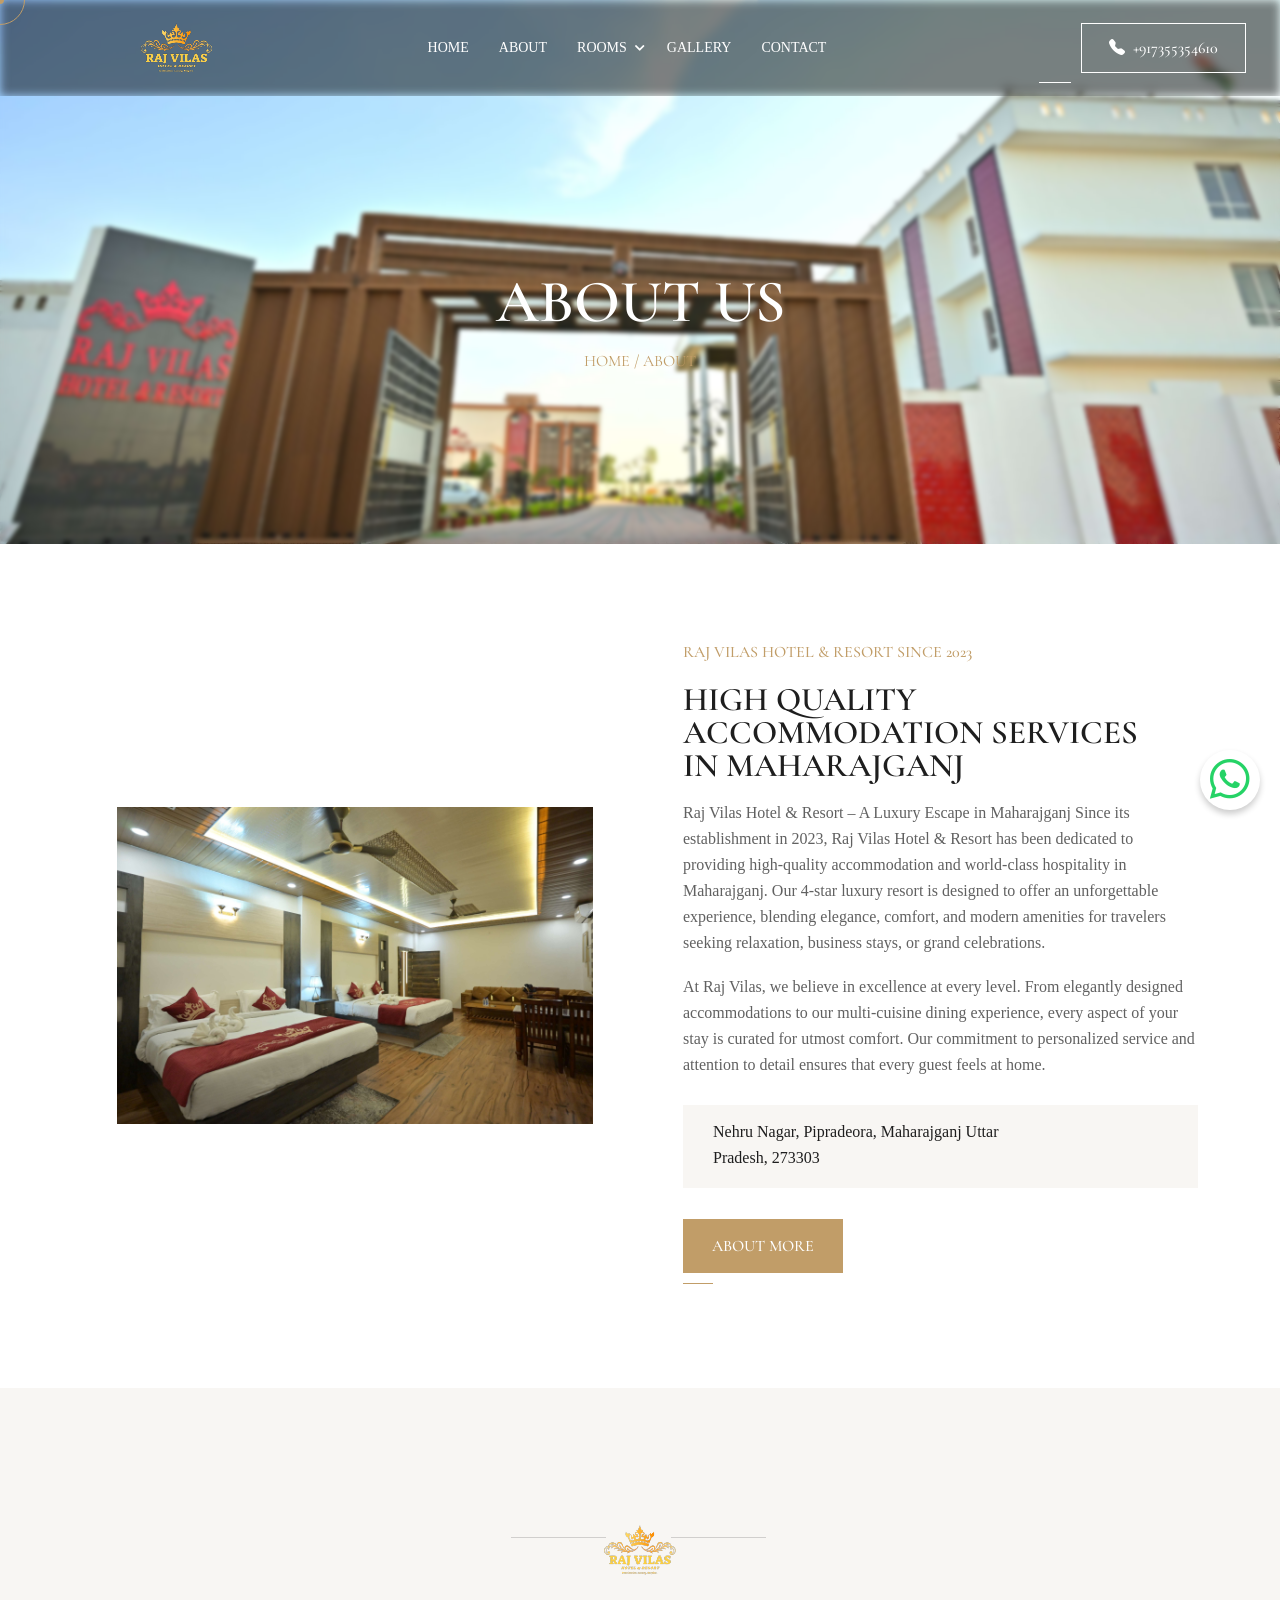
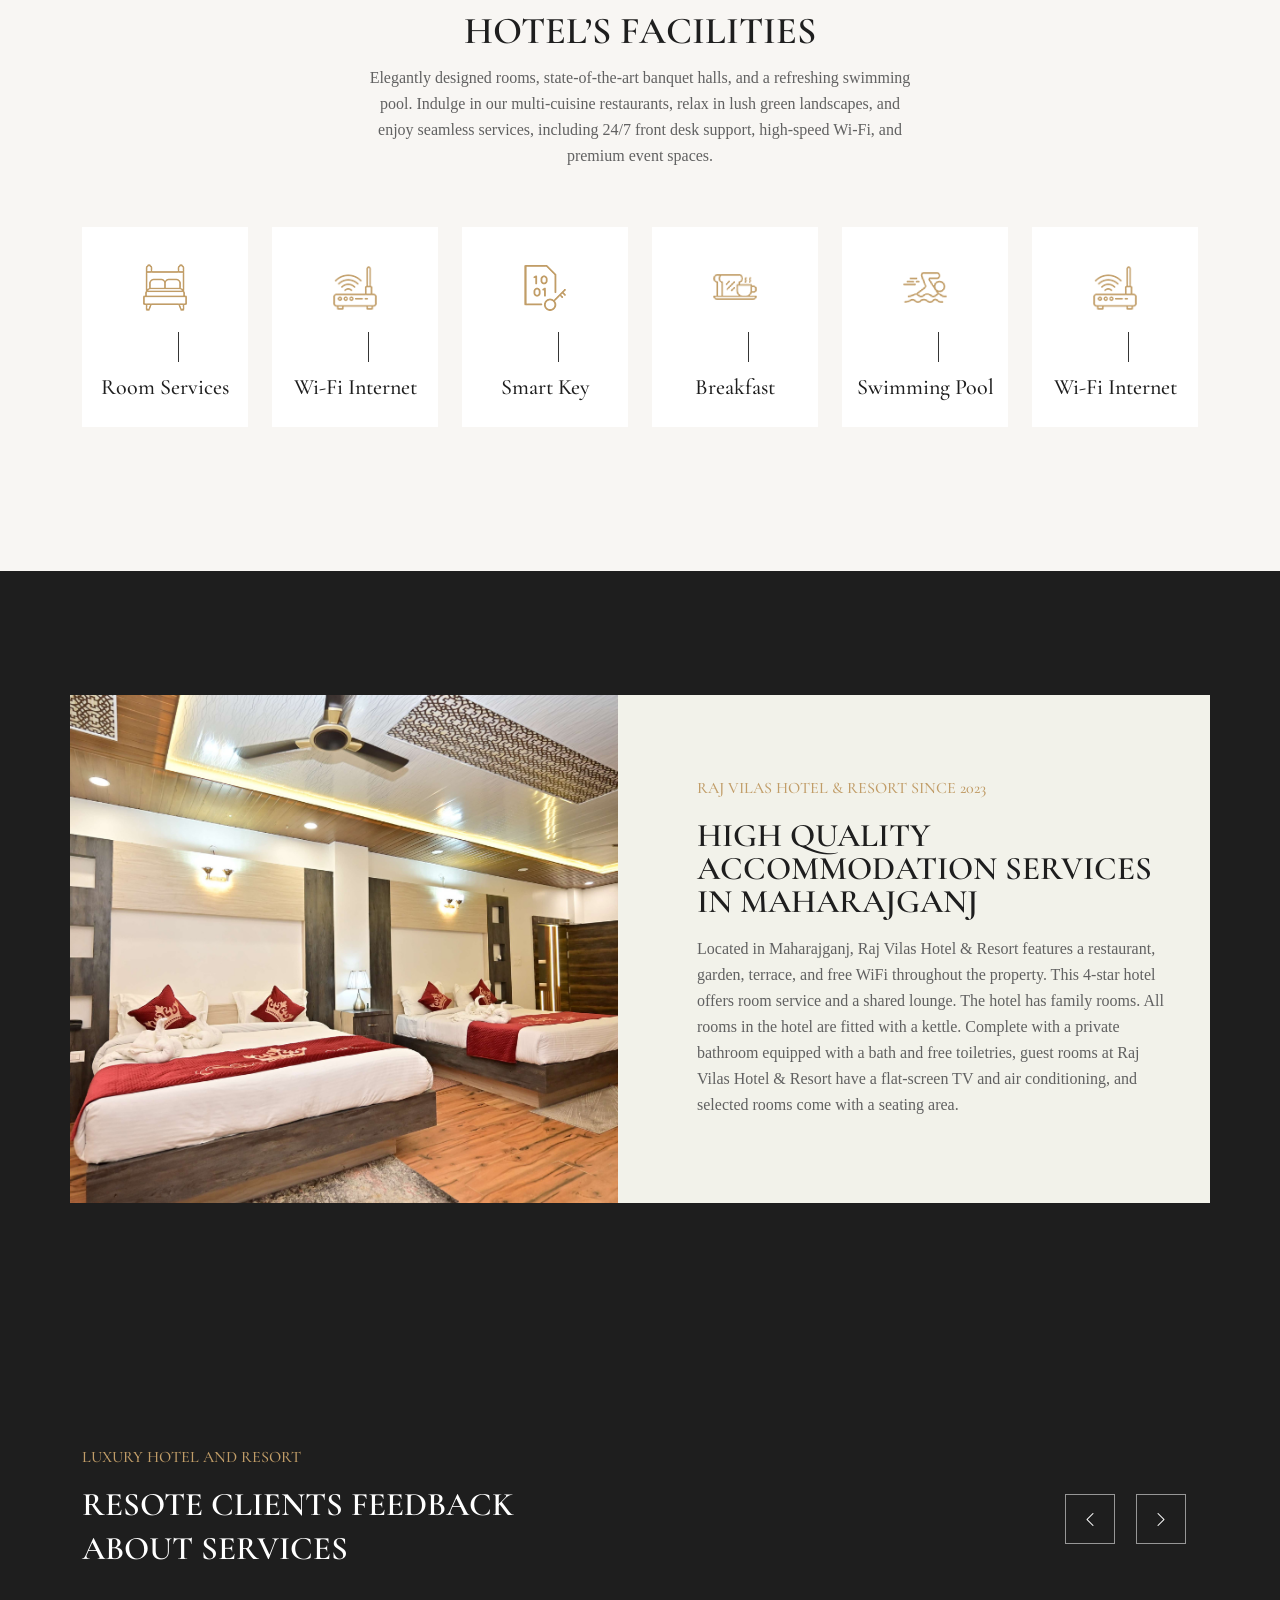
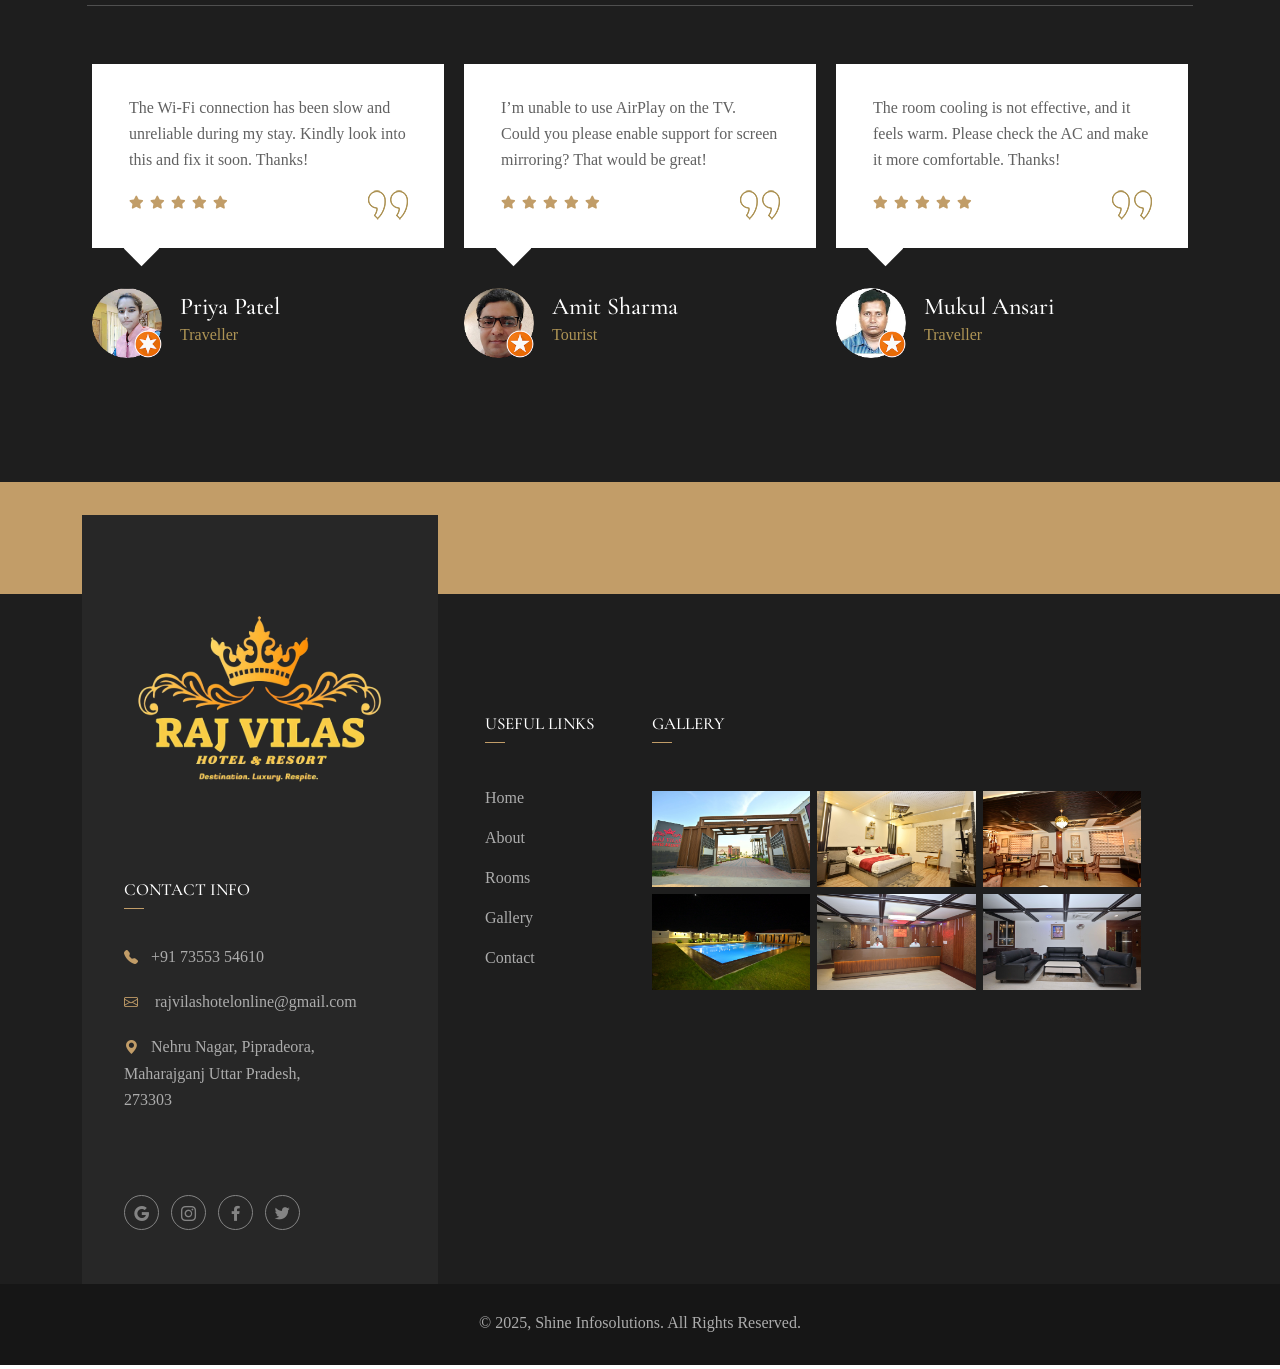
<file: about.html>
<!DOCTYPE HTML>
<html lang="en-US">


<!-- Mirrored from html.ditsolution.net/royella/about.html by HTTrack Website Copier/3.x [XR&CO'2014], Sat, 06 Jul 2024 15:19:22 GMT -->
<head>
	<meta charset="UTF-8">
	<meta http-equiv="x-ua-compatible" content="ie=edge">
	<title>Royella - Luxury Hotel HTML5 Template </title>
	<meta name="description" content="">
	<meta name="viewport" content="width=device-width, initial-scale=1">
	<!-- Favicon -->
	<link rel="icon" type="image/png" sizes="56x56" href="assets/images/fav-icon/icon.png">

	<!-- bootstrap CSS -->
	<link rel="stylesheet" href="assets/css/bootstrap.min.css" type="text/css" media="all">
	<!-- carousel CSS -->
	<link rel="stylesheet" href="assets/css/owl.carousel.min.css" type="text/css" media="all">
	<!-- animate CSS -->
	<link rel="stylesheet" href="assets/css/animate.css" type="text/css" media="all">
	<!-- animated-text CSS -->
	<link rel="stylesheet" href="assets/css/animated-text.css" type="text/css" media="all">
	<!-- font-awesome CSS -->
	<link rel="stylesheet" href="assets/css/all.min.css" type="text/css" media="all">
	<!-- font-flaticon CSS -->
	<link rel="stylesheet" href="assets/css/flaticon.css" type="text/css" media="all">
	<!-- theme-default CSS -->
	<link rel="stylesheet" href="assets/css/theme-default.css" type="text/css" media="all">
	<!-- meanmenu CSS -->
	<link rel="stylesheet" href="assets/css/meanmenu.min.css" type="text/css" media="all">
	<!-- transitions CSS -->
	<link rel="stylesheet" href="assets/css/owl.transitions.css" type="text/css" media="all">
	<!-- venobox CSS -->
	<link rel="stylesheet" href="venobox/venobox.css" type="text/css" media="all">
	<!-- bootstrap icons -->
	<link rel="stylesheet" href="assets/css/bootstrap-icons.css" type="text/css" media="all">
	<!-- Main Style CSS -->
	<link rel="stylesheet" href="assets/css/style.css" type="text/css" media="all">
	<!-- responsive CSS -->
	<link rel="stylesheet" href="assets/css/responsive.css" type="text/css" media="all">	
	<!-- ScrollCue CSS -->
	<link rel="stylesheet" href="assets/css/scrollCue.css" type="text/css" media="all">
	<!-- modernizr js -->
	<script src="assets/js/vendor/modernizr-3.5.0.min.js"></script>
</head>

<body>
	<!-- loder -->
	<!-- <div class="loader-wrapper">
		<div class="loader"></div>
		<div class="loder-section left-section"></div>
		<div class="loder-section right-section"></div>
	</div> -->


	<!--Whatsapp-->

	<div class="WhatsApp-button">
		<a href="https://wa.me/9173553 54610" target="_blank">
			
			 	<i class="bi bi-whatsapp"></i>
		  </a>
	</div>





<!--==================================================-->
<!-- Start Royella Header Area -->
<!--==================================================-->
<div class="header-area" id="sticky-header">
		<div class="container-fulid">
			<div class="row align-items-center">
				<div class="col-lg-3">
					<div class="header-logo">
						<a href="index.html"><img src="assets/images/home-1/new-logo-1.svg" alt="" width="100%" height="80rem"></a>
					</div>
				</div>
				<div class="col-lg-6">
					<div class="header-menu">
						<ul>
							<li class="menu-item-has-children"><a href="index.html">Home</a>
								
							</li>
							<li><a href="about.html">About</a></li>
							<li class="menu-item-has-children"><a href="#">Rooms<i class="fas fa-chevron-down"></i></a>
								<ul class="sub-menu">
									<li><a href="standard-room.html">Deluxe Suite</a></li>
									<li><a href="executive-room.html">Executive suite</a></li>
									<li><a href="signature-room.html">Signature Suite</a></li>
									<li><a href="presidential-room.html">Presidential Suite</a></li>
								</ul>
							</li>
							
							<!-- <li class="menu-item-has-children"><a href="#">Services</a>
							</li> -->
							<li><a href="gallery.html">Gallery</a></li>
							<li><a href="contact.html">Contact</a></li>
						</ul>
					</div>
				</div>
				<div class="col-lg-3 ">
					<div class="header-button text-right  ">
						<a href="#"><i class="bi bi-telephone-fill "></i>&nbsp;&nbsp;+917355354610</a>
					</div>
				</div>
			</div>
		</div>
	</div>
	



	
	<div class="mobile-menu-area sticky d-sm-block d-md-block d-lg-none ">
		<div class="mobile-menu">
			<nav class="header-menu">
				<ul class="nav_scroll">
					<li class="menu-item-has-children"><a href="index.html">Home</a></li>
					<li><a href="about.html">About</a></li>
					<li class="menu-item-has-children"><a href="#">Rooms</a>
						<ul class="sub-menu">
							<li><a href="standard-room.html">Deluxe Suite</a></li>
									<li><a href="executive-room.html">Executive Suite</a></li>
									<li><a href="signature-room.html">Signature Suite</a></li>
									<li><a href="presidential-room.html">Presidential Suite</a></li>
						</ul>
					</li>
					<!-- <li class="menu-item-has-children"><a href="#">Services</a></li> -->
					<li class="menu-item-has-children"><a href="gallery.html">Gallery</a></li>
					<li><a href="contact.html">Contact</a></li>
				</ul>
			</nav>
		</div>
	</div>
<!--==================================================-->
<!-- End Main Menu Area -->
<!--==================================================-->




<!--==================================================-->
<!-- Start Royella Breadcumb Area -->
<div class="breadcumb-area d-flex align-items-center">
	  <div class="overlay-blur"></div>
	<div class="container">
		<div class="row align-items-center">
			<div class="col-md-12">
				<div class="breacumb-content">
					<div class="breadcum-title">
						<h4>About Us</h4>
					</div>
					<ul>
						<li><a href="index.html">Home</a></li>
						<li><a href="">/</a></li>
						<li><a href="">About</a></li>
					</ul>
				</div>
			</div>
		</div>
	</div>
</div>
<!--==================================================-->
<!-- End Royella Breadcumb Area -->
<!--==================================================-->



<!--==================================================-->
<!-- Start Royella About Area -->
<!--==================================================-->
<div class="about-area inner">
	<div class="container">
		<div class="row align-items-center">
			<div class="col-lg-6">
         		<div class="about-thumb">
		           <img src="/assets/images/RajvillasCompressed/DSC_0121.JPG" class="img-fluid" alt="">
            	</div>
			</div>
			<div class="col-lg-6  upper">
				<div class="section-title two">
					<h4>Raj Vilas Hotel & Resort Since 2023</h4>
					<h1>High Quality Accommodation Services
						<br> in Maharajganj</h1>
					<!-- <h1>Californta, Usa</h1> -->
					<p class="section-desc-2">Raj Vilas Hotel & Resort – A Luxury Escape in Maharajganj

						Since its establishment in 2023, Raj Vilas Hotel & Resort has been dedicated to providing high-quality accommodation and world-class hospitality in Maharajganj. Our 4-star luxury resort is designed to offer an unforgettable experience, blending elegance, comfort, and modern amenities for travelers seeking relaxation, business stays, or grand celebrations.
					</p>
					<p class="about-inner-desc">At Raj Vilas, we believe in excellence at every level. From elegantly designed accommodations to our multi-cuisine dining experience, every aspect of your stay is curated for utmost comfort. Our commitment to personalized service and attention to detail ensures that every guest feels at home.</p>
				</div>		
				<div class="about-address">
					<p>Nehru Nagar, Pipradeora, Maharajganj Uttar Pradesh,  273303</p>
				</div>
				<div class="luxury-button">
					<a href="#">About More</a>
				</div>	
			</div>
		</div>
	</div>
</div>
<!--==================================================-->
<!-- End Royella About Area -->
<!--==================================================-->



<!--==================================================-->
<!-- Start Royella Feature Area -->
<!--==================================================-->
<div class="feature-area inner">
	<div class="container">
		<div class="row">
			<div class="col-md-12 text-center">
				<div class="section-title center inner" data-cue="zoomIn">
					<div class="section-thumb">
						<img src="assets/images/home-1/new-logo-1.svg" alt="" width="100%" height="80rem">
					</div>
					<h1>Hotel’S Facilities</h1>
					<p class="section-desc-1"> Elegantly designed rooms, state-of-the-art banquet halls, and a refreshing swimming pool. Indulge in our multi-cuisine restaurants, relax in lush green landscapes, and enjoy seamless services, including 24/7 front desk support, high-speed Wi-Fi, and premium event spaces. </p>
				</div>
			</div>
		</div>
		<div class="row">
			<div class="col-lg-2 col-md-4 col-sm-6">
				<div class="single-feature-box" data-cue="zoomIn">
					<div class="feature-icon">
						<img src="assets/images/home-1/feature-1.png" alt="">
					</div>
					<div class="feature-content">
						<h4>Room Services</h4>
					</div>
				</div>
			</div>			
			<div class="col-lg-2 col-md-4 col-sm-6">
				<div class="single-feature-box" data-cue="zoomIn">
					<div class="feature-icon">
						<img src="assets/images/home-1/feature-2.png" alt="">
					</div>
					<div class="feature-content">
						<h4>Wi-Fi Internet</h4>
					</div>
				</div>
			</div>			
			<div class="col-lg-2 col-md-4 col-sm-6">
				<div class="single-feature-box" data-cue="zoomIn">
					<div class="feature-icon">
						<img src="assets/images/home-1/feature-3.png" alt="">
					</div>
					<div class="feature-content">
						<h4>Smart Key</h4>
					</div>
				</div>
			</div>			
			<div class="col-lg-2 col-md-4 col-sm-6">
				<div class="single-feature-box" data-cue="zoomIn">
					<div class="feature-icon">
						<img src="assets/images/home-1/feature-4.png" alt="">
					</div>
					<div class="feature-content">
						<h4>Breakfast</h4>
					</div>
				</div>
			</div>			
			<div class="col-lg-2 col-md-4 col-sm-6">
				<div class="single-feature-box" data-cue="zoomIn">
					<div class="feature-icon">
						<img src="assets/images/home-1/feature-5.png" alt="">
					</div>
					<div class="feature-content">
						<h4>Swimming Pool</h4>
					</div>
				</div>
			</div>			
			<div class="col-lg-2 col-md-4 col-sm-6">
				<div class="single-feature-box" data-cue="zoomIn">
					<div class="feature-icon">
						<img src="assets/images/home-1/feature-2.png" alt="">
					</div>
					<div class="feature-content">
						<h4>Wi-Fi Internet</h4>
					</div>
				</div>
			</div>
		</div>
	</div>
</div>
<!--==================================================-->
<!-- End Royella Feature Area -->
<!--==================================================-->




<!--==================================================-->
<!-- Start Royella Call Do Action Area -->
<!--==================================================-->
<div class="call-do-action-area inner">
	<div class="container">
		<div class="row align-items-center call-do-action-bg">
			<div class="col-lg-6 col-md-12">
				<div class="call-do-action-video" data-cue="zoomIn">
					<!-- <a class="video-vemo-icon venobox vbox-item" data-vbtype="youtube" data-autoplay="true" href="https://www.youtube.com/watch?v=e6R6VsgD8yQ&amp;t=179s"><i class="bi bi-play"></i></a> -->
				</div>
			</div>
			<div class="col-lg-6 col-md-12 matha-ta-ghurlo" data-cue="zoomIn">
				<div class="section-title two">
					<h4>Raj Vilas Hotel & Resort Since 2023</h4>
					<h1>High Quality Accommodation Services
						 <br> in Maharajganj</h1>
					<!-- <h1>Californta, Usa</h1> -->
					<p class="section-desc-2">Located in Maharajganj, Raj Vilas Hotel & Resort features a restaurant, garden, terrace, and free WiFi throughout the property. This 4-star hotel offers room service and a shared lounge. The hotel has family rooms. All rooms in the hotel are fitted with a kettle. Complete with a private bathroom equipped with a bath and free toiletries, guest rooms at Raj Vilas Hotel & Resort have a flat-screen TV and air conditioning, and selected rooms come with a seating area.</p>
				</div>
				<!-- <div class="call-do-action-text">
					<a href="#">“ Model. Appropriately create interactive infrastructures after main
                     Holisticly facilitate stand-alone inframe of the world ”</a>
				</div>
				<div class="call-do-action-author">
					<div class="call-do-action-author-thumb">
						<img src="assets/images/home-1/call-do-action-img.png" alt="">
					</div>
					<div class="call-do-action-content">
						<h4>John D. Alexon</h4>
						<p>Manger</p>
					</div>
				</div> -->
			</div>
		</div>
	</div>
</div>
<!--==================================================-->
<!-- End Royella Call Do Action Area -->
<!--==================================================-->



<!--==================================================-->
<!-- Start Royella Team Area -->
<!--==================================================-->
<!-- <div class="team-area">
	<div class="container">
		<div class="row">
			<div class="col-md-12 text-center">
				<div class="section-title center inner" data-cue="zoomIn">
					<div class="section-thumb">
						<img src="assets/images/home-1/new-logo-1.svg" alt="" width="100%" height="80rem">

					</div>
					<h1>Meet The Exper Members</h1>
					<p class="section-desc-1">Meet our expert members – a team of dedicated professionals committed to delivering exceptional service and unforgettable experiences.</p>
				</div>
			</div>
		</div>
		<div class="row">
			<div class="col-lg-4 col-md-6">
				<div class="single-team-box" data-cue="zoomIn">
					<div class="team-thumb">
						<img src="assets/images/team/manager-01.jpg" alt="">
					</div>
					<div class="team-content">
						<h4>Sandeep Khanna</h4>
						<p>General Manager</p>
					</div>
					<div class="team-contact-info">
						<div class="team-social-info">
							<ul>
							<li><a href="#"><i class="fab bi bi-google"></i></a></li>
							<li><a href="#"><i class="fab bi bi-instagram"></i></a></li>
							<li><a href="#"><i class="fab fa-facebook-f"></i></a></li>
							<li><a href="#"><i class="fab fa-twitter"></i></a></li>
							</ul>
						</div>
						<span>SandeepKhanna@gmail.com</span>
					</div>
				</div>
			</div>			
			<div class="col-lg-4 col-md-6">
				<div class="single-team-box" data-cue="zoomIn">
					<div class="team-thumb">
						<img src="assets/images/team/Manager-03.jpg" alt="">
					</div>
					<div class="team-content">
						<h4>Anjali Rao</h4>
						<p>General Manager</p>
					</div>
					<div class="team-contact-info">
						<div class="team-social-info">
							<ul>
							<li><a href="#"><i class="fab bi bi-google"></i></a></li>
							<li><a href="#"><i class="fab bi bi-instagram"></i></a></li>
							<li><a href="#"><i class="fab fa-facebook-f"></i></a></li>
							<li><a href="#"><i class="fab fa-twitter"></i></a></li>
							</ul>
						</div>
						<span>AnjaliRao@gmail.com</span>
					</div>
				</div>
			</div>			
			<div class="col-lg-4 col-md-6">
				<div class="single-team-box" data-cue="zoomIn">
					<div class="team-thumb">
						<img src="assets/images/team/manager-02.jpg" alt="">
					</div>
					<div class="team-content">
						<h4>Vikram Mehta</h4>
						<p>General Manager</p>
					</div>
					<div class="team-contact-info">
						<div class="team-social-info">
							<ul>
							<li><a href="#"><i class="fab bi bi-google"></i></a></li>
							<li><a href="#"><i class="fab bi bi-instagram"></i></a></li>
							<li><a href="#"><i class="fab fa-facebook-f"></i></a></li>
							<li><a href="#"><i class="fab fa-twitter"></i></a></li>
							</ul>
						</div>
						<span>vikrammehta@gmail.com</span>
					</div>
				</div>
			</div>
		</div>
	</div>
</div> -->
<!--==================================================-->
<!-- End Royella Team Area -->
<!--==================================================-->



<!--==================================================-->
<!-- Start Royella inner Testimonail Area -->
<!--==================================================-->
<div class="testimonial-area inner">
	<div class="container">
		<div class="row align-items-center">
			<div class="col-lg-6 col-md-12">
				<div class="section-title two" data-cue="zoomIn">
					<h4>Luxury Hotel And Resort</h4>
					<h1>resote clients feedback</h1>
					<h1>about services</h1>
				</div>
			</div>
		</div>
		<div class="row border-add" data-cue="zoomIn">
			<div class="testi-list-inner owl-carousel">
			    <div class="col-md-12">
			    	<div class="single-testimonial-box">
		    		  <div class="testimonial-content">
		    			<p> The Wi-Fi connection has been slow and unreliable during my stay. Kindly look into this and fix it soon. Thanks!
                        </p>
                        <div class="testi-reating">
		    				<ul>
		    					<li><i class="fas fa-star"></i></li>
		    					<li><i class="fas fa-star"></i></li>
		    					<li><i class="fas fa-star"></i></li>
		    					<li><i class="fas fa-star"></i></li>
		    					<li><i class="fas fa-star"></i></li>
		    				</ul>
		    			</div>
		    			<div class="testi-quote">
		    				<img src="assets/images/inner/testi-quote.png" alt="">
		    			</div>
		    		  </div>
		    		  <div class="testi-author">
		    			<div class="testi-thumb">
		    				<img src="assets/images/inner/Priya.jpg" alt="">
		    			</div>
		    			<div class="testi-title">
		    				<h4>Priya Patel</h4>
		    				<p>Traveller</p>
		    			</div>
		    		  </div>
			        </div>
			    </div>			    
			    <div class="col-md-12">
			    	<div class="single-testimonial-box">
		    		    <div class="testimonial-content">
		    			<p>I’m unable to use AirPlay on the TV. Could you please enable support for screen mirroring? That would be great!
                        </p>
                        <div class="testi-reating">
		    				<ul>
		    					<li><i class="fas fa-star"></i></li>
		    					<li><i class="fas fa-star"></i></li>
		    					<li><i class="fas fa-star"></i></li>
		    					<li><i class="fas fa-star"></i></li>
		    					<li><i class="fas fa-star"></i></li>
		    				</ul>
		    			</div>
		    			<div class="testi-quote">
		    				<img src="assets/images/inner/testi-quote.png" alt="">
		    			</div>
		    		    </div>
		    		    <div class="testi-author">
		    			  <div class="testi-thumb">
		    				<img src="assets/images/inner/amit.jpg" alt="">
		    			  </div>
		    			  <div class="testi-title">
		    				<h4>Amit Sharma</h4>
		    				<p>Tourist</p>
		    			  </div>
		    		    </div>
			        </div>
			    </div>			    
			    <div class="col-md-12">
			    	<div class="single-testimonial-box">
		    		    <div class="testimonial-content">
		    			<p>The room cooling is not effective, and it feels warm. Please check the AC and make it more comfortable. Thanks!
                        </p>
                        <div class="testi-reating">
		    				<ul>
		    					<li><i class="fas fa-star"></i></li>
		    					<li><i class="fas fa-star"></i></li>
		    					<li><i class="fas fa-star"></i></li>
		    					<li><i class="fas fa-star"></i></li>
		    					<li><i class="fas fa-star"></i></li>
		    				</ul>
		    			</div>
		    			<div class="testi-quote">
		    				<img src="assets/images/inner/testi-quote.png" alt="">
		    			</div>
		    		    </div>
		    		    <div class="testi-author">
		    			   <div class="testi-thumb">
		    				<img src="assets/images/inner/Mukul.jpg" alt="">
		    			   </div>
		    			   <div class="testi-title">
		    				<h4>Mukul Ansari</h4>
		    				<p>Traveller</p>
		    			   </div>
		    	     	</div>
			        </div>
			    </div>
			</div>
		</div>
	</div>
</div>
<!--==================================================-->
<!-- Start Royella inner Testimonail Area -->
<!--==================================================-->



<!--==================================================-->
<!-- Start Royella Blog Area -->
<!--==================================================-->
<!-- <div class="blog-area">
	<div class="container">
		<div class="row">
			<div class="col-md-12 text-center">
				<div class="section-title center inner" data-cue="zoomIn">
					<div class="section-thumb">
						<img src="assets/images/home-1/new-logo-1.svg" alt="" width="100%" height="80rem">

					</div>
					<h1>Latest post from blog</h1>
					<p class="section-desc-1">Explore Raj Villas' latest updates, travel tips, special offers, and guest experiences for a memorable stay.</p>
				</div>
			</div>
		</div>
		<div class="row">
			<div class="col-lg-4 col-md-6">
				<div class="single-blog-box" data-cue="zoomIn">
					<div class="single-blog-thumb">
						<img src="assets/images/home-1/blog-01.jpg" alt="">
					</div>
                    <div class="blog-content">
                       <div class="meta-blog">
						  <span>August 10, 2023</span>
						  <span>Interior</span>
					    </div>
                    	<a href="blog-details-2.html">Experience Luxury and Comfort at Raj Villas – A Perfect Getaway Awaits You!</a>
                    </div>
                    <div class="blog-button">
                    	<a href="blog.html">Read More<span><i class="bi bi-arrow-right"></i></span></a>
                    </div>
				</div>
			</div>			
			<div class="col-lg-4 col-md-6">
				<div class="single-blog-box" data-cue="zoomIn">
					<div class="single-blog-thumb">
						<img src="assets/images/home-1/blog-02.jpg" alt="">
					</div>
                    <div class="blog-content">
                       <div class="meta-blog">
						  <span>August 10, 2023</span>
						  <span>Interior</span>
					    </div>
                    	<a href="blog-details.html"> Where Timeless Elegance and Exceptional Hospitality Create Unforgettable Experiences!</a>
                    </div>
                    <div class="blog-button">
                    	<a href="blog.html">Read More<span><i class="bi bi-arrow-right"></i></span></a>
                    </div>
				</div>
			</div>			
			<div class="col-lg-4 col-md-6">
				<div class="single-blog-box" data-cue="zoomIn">
					<div class="single-blog-thumb">
						<img src="assets/images/home-1/blog-03.jpg" alt="">
					</div>
                    <div class="blog-content">
                       <div class="meta-blog">
						  <span>August 10, 2023</span>
						  <span>Interior</span>
					    </div>
                    	<a href="blog-details.html">Discover Raj Villas – A Perfect Blend of Luxury, Comfort, and Warm Hospitality!</a>
                    </div>
                    <div class="blog-button">
                    	<a href="blog.html">Read More<span><i class="bi bi-arrow-right"></i></span></a>
                    </div>
				</div>
			</div>
		</div>
	</div>
</div> -->
<!--==================================================-->
<!-- End Royella Blog Area -->
<!--==================================================-->



<!--==================================================-->
<!-- Start Royella Brand Area -->
<!--==================================================-->
<div class="brand-area" data-cue="zoomIn">
	<div class="container">
		<div class="row">
			<div class="col-lg-4"></div>
			<div class="col-lg-8">
				<div class="row">
					<div class="brand-list owl-carousel">
					    <div class="col-lg-12">
						    <div class="single-brand-box">
							    <div class="brand-thumb">
							    	<!-- <img src="assets/images/home-1/brand-1.png" alt=""> -->
							    </div>
						    </div>
					    </div>					   
					    <div class="col-lg-12">
						    <div class="single-brand-box">
							    <div class="brand-thumb">
							    	<!-- <img src="assets/images/home-1/brand-2.png" alt=""> -->
							    </div>
						    </div>
					    </div>					    
					    <div class="col-lg-12">
						    <div class="single-brand-box">
							    <div class="brand-thumb">
							    	<!-- <img src="assets/images/home-1/brand-3.png" alt=""> -->
							    </div>
						    </div>
					    </div>
					</div>
				</div>
			</div>
		</div>
	</div>
</div>
<!--==================================================-->
<!-- End Royella Brand Area -->
<!--==================================================-->



<!--==================================================-->
<!-- Start Royella Footer Area -->
<!--==================================================-->
<div class="footer-area" data-cue="zoomIn">
	<div class="container">
		<div class="row">
			<div class="col-lg-4 col-md-6 col-sm-6">
				<div class="footer-widget-contact">
					<div class="footer-widget-logo">
						<a href="index.html"><img src="assets/images/home-1/new-logo-1.svg" width="100%" height="140rem" alt="" class="img-fluid"></a>
					</div>
					<div class="footer-widget-content">
						<div class="footer-widget-title">
							<h4>Contact Info</h4>
						</div>
						<div class="footer-widget-contact-info">
							<ul>
								<li><i class="bi bi-telephone-fill"></i>+91 73553 54610</li>
								<li><i class="bi bi-envelope"></i> rajvilashotelonline@gmail.com</li>
								<li><i class="bi bi-geo-alt-fill"></i>Nehru Nagar, Pipradeora, Maharajganj Uttar Pradesh, <br> 273303</li>
							</ul>
						</div>
					</div>
					<div class="footer-widget-social-icon">
						<ul>
							
							<li><a href="#"><i class="fab bi bi-google"></i></a></li>
							<li><a href="#"><i class="fab bi bi-instagram"></i></a></li>
							<li><a href="#"><i class="fab fa-facebook-f"></i></a></li>
							<li><a href="#"><i class="fab fa-twitter"></i></a></li>
						</ul>
					</div>
				</div>
			</div>
			<div class="col-lg-2 col-md-6 col-sm-6">
				<div class="footer-widget-content upper">
					<div class="footer-widget-title">
						<h4>Useful Links</h4>
					</div>
					<div class="footer-widget-menu">
						<ul>
							<li><a href="index.html">Home</a></li>
							<li><a href="about.html">About</a></li>
							<li><a href="#">Rooms</a></li>
							<!-- <li><a href="#">Services</a></li> -->
							<li><a href="gallery.html">Gallery</a></li>
							<li><a href="contact.html">Contact</a></li>
						</ul>
					</div>
				</div>
			</div>
			<div class="col-lg-6 col-md-6 col-sm-6">
				<div class="footer-widget-content">
					<div class="footer-widget-title">
						<h4>Gallery</h4>
					</div>
					<div class="footer-widget-gallery">
						<a class="place venobox vbox-item" data-gall="lace-imgs"
							href="assets/images/RajvillasCompressed/DSC_00344.JPG"><img src="assets/images/RajvillasCompressed/DSC_00344.JPG"
								alt="" > </a>
						<a class="place venobox vbox-item" data-gall="lace-imgs"
							href="assets/images/RajvillasCompressed/DSC_0133.JPG"><img src="assets/images/RajvillasCompressed/DSC_0133.JPG"
								alt="" > </a>
						<a class="place venobox vbox-item" data-gall="lace-imgs"
							href="assets/images/RajvillasCompressed/DSC_0036.JPG"><img src="assets/images/RajvillasCompressed/DSC_0036.JPG"
								alt=""></a>
						<a class="place venobox vbox-item" data-gall="lace-imgs"
							href="assets/images/RajvillasCompressed/DSC_0210.JPG"><img src="assets/images/RajvillasCompressed/DSC_0210.JPG"
								alt=""></a>
						<a class="place venobox vbox-item" data-gall="lace-imgs"
							href="assets/images/RajvillasCompressed/DSC_0186.JPG"><img src="assets/images/RajvillasCompressed/DSC_0186.JPG"
								alt=""></a>
						<a class="place venobox vbox-item" data-gall="lace-imgs"
							href="assets/images/RajvillasCompressed/DSC_0174.jpg"><img src="assets/images/RajvillasCompressed/DSC_0174.JPG"
								alt=""></a>
					</div>
				</div>
			</div>
			<!-- <div class="col-lg-3 col-md-6 col-sm-6">
				<div class="footer-widget-content">
					<div class="footer-widget-title">
						<h4>Newsletter</h4>
					</div>
					<p>Subscribe our Newsletter</p>
					<form action="#">
						<div class="single-newsletter-box">
							<input type="text" name="Email" placeholder="Enter E-Mail" required>
							<button type="submit">Subscribe Now</button>
						</div>
					</form>
				</div>
			</div> -->
		</div>
	</div>
</div>
<!--==================================================-->
<!-- End Royella Footer Area -->
<!--==================================================-->



<!--==================================================-->
<!-- Start Royella Footer Bottom Area -->
<!--==================================================-->
<div class="footer-bottom-area">
	<div class="container">
		<div class="row">
			<div class="col-md-12 text-center">
				<div class="footer-bottom-content">
					<h4>© 2025, Shine Infosolutions. All Rights Reserved.</h4>
				</div>
			</div>
		</div>
	</div>
</div>
<!--==================================================-->
<!-- End Royella Footer Bottom Area -->
<!--==================================================-->




<!--==================================================-->
	<!-- Start Curser Section Here -->
	<!--==================================================-->
	<div class="curser"></div>
	<div class="curser2"></div>
	<!--==================================================-->
	<!-- Ends Curser Section Here -->
	<!--==================================================-->



<!--==================================================-->
<!-- Start scrollup section Section -->
<!--==================================================-->
   <div class="prgoress_indicator active-progress">
        <svg class="progress-circle svg-content" width="100%" height="100%" viewBox="-1 -1 102 102">
          <path d="M50,1 a49,49 0 0,1 0,98 a49,49 0 0,1 0,-98" style="transition: stroke-dashoffset 10ms linear 0s; stroke-dasharray: 307.919, 307.919; stroke-dashoffset: 270.456;"></path>
        </svg>
    </div>
<!--==================================================-->
<!-- Start scrollup section Section -->
<!--==================================================-->


	<!-- jquery js -->
	<script src="assets/js/vendor/jquery-3.6.2.min.js"></script>
	<script src="assets/js/popper.min.js"></script>
	<!-- bootstrap js -->
	<script src="assets/js/bootstrap.min.js"></script>
	<!-- carousel js -->
	<script src="assets/js/owl.carousel.min.js"></script>
	<!-- counterup js -->
	<script src="assets/js/jquery.counterup.min.js"></script>
	<!-- waypoints js -->
	<script src="assets/js/waypoints.min.js"></script>
	<!-- wow js -->
	<script src="assets/js/wow.js"></script>
	<!-- imagesloaded js -->
	<script src="assets/js/imagesloaded.pkgd.min.js"></script>
	<!-- venobox js -->
	<script src="venobox/venobox.js"></script>

	<!--  animated-text js -->
	<script src="assets/js/animated-text.js"></script>
	<!-- venobox min js -->
	<script src="venobox/venobox.min.js"></script>
	<!-- isotope js -->
	<script src="assets/js/isotope.pkgd.min.js"></script>
	<!-- jquery meanmenu js -->
	<script src="assets/js/jquery.meanmenu.js"></script>

	<!-- jquery scrollup js -->
	<script src="assets/js/jquery.scrollUp.js"></script>
	<!-- theme js -->
	<script src="assets/js/theme.js"></script>
    <!-- coustom js -->
	<script src="assets/js/coustom.js"></script>
	<!-- barfiller -->
	<script src="assets/js/jquery.barfiller.js"></script>
	<!-- barfiller -->
	<script src="assets/js/scrollCue.min.js"></script>
</body>


<!-- Mirrored from html.ditsolution.net/royella/about.html by HTTrack Website Copier/3.x [XR&CO'2014], Sat, 06 Jul 2024 15:19:27 GMT -->
</html>
</file>
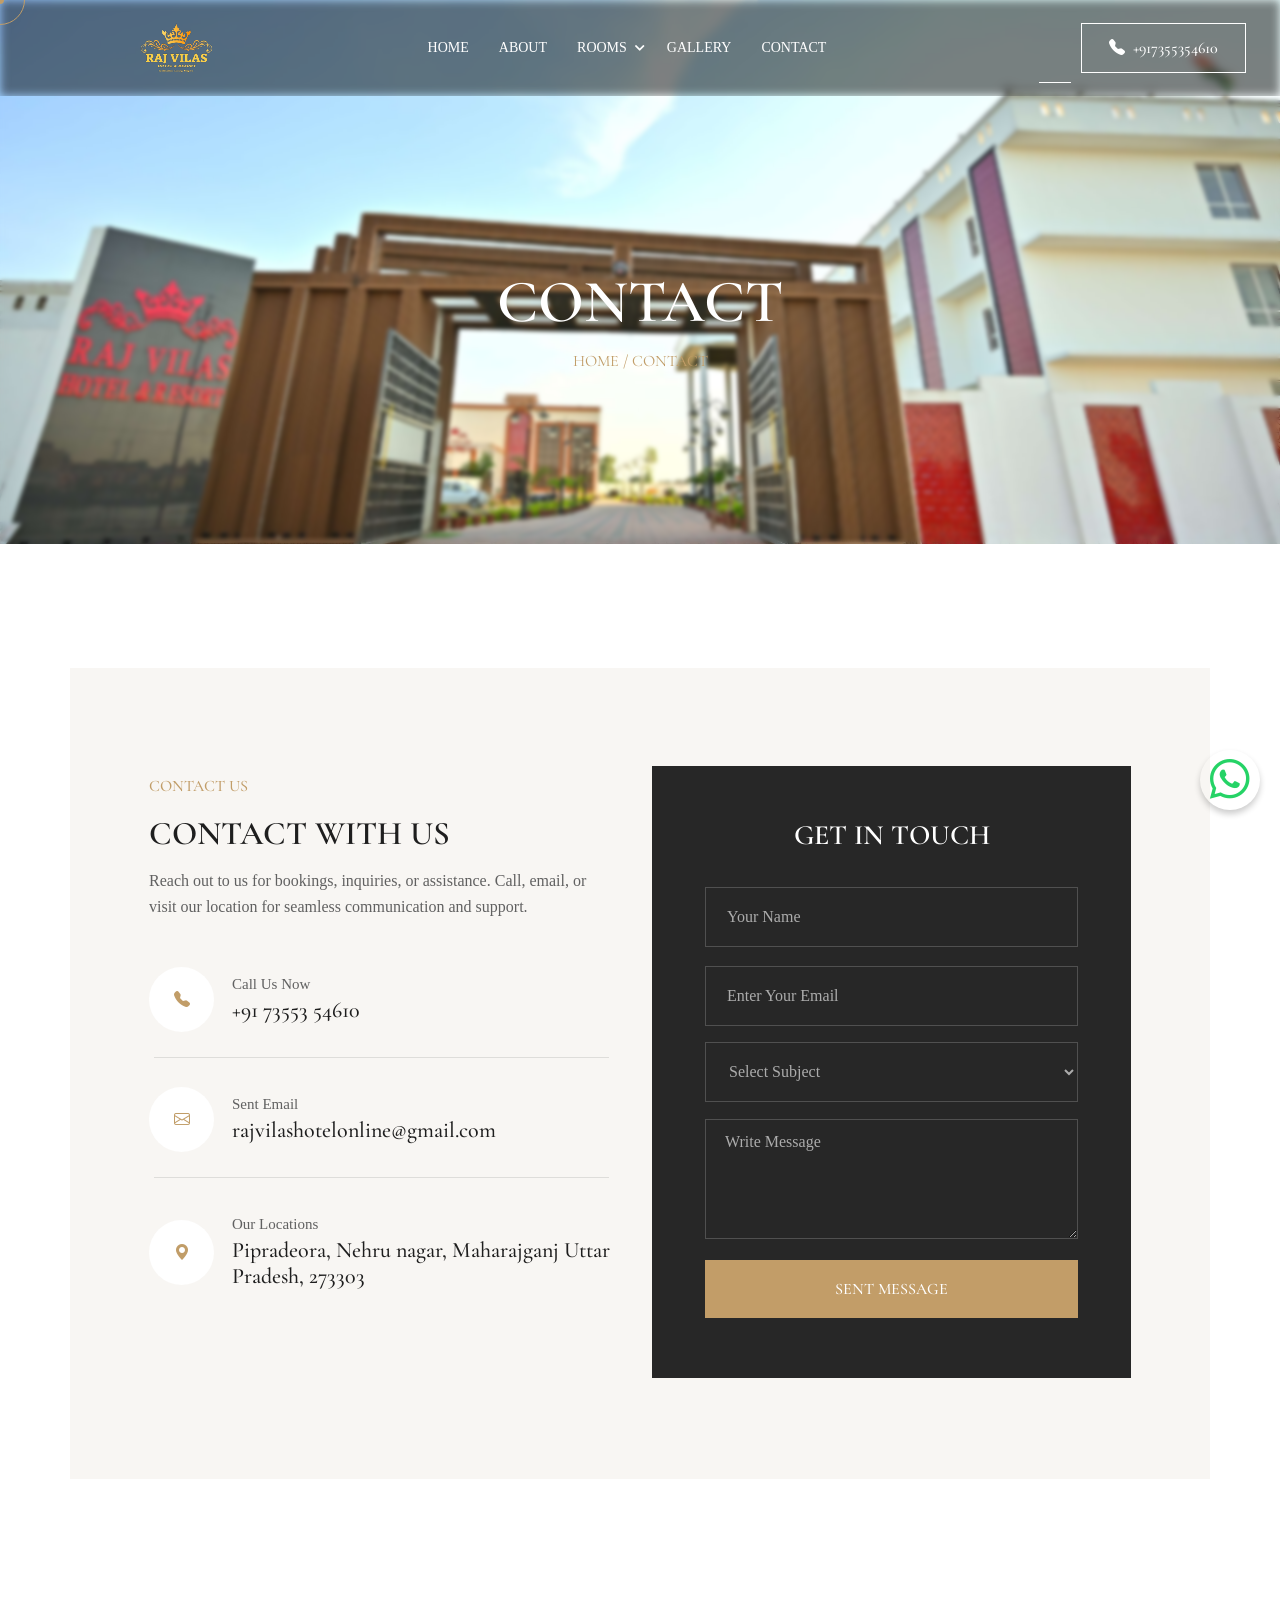
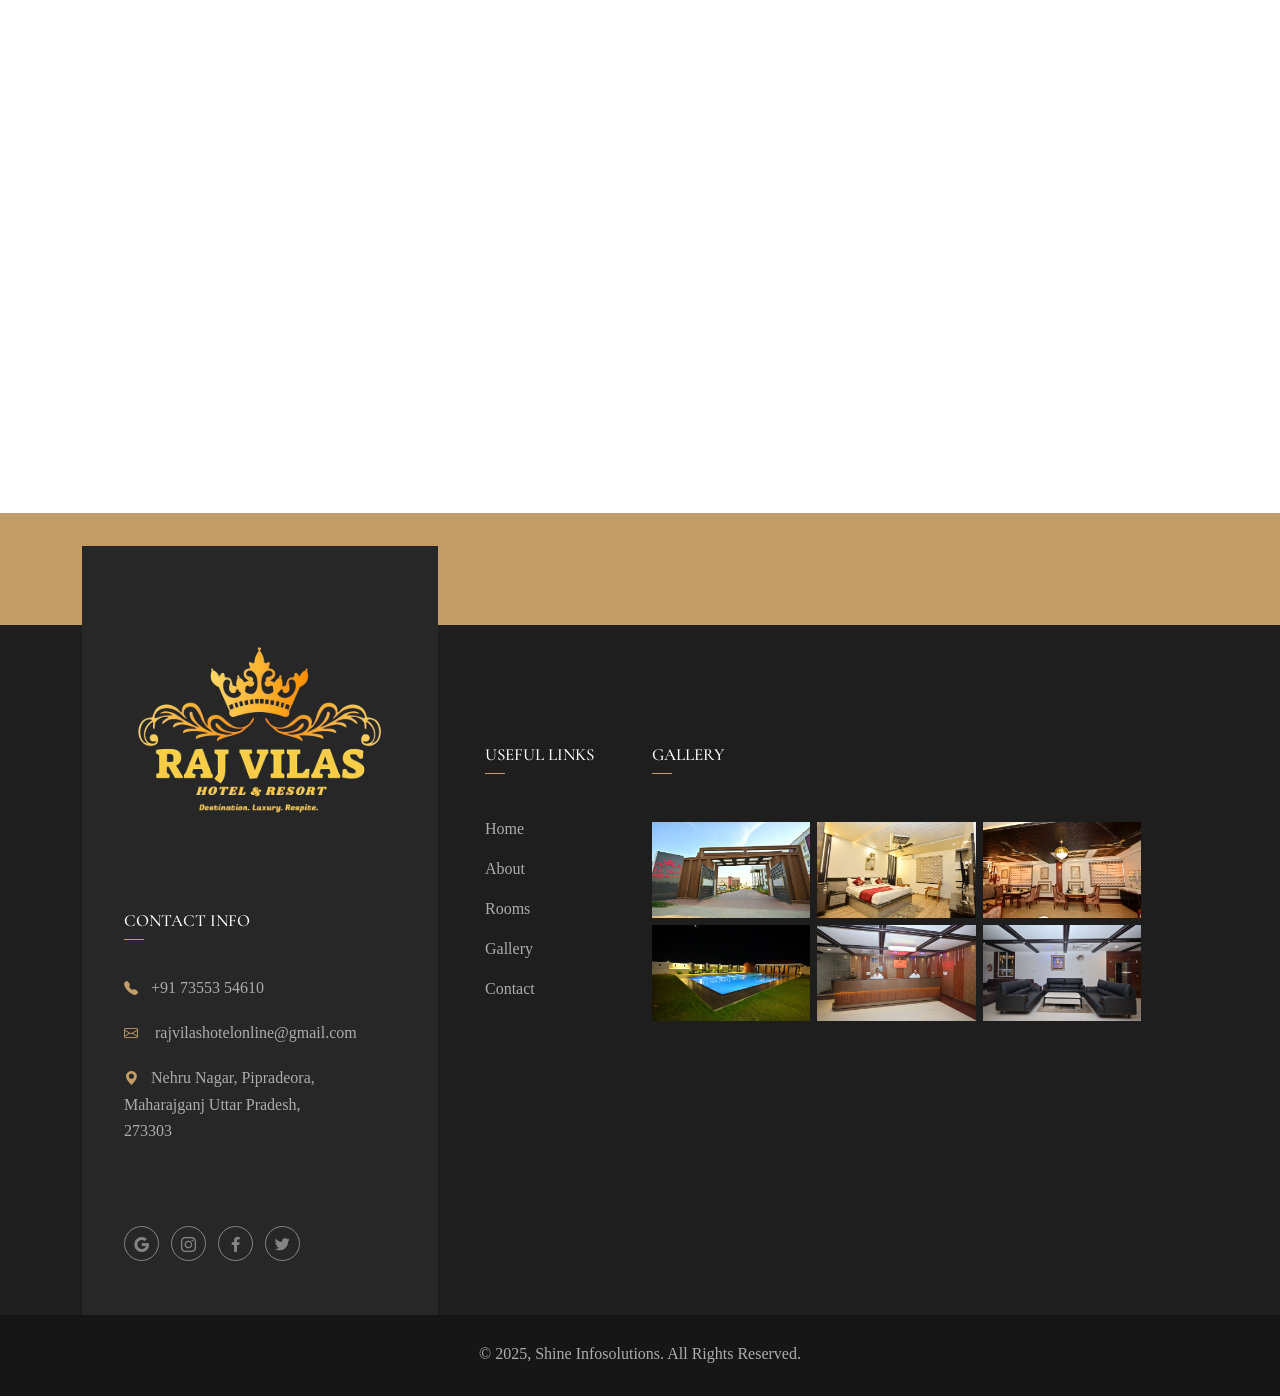
<file: contact.html>
<!DOCTYPE HTML>
<html lang="en-US">


<!-- Mirrored from html.ditsolution.net/royella/contact.html by HTTrack Website Copier/3.x [XR&CO'2014], Sat, 06 Jul 2024 15:19:50 GMT -->
<head>
	<meta charset="UTF-8">
	<meta http-equiv="x-ua-compatible" content="ie=edge">
	<title>Royella - Luxury Hotel HTML5 Template </title>
	<meta name="description" content="">
	<meta name="viewport" content="width=device-width, initial-scale=1">
	<!-- Favicon -->
	<link rel="icon" type="image/png" sizes="56x56" href="assets/images/fav-icon/icon.png">

	<!-- bootstrap CSS -->
	<link rel="stylesheet" href="assets/css/bootstrap.min.css" type="text/css" media="all">
	<!-- carousel CSS -->
	<link rel="stylesheet" href="assets/css/owl.carousel.min.css" type="text/css" media="all">
	<!-- animate CSS -->
	<link rel="stylesheet" href="assets/css/animate.css" type="text/css" media="all">
	<!-- animated-text CSS -->
	<link rel="stylesheet" href="assets/css/animated-text.css" type="text/css" media="all">
	<!-- font-awesome CSS -->
	<link rel="stylesheet" href="assets/css/all.min.css" type="text/css" media="all">
	<!-- font-flaticon CSS -->
	<link rel="stylesheet" href="assets/css/flaticon.css" type="text/css" media="all">
	<!-- theme-default CSS -->
	<link rel="stylesheet" href="assets/css/theme-default.css" type="text/css" media="all">
	<!-- meanmenu CSS -->
	<link rel="stylesheet" href="assets/css/meanmenu.min.css" type="text/css" media="all">
	<!-- transitions CSS -->
	<link rel="stylesheet" href="assets/css/owl.transitions.css" type="text/css" media="all">
	<!-- venobox CSS -->
	<link rel="stylesheet" href="venobox/venobox.css" type="text/css" media="all">
	<!-- bootstrap icons -->
	<link rel="stylesheet" href="assets/css/bootstrap-icons.css" type="text/css" media="all">
	<!-- Main Style CSS -->
	<link rel="stylesheet" href="assets/css/style.css" type="text/css" media="all">
	<!-- responsive CSS -->
	<link rel="stylesheet" href="assets/css/responsive.css" type="text/css" media="all">	
	<!-- ScrollCue CSS -->
	<link rel="stylesheet" href="assets/css/scrollCue.css" type="text/css" media="all">
	<!-- modernizr js -->
	<script src="assets/js/vendor/modernizr-3.5.0.min.js"></script>
</head>

<body>
	<!-- loder -->
	<!-- <div class="loader-wrapper">
		<div class="loader"></div>
		<div class="loder-section left-section"></div>
		<div class="loder-section right-section"></div>
	</div> -->

	<!--Whatsapp-->

	<div class="WhatsApp-button">
		<a href="https://wa.me/9173553 54610" target="_blank">
			
			 	<i class="bi bi-whatsapp"></i>
		  </a>
	</div>





<!--==================================================-->
<!-- Start Royella Header Area -->
<!--==================================================-->
<div class="header-area" id="sticky-header">
		<div class="container-fulid">
			<div class="row align-items-center">
				<div class="col-lg-3">
					<div class="header-logo">
						<a href="index.html"><img src="assets/images/home-1/new-logo-1.svg" alt="" width="100%" height="80rem"></a>
					</div>
				</div>
				<div class="col-lg-6">
					<div class="header-menu">
						<ul>
							<li class="menu-item-has-children"><a href="index.html">Home</a>
								
							</li>
							<li><a href="about.html">About</a></li>
							<li class="menu-item-has-children"><a href="#">Rooms<i class="fas fa-chevron-down"></i></a>
								<ul class="sub-menu">
									<li><a href="standard-room.html">Deluxe Suite</a></li>
									<li><a href="executive-room.html">Executive suite</a></li>
									<li><a href="signature-room.html">Signature Suite</a></li>
									<li><a href="presidential-room.html">Presidential Suite</a></li>
								</ul>
							</li>
							
							<!-- <li class="menu-item-has-children"><a href="#">Services</a>
							</li> -->
							<li><a href="gallery.html">Gallery</a></li>
							<li><a href="contact.html">Contact</a></li>
						</ul>
					</div>
				</div>
				<div class="col-lg-3 ">
					<div class="header-button text-right  ">
						<a href="#"><i class="bi bi-telephone-fill "></i>&nbsp;&nbsp;+917355354610</a>
					</div>
				</div>
			</div>
		</div>
	</div>
	



	
	<div class="mobile-menu-area sticky d-sm-block d-md-block d-lg-none ">
		<div class="mobile-menu">
			<nav class="header-menu">
				<ul class="nav_scroll">
					<li class="menu-item-has-children"><a href="index.html">Home</a></li>
					<li><a href="about.html">About</a></li>
					<li class="menu-item-has-children"><a href="#">Rooms</a>
						<ul class="sub-menu">
							<li><a href="standard-room.html">Deluxe Suite</a></li>
									<li><a href="executive-room.html">Executive Suite</a></li>
									<li><a href="signature-room.html">Signature Suite</a></li>
									<li><a href="presidential-room.html">Presidential Suite</a></li>
						</ul>
					</li>
					<!-- <li class="menu-item-has-children"><a href="#">Services</a></li> -->
					<li class="menu-item-has-children"><a href="gallery.html">Gallery</a></li>
					<li><a href="contact.html">Contact</a></li>
				</ul>
			</nav>
		</div>
	</div>
<!--==================================================-->
<!-- End Main Menu Area -->
<!--==================================================-->




<!--==================================================-->
<!-- Start Royella Breadcumb Area -->
<!--==================================================-->
<div class="breadcumb-area d-flex align-items-center">
	  <div class="overlay-blur"></div> 
	<div class="container">
		<div class="row align-items-center">
			<div class="col-md-12">
				<div class="breacumb-content">
					<div class="breadcum-title">
						<h4>Contact</h4>
					</div>
					<ul>
						<li><a href="index.html">Home</a></li>
						<li><a href="">/</a></li>
						<li><a href="">Contact</a></li>
					</ul>
				</div>
			</div>
		</div>
	</div>
</div>
<!--==================================================-->
<!-- End Royella Breadcumb Area -->
<!--==================================================-->


<!--==================================================-->
<!-- Start Royella Contact Style Two inner Area -->
<!--==================================================-->
<div class="contact-area style-two inner">
	<div class="container">
		<div class="row add-backgroun">
			<div class="col-lg-6">
				<div class="section-title two">
					<h4>Contact us</h4>
					<h1>Contact With Us</h1>
					<p class="section-desc-2">Reach out to us for bookings, inquiries, or assistance. Call, email, or visit our location for seamless communication and support.
					</p>
				</div>
				<div class="single-contact-box">
					<div class="contact-icon">
						<i class="bi bi-telephone-fill"></i>
					</div>
					<div class="contact-title">
						<h4>Call Us Now</h4>
						<p>+91 73553 54610</p>
					</div>
				</div>				
				<div class="single-contact-box">
					<div class="contact-icon">
						<i class="bi bi-envelope"></i>
					</div>
					<div class="contact-title">
						<h4>Sent Email</h4>
						<p> rajvilashotelonline@gmail.com</p>
					</div>
				</div>					
				<div class="single-contact-box">
					<div class="contact-icon">
						<i class="bi bi-geo-alt-fill"></i>
					</div>
					<div class="contact-title">
						<h4>Our Locations</h4>
						<p>Pipradeora, Nehru nagar, Maharajganj Uttar Pradesh, 273303</p>
					</div>
				</div>	
			</div>
			<div class="col-lg-6">
				
				 <form method="POST" id="form">
					 <input type="hidden" name="access_key" value="69a1e47b-7ebf-4627-ab1e-6a964a5cfdc4">
					<div class="single-contact-form">
						<div class="contact-content">
							<h4>Get In Touch</h4>
						</div>
						<div class="single-input-box">
							<input type="text" name="name" placeholder="Your Name" required="">
						</div>
						<div class="single-input-box">
							<input type="text" name="email" placeholder="Enter Your Email" required="">
						</div>
						<div class="single-input-box">
					        <select name="Subject" id="Subject">
					        	<option value="saab">select Subject</option>
					        	<option value="opel">Luxury Hotel</option>
					        	<option value="audi">Room</option>
					        	<option value="audi">Hottel</option>
					        </select>
						</div>
						<div class="single-input-box">
							<textarea name="message" id="Message" placeholder="Write Message"></textarea>
						</div>
						<div class="single-input-box">
							<button type="submit">Sent Message</button>
						</div>
						<div id="result"></div>
					</div>
					<div id="status"></div>
				</form>
				
			</div>
		</div>
	</div>
</div>
<!--==================================================-->
<!-- Start Royella Contact Style two Inner Area -->
<!--==================================================-->




<!--==================================================-->
<!-- Start Royella Google Map Area -->
<!--==================================================-->
<div class="google-map">
	<div class="row">
		<div class="col-md-12">
			<div class="google-map-content">
				<iframe src="https://www.google.com/maps/embed?pb=!1m18!1m12!1m3!1d3550.671807368835!2d83.54210727544726!3d27.135145276515292!2m3!1f0!2f0!3f0!3m2!1i1024!2i768!4f13.1!3m3!1m2!1s0x3996a92e59ab5717%3A0x4523d709447f524!2sRaj%20Vilas%20Hotel%20%26%20Resort!5e0!3m2!1sen!2sin!4v1742061436744!5m2!1sen!2sin" width="600" height="450" style="border:0;" allowfullscreen="" loading="lazy" referrerpolicy="no-referrer-when-downgrade"></iframe>
			</div>
		</div>
	</div>
</div>
<!--==================================================-->
<!-- End Royella Google Map Area -->
<!--==================================================-->







<!--==================================================-->
<!-- Start Royella Brand Area -->
<!--==================================================-->
<div class="brand-area">
	<div class="container">
		<div class="row">
			<div class="col-lg-4"></div>
			<div class="col-lg-8">
				<div class="row">
					<div class="brand-list owl-carousel">
					    <div class="col-lg-12">
						    <div class="single-brand-box">
							    <div class="brand-thumb">
							    	<!-- <img src="assets/images/home-1/brand-1.png" alt=""> -->
							    </div>
						    </div>
					    </div>					   
					    <div class="col-lg-12">
						    <div class="single-brand-box">
							    <div class="brand-thumb">
							    	<!-- <img src="assets/images/home-1/brand-2.png" alt=""> -->
							    </div>
						    </div>
					    </div>					    
					    <div class="col-lg-12">
						    <div class="single-brand-box">
							    <div class="brand-thumb">
							    	<!-- <img src="assets/images/home-1/brand-3.png" alt=""> -->
							    </div>
						    </div>
					    </div>
					</div>
				</div>
			</div>
		</div>
	</div>
</div>
<!--==================================================-->
<!-- End Royella Brand Area -->
<!--==================================================-->




<!--==================================================-->
<!-- Start Royella Footer Area -->
<!--==================================================-->
<div class="footer-area" data-cue="zoomIn">
	<div class="container">
		<div class="row">
			<div class="col-lg-4 col-md-6 col-sm-6">
				<div class="footer-widget-contact">
					<div class="footer-widget-logo">
						<a href="index.html"><img src="assets/images/home-1/new-logo-1.svg" width="100%" height="140rem" alt="" class="img-fluid"></a>
					</div>
					<div class="footer-widget-content">
						<div class="footer-widget-title">
							<h4>Contact Info</h4>
						</div>
						<div class="footer-widget-contact-info">
							<ul>
								<li><i class="bi bi-telephone-fill"></i>+91 73553 54610</li>
								<li><i class="bi bi-envelope"></i> rajvilashotelonline@gmail.com</li>
								<li><i class="bi bi-geo-alt-fill"></i>Nehru Nagar, Pipradeora, Maharajganj Uttar Pradesh, <br> 273303</li>
							</ul>
						</div>
					</div>
					<div class="footer-widget-social-icon">
						<ul>
							
							<li><a href="#"><i class="fab bi bi-google"></i></a></li>
							<li><a href="#"><i class="fab bi bi-instagram"></i></a></li>
							<li><a href="#"><i class="fab fa-facebook-f"></i></a></li>
							<li><a href="#"><i class="fab fa-twitter"></i></a></li>
						</ul>
					</div>
				</div>
			</div>
			<div class="col-lg-2 col-md-6 col-sm-6">
				<div class="footer-widget-content upper">
					<div class="footer-widget-title">
						<h4>Useful Links</h4>
					</div>
					<div class="footer-widget-menu">
						<ul>
							<li><a href="index.html">Home</a></li>
							<li><a href="about.html">About</a></li>
							<li><a href="#">Rooms</a></li>
							<!-- <li><a href="#">Services</a></li> -->
							<li><a href="gallery.html">Gallery</a></li>
							<li><a href="contact.html">Contact</a></li>
						</ul>
					</div>
				</div>
			</div>
			<div class="col-lg-6 col-md-6 col-sm-6">
				<div class="footer-widget-content">
					<div class="footer-widget-title">
						<h4>Gallery</h4>
					</div>
					<div class="footer-widget-gallery">
						<a class="place venobox vbox-item" data-gall="lace-imgs"
							href="assets/images/RajvillasCompressed/DSC_00344.JPG"><img src="assets/images/RajvillasCompressed/DSC_00344.JPG"
								alt="" > </a>
						<a class="place venobox vbox-item" data-gall="lace-imgs"
							href="assets/images/RajvillasCompressed/DSC_0133.JPG"><img src="assets/images/RajvillasCompressed/DSC_0133.JPG"
								alt="" > </a>
						<a class="place venobox vbox-item" data-gall="lace-imgs"
							href="assets/images/RajvillasCompressed/DSC_0036.JPG"><img src="assets/images/RajvillasCompressed/DSC_0036.JPG"
								alt=""></a>
						<a class="place venobox vbox-item" data-gall="lace-imgs"
							href="assets/images/RajvillasCompressed/DSC_0210.JPG"><img src="assets/images/RajvillasCompressed/DSC_0210.JPG"
								alt=""></a>
						<a class="place venobox vbox-item" data-gall="lace-imgs"
							href="assets/images/RajvillasCompressed/DSC_0186.JPG"><img src="assets/images/RajvillasCompressed/DSC_0186.JPG"
								alt=""></a>
						<a class="place venobox vbox-item" data-gall="lace-imgs"
							href="assets/images/RajvillasCompressed/DSC_0174.jpg"><img src="assets/images/RajvillasCompressed/DSC_0174.JPG"
								alt=""></a>
					</div>
				</div>
			</div>
			<!-- <div class="col-lg-3 col-md-6 col-sm-6">
				<div class="footer-widget-content">
					<div class="footer-widget-title">
						<h4>Newsletter</h4>
					</div>
					<p>Subscribe our Newsletter</p>
					<form action="#">
						<div class="single-newsletter-box">
							<input type="text" name="Email" placeholder="Enter E-Mail" required>
							<button type="submit">Subscribe Now</button>
						</div>
					</form>
				</div>
			</div> -->
		</div>
	</div>
</div>
<!--==================================================-->
<!-- End Royella Footer Area -->
<!--==================================================-->



<!--==================================================-->
<!-- Start Royella Footer Bottom Area -->
<!--==================================================-->
<div class="footer-bottom-area">
	<div class="container">
		<div class="row">
			<div class="col-md-12 text-center">
				<div class="footer-bottom-content">
					<h4>© 2025, Shine Infosolutions. All Rights Reserved.</h4>
				</div>
			</div>
		</div>
	</div>
</div>
<!--==================================================-->
<!-- End Royella Footer Bottom Area -->
<!--==================================================-->




<!--==================================================-->
	<!-- Start Curser Section Here -->
	<!--==================================================-->
	<div class="curser"></div>
	<div class="curser2"></div>
	<!--==================================================-->
	<!-- Ends Curser Section Here -->
	<!--==================================================-->



<!--==================================================-->
<!-- Start scrollup section Section -->
<!--==================================================-->
   <div class="prgoress_indicator active-progress">
        <svg class="progress-circle svg-content" width="100%" height="100%" viewBox="-1 -1 102 102">
          <path d="M50,1 a49,49 0 0,1 0,98 a49,49 0 0,1 0,-98" style="transition: stroke-dashoffset 10ms linear 0s; stroke-dasharray: 307.919, 307.919; stroke-dashoffset: 270.456;"></path>
        </svg>
    </div>
<!--==================================================-->
<!-- Start scrollup section Section -->
<!--==================================================-->


	<!-- jquery js -->
	<script src="assets/js/vendor/jquery-3.6.2.min.js"></script>
	<script src="assets/js/popper.min.js"></script>
	<!-- bootstrap js -->
	<script src="assets/js/bootstrap.min.js"></script>
	<!-- carousel js -->
	<script src="assets/js/owl.carousel.min.js"></script>
	<!-- counterup js -->
	<script src="assets/js/jquery.counterup.min.js"></script>
	<!-- waypoints js -->
	<script src="assets/js/waypoints.min.js"></script>
	<!-- wow js -->
	<script src="assets/js/wow.js"></script>
	<!-- imagesloaded js -->
	<script src="assets/js/imagesloaded.pkgd.min.js"></script>
	<!-- venobox js -->
	<script src="venobox/venobox.js"></script>

	<!--  animated-text js -->
	<script src="assets/js/animated-text.js"></script>
	<!-- venobox min js -->
	<script src="venobox/venobox.min.js"></script>
	<!-- isotope js -->
	<script src="assets/js/isotope.pkgd.min.js"></script>
	<!-- jquery meanmenu js -->
	<script src="assets/js/jquery.meanmenu.js"></script>

	<!-- jquery scrollup js -->
	<script src="assets/js/jquery.scrollUp.js"></script>
	<!-- theme js -->
	<script src="assets/js/theme.js"></script>
    <!-- coustom js -->
	<script src="assets/js/coustom.js"></script>
	<!-- barfiller -->
	<script src="assets/js/jquery.barfiller.js"></script>
	<!-- barfiller -->
	<script src="assets/js/scrollCue.min.js"></script>
	<script>
const form = document.getElementById('form');
const result = document.getElementById('result');

form.addEventListener('submit', function(e) {
  e.preventDefault();
  const formData = new FormData(form);
  const object = Object.fromEntries(formData);
  const json = JSON.stringify(object);
  result.innerHTML = "Please wait..."

    fetch('https://api.web3forms.com/submit', {
            method: 'POST',
            headers: {
                'Content-Type': 'application/json',
                'Accept': 'application/json'
            },
            body: json
        })
        .then(async (response) => {
            let json = await response.json();
            if (response.status == 200) {
                result.innerHTML = "Form submitted successfully";
            } else {
                console.log(response);
                result.innerHTML = json.message;
            }
        })
        .catch(error => {
            console.log(error);
            result.innerHTML = "Something went wrong!";
        })
        .then(function() {
            form.reset();
            setTimeout(() => {
                result.style.display = "none";
            }, 3000);
        });
});
</script>
</body>


<!-- Mirrored from html.ditsolution.net/royella/contact.html by HTTrack Website Copier/3.x [XR&CO'2014], Sat, 06 Jul 2024 15:19:50 GMT -->
</html>
</file>
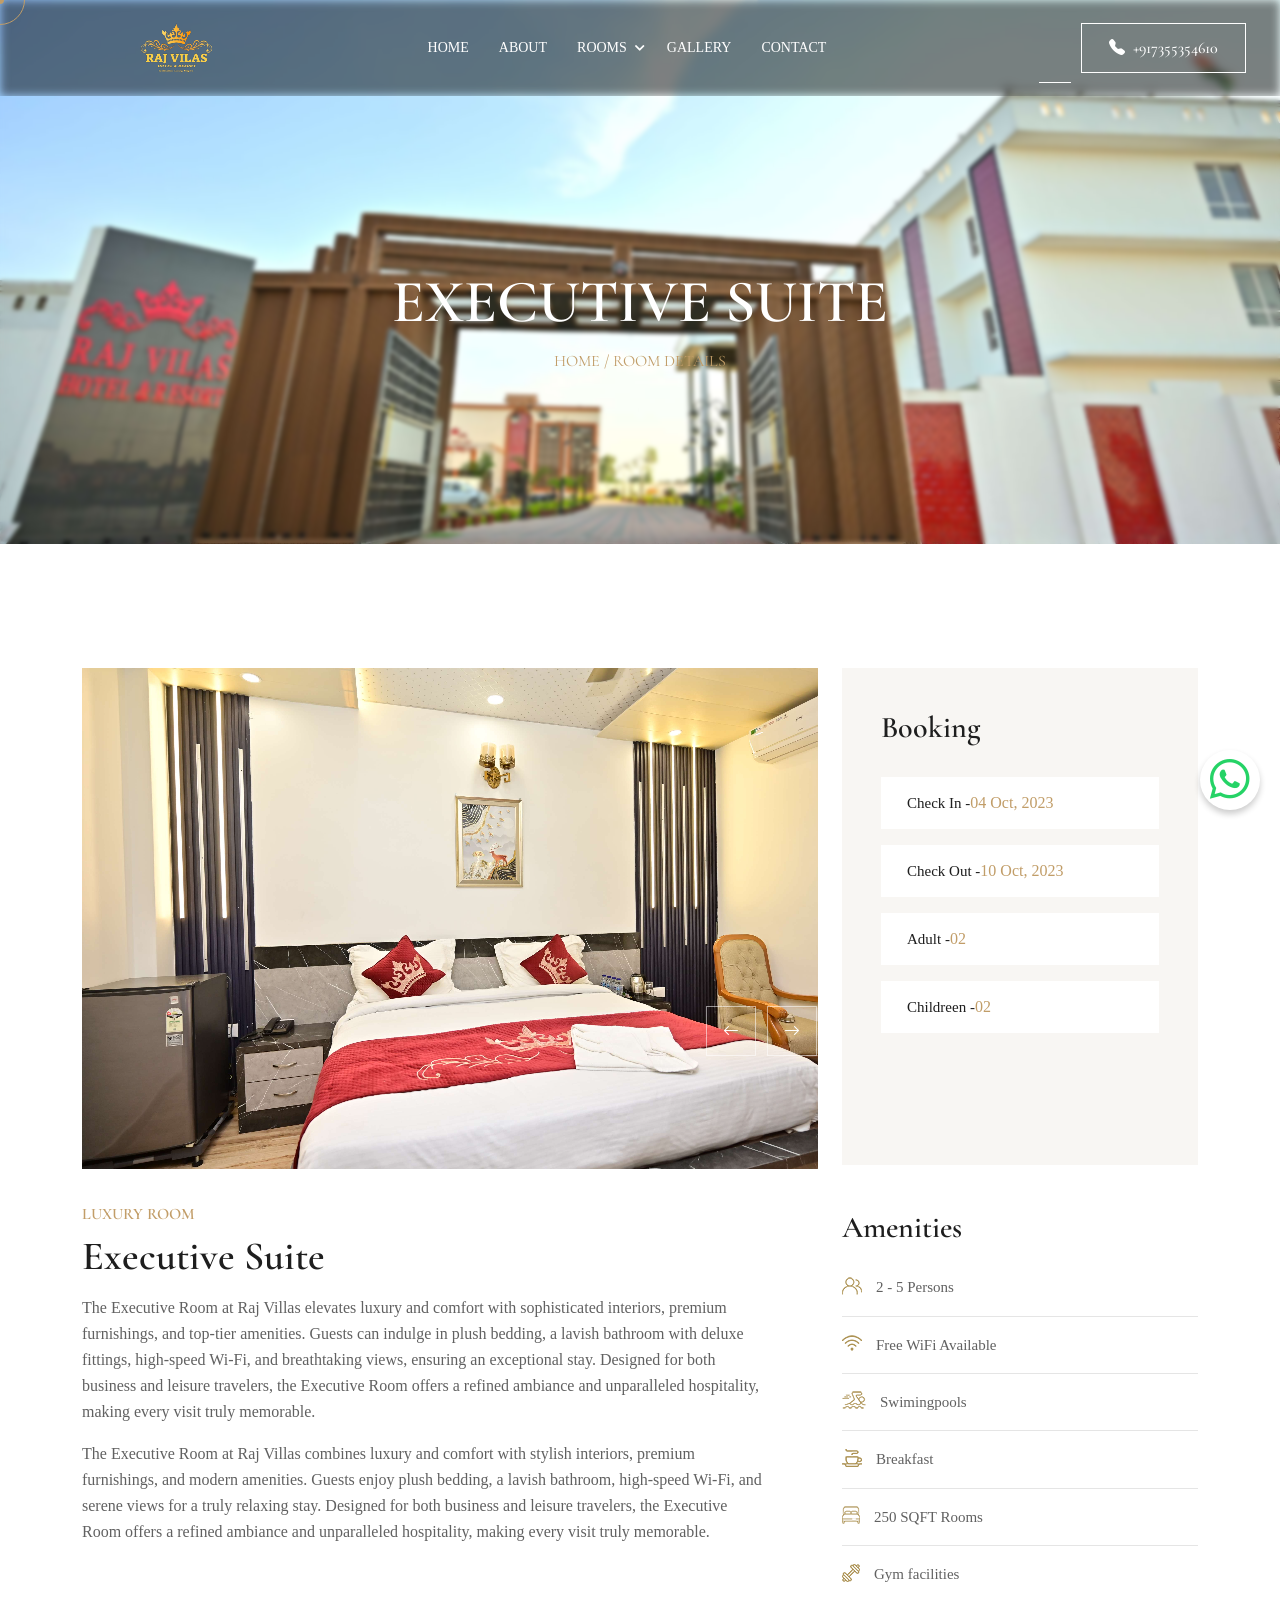
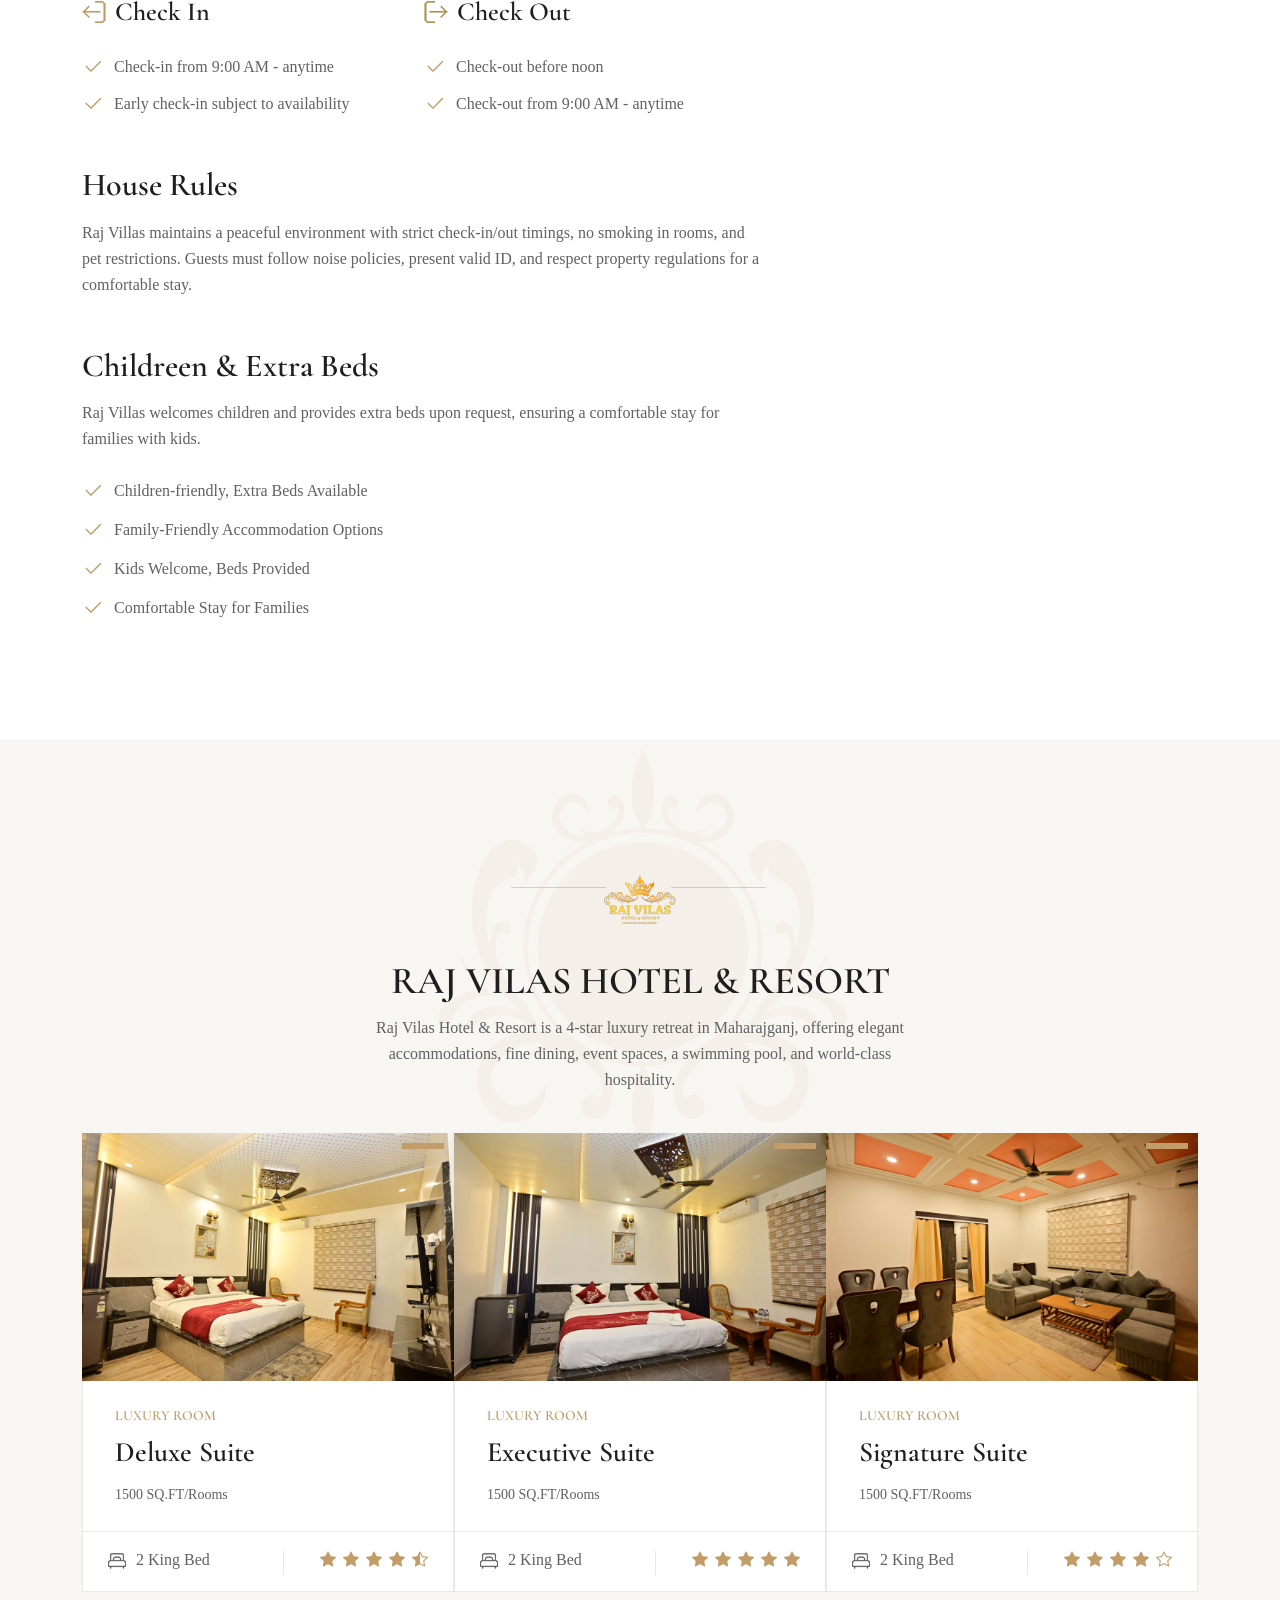
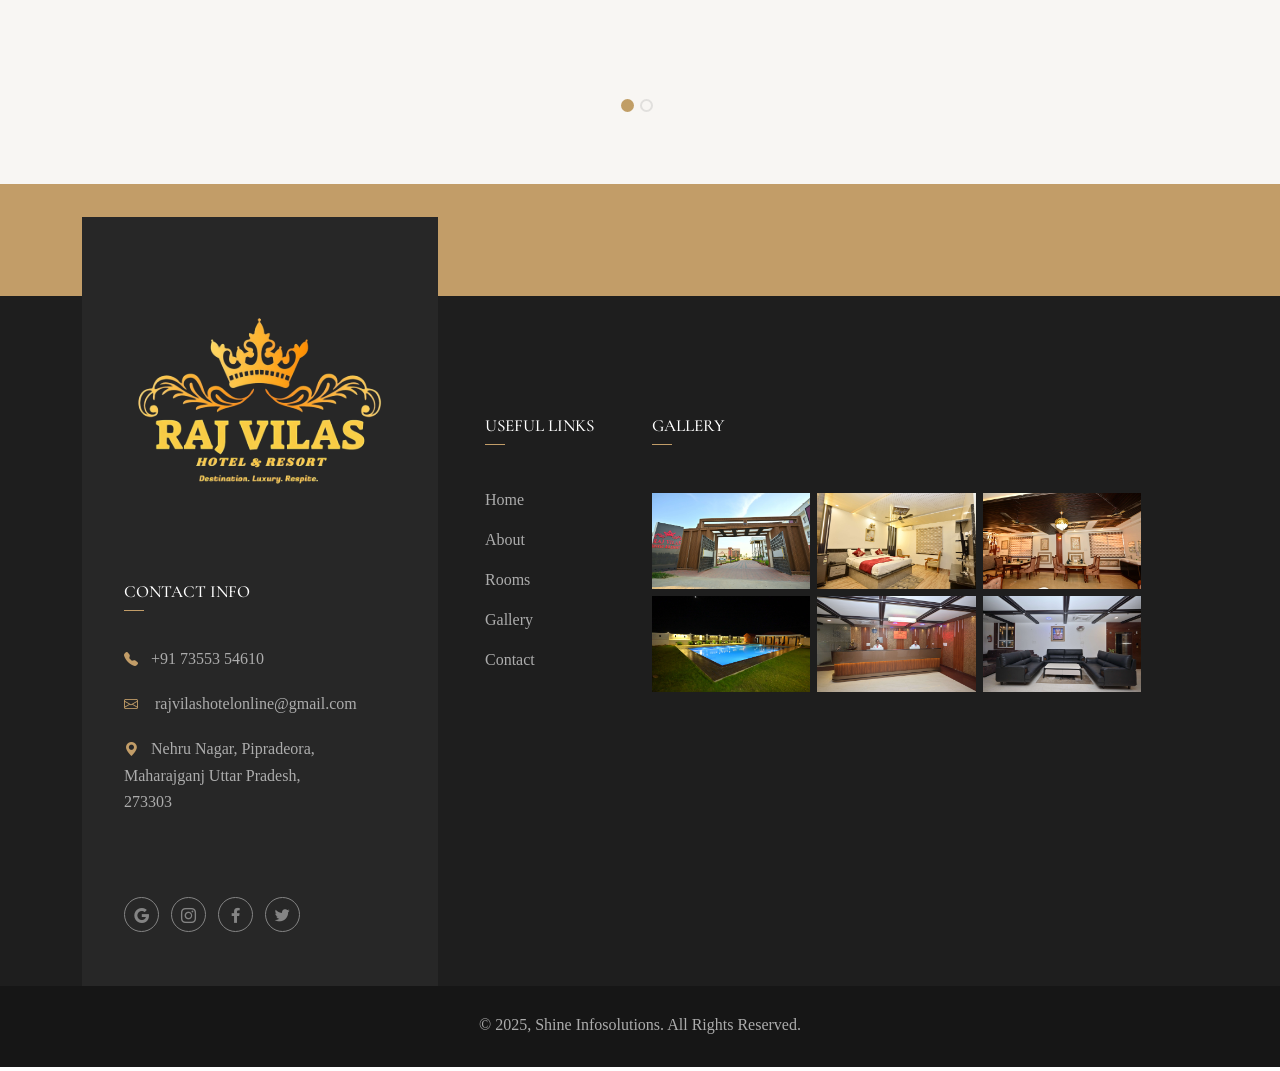
<file: executive-room.html>
<!DOCTYPE HTML>
<html lang="en-US">


<!-- Mirrored from html.ditsolution.net/royella/room-details.html by HTTrack Website Copier/3.x [XR&CO'2014], Sat, 06 Jul 2024 15:19:31 GMT -->
<head>
	<meta charset="UTF-8">
	<meta http-equiv="x-ua-compatible" content="ie=edge">
	<title>Royella - Luxury Hotel HTML5 Template </title>
	<meta name="description" content="">
	<meta name="viewport" content="width=device-width, initial-scale=1">
	<!-- Favicon -->
	<link rel="icon" type="image/png" sizes="56x56" href="assets/images/fav-icon/icon.png">

	<!-- bootstrap CSS -->
	<link rel="stylesheet" href="assets/css/bootstrap.min.css" type="text/css" media="all">
	<!-- carousel CSS -->
	<link rel="stylesheet" href="assets/css/owl.carousel.min.css" type="text/css" media="all">
	<!-- animate CSS -->
	<link rel="stylesheet" href="assets/css/animate.css" type="text/css" media="all">
	<!-- animated-text CSS -->
	<link rel="stylesheet" href="assets/css/animated-text.css" type="text/css" media="all">
	<!-- font-awesome CSS -->
	<link rel="stylesheet" href="assets/css/all.min.css" type="text/css" media="all">
	<!-- font-flaticon CSS -->
	<link rel="stylesheet" href="assets/css/flaticon.css" type="text/css" media="all">
	<!-- theme-default CSS -->
	<link rel="stylesheet" href="assets/css/theme-default.css" type="text/css" media="all">
	<!-- meanmenu CSS -->
	<link rel="stylesheet" href="assets/css/meanmenu.min.css" type="text/css" media="all">
	<!-- transitions CSS -->
	<link rel="stylesheet" href="assets/css/owl.transitions.css" type="text/css" media="all">
	<!-- venobox CSS -->
	<link rel="stylesheet" href="venobox/venobox.css" type="text/css" media="all">
	<!-- bootstrap icons -->
	<link rel="stylesheet" href="assets/css/bootstrap-icons.css" type="text/css" media="all">
	<!-- Main Style CSS -->
	<link rel="stylesheet" href="assets/css/style.css" type="text/css" media="all">
	<!-- responsive CSS -->
	<link rel="stylesheet" href="assets/css/responsive.css" type="text/css" media="all">	
	<!-- ScrollCue CSS -->
	<link rel="stylesheet" href="assets/css/scrollCue.css" type="text/css" media="all">
	<!-- modernizr js -->
	<script src="assets/js/vendor/modernizr-3.5.0.min.js"></script>
</head>

<body>
	<!-- loder -->
	<!-- <div class="loader-wrapper">
		<div class="loader"></div>
		<div class="loder-section left-section"></div>
		<div class="loder-section right-section"></div>
	</div> -->

	<!--Whatsapp-->

	<div class="WhatsApp-button">
		<a href="https://wa.me/9173553 54610" target="_blank">
			
			 	<i class="bi bi-whatsapp"></i>
		  </a>
	</div>





<!--==================================================-->
<!-- Start Royella Header Area -->
<!--==================================================-->
<div class="header-area" id="sticky-header">
		<div class="container-fulid">
			<div class="row align-items-center">
				<div class="col-lg-3">
					<div class="header-logo">
						<a href="index.html"><img src="assets/images/home-1/new-logo-1.svg" alt="" width="100%" height="80rem"></a>
					</div>
				</div>
				<div class="col-lg-6">
					<div class="header-menu">
						<ul>
							<li class="menu-item-has-children"><a href="index.html">Home</a>
								
							</li>
							<li><a href="about.html">About</a></li>
							<li class="menu-item-has-children"><a href="#">Rooms<i class="fas fa-chevron-down"></i></a>
								<ul class="sub-menu">
									<li><a href="standard-room.html">Deluxe Suite</a></li>
									<li><a href="executive-room.html">Executive suite</a></li>
									<li><a href="signature-room.html">Signature Suite</a></li>
									<li><a href="presidential-room.html">Presidential Suite</a></li>
								</ul>
							</li>
							
							<!-- <li class="menu-item-has-children"><a href="#">Services</a>
							</li> -->
							<li><a href="gallery.html">Gallery</a></li>
							<li><a href="contact.html">Contact</a></li>
						</ul>
					</div>
				</div>
				<div class="col-lg-3 ">
					<div class="header-button text-right  ">
						<a href="#"><i class="bi bi-telephone-fill "></i>&nbsp;&nbsp;+917355354610</a>
					</div>
				</div>
			</div>
		</div>
	</div>
	



	
	<div class="mobile-menu-area sticky d-sm-block d-md-block d-lg-none ">
		<div class="mobile-menu">
			<nav class="header-menu">
				<ul class="nav_scroll">
					<li class="menu-item-has-children"><a href="index.html">Home</a></li>
					<li><a href="about.html">About</a></li>
					<li class="menu-item-has-children"><a href="#">Rooms</a>
						<ul class="sub-menu">
							<li><a href="standard-room.html">Deluxe Suite</a></li>
									<li><a href="executive-room.html">Executive Suite</a></li>
									<li><a href="signature-room.html">Signature Suite</a></li>
									<li><a href="presidential-room.html">Presidential Suite</a></li>
						</ul>
					</li>
					<!-- <li class="menu-item-has-children"><a href="#">Services</a></li> -->
					<li class="menu-item-has-children"><a href="gallery.html">Gallery</a></li>
					<li><a href="contact.html">Contact</a></li>
				</ul>
			</nav>
		</div>
	</div>
<!--==================================================-->
<!-- End Main Menu Area -->
<!--==================================================-->




<!--==================================================-->
<!-- Start Royella Breadcumb Area -->
<div class="breadcumb-area d-flex align-items-center">
	<div class="overlay-blur"></div> 
	<div class="container">
		<div class="row align-items-center">
			<div class="col-md-12">
				<div class="breacumb-content">
					<div class="breadcum-title">
						<h4>Executive Suite</h4>
					</div>
					<ul>
						<li><a href="index.html">Home</a></li>
						<li><a href="">/</a></li>
						<li><a href="">Room Details</a></li>
					</ul>
				</div>
			</div>
		</div>
	</div>
</div>
<!--==================================================-->
<!-- End Royella Breadcumb Area -->
<!--==================================================-->




<!--==================================================-->
<!-- Start Royella Room Details Area -->
<!--==================================================-->
<div class="room-details">
	<div class="container">
		<div class="row">
			<div class="col-lg-8">
				<div class="row">
					<div class="room-details-list owl-carousel">
					    <div class="col-lg-12">
					    	<div class="room-detils-thumb">
					    		<img src="assets/images/RajvillasCompressed//Rajvillasrooms/Executive1.jpg" alt="">
					    	</div>
					    </div>							   
					    <div class="col-lg-12">
					    	<div class="room-detils-thumb">
					    	<img src="assets/images/RajvillasCompressed//Rajvillasrooms/Executive2.jpg" alt="">
					    	</div>
					    </div>		
						 <div class="col-lg-12">
					    	<div class="room-detils-thumb">
					    	<img src="assets/images/RajvillasCompressed//Rajvillasrooms/Executive3.jpg" alt="">
					    	</div>
					    </div>							    
					</div>
				</div>
				<div class="row">
					<div class="col-lg-12">
						<div class="room-details-content">
							<h4>Luxury Room</h4>
							<h1>Executive Suite
							</h1>
							<p class="room-detils-desc" data-cue="zoomIn">The Executive Room at Raj Villas elevates luxury and comfort with sophisticated interiors, premium furnishings, and top-tier amenities. Guests can indulge in plush bedding, a lavish bathroom with deluxe fittings, high-speed Wi-Fi, and breathtaking views, ensuring an exceptional stay. Designed for both business and leisure travelers, the Executive Room offers a refined ambiance and unparalleled hospitality, making every visit truly memorable.
                            </p>

                           <p class="room-detils-desc" data-cue="zoomIn">The Executive Room at Raj Villas combines luxury and comfort with stylish interiors, premium furnishings, and modern amenities. Guests enjoy plush bedding, a lavish bathroom, high-speed Wi-Fi, and serene views for a truly relaxing stay. Designed for both business and leisure travelers, the Executive Room offers a refined ambiance and unparalleled hospitality, making every visit truly memorable.
                            </p>

                            <div class="room-details-check-box" data-cue="zoomIn">
                            	<div class="room-details-check-content">
                            		<span><img src="assets/images/inner/room-details-1.png" alt="">Check In</span>
                            		<p class="check-item"><i class="bi bi-check2"></i>Check-in from 9:00 AM - anytime</p>
                            		<p class="check-item"><i class="bi bi-check2"></i>Early check-in subject to availability</p>
                            	</div>
                            </div>   

                            <div class="room-details-check-box upper" data-cue="zoomIn">
                            	<div class="room-details-check-content">
                            		<span><img src="assets/images/inner/room-details-2.png" alt="">Check Out</span>
                            		<p class="check-item"><i class="bi bi-check2"></i>Check-out before noon</p>
                            		<p class="check-item"><i class="bi bi-check2"></i>Check-out from 9:00 AM - anytime</p>
                            	</div>
                            </div>

                            <h1 class="room-detils-title-2" data-cue="zoomIn">House Rules</h1>
                            <p class="room-detils-desc upper" data-cue="zoomIn">Raj Villas maintains a peaceful environment with strict check-in/out timings, no smoking in rooms, and pet restrictions. Guests must follow noise policies, present valid ID, and respect property regulations for a comfortable stay.</p>  

                            <h1 class="room-detils-title-2" data-cue="zoomIn">Childreen & Extra Beds</h1>
                            <p class="room-detils-desc" data-cue="zoomIn">Raj Villas welcomes children and provides extra beds upon request, ensuring a comfortable stay for families with kids.</p>

                            <div class="room-detls-list-item" data-cue="zoomIn">
                             	<ul>
                             		<li><i class="bi bi-check2"></i>Children-friendly, Extra Beds Available</li>
                             		<li><i class="bi bi-check2"></i>Family-Friendly Accommodation Options</li>
                             		<li><i class="bi bi-check2"></i>Kids Welcome, Beds Provided</li>
                             		<li><i class="bi bi-check2"></i>Comfortable Stay for Families</li>
                             	</ul>
                            </div>
						</div>
					</div>
				</div>
			</div>
			<div class="col-lg-4">
				<div class="row">
					<div class="col-lg-12">
						<div class="booking-list">
							<div class="booking-list-content">
								<h4>Booking</h4>
							</div>
							<div class="booking-item">
								<ul>
									<li><strong>Check In -</strong>04 Oct, 2023</li>
									<li><strong>Check Out -</strong>10 Oct, 2023</li>
									<li><strong>Adult -</strong>02</li>
									<li><strong>Childreen -</strong>02</li>
								</ul>
							</div>
						</div>
						<div class="room-details-amenities">
							<div class="room-details-amenities-content">
								<h4>Amenities</h4>
							</div>
							<div class="room-amenities-item">
								<ul>
									<li><img src="assets/images/inner/room-amenities-1.png" alt="">2 - 5 Persons</li>
									<li><img src="assets/images/inner/room-amenities-2.png" alt="">Free WiFi Available</li>
									<li><img src="assets/images/inner/room-amenities-3.png" alt="">Swimingpools</li>
									<li><img src="assets/images/inner/room-amenities-4.png" alt="">Breakfast</li>
									<li><img src="assets/images/inner/room-amenities-5.png" alt="">250 SQFT Rooms</li>
									<li><img src="assets/images/inner/room-amenities-6.png" alt="">Gym facilities</li>
								</ul>
							</div>
						</div>
					</div>
				</div>
			</div>
		</div>
	</div>
</div>
<!--==================================================-->
<!-- End Royella Room Details Area -->
<!--==================================================-->



<!--==================================================-->
<!-- Start Royella Room Area -->
<!--==================================================-->
<div class="room-area inner two">
	<div class="container">
		<div class="row">
			<div class="col-md-12 text-center">
				<div class="section-title center" data-cue="zoomIn">
					<div class="section-thumb">
						<img src="assets/images/home-1/new-logo-1.svg" alt="" width="100%" height="80rem">
					</div>
					<h1>Raj Vilas Hotel & Resort</h1>
					<p class="section-desc-1">Raj Vilas Hotel & Resort is a 4-star luxury retreat in Maharajganj, offering elegant accommodations, fine dining, event spaces, a swimming pool, and world-class hospitality.</p>
				</div>
			</div>
		</div>
		<div class="row" data-cue="zoomIn">
			<div class="room_list owl-carousel">
			    <div class="col-lg-12">
					<div class="room-single-box">
						<div class="room-thumb">
							<img src="assets/images/RajvillasCompressed/DSC_0133.JPG" alt="">
							<div class="room-details-button">
								<a href="standard-room.html">View Details<i class="bi bi-arrow-right"></i></a>
							</div>
						</div>
						<div class="room-pricing">
							<!-- <span class="dolar">$560</span> -->
							<!-- <span>Night</span> -->
						</div>
	                    <div class="room-content">
	                    	<h4>Luxury Room</h4>
	                    	<a href="standard-room.html">Deluxe Suite</a>
	                    	<p>1500 SQ.FT/Rooms</p>
	                    </div>
	                    <div class="room-bottom">
	                    	<div class="room-bottom-icon">
	                    		<span><img src="assets/images/home-1/room-bottom-icon.png" alt="">2 King Bed</span>
	                    	</div>
	                    	<div class="coustomar-rating">
	                    		<ul>
	                    			<li><i class="bi bi-star-fill"></i></li>
	                    			<li><i class="bi bi-star-fill"></i></li>
	                    			<li><i class="bi bi-star-fill"></i></li>
	                    			<li><i class="bi bi-star-fill"></i></li>
	                    			<li><i class="bi bi-star-half"></i></li>
	                    		</ul>
	                    	</div>
	                    </div>
					</div>
				</div>			
				<div class="col-lg-12">
					<div class="room-single-box">
						<div class="room-thumb">
							<img src="assets/images/RajvillasCompressed/DSC_0140.JPG" alt="">
							<div class="room-details-button">
								<a href="executive-room.html">View Details<i class="bi bi-arrow-right"></i></a>
							</div>
						</div>
						<div class="room-pricing">
							<!-- <span class="dolar">$560</span> -->
							<!-- <span>Night</span> -->
						</div>
	                    <div class="room-content">
	                    	<h4>Luxury Room</h4>
	                    	<a href="executive-room.html">Executive Suite</a>
	                    	<p>1500 SQ.FT/Rooms</p>
	                    </div>
	                    <div class="room-bottom">
	                    	<div class="room-bottom-icon">
	                    		<span><img src="assets/images/home-1/room-bottom-icon.png" alt="">2 King Bed</span>
	                    	</div>
	                    	<div class="coustomar-rating">
	                    		<ul>
	                    			<li><i class="bi bi-star-fill"></i></li>
	                    			<li><i class="bi bi-star-fill"></i></li>
	                    			<li><i class="bi bi-star-fill"></i></li>
	                    			<li><i class="bi bi-star-fill"></i></li>
	                    			<li><i class="bi bi-star-fill"></i></li>
	                    		</ul>
	                    	</div>
	                    </div>
					</div>
				</div>			
				<div class="col-lg-12">
					<div class="room-single-box">
						<div class="room-thumb">
							<img src="assets/images/RajvillasCompressed/DSC_0072.JPG" alt="">
							<div class="room-details-button">
								<a href="signature-room.html">View Details<i class="bi bi-arrow-right"></i></a>
							</div>
						</div>
						<div class="room-pricing">
							<!-- <span class="dolar">$560</span> -->
							<!-- <span>Night</span> -->
						</div>
	                    <div class="room-content">
	                    	<h4>Luxury Room</h4>
	                    	<a href="signature-room.html">Signature Suite</a>
	                    	<p>1500 SQ.FT/Rooms</p>
	                    </div>
	                    <div class="room-bottom">
	                    	<div class="room-bottom-icon">
	                    		<span><img src="assets/images/home-1/room-bottom-icon.png" alt="">2 King Bed</span>
	                    	</div>
	                    	<div class="coustomar-rating">
	                    		<ul>
	                    			<li><i class="bi bi-star-fill"></i></li>
	                    			<li><i class="bi bi-star-fill"></i></li>
	                    			<li><i class="bi bi-star-fill"></i></li>
	                    			<li><i class="bi bi-star-fill"></i></li>
	                    			<li><i class="bi bi-star"></i></li>
	                    		</ul>
	                    	</div>
	                    </div>
					</div>
				</div>	
			  <div class="col-lg-12">
					<div class="room-single-box">
						<div class="room-thumb">
							<img src="assets/images//RajvillasCompressed/DSC_0124.JPG" alt="">
							<div class="room-details-button">
								<a href="presidential-room.html">View Details<i class="bi bi-arrow-right"></i></a>
							</div>
						</div>
						<div class="room-pricing">
							<!-- <span class="dolar">$560</span> -->
							<!-- <span>Night</span> -->
						</div>
	                    <div class="room-content">
	                    	<h4>Luxury Room</h4>
	                    	<a href="presidential-room.html">Presidential Suite</a>
	                    	<p>1500 SQ.FT/Rooms</p>
	                    </div>
	                    <div class="room-bottom">
	                    	<div class="room-bottom-icon">
	                    		<span><img src="assets/images/home-1/room-bottom-icon.png" alt="">2 King Bed</span>
	                    	</div>
	                    	<div class="coustomar-rating">
	                    		<ul>
	                    			<li><i class="bi bi-star-fill"></i></li>
	                    			<li><i class="bi bi-star-fill"></i></li>
	                    			<li><i class="bi bi-star-fill"></i></li>
	                    			<li><i class="bi bi-star-fill"></i></li>
	                    			<li><i class="bi bi-star-half"></i></li>
	                    		</ul>
	                    	</div>
	                    </div>
					</div>
				</div>							    					
			</div>
		</div>
	</div>
</div>
<!--==================================================-->
<!-- End Royella Room Area -->
<!--==================================================-->



<!--==================================================-->
<!-- Start Royella Brand Area -->
<!--==================================================-->
<div class="brand-area" data-cue="zoomIn">
	<div class="container">
		<div class="row">
			<div class="col-lg-4"></div>
			<div class="col-lg-8">
				<div class="row">
					<div class="brand-list owl-carousel">
					    <div class="col-lg-12">
						    <div class="single-brand-box">
							    <div class="brand-thumb">
							    	<!-- <img src="assets/images/home-1/brand-1.png" alt=""> -->
							    </div>
						    </div>
					    </div>					   
					    <div class="col-lg-12">
						    <div class="single-brand-box">
							    <div class="brand-thumb">
							    	<!-- <img src="assets/images/home-1/brand-2.png" alt=""> -->
							    </div>
						    </div>
					    </div>					    
					    <div class="col-lg-12">
						    <div class="single-brand-box">
							    <div class="brand-thumb">
							    	<!-- <img src="assets/images/home-1/brand-3.png" alt=""> -->
							    </div>
						    </div>
					    </div>
					</div>
				</div>
			</div>
		</div>
	</div>
</div>
<!--==================================================-->
<!-- End Royella Brand Area -->
<!--==================================================-->




<!--==================================================-->
<!-- Start Royella Footer Area -->
<!--==================================================-->
<div class="footer-area" data-cue="zoomIn">
	<div class="container">
		<div class="row">
			<div class="col-lg-4 col-md-6 col-sm-6">
				<div class="footer-widget-contact">
					<div class="footer-widget-logo">
						<a href="index.html"><img src="assets/images/home-1/new-logo-1.svg" width="100%" height="140rem" alt="" class="img-fluid"></a>
					</div>
					<div class="footer-widget-content">
						<div class="footer-widget-title">
							<h4>Contact Info</h4>
						</div>
						<div class="footer-widget-contact-info">
							<ul>
								<li><i class="bi bi-telephone-fill"></i>+91 73553 54610</li>
								<li><i class="bi bi-envelope"></i> rajvilashotelonline@gmail.com</li>
								<li><i class="bi bi-geo-alt-fill"></i>Nehru Nagar, Pipradeora, Maharajganj Uttar Pradesh, <br> 273303</li>
							</ul>
						</div>
					</div>
					<div class="footer-widget-social-icon">
						<ul>
							
							<li><a href="#"><i class="fab bi bi-google"></i></a></li>
							<li><a href="#"><i class="fab bi bi-instagram"></i></a></li>
							<li><a href="#"><i class="fab fa-facebook-f"></i></a></li>
							<li><a href="#"><i class="fab fa-twitter"></i></a></li>
						</ul>
					</div>
				</div>
			</div>
			<div class="col-lg-2 col-md-6 col-sm-6">
				<div class="footer-widget-content upper">
					<div class="footer-widget-title">
						<h4>Useful Links</h4>
					</div>
					<div class="footer-widget-menu">
						<ul>
							<li><a href="index.html">Home</a></li>
							<li><a href="about.html">About</a></li>
							<li><a href="#">Rooms</a></li>
							<!-- <li><a href="#">Services</a></li> -->
							<li><a href="gallery.html">Gallery</a></li>
							<li><a href="contact.html">Contact</a></li>
						</ul>
					</div>
				</div>
			</div>
			<div class="col-lg-6 col-md-6 col-sm-6">
				<div class="footer-widget-content">
					<div class="footer-widget-title">
						<h4>Gallery</h4>
					</div>
					<div class="footer-widget-gallery">
						<a class="place venobox vbox-item" data-gall="lace-imgs"
							href="assets/images/RajvillasCompressed/DSC_00344.JPG"><img src="assets/images/RajvillasCompressed/DSC_00344.JPG"
								alt="" > </a>
						<a class="place venobox vbox-item" data-gall="lace-imgs"
							href="assets/images/RajvillasCompressed/DSC_0133.JPG"><img src="assets/images/RajvillasCompressed/DSC_0133.JPG"
								alt="" > </a>
						<a class="place venobox vbox-item" data-gall="lace-imgs"
							href="assets/images/RajvillasCompressed/DSC_0036.JPG"><img src="assets/images/RajvillasCompressed/DSC_0036.JPG"
								alt=""></a>
						<a class="place venobox vbox-item" data-gall="lace-imgs"
							href="assets/images/RajvillasCompressed/DSC_0210.JPG"><img src="assets/images/RajvillasCompressed/DSC_0210.JPG"
								alt=""></a>
						<a class="place venobox vbox-item" data-gall="lace-imgs"
							href="assets/images/RajvillasCompressed/DSC_0186.JPG"><img src="assets/images/RajvillasCompressed/DSC_0186.JPG"
								alt=""></a>
						<a class="place venobox vbox-item" data-gall="lace-imgs"
							href="assets/images/RajvillasCompressed/DSC_0174.jpg"><img src="assets/images/RajvillasCompressed/DSC_0174.JPG"
								alt=""></a>
					</div>
				</div>
			</div>
			<!-- <div class="col-lg-3 col-md-6 col-sm-6">
				<div class="footer-widget-content">
					<div class="footer-widget-title">
						<h4>Newsletter</h4>
					</div>
					<p>Subscribe our Newsletter</p>
					<form action="#">
						<div class="single-newsletter-box">
							<input type="text" name="Email" placeholder="Enter E-Mail" required>
							<button type="submit">Subscribe Now</button>
						</div>
					</form>
				</div>
			</div> -->
		</div>
	</div>
</div>
<!--==================================================-->
<!-- End Royella Footer Area -->
<!--==================================================-->



<!--==================================================-->
<!-- Start Royella Footer Bottom Area -->
<!--==================================================-->
<div class="footer-bottom-area">
	<div class="container">
		<div class="row">
			<div class="col-md-12 text-center">
				<div class="footer-bottom-content">
					<h4>© 2025, Shine Infosolutions. All Rights Reserved.</h4>
				</div>
			</div>
		</div>
	</div>
</div>
<!--==================================================-->
<!-- End Royella Footer Bottom Area -->
<!--==================================================-->


<!--==================================================-->
	<!-- Start Curser Section Here -->
	<!--==================================================-->
	<div class="curser"></div>
	<div class="curser2"></div>
	<!--==================================================-->
	<!-- Ends Curser Section Here -->
	<!--==================================================-->


<!--==================================================-->
<!-- Start scrollup section Section -->
<!--==================================================-->
   <div class="prgoress_indicator active-progress">
        <svg class="progress-circle svg-content" width="100%" height="100%" viewBox="-1 -1 102 102">
          <path d="M50,1 a49,49 0 0,1 0,98 a49,49 0 0,1 0,-98" style="transition: stroke-dashoffset 10ms linear 0s; stroke-dasharray: 307.919, 307.919; stroke-dashoffset: 270.456;"></path>
        </svg>
    </div>
<!--==================================================-->
<!-- Start scrollup section Section -->
<!--==================================================-->


	<!-- jquery js -->
	<script src="assets/js/vendor/jquery-3.6.2.min.js"></script>
	<script src="assets/js/popper.min.js"></script>
	<!-- bootstrap js -->
	<script src="assets/js/bootstrap.min.js"></script>
	<!-- carousel js -->
	<script src="assets/js/owl.carousel.min.js"></script>
	<!-- counterup js -->
	<script src="assets/js/jquery.counterup.min.js"></script>
	<!-- waypoints js -->
	<script src="assets/js/waypoints.min.js"></script>
	<!-- wow js -->
	<script src="assets/js/wow.js"></script>
	<!-- imagesloaded js -->
	<script src="assets/js/imagesloaded.pkgd.min.js"></script>
	<!-- venobox js -->
	<script src="venobox/venobox.js"></script>

	<!--  animated-text js -->
	<script src="assets/js/animated-text.js"></script>
	<!-- venobox min js -->
	<script src="venobox/venobox.min.js"></script>
	<!-- isotope js -->
	<script src="assets/js/isotope.pkgd.min.js"></script>
	<!-- jquery meanmenu js -->
	<script src="assets/js/jquery.meanmenu.js"></script>

	<!-- jquery scrollup js -->
	<script src="assets/js/jquery.scrollUp.js"></script>
	<!-- theme js -->
	<script src="assets/js/theme.js"></script>
    <!-- coustom js -->
	<script src="assets/js/coustom.js"></script>
	<!-- barfiller -->
	<script src="assets/js/jquery.barfiller.js"></script>
	<!-- barfiller -->
	<script src="assets/js/scrollCue.min.js"></script>
</body>


<!-- Mirrored from html.ditsolution.net/royella/room-details.html by HTTrack Website Copier/3.x [XR&CO'2014], Sat, 06 Jul 2024 15:19:37 GMT -->
</html>
</file>
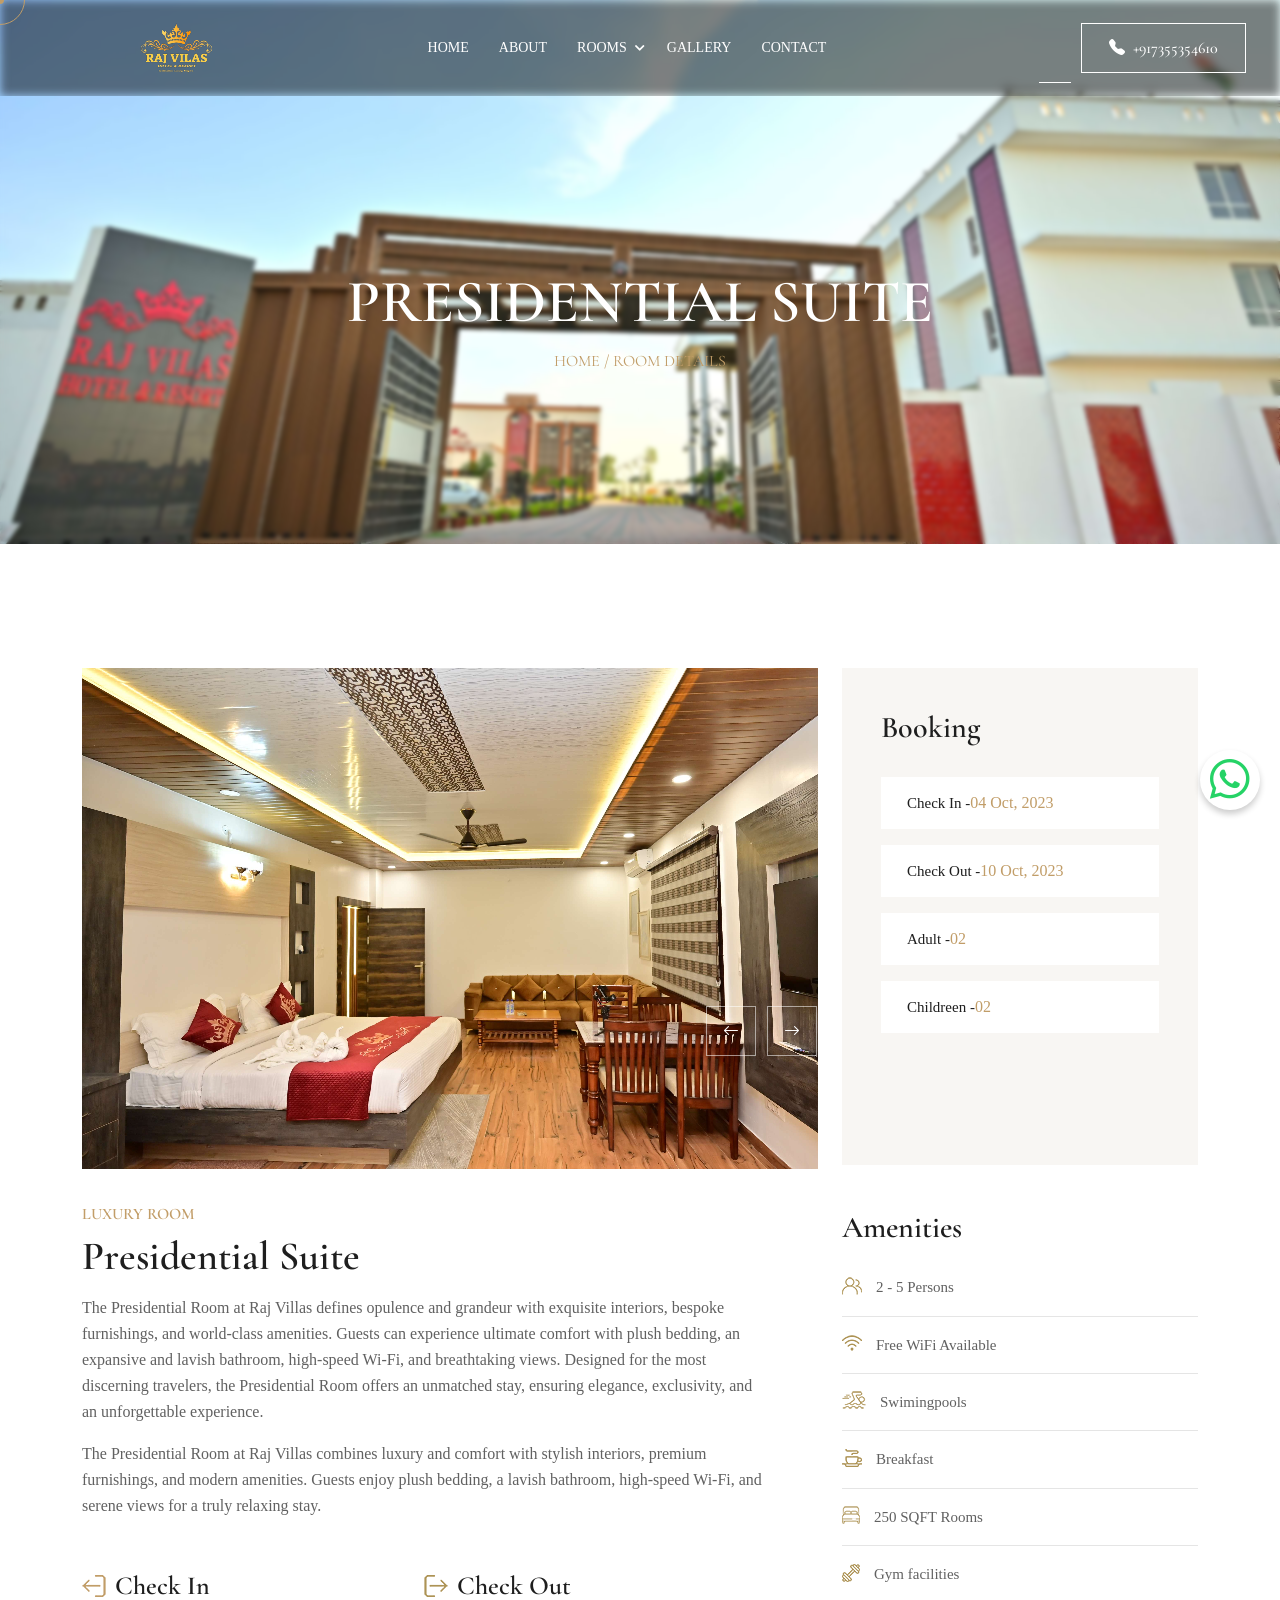
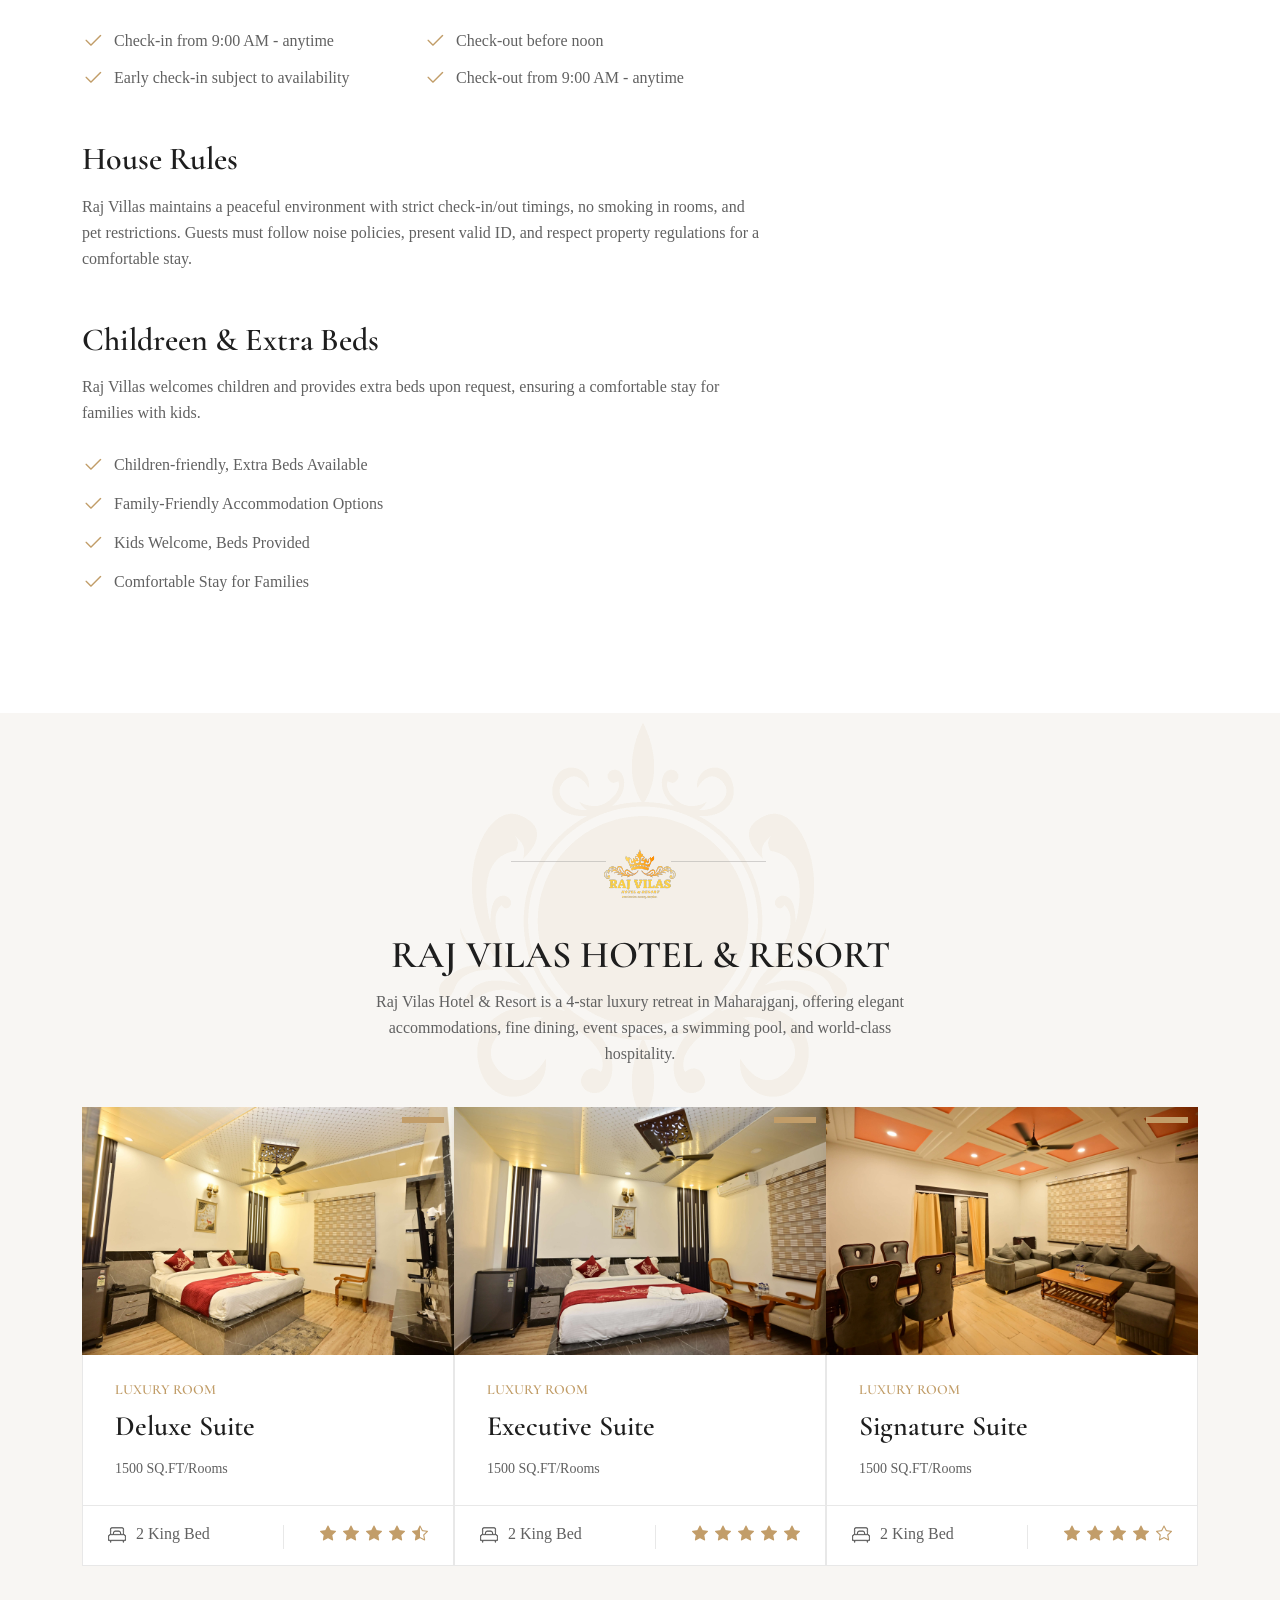
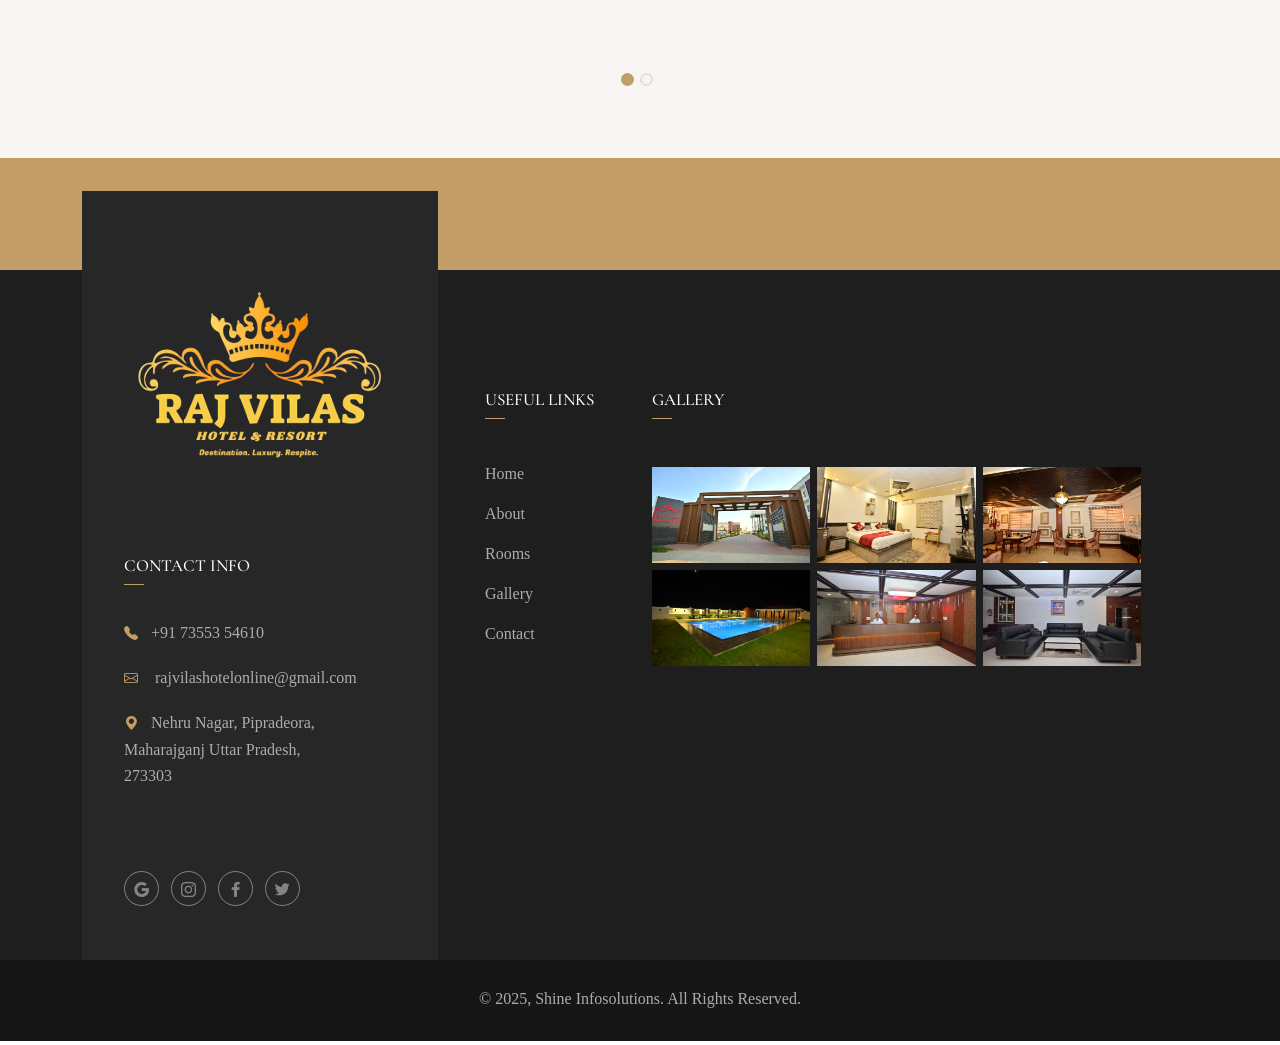
<file: presidential-room.html>
<!DOCTYPE HTML>
<html lang="en-US">


<!-- Mirrored from html.ditsolution.net/royella/room-details.html by HTTrack Website Copier/3.x [XR&CO'2014], Sat, 06 Jul 2024 15:19:31 GMT -->
<head>
	<meta charset="UTF-8">
	<meta http-equiv="x-ua-compatible" content="ie=edge">
	<title>Royella - Luxury Hotel HTML5 Template </title>
	<meta name="description" content="">
	<meta name="viewport" content="width=device-width, initial-scale=1">
	<!-- Favicon -->
	<link rel="icon" type="image/png" sizes="56x56" href="assets/images/fav-icon/icon.png">

	<!-- bootstrap CSS -->
	<link rel="stylesheet" href="assets/css/bootstrap.min.css" type="text/css" media="all">
	<!-- carousel CSS -->
	<link rel="stylesheet" href="assets/css/owl.carousel.min.css" type="text/css" media="all">
	<!-- animate CSS -->
	<link rel="stylesheet" href="assets/css/animate.css" type="text/css" media="all">
	<!-- animated-text CSS -->
	<link rel="stylesheet" href="assets/css/animated-text.css" type="text/css" media="all">
	<!-- font-awesome CSS -->
	<link rel="stylesheet" href="assets/css/all.min.css" type="text/css" media="all">
	<!-- font-flaticon CSS -->
	<link rel="stylesheet" href="assets/css/flaticon.css" type="text/css" media="all">
	<!-- theme-default CSS -->
	<link rel="stylesheet" href="assets/css/theme-default.css" type="text/css" media="all">
	<!-- meanmenu CSS -->
	<link rel="stylesheet" href="assets/css/meanmenu.min.css" type="text/css" media="all">
	<!-- transitions CSS -->
	<link rel="stylesheet" href="assets/css/owl.transitions.css" type="text/css" media="all">
	<!-- venobox CSS -->
	<link rel="stylesheet" href="venobox/venobox.css" type="text/css" media="all">
	<!-- bootstrap icons -->
	<link rel="stylesheet" href="assets/css/bootstrap-icons.css" type="text/css" media="all">
	<!-- Main Style CSS -->
	<link rel="stylesheet" href="assets/css/style.css" type="text/css" media="all">
	<!-- responsive CSS -->
	<link rel="stylesheet" href="assets/css/responsive.css" type="text/css" media="all">	
	<!-- ScrollCue CSS -->
	<link rel="stylesheet" href="assets/css/scrollCue.css" type="text/css" media="all">
	<!-- modernizr js -->
	<script src="assets/js/vendor/modernizr-3.5.0.min.js"></script>
</head>

<body>
	<!-- loder -->
	<!-- <div class="loader-wrapper">
		<div class="loader"></div>
		<div class="loder-section left-section"></div>
		<div class="loder-section right-section"></div>
	</div> -->

	<!--Whatsapp-->

	<div class="WhatsApp-button">
		<a href="https://wa.me/9173553 54610" target="_blank">
			
			 	<i class="bi bi-whatsapp"></i>
		  </a>
	</div>





<!--==================================================-->
<!-- Start Royella Header Area -->
<!--==================================================-->
<div class="header-area" id="sticky-header">
		<div class="container-fulid">
			<div class="row align-items-center">
				<div class="col-lg-3">
					<div class="header-logo">
						<a href="index.html"><img src="assets/images/home-1/new-logo-1.svg" alt="" width="100%" height="80rem"></a>
					</div>
				</div>
				<div class="col-lg-6">
					<div class="header-menu">
						<ul>
							<li class="menu-item-has-children"><a href="index.html">Home</a>
								
							</li>
							<li><a href="about.html">About</a></li>
							<li class="menu-item-has-children"><a href="#">Rooms<i class="fas fa-chevron-down"></i></a>
								<ul class="sub-menu">
									<li><a href="standard-room.html">Deluxe Suite</a></li>
									<li><a href="executive-room.html">Executive suite</a></li>
									<li><a href="signature-room.html">Signature Suite</a></li>
									<li><a href="presidential-room.html">Presidential Suite</a></li>
								</ul>
							</li>
							
							<!-- <li class="menu-item-has-children"><a href="#">Services</a>
							</li> -->
							<li><a href="gallery.html">Gallery</a></li>
							<li><a href="contact.html">Contact</a></li>
						</ul>
					</div>
				</div>
				<div class="col-lg-3 ">
					<div class="header-button text-right  ">
						<a href="#"><i class="bi bi-telephone-fill "></i>&nbsp;&nbsp;+917355354610</a>
					</div>
				</div>
			</div>
		</div>
	</div>
	



	
	<div class="mobile-menu-area sticky d-sm-block d-md-block d-lg-none ">
		<div class="mobile-menu">
			<nav class="header-menu">
				<ul class="nav_scroll">
					<li class="menu-item-has-children"><a href="index.html">Home</a></li>
					<li><a href="about.html">About</a></li>
					<li class="menu-item-has-children"><a href="#">Rooms</a>
						<ul class="sub-menu">
							<li><a href="standard-room.html">Deluxe Suite</a></li>
									<li><a href="executive-room.html">Executive Suite</a></li>
									<li><a href="signature-room.html">Signature Suite</a></li>
									<li><a href="presidential-room.html">Presidential Suite</a></li>
						</ul>
					</li>
					<!-- <li class="menu-item-has-children"><a href="#">Services</a></li> -->
					<li class="menu-item-has-children"><a href="gallery.html">Gallery</a></li>
					<li><a href="contact.html">Contact</a></li>
				</ul>
			</nav>
		</div>
	</div>
<!--==================================================-->
<!-- End Main Menu Area -->
<!--==================================================-->




<!--==================================================-->
<!-- Start Royella Breadcumb Area -->
<div class="breadcumb-area d-flex align-items-center">
	<div class="overlay-blur"></div> 
	<div class="container">
		<div class="row align-items-center">
			<div class="col-md-12">
				<div class="breacumb-content">
					<div class="breadcum-title">
						<h4>Presidential Suite</h4>
					</div>
					<ul>
						<li><a href="index.html">Home</a></li>
						<li><a href="">/</a></li>
						<li><a href="">Room Details</a> </li>
					</ul>
				</div>
			</div>
		</div>
	</div>
</div>
<!--==================================================-->
<!-- End Royella Breadcumb Area -->
<!--==================================================-->




<!--==================================================-->
<!-- Start Royella Room Details Area -->
<!--==================================================-->
<div class="room-details">
	<div class="container">
		<div class="row">
			<div class="col-lg-8">
				<div class="row">
					<div class="room-details-list owl-carousel">
					    <div class="col-lg-12">
					    	<div class="room-detils-thumb">
					    		<img src="assets/images/RajvillasCompressed/Rajvillasrooms/Presedentail1.jpg" alt="">
					    	</div>
					    </div>							   
					    <div class="col-lg-12">
					    	<div class="room-detils-thumb">
					    	<img src="assets/images/RajvillasCompressed/Rajvillasrooms/Presedentail2.jpg" alt="">
					    	</div>
					    </div>	
						<div class="col-lg-12">
					    	<div class="room-detils-thumb">
					    	<img src="assets/images/RajvillasCompressed/Rajvillasrooms/Presedentail3.jpg" alt="">
					    	</div>
					    </div>							    
					</div>
				</div>
				<div class="row">
					<div class="col-lg-12">
						<div class="room-details-content">
							<h4>Luxury Room</h4>
							<h1>Presidential Suite</h1>
							<p class="room-detils-desc" data-cue="zoomIn">The Presidential Room at Raj Villas defines opulence and grandeur with exquisite interiors, bespoke furnishings, and world-class amenities. Guests can experience ultimate comfort with plush bedding, an expansive and lavish bathroom, high-speed Wi-Fi, and breathtaking views. Designed for the most discerning travelers, the Presidential Room offers an unmatched stay, ensuring elegance, exclusivity, and an unforgettable experience.
                            </p>

                           <p class="room-detils-desc" data-cue="zoomIn">The Presidential Room at Raj Villas combines luxury and comfort with stylish interiors, premium furnishings, and modern amenities. Guests enjoy plush bedding, a lavish bathroom, high-speed Wi-Fi, and serene views for a truly relaxing stay.
                            </p>

                            <div class="room-details-check-box" data-cue="zoomIn">
                            	<div class="room-details-check-content">
                            		<span><img src="assets/images/inner/room-details-1.png" alt="">Check In</span>
                            		<p class="check-item"><i class="bi bi-check2"></i>Check-in from 9:00 AM - anytime</p>
                            		<p class="check-item"><i class="bi bi-check2"></i>Early check-in subject to availability</p>
                            	</div>
                            </div>   

                            <div class="room-details-check-box upper" data-cue="zoomIn">
                            	<div class="room-details-check-content">
                            		<span><img src="assets/images/inner/room-details-2.png" alt="">Check Out</span>
                            		<p class="check-item"><i class="bi bi-check2"></i>Check-out before noon</p>
                            		<p class="check-item"><i class="bi bi-check2"></i>Check-out from 9:00 AM - anytime</p>
                            	</div>
                            </div>

                            <h1 class="room-detils-title-2" data-cue="zoomIn">House Rules</h1>
                            <p class="room-detils-desc upper" data-cue="zoomIn">Raj Villas maintains a peaceful environment with strict check-in/out timings, no smoking in rooms, and pet restrictions. Guests must follow noise policies, present valid ID, and respect property regulations for a comfortable stay.</p>  

                            <h1 class="room-detils-title-2" data-cue="zoomIn">Childreen & Extra Beds</h1>
                            <p class="room-detils-desc" data-cue="zoomIn">Raj Villas welcomes children and provides extra beds upon request, ensuring a comfortable stay for families with kids.</p>

                            <div class="room-detls-list-item" data-cue="zoomIn">
                             	<ul>
                             		<li><i class="bi bi-check2"></i>Children-friendly, Extra Beds Available</li>
                             		<li><i class="bi bi-check2"></i>Family-Friendly Accommodation Options</li>
                             		<li><i class="bi bi-check2"></i>Kids Welcome, Beds Provided</li>
                             		<li><i class="bi bi-check2"></i>Comfortable Stay for Families</li>
                             	</ul>
                            </div>
						</div>
					</div>
				</div>
			</div>
			<div class="col-lg-4">
				<div class="row">
					<div class="col-lg-12">
						<div class="booking-list">
							<div class="booking-list-content">
								<h4>Booking</h4>
							</div>
							<div class="booking-item">
								<ul>
									<li><strong>Check In -</strong>04 Oct, 2023</li>
									<li><strong>Check Out -</strong>10 Oct, 2023</li>
									<li><strong>Adult -</strong>02</li>
									<li><strong>Childreen -</strong>02</li>
								</ul>
							</div>
						</div>
						<div class="room-details-amenities">
							<div class="room-details-amenities-content">
								<h4>Amenities</h4>
							</div>
							<div class="room-amenities-item">
								<ul>
									<li><img src="assets/images/inner/room-amenities-1.png" alt="">2 - 5 Persons</li>
									<li><img src="assets/images/inner/room-amenities-2.png" alt="">Free WiFi Available</li>
									<li><img src="assets/images/inner/room-amenities-3.png" alt="">Swimingpools</li>
									<li><img src="assets/images/inner/room-amenities-4.png" alt="">Breakfast</li>
									<li><img src="assets/images/inner/room-amenities-5.png" alt="">250 SQFT Rooms</li>
									<li><img src="assets/images/inner/room-amenities-6.png" alt="">Gym facilities</li>
								</ul>
							</div>
						</div>
					</div>
				</div>
			</div>
		</div>
	</div>
</div>
<!--==================================================-->
<!-- End Royella Room Details Area -->
<!--==================================================-->



<!--==================================================-->
<!-- Start Royella Room Area -->
<!--==================================================-->
<div class="room-area inner two">
	<div class="container">
		<div class="row">
			<div class="col-md-12 text-center">
				<div class="section-title center" data-cue="zoomIn">
					<div class="section-thumb">
						<img src="assets/images/home-1/new-logo-1.svg" alt="" width="100%" height="80rem">
					</div>
					<h1>Raj Vilas Hotel & Resort</h1>
					<p class="section-desc-1">Raj Vilas Hotel & Resort is a 4-star luxury retreat in Maharajganj, offering elegant accommodations, fine dining, event spaces, a swimming pool, and world-class hospitality.</p>
				</div>
			</div>
		</div>
		<div class="row" data-cue="zoomIn">
			<div class="room_list owl-carousel">
			    <div class="col-lg-12">
					<div class="room-single-box">
						<div class="room-thumb">
							<img src="assets/images/RajvillasCompressed/DSC_0133.JPG" alt="">
							<div class="room-details-button">
								<a href="standard-room.html">View Details<i class="bi bi-arrow-right"></i></a>
							</div>
						</div>
						<div class="room-pricing">
							<!-- <span class="dolar">$560</span> -->
							<!-- <span>Night</span> -->
						</div>
	                    <div class="room-content">
	                    	<h4>Luxury Room</h4>
	                    	<a href="standard-room.html">Deluxe Suite</a>
	                    	<p>1500 SQ.FT/Rooms</p>
	                    </div>
	                    <div class="room-bottom">
	                    	<div class="room-bottom-icon">
	                    		<span><img src="assets/images/home-1/room-bottom-icon.png" alt="">2 King Bed</span>
	                    	</div>
	                    	<div class="coustomar-rating">
	                    		<ul>
	                    			<li><i class="bi bi-star-fill"></i></li>
	                    			<li><i class="bi bi-star-fill"></i></li>
	                    			<li><i class="bi bi-star-fill"></i></li>
	                    			<li><i class="bi bi-star-fill"></i></li>
	                    			<li><i class="bi bi-star-half"></i></li>
	                    		</ul>
	                    	</div>
	                    </div>
					</div>
				</div>			
				<div class="col-lg-12">
					<div class="room-single-box">
						<div class="room-thumb">
							<img src="assets/images/RajvillasCompressed/DSC_0140.JPG" alt="">
							<div class="room-details-button">
								<a href="executive-room.html">View Details<i class="bi bi-arrow-right"></i></a>
							</div>
						</div>
						<div class="room-pricing">
							<!-- <span class="dolar">$560</span> -->
							<!-- <span>Night</span> -->
						</div>
	                    <div class="room-content">
	                    	<h4>Luxury Room</h4>
	                    	<a href="executive-room.html">Executive Suite</a>
	                    	<p>1500 SQ.FT/Rooms</p>
	                    </div>
	                    <div class="room-bottom">
	                    	<div class="room-bottom-icon">
	                    		<span><img src="assets/images/home-1/room-bottom-icon.png" alt="">2 King Bed</span>
	                    	</div>
	                    	<div class="coustomar-rating">
	                    		<ul>
	                    			<li><i class="bi bi-star-fill"></i></li>
	                    			<li><i class="bi bi-star-fill"></i></li>
	                    			<li><i class="bi bi-star-fill"></i></li>
	                    			<li><i class="bi bi-star-fill"></i></li>
	                    			<li><i class="bi bi-star-fill"></i></li>
	                    		</ul>
	                    	</div>
	                    </div>
					</div>
				</div>			
				<div class="col-lg-12">
					<div class="room-single-box">
						<div class="room-thumb">
							<img src="assets/images/RajvillasCompressed/DSC_0072.JPG" alt="">
							<div class="room-details-button">
								<a href="signature-room.html">View Details<i class="bi bi-arrow-right"></i></a>
							</div>
						</div>
						<div class="room-pricing">
							<!-- <span class="dolar">$560</span> -->
							<!-- <span>Night</span> -->
						</div>
	                    <div class="room-content">
	                    	<h4>Luxury Room</h4>
	                    	<a href="signature-room.html">Signature Suite</a>
	                    	<p>1500 SQ.FT/Rooms</p>
	                    </div>
	                    <div class="room-bottom">
	                    	<div class="room-bottom-icon">
	                    		<span><img src="assets/images/home-1/room-bottom-icon.png" alt="">2 King Bed</span>
	                    	</div>
	                    	<div class="coustomar-rating">
	                    		<ul>
	                    			<li><i class="bi bi-star-fill"></i></li>
	                    			<li><i class="bi bi-star-fill"></i></li>
	                    			<li><i class="bi bi-star-fill"></i></li>
	                    			<li><i class="bi bi-star-fill"></i></li>
	                    			<li><i class="bi bi-star"></i></li>
	                    		</ul>
	                    	</div>
	                    </div>
					</div>
				</div>	
			  <div class="col-lg-12">
					<div class="room-single-box">
						<div class="room-thumb">
							<img src="assets/images//RajvillasCompressed/DSC_0124.JPG" alt="">
							<div class="room-details-button">
								<a href="presidential-room.html">View Details<i class="bi bi-arrow-right"></i></a>
							</div>
						</div>
						<div class="room-pricing">
							<!-- <span class="dolar">$560</span> -->
							<!-- <span>Night</span> -->
						</div>
	                    <div class="room-content">
	                    	<h4>Luxury Room</h4>
	                    	<a href="presidential-room.html">Presidential Suite</a>
	                    	<p>1500 SQ.FT/Rooms</p>
	                    </div>
	                    <div class="room-bottom">
	                    	<div class="room-bottom-icon">
	                    		<span><img src="assets/images/home-1/room-bottom-icon.png" alt="">2 King Bed</span>
	                    	</div>
	                    	<div class="coustomar-rating">
	                    		<ul>
	                    			<li><i class="bi bi-star-fill"></i></li>
	                    			<li><i class="bi bi-star-fill"></i></li>
	                    			<li><i class="bi bi-star-fill"></i></li>
	                    			<li><i class="bi bi-star-fill"></i></li>
	                    			<li><i class="bi bi-star-half"></i></li>
	                    		</ul>
	                    	</div>
	                    </div>
					</div>
				</div>							    					
			</div>
		</div>
	</div>
</div>
<!--==================================================-->
<!-- End Royella Room Area -->
<!--==================================================-->



<!--==================================================-->
<!-- Start Royella Brand Area -->
<!--==================================================-->
<div class="brand-area" data-cue="zoomIn">
	<div class="container">
		<div class="row">
			<div class="col-lg-4"></div>
			<div class="col-lg-8">
				<div class="row">
					<div class="brand-list owl-carousel">
					    <div class="col-lg-12">
						    <div class="single-brand-box">
							    <div class="brand-thumb">
							    	<!-- <img src="assets/images/home-1/brand-1.png" alt=""> -->
							    </div>
						    </div>
					    </div>					   
					    <div class="col-lg-12">
						    <div class="single-brand-box">
							    <div class="brand-thumb">
							    	<!-- <img src="assets/images/home-1/brand-2.png" alt=""> -->
							    </div>
						    </div>
					    </div>					    
					    <div class="col-lg-12">
						    <div class="single-brand-box">
							    <div class="brand-thumb">
							    	<!-- <img src="assets/images/home-1/brand-3.png" alt=""> -->
							    </div>
						    </div>
					    </div>
					</div>
				</div>
			</div>
		</div>
	</div>
</div>
<!--==================================================-->
<!-- End Royella Brand Area -->
<!--==================================================-->




<!--==================================================-->
<!-- Start Royella Footer Area -->
<!--==================================================-->
<div class="footer-area" data-cue="zoomIn">
	<div class="container">
		<div class="row">
			<div class="col-lg-4 col-md-6 col-sm-6">
				<div class="footer-widget-contact">
					<div class="footer-widget-logo">
						<a href="index.html"><img src="assets/images/home-1/new-logo-1.svg" width="100%" height="140rem" alt="" class="img-fluid"></a>
					</div>
					<div class="footer-widget-content">
						<div class="footer-widget-title">
							<h4>Contact Info</h4>
						</div>
						<div class="footer-widget-contact-info">
							<ul>
								<li><i class="bi bi-telephone-fill"></i>+91 73553 54610</li>
								<li><i class="bi bi-envelope"></i> rajvilashotelonline@gmail.com</li>
								<li><i class="bi bi-geo-alt-fill"></i>Nehru Nagar, Pipradeora, Maharajganj Uttar Pradesh, <br> 273303</li>
							</ul>
						</div>
					</div>
					<div class="footer-widget-social-icon">
						<ul>
							
							<li><a href="#"><i class="fab bi bi-google"></i></a></li>
							<li><a href="#"><i class="fab bi bi-instagram"></i></a></li>
							<li><a href="#"><i class="fab fa-facebook-f"></i></a></li>
							<li><a href="#"><i class="fab fa-twitter"></i></a></li>
						</ul>
					</div>
				</div>
			</div>
			<div class="col-lg-2 col-md-6 col-sm-6">
				<div class="footer-widget-content upper">
					<div class="footer-widget-title">
						<h4>Useful Links</h4>
					</div>
					<div class="footer-widget-menu">
						<ul>
							<li><a href="index.html">Home</a></li>
							<li><a href="about.html">About</a></li>
							<li><a href="#">Rooms</a></li>
							<!-- <li><a href="#">Services</a></li> -->
							<li><a href="gallery.html">Gallery</a></li>
							<li><a href="contact.html">Contact</a></li>
						</ul>
					</div>
				</div>
			</div>
			<div class="col-lg-6 col-md-6 col-sm-6">
				<div class="footer-widget-content">
					<div class="footer-widget-title">
						<h4>Gallery</h4>
					</div>
					<div class="footer-widget-gallery">
						<a class="place venobox vbox-item" data-gall="lace-imgs"
							href="assets/images/RajvillasCompressed/DSC_00344.JPG"><img src="assets/images/RajvillasCompressed/DSC_00344.JPG"
								alt="" > </a>
						<a class="place venobox vbox-item" data-gall="lace-imgs"
							href="assets/images/RajvillasCompressed/DSC_0133.JPG"><img src="assets/images/RajvillasCompressed/DSC_0133.JPG"
								alt="" > </a>
						<a class="place venobox vbox-item" data-gall="lace-imgs"
							href="assets/images/RajvillasCompressed/DSC_0036.JPG"><img src="assets/images/RajvillasCompressed/DSC_0036.JPG"
								alt=""></a>
						<a class="place venobox vbox-item" data-gall="lace-imgs"
							href="assets/images/RajvillasCompressed/DSC_0210.JPG"><img src="assets/images/RajvillasCompressed/DSC_0210.JPG"
								alt=""></a>
						<a class="place venobox vbox-item" data-gall="lace-imgs"
							href="assets/images/RajvillasCompressed/DSC_0186.JPG"><img src="assets/images/RajvillasCompressed/DSC_0186.JPG"
								alt=""></a>
						<a class="place venobox vbox-item" data-gall="lace-imgs"
							href="assets/images/RajvillasCompressed/DSC_0174.jpg"><img src="assets/images/RajvillasCompressed/DSC_0174.JPG"
								alt=""></a>
					</div>
				</div>
			</div>
			<!-- <div class="col-lg-3 col-md-6 col-sm-6">
				<div class="footer-widget-content">
					<div class="footer-widget-title">
						<h4>Newsletter</h4>
					</div>
					<p>Subscribe our Newsletter</p>
					<form action="#">
						<div class="single-newsletter-box">
							<input type="text" name="Email" placeholder="Enter E-Mail" required>
							<button type="submit">Subscribe Now</button>
						</div>
					</form>
				</div>
			</div> -->
		</div>
	</div>
</div>
<!--==================================================-->
<!-- End Royella Footer Area -->
<!--==================================================-->



<!--==================================================-->
<!-- Start Royella Footer Bottom Area -->
<!--==================================================-->
<div class="footer-bottom-area">
	<div class="container">
		<div class="row">
			<div class="col-md-12 text-center">
				<div class="footer-bottom-content">
					<h4>© 2025, Shine Infosolutions. All Rights Reserved.</h4>
				</div>
			</div>
		</div>
	</div>
</div>
<!--==================================================-->
<!-- End Royella Footer Bottom Area -->
<!--==================================================-->


<!--==================================================-->
	<!-- Start Curser Section Here -->
	<!--==================================================-->
	<div class="curser"></div>
	<div class="curser2"></div>
	<!--==================================================-->
	<!-- Ends Curser Section Here -->
	<!--==================================================-->


<!--==================================================-->
<!-- Start scrollup section Section -->
<!--==================================================-->
   <div class="prgoress_indicator active-progress">
        <svg class="progress-circle svg-content" width="100%" height="100%" viewBox="-1 -1 102 102">
          <path d="M50,1 a49,49 0 0,1 0,98 a49,49 0 0,1 0,-98" style="transition: stroke-dashoffset 10ms linear 0s; stroke-dasharray: 307.919, 307.919; stroke-dashoffset: 270.456;"></path>
        </svg>
    </div>
<!--==================================================-->
<!-- Start scrollup section Section -->
<!--==================================================-->


	<!-- jquery js -->
	<script src="assets/js/vendor/jquery-3.6.2.min.js"></script>
	<script src="assets/js/popper.min.js"></script>
	<!-- bootstrap js -->
	<script src="assets/js/bootstrap.min.js"></script>
	<!-- carousel js -->
	<script src="assets/js/owl.carousel.min.js"></script>
	<!-- counterup js -->
	<script src="assets/js/jquery.counterup.min.js"></script>
	<!-- waypoints js -->
	<script src="assets/js/waypoints.min.js"></script>
	<!-- wow js -->
	<script src="assets/js/wow.js"></script>
	<!-- imagesloaded js -->
	<script src="assets/js/imagesloaded.pkgd.min.js"></script>
	<!-- venobox js -->
	<script src="venobox/venobox.js"></script>

	<!--  animated-text js -->
	<script src="assets/js/animated-text.js"></script>
	<!-- venobox min js -->
	<script src="venobox/venobox.min.js"></script>
	<!-- isotope js -->
	<script src="assets/js/isotope.pkgd.min.js"></script>
	<!-- jquery meanmenu js -->
	<script src="assets/js/jquery.meanmenu.js"></script>

	<!-- jquery scrollup js -->
	<script src="assets/js/jquery.scrollUp.js"></script>
	<!-- theme js -->
	<script src="assets/js/theme.js"></script>
    <!-- coustom js -->
	<script src="assets/js/coustom.js"></script>
	<!-- barfiller -->
	<script src="assets/js/jquery.barfiller.js"></script>
	<!-- barfiller -->
	<script src="assets/js/scrollCue.min.js"></script>
</body>


<!-- Mirrored from html.ditsolution.net/royella/room-details.html by HTTrack Website Copier/3.x [XR&CO'2014], Sat, 06 Jul 2024 15:19:37 GMT -->
</html>
</file>
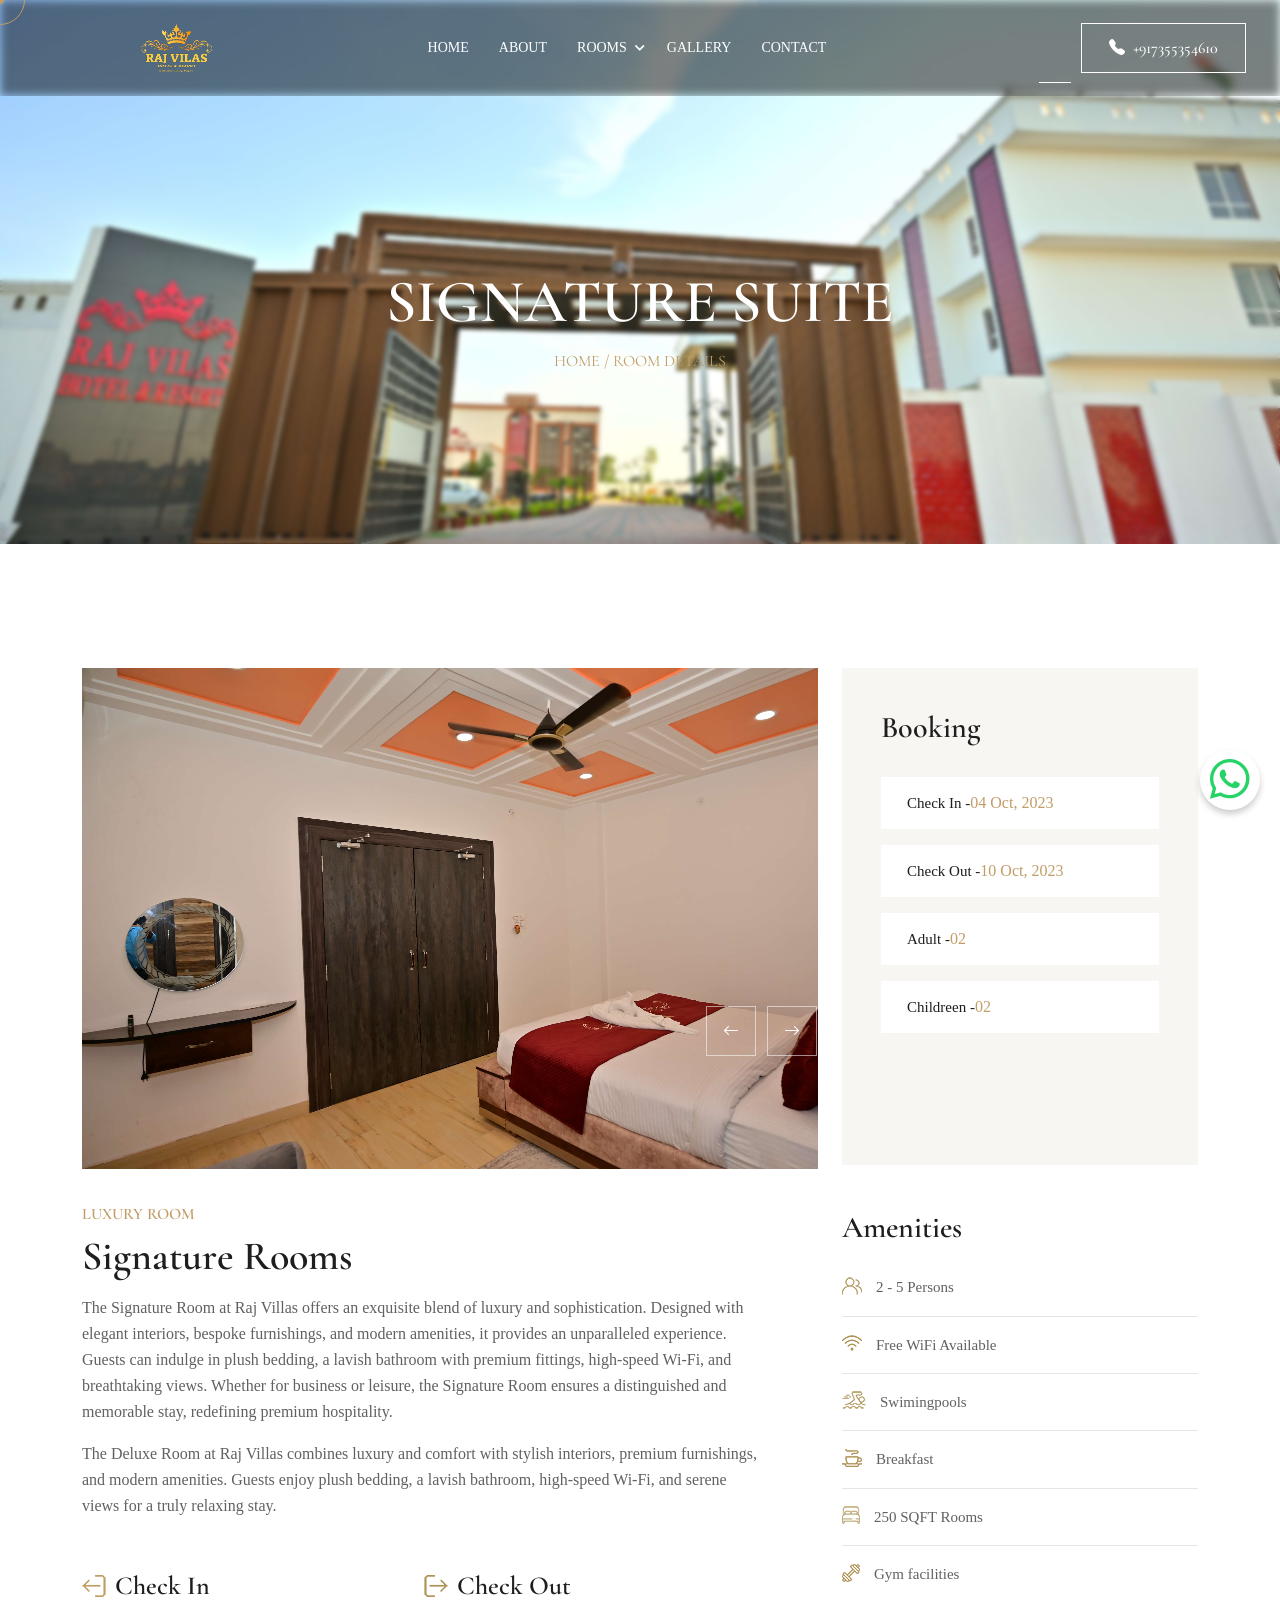
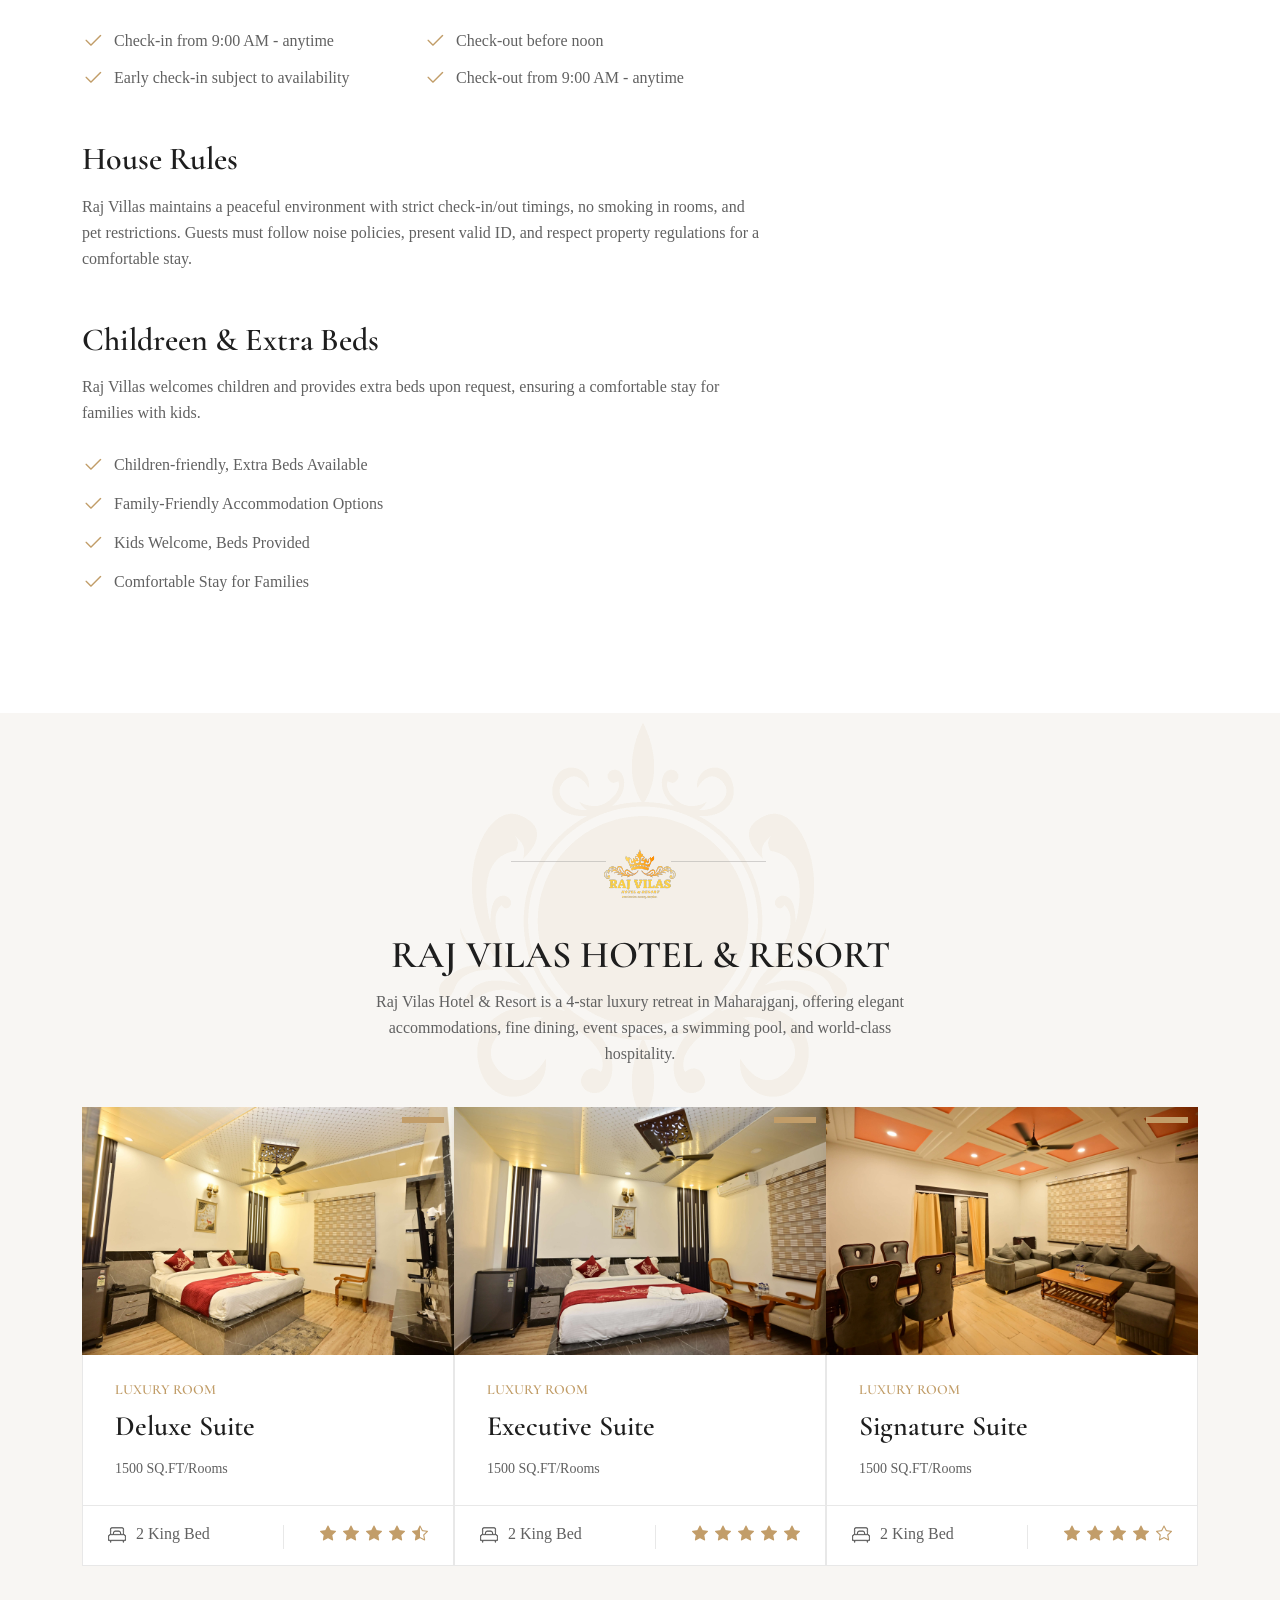
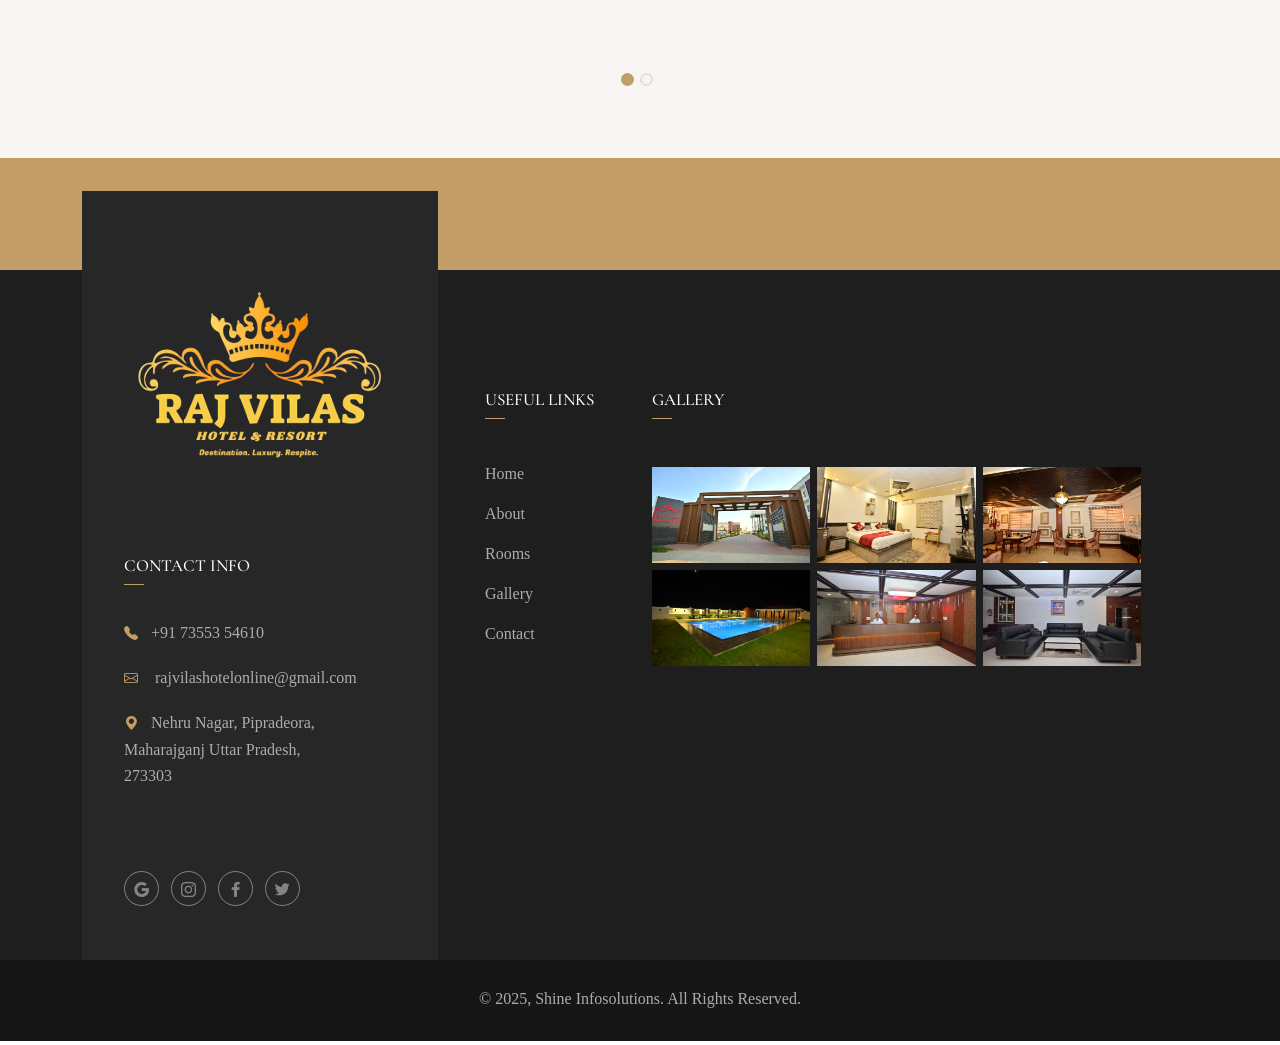
<file: signature-room.html>
<!DOCTYPE HTML>
<html lang="en-US">


<!-- Mirrored from html.ditsolution.net/royella/room-details.html by HTTrack Website Copier/3.x [XR&CO'2014], Sat, 06 Jul 2024 15:19:31 GMT -->
<head>
	<meta charset="UTF-8">
	<meta http-equiv="x-ua-compatible" content="ie=edge">
	<title>Royella - Luxury Hotel HTML5 Template </title>
	<meta name="description" content="">
	<meta name="viewport" content="width=device-width, initial-scale=1">
	<!-- Favicon -->
	<link rel="icon" type="image/png" sizes="56x56" href="assets/images/fav-icon/icon.png">

	<!-- bootstrap CSS -->
	<link rel="stylesheet" href="assets/css/bootstrap.min.css" type="text/css" media="all">
	<!-- carousel CSS -->
	<link rel="stylesheet" href="assets/css/owl.carousel.min.css" type="text/css" media="all">
	<!-- animate CSS -->
	<link rel="stylesheet" href="assets/css/animate.css" type="text/css" media="all">
	<!-- animated-text CSS -->
	<link rel="stylesheet" href="assets/css/animated-text.css" type="text/css" media="all">
	<!-- font-awesome CSS -->
	<link rel="stylesheet" href="assets/css/all.min.css" type="text/css" media="all">
	<!-- font-flaticon CSS -->
	<link rel="stylesheet" href="assets/css/flaticon.css" type="text/css" media="all">
	<!-- theme-default CSS -->
	<link rel="stylesheet" href="assets/css/theme-default.css" type="text/css" media="all">
	<!-- meanmenu CSS -->
	<link rel="stylesheet" href="assets/css/meanmenu.min.css" type="text/css" media="all">
	<!-- transitions CSS -->
	<link rel="stylesheet" href="assets/css/owl.transitions.css" type="text/css" media="all">
	<!-- venobox CSS -->
	<link rel="stylesheet" href="venobox/venobox.css" type="text/css" media="all">
	<!-- bootstrap icons -->
	<link rel="stylesheet" href="assets/css/bootstrap-icons.css" type="text/css" media="all">
	<!-- Main Style CSS -->
	<link rel="stylesheet" href="assets/css/style.css" type="text/css" media="all">
	<!-- responsive CSS -->
	<link rel="stylesheet" href="assets/css/responsive.css" type="text/css" media="all">	
	<!-- ScrollCue CSS -->
	<link rel="stylesheet" href="assets/css/scrollCue.css" type="text/css" media="all">
	<!-- modernizr js -->
	<script src="assets/js/vendor/modernizr-3.5.0.min.js"></script>
</head>

<body>
	<!-- loder -->
	<!-- <div class="loader-wrapper">
		<div class="loader"></div>
		<div class="loder-section left-section"></div>
		<div class="loder-section right-section"></div>
	</div> -->

	<!--Whatsapp-->

	<div class="WhatsApp-button">
		<a href="https://wa.me/9173553 54610" target="_blank">
			
			 	<i class="bi bi-whatsapp"></i>
		  </a>
	</div>




<!--==================================================-->
<!-- Start Royella Header Area -->
<!--==================================================-->
<div class="header-area" id="sticky-header">
		<div class="container-fulid">
			<div class="row align-items-center">
				<div class="col-lg-3">
					<div class="header-logo">
						<a href="index.html"><img src="assets/images/home-1/new-logo-1.svg" alt="" width="100%" height="80rem"></a>
					</div>
				</div>
				<div class="col-lg-6">
					<div class="header-menu">
						<ul>
							<li class="menu-item-has-children"><a href="index.html">Home</a>
								
							</li>
							<li><a href="about.html">About</a></li>
							<li class="menu-item-has-children"><a href="#">Rooms<i class="fas fa-chevron-down"></i></a>
								<ul class="sub-menu">
									<li><a href="standard-room.html">Deluxe Suite</a></li>
									<li><a href="executive-room.html">Executive suite</a></li>
									<li><a href="signature-room.html">Signature Suite</a></li>
									<li><a href="presidential-room.html">Presidential Suite</a></li>
								</ul>
							</li>
							
							<!-- <li class="menu-item-has-children"><a href="#">Services</a>
							</li> -->
							<li><a href="gallery.html">Gallery</a></li>
							<li><a href="contact.html">Contact</a></li>
						</ul>
					</div>
				</div>
				<div class="col-lg-3 ">
					<div class="header-button text-right  ">
						<a href="#"><i class="bi bi-telephone-fill "></i>&nbsp;&nbsp;+917355354610</a>
					</div>
				</div>
			</div>
		</div>
	</div>
	



	
	<div class="mobile-menu-area sticky d-sm-block d-md-block d-lg-none ">
		<div class="mobile-menu">
			<nav class="header-menu">
				<ul class="nav_scroll">
					<li class="menu-item-has-children"><a href="index.html">Home</a></li>
					<li><a href="about.html">About</a></li>
					<li class="menu-item-has-children"><a href="#">Rooms</a>
						<ul class="sub-menu">
							<li><a href="standard-room.html">Deluxe Suite</a></li>
									<li><a href="executive-room.html">Executive Suite</a></li>
									<li><a href="signature-room.html">Signature Suite</a></li>
									<li><a href="presidential-room.html">Presidential Suite</a></li>
						</ul>
					</li>
					<!-- <li class="menu-item-has-children"><a href="#">Services</a></li> -->
					<li class="menu-item-has-children"><a href="gallery.html">Gallery</a></li>
					<li><a href="contact.html">Contact</a></li>
				</ul>
			</nav>
		</div>
	</div>
<!--==================================================-->
<!-- End Main Menu Area -->
<!--==================================================-->




<!--==================================================-->
<!-- Start Royella Breadcumb Area -->
<div class="breadcumb-area d-flex align-items-center">
	<div class="overlay-blur"></div> 
	<div class="container">
		<div class="row align-items-center">
			<div class="col-md-12">
				<div class="breacumb-content">
					<div class="breadcum-title">
						<h4>Signature Suite</h4>
					</div>
					<ul>
						<li><a href="index.html">Home</a></li>
						<li><a href="">/</a></li>
						<li><a href="">Room Details</a></li>
					</ul>
				</div>
			</div>
		</div>
	</div>
</div>
<!--==================================================-->
<!-- End Royella Breadcumb Area -->
<!--==================================================-->




<!--==================================================-->
<!-- Start Royella Room Details Area -->
<!--==================================================-->
<div class="room-details">
	<div class="container">
		<div class="row">
			<div class="col-lg-8">
				<div class="row">
					<div class="room-details-list owl-carousel">
					    <div class="col-lg-12">
					    	<div class="room-detils-thumb">
					    		<img src="assets/images/RajvillasCompressed/Rajvillasrooms/Signature1.jpg" alt="">
					    	</div>
					    </div>							   
					    <div class="col-lg-12">
					    	<div class="room-detils-thumb">
					    			<img src="assets/images/RajvillasCompressed/Rajvillasrooms/Signature2.jpg" alt="">
					    	</div>
					    </div>	
						 <div class="col-lg-12">
					    	<div class="room-detils-thumb">
					    		<img src="assets/images/RajvillasCompressed/Rajvillasrooms/Signature3.jpg" alt="">
					    	</div>
					    </div>							    
					</div>
				</div>
				<div class="row">
					<div class="col-lg-12">
						<div class="room-details-content">
							<h4>Luxury Room</h4>
							<h1>Signature Rooms</h1>
							<p class="room-detils-desc" data-cue="zoomIn">The Signature Room at Raj Villas offers an exquisite blend of luxury and sophistication. Designed with elegant interiors, bespoke furnishings, and modern amenities, it provides an unparalleled experience. Guests can indulge in plush bedding, a lavish bathroom with premium fittings, high-speed Wi-Fi, and breathtaking views. Whether for business or leisure, the Signature Room ensures a distinguished and memorable stay, redefining premium hospitality.
                            </p>

                           <p class="room-detils-desc" data-cue="zoomIn">The Deluxe Room at Raj Villas combines luxury and comfort with stylish interiors, premium furnishings, and modern amenities. Guests enjoy plush bedding, a lavish bathroom, high-speed Wi-Fi, and serene views for a truly relaxing stay.
                            </p>

                            <div class="room-details-check-box" data-cue="zoomIn">
                            	<div class="room-details-check-content">
                            		<span><img src="assets/images/inner/room-details-1.png" alt="">Check In</span>
                            		<p class="check-item"><i class="bi bi-check2"></i>Check-in from 9:00 AM - anytime</p>
                            		<p class="check-item"><i class="bi bi-check2"></i>Early check-in subject to availability</p>
                            	</div>
                            </div>   

                            <div class="room-details-check-box upper" data-cue="zoomIn">
                            	<div class="room-details-check-content">
                            		<span><img src="assets/images/inner/room-details-2.png" alt="">Check Out</span>
                            		<p class="check-item"><i class="bi bi-check2"></i>Check-out before noon</p>
                            		<p class="check-item"><i class="bi bi-check2"></i>Check-out from 9:00 AM - anytime</p>
                            	</div>
                            </div>

                            <h1 class="room-detils-title-2" data-cue="zoomIn">House Rules</h1>
                            <p class="room-detils-desc upper" data-cue="zoomIn">Raj Villas maintains a peaceful environment with strict check-in/out timings, no smoking in rooms, and pet restrictions. Guests must follow noise policies, present valid ID, and respect property regulations for a comfortable stay.</p>  

                            <h1 class="room-detils-title-2" data-cue="zoomIn">Childreen & Extra Beds</h1>
                            <p class="room-detils-desc" data-cue="zoomIn">Raj Villas welcomes children and provides extra beds upon request, ensuring a comfortable stay for families with kids.</p>

                            <div class="room-detls-list-item" data-cue="zoomIn">
                             	<ul>
                             		<li><i class="bi bi-check2"></i>Children-friendly, Extra Beds Available</li>
                             		<li><i class="bi bi-check2"></i>Family-Friendly Accommodation Options</li>
                             		<li><i class="bi bi-check2"></i>Kids Welcome, Beds Provided</li>
                             		<li><i class="bi bi-check2"></i>Comfortable Stay for Families</li>
                             	</ul>
                            </div>
						</div>
					</div>
				</div>
			</div>
			<div class="col-lg-4">
				<div class="row">
					<div class="col-lg-12">
						<div class="booking-list">
							<div class="booking-list-content">
								<h4>Booking</h4>
							</div>
							<div class="booking-item">
								<ul>
									<li><strong>Check In -</strong>04 Oct, 2023</li>
									<li><strong>Check Out -</strong>10 Oct, 2023</li>
									<li><strong>Adult -</strong>02</li>
									<li><strong>Childreen -</strong>02</li>
								</ul>
							</div>
						</div>
						<div class="room-details-amenities">
							<div class="room-details-amenities-content">
								<h4>Amenities</h4>
							</div>
							<div class="room-amenities-item">
								<ul>
									<li><img src="assets/images/inner/room-amenities-1.png" alt="">2 - 5 Persons</li>
									<li><img src="assets/images/inner/room-amenities-2.png" alt="">Free WiFi Available</li>
									<li><img src="assets/images/inner/room-amenities-3.png" alt="">Swimingpools</li>
									<li><img src="assets/images/inner/room-amenities-4.png" alt="">Breakfast</li>
									<li><img src="assets/images/inner/room-amenities-5.png" alt="">250 SQFT Rooms</li>
									<li><img src="assets/images/inner/room-amenities-6.png" alt="">Gym facilities</li>
								</ul>
							</div>
						</div>
					</div>
				</div>
			</div>
		</div>
	</div>
</div>
<!--==================================================-->
<!-- End Royella Room Details Area -->
<!--==================================================-->



<!--==================================================-->
<!-- Start Royella Room Area -->
<!--==================================================-->
<div class="room-area inner two">
	<div class="container">
		<div class="row">
			<div class="col-md-12 text-center">
				<div class="section-title center" data-cue="zoomIn">
					<div class="section-thumb">
						<img src="assets/images/home-1/new-logo-1.svg" alt="" width="100%" height="80rem">
					</div>
					<h1>Raj Vilas Hotel & Resort</h1>
					<p class="section-desc-1">Raj Vilas Hotel & Resort is a 4-star luxury retreat in Maharajganj, offering elegant accommodations, fine dining, event spaces, a swimming pool, and world-class hospitality.</p>
				</div>
			</div>
		</div>
		<div class="row" data-cue="zoomIn">
			<div class="room_list owl-carousel">
			    <div class="col-lg-12">
					<div class="room-single-box">
						<div class="room-thumb">
							<img src="assets/images/RajvillasCompressed/DSC_0133.JPG" alt="">
							<div class="room-details-button">
								<a href="standard-room.html">View Details<i class="bi bi-arrow-right"></i></a>
							</div>
						</div>
						<div class="room-pricing">
							<!-- <span class="dolar">$560</span> -->
							<!-- <span>Night</span> -->
						</div>
	                    <div class="room-content">
	                    	<h4>Luxury Room</h4>
	                    	<a href="standard-room.html">Deluxe Suite</a>
	                    	<p>1500 SQ.FT/Rooms</p>
	                    </div>
	                    <div class="room-bottom">
	                    	<div class="room-bottom-icon">
	                    		<span><img src="assets/images/home-1/room-bottom-icon.png" alt="">2 King Bed</span>
	                    	</div>
	                    	<div class="coustomar-rating">
	                    		<ul>
	                    			<li><i class="bi bi-star-fill"></i></li>
	                    			<li><i class="bi bi-star-fill"></i></li>
	                    			<li><i class="bi bi-star-fill"></i></li>
	                    			<li><i class="bi bi-star-fill"></i></li>
	                    			<li><i class="bi bi-star-half"></i></li>
	                    		</ul>
	                    	</div>
	                    </div>
					</div>
				</div>			
				<div class="col-lg-12">
					<div class="room-single-box">
						<div class="room-thumb">
							<img src="assets/images/RajvillasCompressed/DSC_0140.JPG" alt="">
							<div class="room-details-button">
								<a href="executive-room.html">View Details<i class="bi bi-arrow-right"></i></a>
							</div>
						</div>
						<div class="room-pricing">
							<!-- <span class="dolar">$560</span> -->
							<!-- <span>Night</span> -->
						</div>
	                    <div class="room-content">
	                    	<h4>Luxury Room</h4>
	                    	<a href="executive-room.html">Executive Suite</a>
	                    	<p>1500 SQ.FT/Rooms</p>
	                    </div>
	                    <div class="room-bottom">
	                    	<div class="room-bottom-icon">
	                    		<span><img src="assets/images/home-1/room-bottom-icon.png" alt="">2 King Bed</span>
	                    	</div>
	                    	<div class="coustomar-rating">
	                    		<ul>
	                    			<li><i class="bi bi-star-fill"></i></li>
	                    			<li><i class="bi bi-star-fill"></i></li>
	                    			<li><i class="bi bi-star-fill"></i></li>
	                    			<li><i class="bi bi-star-fill"></i></li>
	                    			<li><i class="bi bi-star-fill"></i></li>
	                    		</ul>
	                    	</div>
	                    </div>
					</div>
				</div>			
				<div class="col-lg-12">
					<div class="room-single-box">
						<div class="room-thumb">
							<img src="assets/images/RajvillasCompressed/DSC_0072.JPG" alt="">
							<div class="room-details-button">
								<a href="signature-room.html">View Details<i class="bi bi-arrow-right"></i></a>
							</div>
						</div>
						<div class="room-pricing">
							<!-- <span class="dolar">$560</span> -->
							<!-- <span>Night</span> -->
						</div>
	                    <div class="room-content">
	                    	<h4>Luxury Room</h4>
	                    	<a href="signature-room.html">Signature Suite</a>
	                    	<p>1500 SQ.FT/Rooms</p>
	                    </div>
	                    <div class="room-bottom">
	                    	<div class="room-bottom-icon">
	                    		<span><img src="assets/images/home-1/room-bottom-icon.png" alt="">2 King Bed</span>
	                    	</div>
	                    	<div class="coustomar-rating">
	                    		<ul>
	                    			<li><i class="bi bi-star-fill"></i></li>
	                    			<li><i class="bi bi-star-fill"></i></li>
	                    			<li><i class="bi bi-star-fill"></i></li>
	                    			<li><i class="bi bi-star-fill"></i></li>
	                    			<li><i class="bi bi-star"></i></li>
	                    		</ul>
	                    	</div>
	                    </div>
					</div>
				</div>	
			  <div class="col-lg-12">
					<div class="room-single-box">
						<div class="room-thumb">
							<img src="assets/images//RajvillasCompressed/DSC_0124.JPG" alt="">
							<div class="room-details-button">
								<a href="presidential-room.html">View Details<i class="bi bi-arrow-right"></i></a>
							</div>
						</div>
						<div class="room-pricing">
							<!-- <span class="dolar">$560</span> -->
							<!-- <span>Night</span> -->
						</div>
	                    <div class="room-content">
	                    	<h4>Luxury Room</h4>
	                    	<a href="presidential-room.html">Presidential Suite</a>
	                    	<p>1500 SQ.FT/Rooms</p>
	                    </div>
	                    <div class="room-bottom">
	                    	<div class="room-bottom-icon">
	                    		<span><img src="assets/images/home-1/room-bottom-icon.png" alt="">2 King Bed</span>
	                    	</div>
	                    	<div class="coustomar-rating">
	                    		<ul>
	                    			<li><i class="bi bi-star-fill"></i></li>
	                    			<li><i class="bi bi-star-fill"></i></li>
	                    			<li><i class="bi bi-star-fill"></i></li>
	                    			<li><i class="bi bi-star-fill"></i></li>
	                    			<li><i class="bi bi-star-half"></i></li>
	                    		</ul>
	                    	</div>
	                    </div>
					</div>
				</div>							    					
			</div>
		</div>
	</div>
</div>
<!--==================================================-->
<!-- End Royella Room Area -->
<!--==================================================-->



<!--==================================================-->
<!-- Start Royella Brand Area -->
<!--==================================================-->
<div class="brand-area" data-cue="zoomIn">
	<div class="container">
		<div class="row">
			<div class="col-lg-4"></div>
			<div class="col-lg-8">
				<div class="row">
					<div class="brand-list owl-carousel">
					    <div class="col-lg-12">
						    <div class="single-brand-box">
							    <div class="brand-thumb">
							    	<!-- <img src="assets/images/home-1/brand-1.png" alt=""> -->
							    </div>
						    </div>
					    </div>					   
					    <div class="col-lg-12">
						    <div class="single-brand-box">
							    <div class="brand-thumb">
							    	<!-- <img src="assets/images/home-1/brand-2.png" alt=""> -->
							    </div>
						    </div>
					    </div>					    
					    <div class="col-lg-12">
						    <div class="single-brand-box">
							    <div class="brand-thumb">
							    	<!-- <img src="assets/images/home-1/brand-3.png" alt=""> -->
							    </div>
						    </div>
					    </div>
					</div>
				</div>
			</div>
		</div>
	</div>
</div>
<!--==================================================-->
<!-- End Royella Brand Area -->
<!--==================================================-->




<!--==================================================-->
<!-- Start Royella Footer Area -->
<!--==================================================-->
<div class="footer-area" data-cue="zoomIn">
	<div class="container">
		<div class="row">
			<div class="col-lg-4 col-md-6 col-sm-6">
				<div class="footer-widget-contact">
					<div class="footer-widget-logo">
						<a href="index.html"><img src="assets/images/home-1/new-logo-1.svg" width="100%" height="140rem" alt="" class="img-fluid"></a>
					</div>
					<div class="footer-widget-content">
						<div class="footer-widget-title">
							<h4>Contact Info</h4>
						</div>
						<div class="footer-widget-contact-info">
							<ul>
								<li><i class="bi bi-telephone-fill"></i>+91 73553 54610</li>
								<li><i class="bi bi-envelope"></i> rajvilashotelonline@gmail.com</li>
								<li><i class="bi bi-geo-alt-fill"></i>Nehru Nagar, Pipradeora, Maharajganj Uttar Pradesh, <br> 273303</li>
							</ul>
						</div>
					</div>
					<div class="footer-widget-social-icon">
						<ul>
							
							<li><a href="#"><i class="fab bi bi-google"></i></a></li>
							<li><a href="#"><i class="fab bi bi-instagram"></i></a></li>
							<li><a href="#"><i class="fab fa-facebook-f"></i></a></li>
							<li><a href="#"><i class="fab fa-twitter"></i></a></li>
						</ul>
					</div>
				</div>
			</div>
			<div class="col-lg-2 col-md-6 col-sm-6">
				<div class="footer-widget-content upper">
					<div class="footer-widget-title">
						<h4>Useful Links</h4>
					</div>
					<div class="footer-widget-menu">
						<ul>
							<li><a href="index.html">Home</a></li>
							<li><a href="about.html">About</a></li>
							<li><a href="#">Rooms</a></li>
							<!-- <li><a href="#">Services</a></li> -->
							<li><a href="gallery.html">Gallery</a></li>
							<li><a href="contact.html">Contact</a></li>
						</ul>
					</div>
				</div>
			</div>
			<div class="col-lg-6 col-md-6 col-sm-6">
				<div class="footer-widget-content">
					<div class="footer-widget-title">
						<h4>Gallery</h4>
					</div>
					<div class="footer-widget-gallery">
						<a class="place venobox vbox-item" data-gall="lace-imgs"
							href="assets/images/RajvillasCompressed/DSC_00344.JPG"><img src="assets/images/RajvillasCompressed/DSC_00344.JPG"
								alt="" > </a>
						<a class="place venobox vbox-item" data-gall="lace-imgs"
							href="assets/images/RajvillasCompressed/DSC_0133.JPG"><img src="assets/images/RajvillasCompressed/DSC_0133.JPG"
								alt="" > </a>
						<a class="place venobox vbox-item" data-gall="lace-imgs"
							href="assets/images/RajvillasCompressed/DSC_0036.JPG"><img src="assets/images/RajvillasCompressed/DSC_0036.JPG"
								alt=""></a>
						<a class="place venobox vbox-item" data-gall="lace-imgs"
							href="assets/images/RajvillasCompressed/DSC_0210.JPG"><img src="assets/images/RajvillasCompressed/DSC_0210.JPG"
								alt=""></a>
						<a class="place venobox vbox-item" data-gall="lace-imgs"
							href="assets/images/RajvillasCompressed/DSC_0186.JPG"><img src="assets/images/RajvillasCompressed/DSC_0186.JPG"
								alt=""></a>
						<a class="place venobox vbox-item" data-gall="lace-imgs"
							href="assets/images/RajvillasCompressed/DSC_0174.jpg"><img src="assets/images/RajvillasCompressed/DSC_0174.JPG"
								alt=""></a>
					</div>
				</div>
			</div>
			<!-- <div class="col-lg-3 col-md-6 col-sm-6">
				<div class="footer-widget-content">
					<div class="footer-widget-title">
						<h4>Newsletter</h4>
					</div>
					<p>Subscribe our Newsletter</p>
					<form action="#">
						<div class="single-newsletter-box">
							<input type="text" name="Email" placeholder="Enter E-Mail" required>
							<button type="submit">Subscribe Now</button>
						</div>
					</form>
				</div>
			</div> -->
		</div>
	</div>
</div>
<!--==================================================-->
<!-- End Royella Footer Area -->
<!--==================================================-->



<!--==================================================-->
<!-- Start Royella Footer Bottom Area -->
<!--==================================================-->
<div class="footer-bottom-area">
	<div class="container">
		<div class="row">
			<div class="col-md-12 text-center">
				<div class="footer-bottom-content">
					<h4>© 2025, Shine Infosolutions. All Rights Reserved.</h4>
				</div>
			</div>
		</div>
	</div>
</div>
<!--==================================================-->
<!-- End Royella Footer Bottom Area -->
<!--==================================================-->


<!--==================================================-->
	<!-- Start Curser Section Here -->
	<!--==================================================-->
	<div class="curser"></div>
	<div class="curser2"></div>
	<!--==================================================-->
	<!-- Ends Curser Section Here -->
	<!--==================================================-->


<!--==================================================-->
<!-- Start scrollup section Section -->
<!--==================================================-->
   <div class="prgoress_indicator active-progress">
        <svg class="progress-circle svg-content" width="100%" height="100%" viewBox="-1 -1 102 102">
          <path d="M50,1 a49,49 0 0,1 0,98 a49,49 0 0,1 0,-98" style="transition: stroke-dashoffset 10ms linear 0s; stroke-dasharray: 307.919, 307.919; stroke-dashoffset: 270.456;"></path>
        </svg>
    </div>
<!--==================================================-->
<!-- Start scrollup section Section -->
<!--==================================================-->


	<!-- jquery js -->
	<script src="assets/js/vendor/jquery-3.6.2.min.js"></script>
	<script src="assets/js/popper.min.js"></script>
	<!-- bootstrap js -->
	<script src="assets/js/bootstrap.min.js"></script>
	<!-- carousel js -->
	<script src="assets/js/owl.carousel.min.js"></script>
	<!-- counterup js -->
	<script src="assets/js/jquery.counterup.min.js"></script>
	<!-- waypoints js -->
	<script src="assets/js/waypoints.min.js"></script>
	<!-- wow js -->
	<script src="assets/js/wow.js"></script>
	<!-- imagesloaded js -->
	<script src="assets/js/imagesloaded.pkgd.min.js"></script>
	<!-- venobox js -->
	<script src="venobox/venobox.js"></script>

	<!--  animated-text js -->
	<script src="assets/js/animated-text.js"></script>
	<!-- venobox min js -->
	<script src="venobox/venobox.min.js"></script>
	<!-- isotope js -->
	<script src="assets/js/isotope.pkgd.min.js"></script>
	<!-- jquery meanmenu js -->
	<script src="assets/js/jquery.meanmenu.js"></script>

	<!-- jquery scrollup js -->
	<script src="assets/js/jquery.scrollUp.js"></script>
	<!-- theme js -->
	<script src="assets/js/theme.js"></script>
    <!-- coustom js -->
	<script src="assets/js/coustom.js"></script>
	<!-- barfiller -->
	<script src="assets/js/jquery.barfiller.js"></script>
	<!-- barfiller -->
	<script src="assets/js/scrollCue.min.js"></script>
</body>


<!-- Mirrored from html.ditsolution.net/royella/room-details.html by HTTrack Website Copier/3.x [XR&CO'2014], Sat, 06 Jul 2024 15:19:37 GMT -->
</html>
</file>
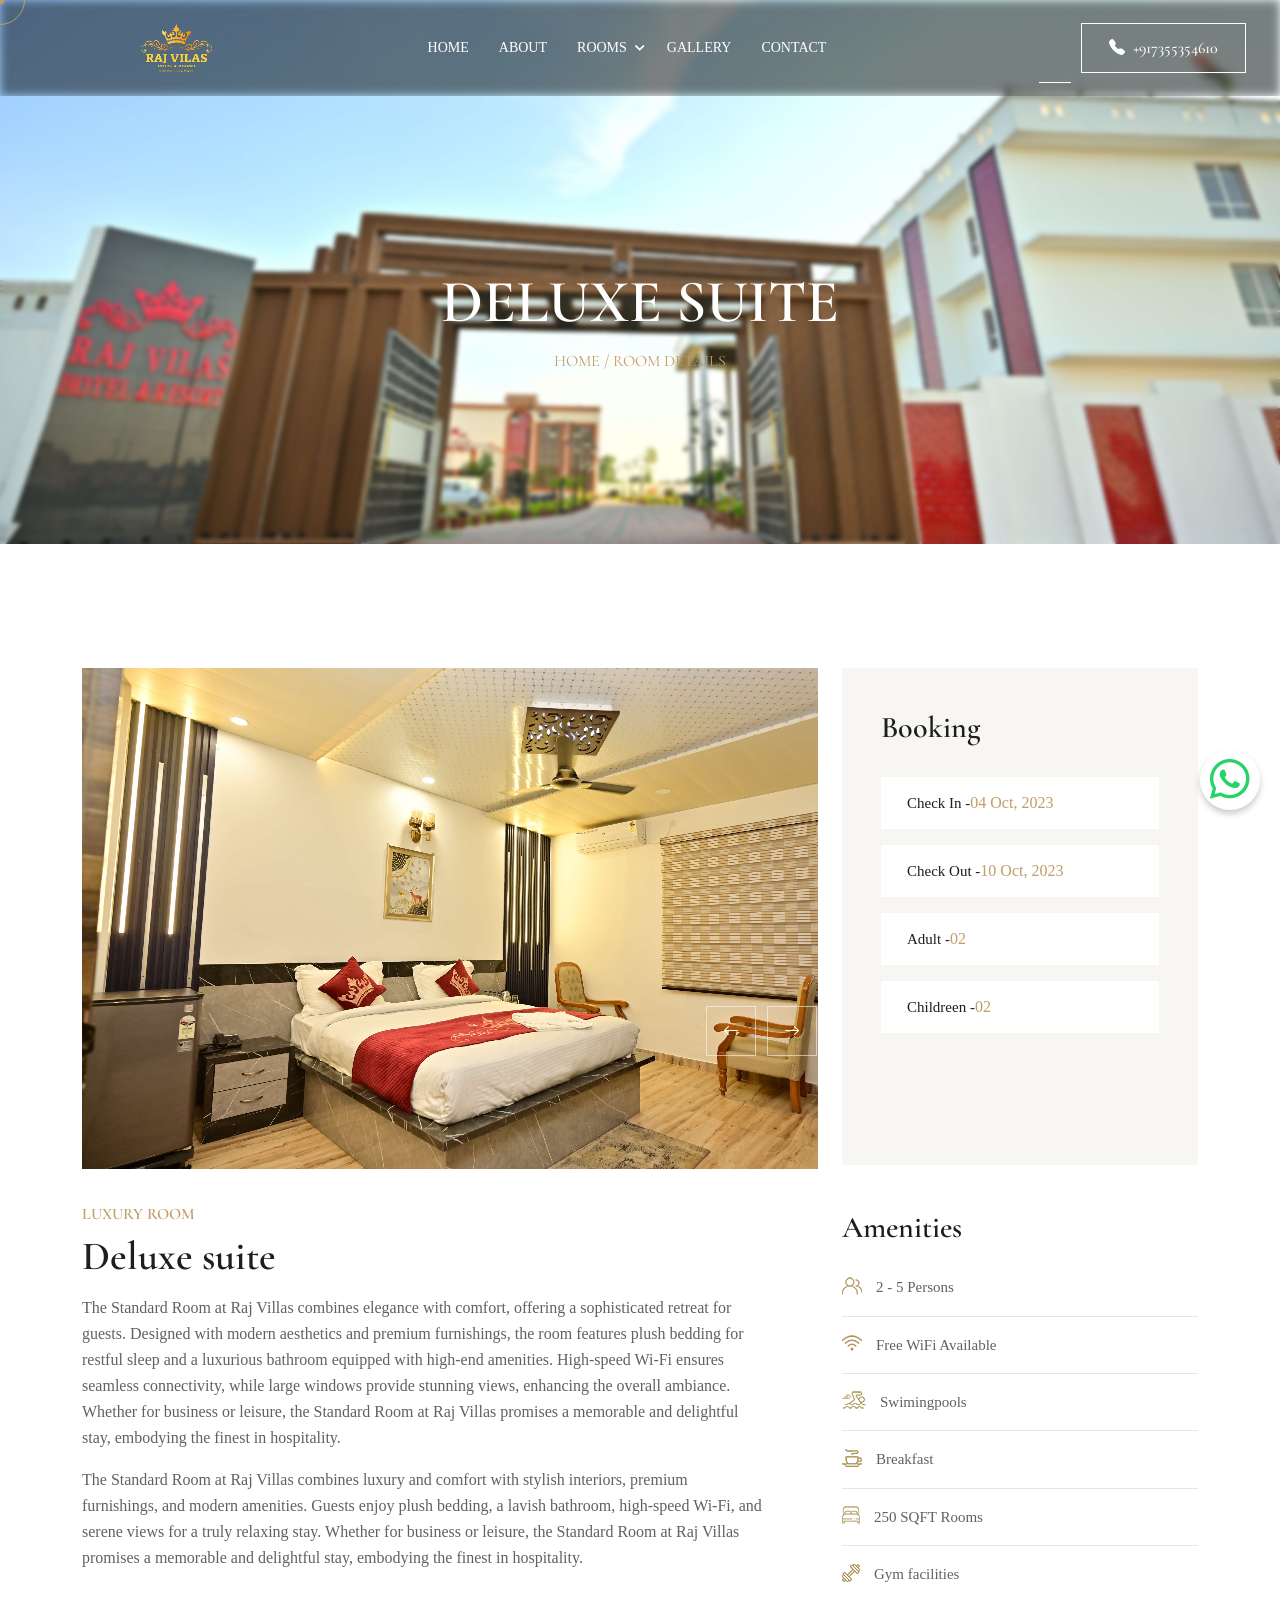
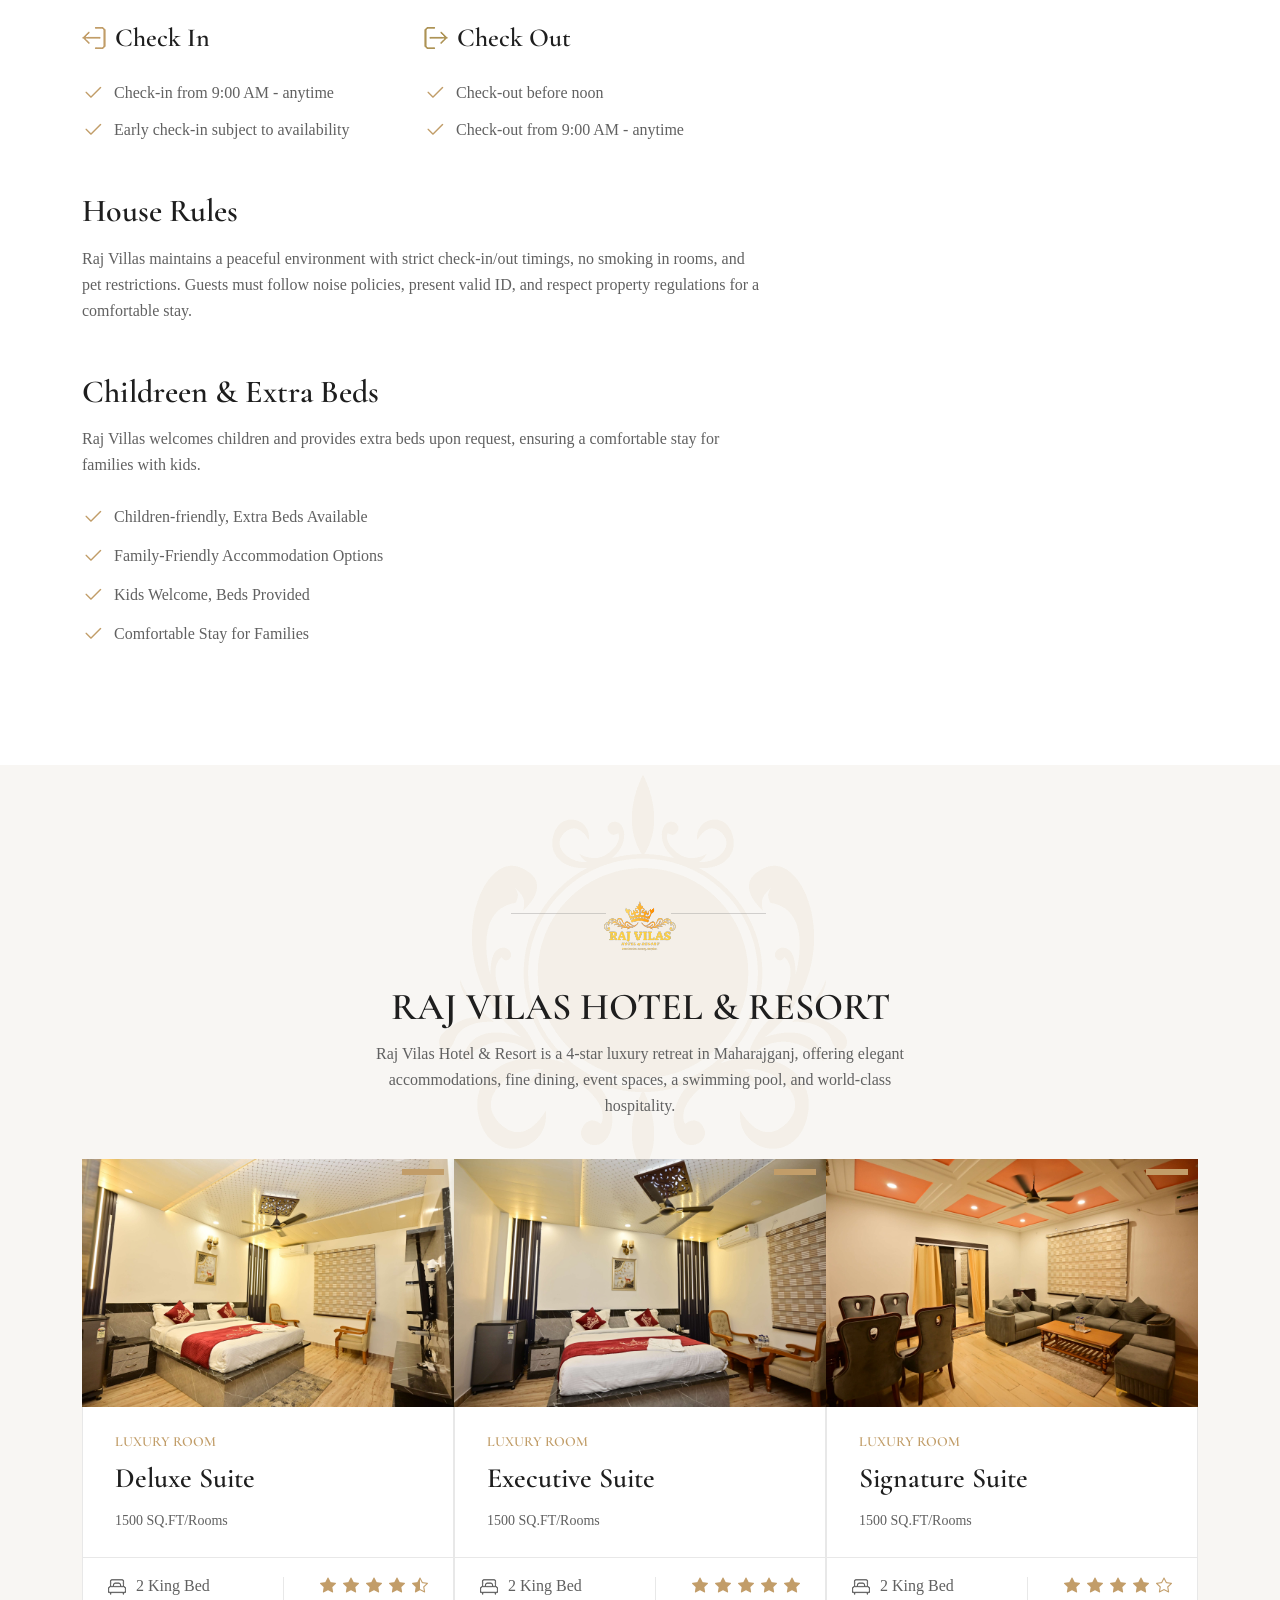
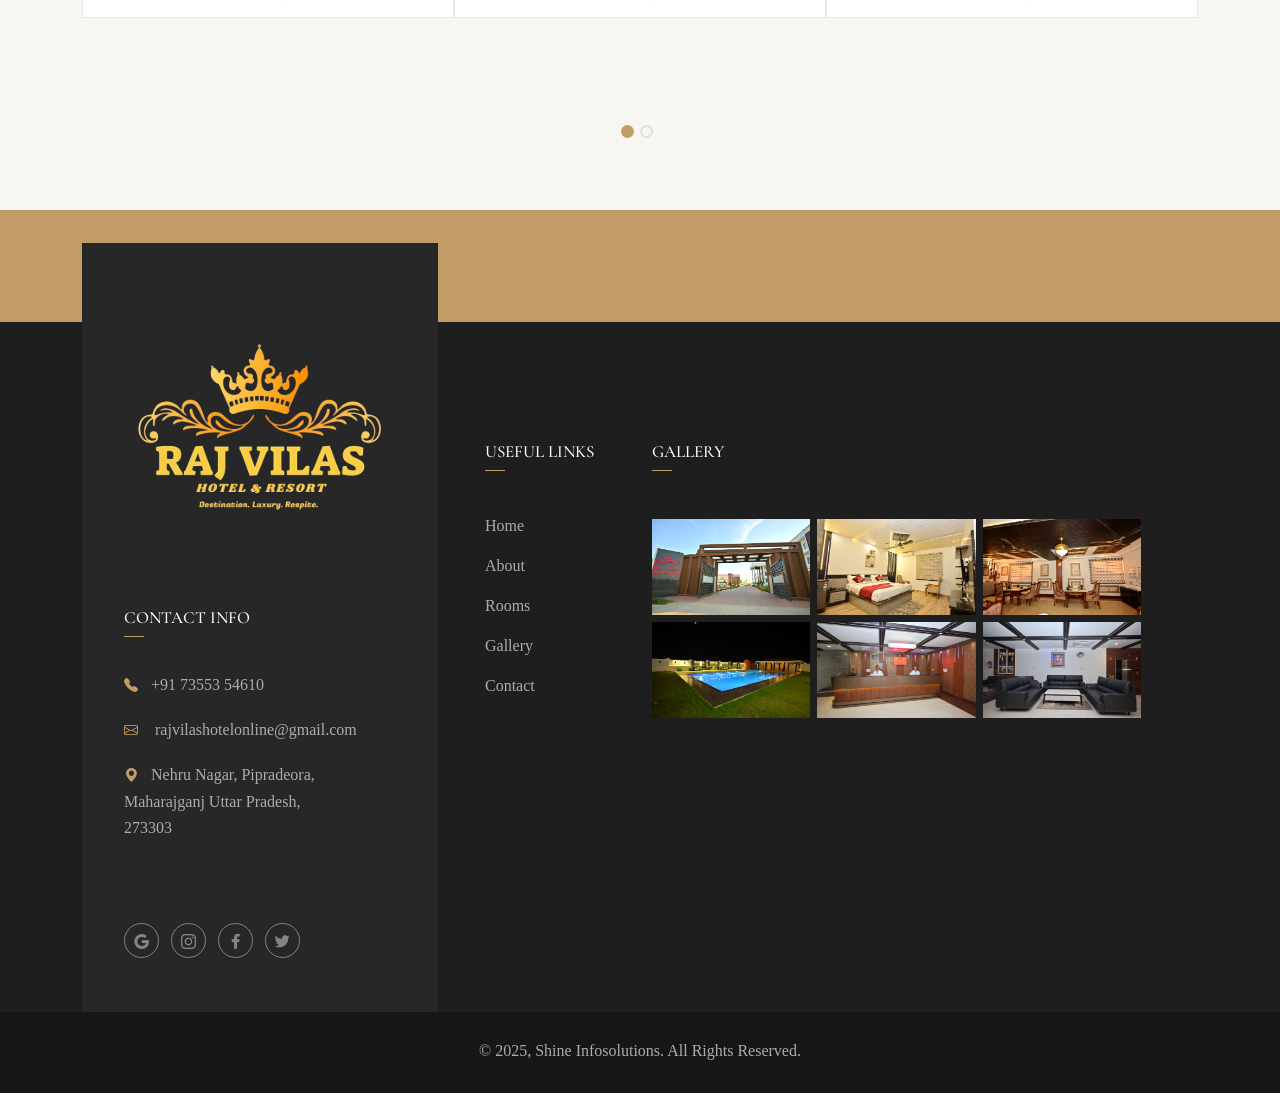
<file: standard-room.html>
<!DOCTYPE HTML>
<html lang="en-US">


<!-- Mirrored from html.ditsolution.net/royella/room-details.html by HTTrack Website Copier/3.x [XR&CO'2014], Sat, 06 Jul 2024 15:19:31 GMT -->
<head>
	<meta charset="UTF-8">
	<meta http-equiv="x-ua-compatible" content="ie=edge">
	<title>Royella - Luxury Hotel HTML5 Template </title>
	<meta name="description" content="">
	<meta name="viewport" content="width=device-width, initial-scale=1">
	<!-- Favicon -->
	<link rel="icon" type="image/png" sizes="56x56" href="assets/images/fav-icon/icon.png">

	<!-- bootstrap CSS -->
	<link rel="stylesheet" href="assets/css/bootstrap.min.css" type="text/css" media="all">
	<!-- carousel CSS -->
	<link rel="stylesheet" href="assets/css/owl.carousel.min.css" type="text/css" media="all">
	<!-- animate CSS -->
	<link rel="stylesheet" href="assets/css/animate.css" type="text/css" media="all">
	<!-- animated-text CSS -->
	<link rel="stylesheet" href="assets/css/animated-text.css" type="text/css" media="all">
	<!-- font-awesome CSS -->
	<link rel="stylesheet" href="assets/css/all.min.css" type="text/css" media="all">
	<!-- font-flaticon CSS -->
	<link rel="stylesheet" href="assets/css/flaticon.css" type="text/css" media="all">
	<!-- theme-default CSS -->
	<link rel="stylesheet" href="assets/css/theme-default.css" type="text/css" media="all">
	<!-- meanmenu CSS -->
	<link rel="stylesheet" href="assets/css/meanmenu.min.css" type="text/css" media="all">
	<!-- transitions CSS -->
	<link rel="stylesheet" href="assets/css/owl.transitions.css" type="text/css" media="all">
	<!-- venobox CSS -->
	<link rel="stylesheet" href="venobox/venobox.css" type="text/css" media="all">
	<!-- bootstrap icons -->
	<link rel="stylesheet" href="assets/css/bootstrap-icons.css" type="text/css" media="all">
	<!-- Main Style CSS -->
	<link rel="stylesheet" href="assets/css/style.css" type="text/css" media="all">
	<!-- responsive CSS -->
	<link rel="stylesheet" href="assets/css/responsive.css" type="text/css" media="all">	
	<!-- ScrollCue CSS -->
	<link rel="stylesheet" href="assets/css/scrollCue.css" type="text/css" media="all">
	<!-- modernizr js -->
	<script src="assets/js/vendor/modernizr-3.5.0.min.js"></script>
</head>

<body>
	<!-- loder -->
	<!-- <div class="loader-wrapper">
		<div class="loader"></div>
		<div class="loder-section left-section"></div>
		<div class="loder-section right-section"></div>
	</div> -->

	<!--Whatsapp-->

	<div class="WhatsApp-button">
		<a href="https://wa.me/9173553 54610" target="_blank">
			
			 	<i class="bi bi-whatsapp"></i>
		  </a>
	</div>





<!--==================================================-->
<!-- Start Royella Header Area -->
<!--==================================================-->
<div class="header-area" id="sticky-header">
		<div class="container-fulid">
			<div class="row align-items-center">
				<div class="col-lg-3">
					<div class="header-logo">
						<a href="index.html"><img src="assets/images/home-1/new-logo-1.svg" alt="" width="100%" height="80rem"></a>
					</div>
				</div>
				<div class="col-lg-6">
					<div class="header-menu">
						<ul>
							<li class="menu-item-has-children"><a href="index.html">Home</a>
								
							</li>
							<li><a href="about.html">About</a></li>
							<li class="menu-item-has-children"><a href="#">Rooms<i class="fas fa-chevron-down"></i></a>
								<ul class="sub-menu">
									<li><a href="standard-room.html">Deluxe Suite</a></li>
									<li><a href="executive-room.html">Executive suite</a></li>
									<li><a href="signature-room.html">Signature Suite</a></li>
									<li><a href="presidential-room.html">Presidential Suite</a></li>
								</ul>
							</li>
							
							<!-- <li class="menu-item-has-children"><a href="#">Services</a>
							</li> -->
							<li><a href="gallery.html">Gallery</a></li>
							<li><a href="contact.html">Contact</a></li>
						</ul>
					</div>
				</div>
				<div class="col-lg-3 ">
					<div class="header-button text-right  ">
						<a href="#"><i class="bi bi-telephone-fill "></i>&nbsp;&nbsp;+917355354610</a>
					</div>
				</div>
			</div>
		</div>
	</div>
	



	
	<div class="mobile-menu-area sticky d-sm-block d-md-block d-lg-none ">
		<div class="mobile-menu">
			<nav class="header-menu">
				<ul class="nav_scroll">
					<li class="menu-item-has-children"><a href="index.html">Home</a></li>
					<li><a href="about.html">About</a></li>
					<li class="menu-item-has-children"><a href="#">Rooms</a>
						<ul class="sub-menu">
							<li><a href="standard-room.html">Deluxe Suite</a></li>
									<li><a href="executive-room.html">Executive Suite</a></li>
									<li><a href="signature-room.html">Signature Suite</a></li>
									<li><a href="presidential-room.html">Presidential Suite</a></li>
						</ul>
					</li>
					<!-- <li class="menu-item-has-children"><a href="#">Services</a></li> -->
					<li class="menu-item-has-children"><a href="gallery.html">Gallery</a></li>
					<li><a href="contact.html">Contact</a></li>
				</ul>
			</nav>
		</div>
	</div>
<!--==================================================-->
<!-- End Main Menu Area -->
<!--==================================================-->




<!--==================================================-->
<!-- Start Royella Breadcumb Area -->
<div class="breadcumb-area d-flex align-items-center">
	<div class="overlay-blur"></div> 
	<div class="container">
		<div class="row align-items-center">
			<div class="col-md-12">
				<div class="breacumb-content">
					<div class="breadcum-title">
						<h4>Deluxe Suite </h4>
					</div>
					<ul>
						<li><a href="index.html">Home</a></li>
						<li><a href="">/</a></li>
						<li><a href="">Room Details</a></li>
					</ul>
				</div>
			</div>
		</div>
	</div>
</div>
<!--==================================================-->
<!-- End Royella Breadcumb Area -->
<!--==================================================-->




<!--==================================================-->
<!-- Start Royella Room Details Area -->
<!--==================================================-->
<div class="room-details">
	<div class="container">
		<div class="row">
			<div class="col-lg-8">
				<div class="row">
					<div class="room-details-list owl-carousel">
					    <div class="col-lg-12">
					    	<div class="room-detils-thumb">
					    		<img src="assets/images/RajvillasCompressed/Rajvillasrooms/Deluxe1.jpg" alt="">
					    	</div>
					    </div>							   
					    <div class="col-lg-12">
					    	<div class="room-detils-thumb">
					    		<img src="assets/images/RajvillasCompressed/Rajvillasrooms/Deluxe2.jpg" alt="">
					    	</div>
					    </div>		
						 <div class="col-lg-12">
					    	<div class="room-detils-thumb">
					    		<img src="assets/images/RajvillasCompressed/Rajvillasrooms/Deluxe3.jpg" alt="">
					    	</div>
					    </div>						    
					</div>
				</div>
				<div class="row">
					<div class="col-lg-12">
						<div class="room-details-content">
							<h4>Luxury Room</h4>
							<h1>Deluxe suite</h1>
							<p class="room-detils-desc" data-cue="zoomIn">The Standard Room at Raj Villas combines elegance with comfort, offering a sophisticated retreat for guests. Designed with modern aesthetics and premium furnishings, the room features plush bedding for restful sleep and a luxurious bathroom equipped with high-end amenities. High-speed Wi-Fi ensures seamless connectivity, while large windows provide stunning views, enhancing the overall ambiance. Whether for business or leisure, the Standard Room at Raj Villas promises a memorable and delightful stay, embodying the finest in hospitality.
                            </p>

                           <p class="room-detils-desc" data-cue="zoomIn">The Standard Room at Raj Villas combines luxury and comfort with stylish interiors, premium furnishings, and modern amenities. Guests enjoy plush bedding, a lavish bathroom, high-speed Wi-Fi, and serene views for a truly relaxing stay. Whether for business or leisure, the Standard Room at Raj Villas promises a memorable and delightful stay, embodying the finest in hospitality.
                            </p>

                            <div class="room-details-check-box" data-cue="zoomIn">
                            	<div class="room-details-check-content">
                            		<span><img src="assets/images/inner/room-details-1.png" alt="">Check In</span>
                            		<p class="check-item"><i class="bi bi-check2"></i>Check-in from 9:00 AM - anytime</p>
                            		<p class="check-item"><i class="bi bi-check2"></i>Early check-in subject to availability</p>
                            	</div>
                            </div>   

                            <div class="room-details-check-box upper" data-cue="zoomIn">
                            	<div class="room-details-check-content">
                            		<span><img src="assets/images/inner/room-details-2.png" alt="">Check Out</span>
                            		<p class="check-item"><i class="bi bi-check2"></i>Check-out before noon</p>
                            		<p class="check-item"><i class="bi bi-check2"></i>Check-out from 9:00 AM - anytime</p>
                            	</div>
                            </div>

                            <h1 class="room-detils-title-2" data-cue="zoomIn">House Rules</h1>
                            <p class="room-detils-desc upper" data-cue="zoomIn">Raj Villas maintains a peaceful environment with strict check-in/out timings, no smoking in rooms, and pet restrictions. Guests must follow noise policies, present valid ID, and respect property regulations for a comfortable stay.</p>  

                            <h1 class="room-detils-title-2" data-cue="zoomIn">Childreen & Extra Beds</h1>
                            <p class="room-detils-desc" data-cue="zoomIn">Raj Villas welcomes children and provides extra beds upon request, ensuring a comfortable stay for families with kids.</p>

                            <div class="room-detls-list-item" data-cue="zoomIn">
                             	<ul>
                             		<li><i class="bi bi-check2"></i>Children-friendly, Extra Beds Available</li>
                             		<li><i class="bi bi-check2"></i>Family-Friendly Accommodation Options</li>
                             		<li><i class="bi bi-check2"></i>Kids Welcome, Beds Provided</li>
                             		<li><i class="bi bi-check2"></i>Comfortable Stay for Families</li>
                             	</ul>
                            </div>
						</div>
					</div>
				</div>
			</div>
			<div class="col-lg-4">
				<div class="row">
					<div class="col-lg-12">
						<div class="booking-list">
							<div class="booking-list-content">
								<h4>Booking</h4>
							</div>
							<div class="booking-item">
								<ul>
									<li><strong>Check In -</strong>04 Oct, 2023</li>
									<li><strong>Check Out -</strong>10 Oct, 2023</li>
									<li><strong>Adult -</strong>02</li>
									<li><strong>Childreen -</strong>02</li>
								</ul>
							</div>
						</div>
						<div class="room-details-amenities">
							<div class="room-details-amenities-content">
								<h4>Amenities</h4>
							</div>
							<div class="room-amenities-item">
								<ul>
									<li><img src="assets/images/inner/room-amenities-1.png" alt="">2 - 5 Persons</li>
									<li><img src="assets/images/inner/room-amenities-2.png" alt="">Free WiFi Available</li>
									<li><img src="assets/images/inner/room-amenities-3.png" alt="">Swimingpools</li>
									<li><img src="assets/images/inner/room-amenities-4.png" alt="">Breakfast</li>
									<li><img src="assets/images/inner/room-amenities-5.png" alt="">250 SQFT Rooms</li>
									<li><img src="assets/images/inner/room-amenities-6.png" alt="">Gym facilities</li>
								</ul>
							</div>
						</div>
					</div>
				</div>
			</div>
		</div>
	</div>
</div>
<!--==================================================-->
<!-- End Royella Room Details Area -->
<!--==================================================-->



<!--==================================================-->
<!-- Start Royella Room Area -->
<!--==================================================-->
<div class="room-area inner two">
	<div class="container">
		<div class="row">
			<div class="col-md-12 text-center">
				<div class="section-title center" data-cue="zoomIn">
					<div class="section-thumb">
						<img src="assets/images/home-1/new-logo-1.svg" alt="" width="100%" height="80rem">
					</div>
					<h1>Raj Vilas Hotel & Resort</h1>
					<p class="section-desc-1">Raj Vilas Hotel & Resort is a 4-star luxury retreat in Maharajganj, offering elegant accommodations, fine dining, event spaces, a swimming pool, and world-class hospitality.</p>
				</div>
			</div>
		</div>
		<div class="row" data-cue="zoomIn">
			<div class="room_list owl-carousel">
			    <div class="col-lg-12">
					<div class="room-single-box">
						<div class="room-thumb">
							<img src="assets/images/RajvillasCompressed/DSC_0133.JPG" alt="">
							<div class="room-details-button">
								<a href="standard-room.html">View Details<i class="bi bi-arrow-right"></i></a>
							</div>
						</div>
						<div class="room-pricing">
							<!-- <span class="dolar">$560</span> -->
							<!-- <span>Night</span> -->
						</div>
	                    <div class="room-content">
	                    	<h4>Luxury Room</h4>
	                    	<a href="standard-room.html">Deluxe Suite</a>
	                    	<p>1500 SQ.FT/Rooms</p>
	                    </div>
	                    <div class="room-bottom">
	                    	<div class="room-bottom-icon">
	                    		<span><img src="assets/images/home-1/room-bottom-icon.png" alt="">2 King Bed</span>
	                    	</div>
	                    	<div class="coustomar-rating">
	                    		<ul>
	                    			<li><i class="bi bi-star-fill"></i></li>
	                    			<li><i class="bi bi-star-fill"></i></li>
	                    			<li><i class="bi bi-star-fill"></i></li>
	                    			<li><i class="bi bi-star-fill"></i></li>
	                    			<li><i class="bi bi-star-half"></i></li>
	                    		</ul>
	                    	</div>
	                    </div>
					</div>
				</div>			
				<div class="col-lg-12">
					<div class="room-single-box">
						<div class="room-thumb">
							<img src="assets/images/RajvillasCompressed/DSC_0140.JPG" alt="">
							<div class="room-details-button">
								<a href="executive-room.html">View Details<i class="bi bi-arrow-right"></i></a>
							</div>
						</div>
						<div class="room-pricing">
							<!-- <span class="dolar">$560</span> -->
							<!-- <span>Night</span> -->
						</div>
	                    <div class="room-content">
	                    	<h4>Luxury Room</h4>
	                    	<a href="executive-room.html">Executive Suite</a>
	                    	<p>1500 SQ.FT/Rooms</p>
	                    </div>
	                    <div class="room-bottom">
	                    	<div class="room-bottom-icon">
	                    		<span><img src="assets/images/home-1/room-bottom-icon.png" alt="">2 King Bed</span>
	                    	</div>
	                    	<div class="coustomar-rating">
	                    		<ul>
	                    			<li><i class="bi bi-star-fill"></i></li>
	                    			<li><i class="bi bi-star-fill"></i></li>
	                    			<li><i class="bi bi-star-fill"></i></li>
	                    			<li><i class="bi bi-star-fill"></i></li>
	                    			<li><i class="bi bi-star-fill"></i></li>
	                    		</ul>
	                    	</div>
	                    </div>
					</div>
				</div>			
				<div class="col-lg-12">
					<div class="room-single-box">
						<div class="room-thumb">
							<img src="assets/images/RajvillasCompressed/DSC_0072.JPG" alt="">
							<div class="room-details-button">
								<a href="signature-room.html">View Details<i class="bi bi-arrow-right"></i></a>
							</div>
						</div>
						<div class="room-pricing">
							<!-- <span class="dolar">$560</span> -->
							<!-- <span>Night</span> -->
						</div>
	                    <div class="room-content">
	                    	<h4>Luxury Room</h4>
	                    	<a href="signature-room.html">Signature Suite</a>
	                    	<p>1500 SQ.FT/Rooms</p>
	                    </div>
	                    <div class="room-bottom">
	                    	<div class="room-bottom-icon">
	                    		<span><img src="assets/images/home-1/room-bottom-icon.png" alt="">2 King Bed</span>
	                    	</div>
	                    	<div class="coustomar-rating">
	                    		<ul>
	                    			<li><i class="bi bi-star-fill"></i></li>
	                    			<li><i class="bi bi-star-fill"></i></li>
	                    			<li><i class="bi bi-star-fill"></i></li>
	                    			<li><i class="bi bi-star-fill"></i></li>
	                    			<li><i class="bi bi-star"></i></li>
	                    		</ul>
	                    	</div>
	                    </div>
					</div>
				</div>	
			  <div class="col-lg-12">
					<div class="room-single-box">
						<div class="room-thumb">
							<img src="assets/images//RajvillasCompressed/DSC_0124.JPG" alt="">
							<div class="room-details-button">
								<a href="presidential-room.html">View Details<i class="bi bi-arrow-right"></i></a>
							</div>
						</div>
						<div class="room-pricing">
							<!-- <span class="dolar">$560</span> -->
							<!-- <span>Night</span> -->
						</div>
	                    <div class="room-content">
	                    	<h4>Luxury Room</h4>
	                    	<a href="presidential-room.html">Presidential Suite</a>
	                    	<p>1500 SQ.FT/Rooms</p>
	                    </div>
	                    <div class="room-bottom">
	                    	<div class="room-bottom-icon">
	                    		<span><img src="assets/images/home-1/room-bottom-icon.png" alt="">2 King Bed</span>
	                    	</div>
	                    	<div class="coustomar-rating">
	                    		<ul>
	                    			<li><i class="bi bi-star-fill"></i></li>
	                    			<li><i class="bi bi-star-fill"></i></li>
	                    			<li><i class="bi bi-star-fill"></i></li>
	                    			<li><i class="bi bi-star-fill"></i></li>
	                    			<li><i class="bi bi-star-half"></i></li>
	                    		</ul>
	                    	</div>
	                    </div>
					</div>
				</div>							    					
			</div>
		</div>
	</div>
</div>
<!--==================================================-->
<!-- End Royella Room Area -->
<!--==================================================-->



<!--==================================================-->
<!-- Start Royella Brand Area -->
<!--==================================================-->
<div class="brand-area" data-cue="zoomIn">
	<div class="container">
		<div class="row">
			<div class="col-lg-4"></div>
			<div class="col-lg-8">
				<div class="row">
					<div class="brand-list owl-carousel">
					    <div class="col-lg-12">
						    <div class="single-brand-box">
							    <div class="brand-thumb">
							    	<!-- <img src="assets/images/home-1/brand-1.png" alt=""> -->
							    </div>
						    </div>
					    </div>					   
					    <div class="col-lg-12">
						    <div class="single-brand-box">
							    <div class="brand-thumb">
							    	<!-- <img src="assets/images/home-1/brand-2.png" alt=""> -->
							    </div>
						    </div>
					    </div>					    
					    <div class="col-lg-12">
						    <div class="single-brand-box">
							    <div class="brand-thumb">
							    	<!-- <img src="assets/images/home-1/brand-3.png" alt=""> -->
							    </div>
						    </div>
					    </div>
					</div>
				</div>
			</div>
		</div>
	</div>
</div>
<!--==================================================-->
<!-- End Royella Brand Area -->
<!--==================================================-->




<!--==================================================-->
<!-- Start Royella Footer Area -->
<!--==================================================-->
<div class="footer-area" data-cue="zoomIn">
	<div class="container">
		<div class="row">
			<div class="col-lg-4 col-md-6 col-sm-6">
				<div class="footer-widget-contact">
					<div class="footer-widget-logo">
						<a href="index.html"><img src="assets/images/home-1/new-logo-1.svg" width="100%" height="140rem" alt="" class="img-fluid"></a>
					</div>
					<div class="footer-widget-content">
						<div class="footer-widget-title">
							<h4>Contact Info</h4>
						</div>
						<div class="footer-widget-contact-info">
							<ul>
								<li><i class="bi bi-telephone-fill"></i>+91 73553 54610</li>
								<li><i class="bi bi-envelope"></i> rajvilashotelonline@gmail.com</li>
								<li><i class="bi bi-geo-alt-fill"></i>Nehru Nagar, Pipradeora, Maharajganj Uttar Pradesh, <br> 273303</li>
							</ul>
						</div>
					</div>
					<div class="footer-widget-social-icon">
						<ul>
							
							<li><a href="#"><i class="fab bi bi-google"></i></a></li>
							<li><a href="#"><i class="fab bi bi-instagram"></i></a></li>
							<li><a href="#"><i class="fab fa-facebook-f"></i></a></li>
							<li><a href="#"><i class="fab fa-twitter"></i></a></li>
						</ul>
					</div>
				</div>
			</div>
			<div class="col-lg-2 col-md-6 col-sm-6">
				<div class="footer-widget-content upper">
					<div class="footer-widget-title">
						<h4>Useful Links</h4>
					</div>
					<div class="footer-widget-menu">
						<ul>
							<li><a href="index.html">Home</a></li>
							<li><a href="about.html">About</a></li>
							<li><a href="#">Rooms</a></li>
							<!-- <li><a href="#">Services</a></li> -->
							<li><a href="gallery.html">Gallery</a></li>
							<li><a href="contact.html">Contact</a></li>
						</ul>
					</div>
				</div>
			</div>
			<div class="col-lg-6 col-md-6 col-sm-6">
				<div class="footer-widget-content">
					<div class="footer-widget-title">
						<h4>Gallery</h4>
					</div>
					<div class="footer-widget-gallery">
						<a class="place venobox vbox-item" data-gall="lace-imgs"
							href="assets/images/RajvillasCompressed/DSC_00344.JPG"><img src="assets/images/RajvillasCompressed/DSC_00344.JPG"
								alt="" > </a>
						<a class="place venobox vbox-item" data-gall="lace-imgs"
							href="assets/images/RajvillasCompressed/DSC_0133.JPG"><img src="assets/images/RajvillasCompressed/DSC_0133.JPG"
								alt="" > </a>
						<a class="place venobox vbox-item" data-gall="lace-imgs"
							href="assets/images/RajvillasCompressed/DSC_0036.JPG"><img src="assets/images/RajvillasCompressed/DSC_0036.JPG"
								alt=""></a>
						<a class="place venobox vbox-item" data-gall="lace-imgs"
							href="assets/images/RajvillasCompressed/DSC_0210.JPG"><img src="assets/images/RajvillasCompressed/DSC_0210.JPG"
								alt=""></a>
						<a class="place venobox vbox-item" data-gall="lace-imgs"
							href="assets/images/RajvillasCompressed/DSC_0186.JPG"><img src="assets/images/RajvillasCompressed/DSC_0186.JPG"
								alt=""></a>
						<a class="place venobox vbox-item" data-gall="lace-imgs"
							href="assets/images/RajvillasCompressed/DSC_0174.jpg"><img src="assets/images/RajvillasCompressed/DSC_0174.JPG"
								alt=""></a>
					</div>
				</div>
			</div>
			<!-- <div class="col-lg-3 col-md-6 col-sm-6">
				<div class="footer-widget-content">
					<div class="footer-widget-title">
						<h4>Newsletter</h4>
					</div>
					<p>Subscribe our Newsletter</p>
					<form action="#">
						<div class="single-newsletter-box">
							<input type="text" name="Email" placeholder="Enter E-Mail" required>
							<button type="submit">Subscribe Now</button>
						</div>
					</form>
				</div>
			</div> -->
		</div>
	</div>
</div>
<!--==================================================-->
<!-- End Royella Footer Area -->
<!--==================================================-->



<!--==================================================-->
<!-- Start Royella Footer Bottom Area -->
<!--==================================================-->
<div class="footer-bottom-area">
	<div class="container">
		<div class="row">
			<div class="col-md-12 text-center">
				<div class="footer-bottom-content">
					<h4>© 2025, Shine Infosolutions. All Rights Reserved.</h4>
				</div>
			</div>
		</div>
	</div>
</div>
<!--==================================================-->
<!-- End Royella Footer Bottom Area -->
<!--==================================================-->


<!--==================================================-->
	<!-- Start Curser Section Here -->
	<!--==================================================-->
	<div class="curser"></div>
	<div class="curser2"></div>
	<!--==================================================-->
	<!-- Ends Curser Section Here -->
	<!--==================================================-->


<!--==================================================-->
<!-- Start scrollup section Section -->
<!--==================================================-->
   <div class="prgoress_indicator active-progress">
        <svg class="progress-circle svg-content" width="100%" height="100%" viewBox="-1 -1 102 102">
          <path d="M50,1 a49,49 0 0,1 0,98 a49,49 0 0,1 0,-98" style="transition: stroke-dashoffset 10ms linear 0s; stroke-dasharray: 307.919, 307.919; stroke-dashoffset: 270.456;"></path>
        </svg>
    </div>
<!--==================================================-->
<!-- Start scrollup section Section -->
<!--==================================================-->


	<!-- jquery js -->
	<script src="assets/js/vendor/jquery-3.6.2.min.js"></script>
	<script src="assets/js/popper.min.js"></script>
	<!-- bootstrap js -->
	<script src="assets/js/bootstrap.min.js"></script>
	<!-- carousel js -->
	<script src="assets/js/owl.carousel.min.js"></script>
	<!-- counterup js -->
	<script src="assets/js/jquery.counterup.min.js"></script>
	<!-- waypoints js -->
	<script src="assets/js/waypoints.min.js"></script>
	<!-- wow js -->
	<script src="assets/js/wow.js"></script>
	<!-- imagesloaded js -->
	<script src="assets/js/imagesloaded.pkgd.min.js"></script>
	<!-- venobox js -->
	<script src="venobox/venobox.js"></script>

	<!--  animated-text js -->
	<script src="assets/js/animated-text.js"></script>
	<!-- venobox min js -->
	<script src="venobox/venobox.min.js"></script>
	<!-- isotope js -->
	<script src="assets/js/isotope.pkgd.min.js"></script>
	<!-- jquery meanmenu js -->
	<script src="assets/js/jquery.meanmenu.js"></script>

	<!-- jquery scrollup js -->
	<script src="assets/js/jquery.scrollUp.js"></script>
	<!-- theme js -->
	<script src="assets/js/theme.js"></script>
    <!-- coustom js -->
	<script src="assets/js/coustom.js"></script>
	<!-- barfiller -->
	<script src="assets/js/jquery.barfiller.js"></script>
	<!-- barfiller -->
	<script src="assets/js/scrollCue.min.js"></script>
</body>


<!-- Mirrored from html.ditsolution.net/royella/room-details.html by HTTrack Website Copier/3.x [XR&CO'2014], Sat, 06 Jul 2024 15:19:37 GMT -->
</html>
</file>
<file: assets/css/flaticon.css>
/*
  	Flaticon icon font: Flaticon
  	Creation date: 01/08/2019 09:08
  	*/

@font-face {
  font-family: "Flaticon";
  src: url("../fonts/Flaticon.eot");
  src: url("../fonts/Flaticond41dd41d.html?#iefix") format("embedded-opentype"),
       url("../fonts/Flaticon.woff2") format("woff2"),
       url("../fonts/Flaticon.woff") format("woff"),
       url("../fonts/Flaticon.ttf") format("truetype"),
       url("../fonts/Flaticon.svg#Flaticon") format("svg");
  font-weight: normal;
  font-style: normal;
}

@media screen and (-webkit-min-device-pixel-ratio:0) {
  @font-face {
    font-family: "Flaticon";
    src: url("../fonts/Flaticon.svg#Flaticon") format("svg");
  }
}

[class^="flaticon-"]:before, [class*=" flaticon-"]:before,
[class^="flaticon-"]:after, [class*=" flaticon-"]:after {   
  font-family: Flaticon;
  font-size: inherit;
  font-style: normal;
}

.flaticon-report:before { content: "\f100"; }
.flaticon-clock:before { content: "\f101"; }
.flaticon-call:before { content: "\f102"; }
.flaticon-tourism:before { content: "\f103"; }
.flaticon-process:before { content: "\f104"; }
.flaticon-data:before { content: "\f105"; }
.flaticon-global:before { content: "\f106"; }
.flaticon-system:before { content: "\f107"; }
.flaticon-padlock:before { content: "\f108"; }
.flaticon-process-1:before { content: "\f109"; }
.flaticon-data-1:before { content: "\f10a"; }
.flaticon-work:before { content: "\f10b"; }
.flaticon-data-analytics:before { content: "\f10c"; }
.flaticon-chart:before { content: "\f10d"; }
.flaticon-algorithm:before { content: "\f10e"; }
.flaticon-data-2:before { content: "\f10f"; }
.flaticon-clock-1:before { content: "\f110"; }
.flaticon-microchip:before { content: "\f111"; }
.flaticon-server:before { content: "\f112"; }
.flaticon-24h:before { content: "\f113"; }
.flaticon-global-1:before { content: "\f114"; }
.flaticon-business-and-finance:before { content: "\f115"; }
.flaticon-space:before { content: "\f116"; }
.flaticon-information:before { content: "\f117"; }
.flaticon-privacy:before { content: "\f118"; }
.flaticon-alert:before { content: "\f119"; }
.flaticon-online-library:before { content: "\f11a"; }
.flaticon-info:before { content: "\f11b"; }
.flaticon-interaction:before { content: "\f11c"; }
.flaticon-mobile-app:before { content: "\f11d"; }
.flaticon-code:before { content: "\f11e"; }
.flaticon-developer:before { content: "\f11f"; }
.flaticon-intelligent:before { content: "\f120"; }
.flaticon-content:before { content: "\f121"; }
.flaticon-laptop:before { content: "\f122"; }
.flaticon-web:before { content: "\f123"; }
.flaticon-content-writing:before { content: "\f124"; }
.flaticon-computer:before { content: "\f125"; }
.flaticon-computer-1:before { content: "\f126"; }
.flaticon-graphic-design:before { content: "\f127"; }
.flaticon-analysis:before { content: "\f128"; }
.flaticon-bar-chart:before { content: "\f129"; }
.flaticon-analytics:before { content: "\f12a"; }
.flaticon-ui:before { content: "\f12b"; }
.flaticon-resume:before { content: "\f12c"; }
.flaticon-taxi:before { content: "\f12d"; }
.flaticon-online-shop:before { content: "\f12e"; }
.flaticon-smartphone:before { content: "\f12f"; }

.flaticon-next-1:before { content: "\f100"; }
.flaticon-back:before { content: "\f101"; }
.flaticon-next:before { content: "\f102"; }
.flaticon-back-1:before { content: "\f103"; }
.flaticon-respect:before { content: "\f104"; }
.flaticon-briefcase:before { content: "\f105"; }
.flaticon-graduation-hat:before { content: "\f106"; }
.flaticon-left-quote:before { content: "\f107"; }
.flaticon-aeroplane:before { content: "\f108"; }
.flaticon-jet:before { content: "\f109"; }
.flaticon-phone-call-1:before { content: "\f10a"; }
.flaticon-phone-call:before { content: "\f10b"; }
.flaticon-customer-service:before { content: "\f10c"; }
.flaticon-speech-bubble:before { content: "\f10d"; }
.flaticon-shopping-basket:before { content: "\f10e"; }
.flaticon-mail:before { content: "\f10f"; }
.flaticon-graph:before { content: "\f110"; }
.flaticon-compass:before { content: "\f111"; }
.flaticon-home:before { content: "\f112"; }
.flaticon-lifebuoy:before { content: "\f113"; }
.flaticon-time:before { content: "\f114"; }


.flaticon-artificial-intelligence:before { content: "\f100"; }
.flaticon-robotic-arm:before { content: "\f101"; }
.flaticon-ai:before { content: "\f102"; }
.flaticon-play-button:before { content: "\f103"; }
.flaticon-artificial-intelligence-1:before { content: "\f104"; }
.flaticon-automaton:before { content: "\f105"; }
.flaticon-brain:before { content: "\f106"; }
.flaticon-ai-1:before { content: "\f107"; }
.flaticon-artificial-intelligence-2:before { content: "\f108"; }
.flaticon-artificial-intelligence-3:before { content: "\f109"; }
.flaticon-mail:before { content: "\f10a"; }
.flaticon-machine-learning:before { content: "\f10b"; }
.flaticon-machine-learning-1:before { content: "\f10c"; }
.flaticon-code:before { content: "\f10d"; }
.flaticon-gps:before { content: "\f10e"; }
.flaticon-place:before { content: "\f10f"; }
.flaticon-phone:before { content: "\f110"; }
.flaticon-mail-1:before { content: "\f111"; }
.flaticon-artificial-intelligence-4:before { content: "\f112"; }
.flaticon-abc:before { content: "\f113"; }
.flaticon-contract:before { content: "\f114"; }
.flaticon-quote:before { content: "\f115"; }
.flaticon-business-and-finance:before { content: "\f116"; }
.flaticon-binary-code:before { content: "\f117"; }
.flaticon-database:before { content: "\f118"; }
.flaticon-font:before { content: "\f119"; }
.flaticon-speech-bubble:before { content: "\f11a"; }
.flaticon-face:before { content: "\f11b"; }
.flaticon-facial:before { content: "\f11c"; }
.flaticon-data:before { content: "\f11d"; }
.flaticon-facial-recognition:before { content: "\f11e"; }
.flaticon-right-arrow:before { content: "\f11f"; }
.flaticon-seo-and-web:before { content: "\f120"; }
.flaticon-encrypt:before { content: "\f121"; }
.flaticon-encrypt-1:before { content: "\f122"; }
.flaticon-data-encryption:before { content: "\f123"; }
.flaticon-tick:before { content: "\f124"; }
.flaticon-success:before { content: "\f125"; }
.flaticon-send:before { content: "\f126"; }
.flaticon-left-arrow:before { content: "\f127"; }
.flaticon-up-arrow:before { content: "\f128"; }
.flaticon-download-arrow:before { content: "\f129"; }
.flaticon-basket:before { content: "\f12a"; }
.flaticon-stylish-bag:before { content: "\f12b"; }
.flaticon-shopping-bag:before { content: "\f12c"; }
.flaticon-bag:before { content: "\f12d"; }
.flaticon-chat:before { content: "\f12e"; }
.flaticon-robotics:before { content: "\f12f"; }
.flaticon-qr:before { content: "\f130"; }
.flaticon-production:before { content: "\f131"; }
.flaticon-inclusion:before { content: "\f132"; }
.flaticon-feature:before { content: "\f133"; }
.flaticon-art-and-design:before { content: "\f134"; }
.flaticon-search:before { content: "\f135"; }
.flaticon-seo-and-web-1:before { content: "\f136"; }
.flaticon-phone-1:before { content: "\f137"; }
.flaticon-email:before { content: "\f138"; }
.flaticon-error:before { content: "\f139"; }
.flaticon-close:before { content: "\f13a"; }
.flaticon-gps-1:before { content: "\f13b"; }
.flaticon-cross-out:before { content: "\f13c"; }
.flaticon-woman-bag:before { content: "\f13d"; }
</file>
<file: assets/css/theme-default.css>
/*

font-family: 'Cormorant Garamond', serif;
font-family: 'Lora', serif;
*/
@import url('https://fonts.googleapis.com/css2?family=Cormorant+Garamond:ital,wght@0,300;0,400;0,500;0,600;0,700;1,300;1,400;1,500;1,600;1,700&amp;family=Lora:ital,wght@0,400;0,500;0,600;0,700;1,400;1,500;1,600;1,700&amp;display=swap');
html,
body {
    overflow-x: hidden;
}

html {
    scroll-behavior: smooth;
}

body {
    font-size: 16px;
    line-height: 26px;
    color: #616161;
    font-weight: 400;
    text-align: left;
   font-family: 'Lora', serif;
}

p {
    font-size: 16px;
    line-height: 26px;
    color: #616161;
    font-weight: 400;
    font-family: 'Lora', serif;
}

h1,
h2,
h3,
h4,
h5,
h6 {
    color: #1e1e1e;
    font-family: 'Cormorant Garamond', serif;
    font-style: normal;
    margin-bottom: 0;
    margin-top: 11px;
    line-height: 1.2;
    font-weight: 600;
    -webkit-transition: .5s;
    transition: .5s;
    font-size: 36px;
}

a {
    -webkit-transition: all 0.3s ease-out 0s;
    transition: all 0.3s ease-out 0s;
}

a {
    color: #012549;
    text-decoration: none;
}

a:focus,
.btn:focus {
    text-decoration: none;
    outline: none;
}

a:focus,
a:hover {
    text-decoration: none;
    text-decoration: none;
}

.uppercase {
    text-transform: uppercase;
}

.capitalize {
    text-transform: capitalize;
}

h1 a,
h2 a,
h3 a,
h4 a,
h5 a,
h6 a {
    color: inherit;
    -webkit-transition: .5s;
    transition: .5s;
}

h1 {
    font-size: 50px;
}

h2 {
    font-size: 35px;

}

h3 {
    font-size: 30px;
}

h4 {
    font-size: 24px;
}

h5 {
    font-size: 20px;
}

h6 {
    font-size: 18px;
}

.white h1,
.white h2,
.white h3,
.white h4,
.white h5,
.white h6 {
    color: #fff;
}

.white p {
    color: #fff;
}

.white i {
    color: #fff;
}

ul {
    margin: 0px;
    padding: 0px;
}



ul {
    margin: 0;

    padding: 0;
}



input:focus,
button:focus {
    border-color: #C19E68;
    outline-color: #C19E68;
    border: 1px solid #C19E68;
}

textarea:focus {
    border-color: #F16722;
    outline-color: #F16722;
}

hr {
    margin: 60px 0;
    padding: 0px;
    border-bottom: 1px solid #eceff8;
    border-top: 0px;
}

hr.style-2 {
    border-bottom: 1px dashed #f10;
}

hr.mp-0 {
    margin: 0;
    border-bottom: 1px solid #eceff8;
}

hr.mtb-40 {
    margin: 40px 0;
    border-bottom: 1px solid #eceff8;
    border-top: 0px;
}

label {
    color: #fff;
    cursor: pointer;
    font-size: 14px;
    font-weight: 400;
}

a,
i,
cite,
em,
var,
address,
dfn,
ol,
li,
ul {
    font-style: normal;
    font-weight: 400;
    list-style: none;
}

/* Default Background */
.bg_color {
    background: #43baff;
}

.bg_color2 {
    background: #211e3b !important;
}

.white_bg {
    background: #fff;
}

.bg_fixed {
    background-attachment: fixed;
}

.bg_before {
    position: relative;
}

.bg_before:before {
    position: absolute;
    content: "";
    left: 0;
    top: 0;
    height: 100%;
    width: 100%;
    background: rgba(12, 90, 219, 0.3);
}

.nagative_mb {
    position: relative;
    margin-bottom: -180px;
    z-index: 1;
}


*::-moz-selection {
    background: #4fc1f0;
    color: #454545;
    text-shadow: none;
}

::-moz-selection {
    background: #4fc1f0;
    color: #454545;
    text-shadow: none;
}

::selection {
    background: #4fc1f0;
    color: #454545;
    text-shadow: none;
}

::placeholder {
    color: #454545;
    font-size: 16px;
}

::-webkit-input-placeholder {
    /* Chrome/Opera/Safari */

    color: #454545;
}

::-moz-placeholder {
    /* Firefox 19+ */
    color: #454545;
}

:-ms-input-placeholder {
    /* IE 10+ */

    color: #454545;
}

:-moz-placeholder {
    /* Firefox 18- */

    color: #454545;
}

/* Contact Area */
.counter_area ::-moz-selection {
    color: #001d23;
    text-shadow: none;
}

.contact_area ::-moz-selection {
    color: #001d23;
    text-shadow: none;
}

.contact_area ::selection {
    color: #001d23;
    text-shadow: none;
}

.contact_area ::placeholder {
    color: #001d23;
    font-size: 16px;
}

.contact_area ::-webkit-input-placeholder {
    /* Chrome/Opera/Safari */
    color: #001d23;
}

.contact_area ::-moz-placeholder {
    /* Firefox 19+ */
    color: #001d23;
}

.contact_area :-ms-input-placeholder {
    /* IE 10+ */
    color: #001d23;
}

.contact_area :-moz-placeholder {
    /* Firefox 18- */
    color: #001d23;
}

.blog_reply ::-moz-selection {
    color: #151948;
}

.blog_reply ::-moz-selection {
    color: #151948;
}

.blog_reply ::selection {
    color: #151948;
}

.blog_reply::placeholder {
    color: #151948;
}

.blog_reply ::-webkit-input-placeholder {
    /* Chrome/Opera/Safari */
    color: #151948;
}

.blog_reply ::-moz-placeholder {
    /* Firefox 19+ */
    color: #151948;
}

.blog_reply :-ms-input-placeholder {
    /* IE 10+ */
    color: #151948;
}

.blog_reply :-moz-placeholder {
    /* Firefox 18- */
    color: #151948;
}

/* Padding Top Css */
.pt-350 {
    padding-top: 350px;
}

.pt-300 {
    padding-top: 300px;
}

.pt-280 {
    padding-top: 280px;
}

.pt-250 {
    padding-top: 250px;
}

.pt-200 {
    padding-top: 200px;
}

.pt-190 {
    padding-top: 190px;
}

.pt-180 {
    padding-top: 180px;
}

.pt-170 {
    padding-top: 170px;
}

.pt-160 {
    padding-top: 160px;
}

.pt-150 {
    padding-top: 150px;
}

.pt-140 {
    padding-top: 140px;
}

.pt-130 {
    padding-top: 130px;
}

.pt-120 {
    padding-top: 120px;
}

.pt-115 {
    padding-top: 115px;
}

.pt-110 {
    padding-top: 110px;
}

.pt-100 {
    padding-top: 100px;
}

.pt-95 {
    padding-top: 95px;
}

.pt-90 {
    padding-top: 90px;
}

.pt-85 {
    padding-top: 85px;
}

.pt-80 {
    padding-top: 80px;
}

.pt-75 {
    padding-top: 75px;
}

.pt-70 {
    padding-top: 70px;
}

.pt-65 {
    padding-top: 65px;
}

.pt-60 {
    padding-top: 60px;
}

.pt-55 {
    padding-top: 55px;
}

.pt-50 {
    padding-top: 50px;
}

.pt-45 {
    padding-top: 45px;
}

.pt-40 {
    padding-top: 40px;
}

.pt-35 {
    padding-top: 35px;
}

.pt-30 {
    padding-top: 30px;
}

.pt-25 {
    padding-top: 25px;
}

.pt-20 {
    padding-top: 20px;
}

.pt-15 {
    padding-top: 15px;
}

.pt-10 {
    padding-top: 10px;
}

/* Padding Bottom Css */
.pb-350 {
    padding-bottom: 350px;
}

.pb-250 {
    padding-bottom: 250px;
}

.pb-200 {
    padding-bottom: 200px;
}

.pb-190 {
    padding-bottom: 190px;
}

.pb-180 {
    padding-bottom: 180px;
}

.pb-170 {
    padding-bottom: 170px;
}

.pb-160 {
    padding-bottom: 160px;
}

.pb-150 {
    padding-bottom: 150px;
}

.pb-140 {
    padding-bottom: 140px;
}

.pb-135 {
    padding-bottom: 135px;
}

.pb-130 {
    padding-bottom: 130px;
}

.pb-120 {
    padding-bottom: 120px;
}

.pb-110 {
    padding-bottom: 110px;
}

.pb-100 {
    padding-bottom: 100px;
}

.pb-95 {
    padding-bottom: 95px;
}

.pb-90 {
    padding-bottom: 90px;
}

.pb-85 {
    padding-bottom: 85px;
}

.pb-80 {
    padding-bottom: 80px;
}

.pb-75 {
    padding-bottom: 75px;
}

.pb-70 {
    padding-bottom: 70px;
}

.pb-65 {
    padding-bottom: 65px;
}

.pb-60 {
    padding-bottom: 60px;
}

.pb-55 {
    padding-bottom: 55px;
}

.pb-50 {
    padding-bottom: 50px;
}

.pb-45 {
    padding-bottom: 45px;
}

.pb-40 {
    padding-bottom: 40px;
}

.pb-35 {
    padding-bottom: 35px;
}

.pb-30 {
    padding-bottom: 30px;
}

.pb-25 {
    padding-bottom: 25px;
}

.pb-20 {
    padding-bottom: 20px;
}

.pb-15 {
    padding-bottom: 15px;
}

.pb-10 {
    padding-bottom: 10px;
}

/* Padding Left Css */
.pl-120 {
    padding-left: 120px;
}

.pl-110 {
    padding-left: 110px;
}

.pl-100 {
    padding-left: 100px;
}

.pl-90 {
    padding-left: 90px;
}

.pl-80 {
    padding-left: 80px;
}

.pl-70 {
    padding-left: 70px;
}

.pl-60 {
    padding-left: 60px;
}

.pl-50 {
    padding-left: 50px;
}

.pl-40 {
    padding-left: 40px;
}

.pl-35 {
    padding-left: 35px;
}

.pl-30 {
    padding-left: 30px;
}

.pl-25 {
    padding-left: 25px;
}

.pl-20 {
    padding-left: 20px;
}

.pl-15 {
    padding-left: 15px;
}

.pl-10 {
    padding-left: 10px;
}

/* Padding Right Css */
.pr-120 {
    padding-right: 120px;
}

.pr-110 {
    padding-right: 110px;
}

.pr-100 {
    padding-right: 100px;
}

.pr-90 {
    padding-right: 90px;
}

.pr-80 {
    padding-right: 80px;
}

.pr-70 {
    padding-right: 70px;
}

.pr-60 {
    padding-right: 60px;
}

.pr-50 {
    padding-right: 50px;
}

.pr-40 {
    padding-right: 40px;
}

.pr-35 {
    padding-right: 35px;
}

.pr-30 {
    padding-right: 30px;
}

.pr-25 {
    padding-right: 25px;
}

.pr-20 {
    padding-right: 20px;
}

.pr-15 {
    padding-right: 15px;
}

.pr-10 {
    padding-right: 10px;
}

/* Margin Top Css */
.mt-200 {
    margin-top: 200px;
}

.mt-190 {
    margin-top: 190px;
}

.mt-180 {
    margin-top: 180px;
}

.mt-170 {
    margin-top: 170px;
}

.mt-160 {
    margin-top: 160px;
}

.mt-150 {
    margin-top: 150px;
}

.mt-140 {
    margin-top: 140px;
}

.mt-130 {
    margin-top: 130px;
}

.mt-120 {
    margin-top: 120px;
}

.mt-110 {
    margin-top: 110px;
}

.mt-100 {
    margin-top: 100px;
}

.mt-95 {
    margin-top: 95px;
}

.mt-90 {
    margin-top: 90px;
}

.mt-80 {
    margin-top: 80px;
}

.mt-75 {
    margin-top: 75px;
}

.mt-70 {
    margin-top: 70px;
}

.mt-65 {
    margin-top: 65px;
}

.mt-60 {
    margin-top: 60px;
}

.mt-55 {
    margin-top: 55px;
}

.mt-50 {
    margin-top: 50px;
}

.mt-45 {
    margin-top: 45px;
}

.mt-40 {
    margin-top: 40px;
}

.mt-35 {
    margin-top: 35px;
}

.mt-30 {
    margin-top: 30px;
}

.mt-25 {
    margin-top: 25px;
}

.mt-20 {
    margin-top: 20px;
}

.mt-15 {
    margin-top: 15px;
}

.mt-10 {
    margin-top: 10px;
}

/* Margin Bottom Css */
.mb-200 {
    margin-bottom: 200px;
}

.mb-190 {
    margin-bottom: 190px;
}

.mb-180 {
    margin-bottom: 180px;
}

.mb-170 {
    margin-bottom: 170px;
}

.mb-160 {
    margin-bottom: 160px;
}

.mb-150 {
    margin-bottom: 150px;
}

.mb-140 {
    margin-bottom: 140px;
}

.mb-130 {
    margin-bottom: 130px;
}

.mb-120 {
    margin-bottom: 120px;
}

.mb-110 {
    margin-bottom: 110px;
}

.mb-100 {
    margin-bottom: 100px;
}

.mb-95 {
    margin-bottom: 95px;
}

.mb-90 {
    margin-bottom: 90px;
}

.mb-80 {
    margin-bottom: 80px;
}

.mb-75 {
    margin-bottom: 75px;
}

.mb-70 {
    margin-bottom: 70px;
}

.mb-65 {
    margin-bottom: 65px;
}

.mb-60 {
    margin-bottom: 60px;
}

.mb-55 {
    margin-bottom: 55px;
}

.mb-50 {
    margin-bottom: 50px;
}

.mb-45 {
    margin-bottom: 45px;
}

.mb-40 {
    margin-bottom: 40px;
}

.mb-35 {
    margin-bottom: 35px;
}

.mb-30 {
    margin-bottom: 30px;
}

.mb-25 {
    margin-bottom: 25px;
}

.mb-20 {
    margin-bottom: 20px;
}

.mb-15 {
    margin-bottom: 15px;
}

.mb-10 {
    margin-bottom: 10px;
}

/* Margin Left Css */
.ml-200 {
    margin-left: 200px;
}

.ml-190 {
    margin-left: 190px;
}

.ml-180 {
    margin-left: 180px;
}

.ml-170 {
    margin-left: 170px;
}

.ml-160 {
    margin-left: 160px;
}

.ml-150 {
    margin-left: 150px;
}

.ml-140 {
    margin-left: 140px;
}

.ml-130 {
    margin-left: 130px;
}

.ml-120 {
    margin-left: 120px;
}

.ml-110 {
    margin-left: 110px;
}

.ml-100 {
    margin-left: 100px;
}

.ml-95 {
    margin-left: 95px;
}

.ml-90 {
    margin-left: 90px;
}

.ml-80 {
    margin-left: 80px;
}

.ml-75 {
    margin-left: 75px;
}

.ml-70 {
    margin-left: 70px;
}

.ml-65 {
    margin-left: 65px;
}

.ml-60 {
    margin-left: 60px;
}

.ml-55 {
    margin-left: 55px;
}

.ml-50 {
    margin-left: 50px;
}

.ml-45 {
    margin-left: 45px;
}

.ml-40 {
    margin-left: 40px;
}

.ml-35 {
    margin-left: 35px;
}

.ml-30 {
    margin-left: 30px;
}

.ml-25 {
    margin-left: 25px;
}

.ml-20 {
    margin-left: 20px;
}

.ml-15 {
    margin-left: 15px;
}

.ml-10 {
    margin-left: 10px;
}

/* Margin Right Css */
.mr-200 {
    margin-right: 200px;
}

.mr-190 {
    margin-right: 190px;
}

.mr-180 {
    margin-right: 180px;
}

.mr-170 {
    margin-right: 170px;
}

.mr-160 {
    margin-right: 160px;
}

.mr-150 {
    margin-right: 150px;
}

.mr-140 {
    margin-right: 140px;
}

.mr-130 {
    margin-right: 130px;
}

.mr-120 {
    margin-right: 120px;
}

.mr-110 {
    margin-right: 110px;
}

.mr-100 {
    margin-right: 100px;
}

.mr-95 {
    margin-right: 95px;
}

.mr-90 {
    margin-right: 90px;
}

.mr-80 {
    margin-right: 80px;
}

.mr-75 {
    margin-right: 75px;
}

.mr-70 {
    margin-right: 70px;
}

.mr-65 {
    margin-right: 65px;
}

.mr-60 {
    margin-right: 60px;
}

.mr-55 {
    margin-right: 55px;
}

.mr-50 {
    margin-right: 50px;
}

.mr-45 {
    margin-right: 45px;
}

.mr-40 {
    margin-right: 40px;
}

.mr-35 {
    margin-right: 35px;
}

.mr-30 {
    margin-right: 30px;
}

.mr-25 {
    margin-right: 25px;
}

.mr-20 {
    margin-right: 20px;
}

.mr-15 {
    margin-right: 15px;
}

.mr-10 {
    margin-right: 10px;
}
</file>
<file: venobox/venobox.css>
/* ------ venobox.css --------*/
.vbox-overlay *, .vbox-overlay *:before, .vbox-overlay *:after{
    -webkit-backface-visibility: hidden;
    -webkit-box-sizing:border-box;
    -moz-box-sizing:border-box;
    box-sizing:border-box;
}
/* ------- overlay: change here background color and opacity ----- */
.vbox-overlay{
    background: #fdfdfd;
    background: rgba(0,0,0,0.85); 
    width: 100%;
    height: auto;
    position: fixed;
    top: 0;
    left: 0;
    bottom: 0;
    z-index: 9999;
    opacity: 0;
    overflow-x: hidden;
    overflow-y: auto;

}

/* ----- preloader - choose between CIRCLE, IOS, DOTS, QUADS ----- */

/* circle preloader */
.vbox-preloader{
    position:fixed; 
    width:32px; 
    height:32px;
    left:50%; 
    top:50%; 
    margin-left:-16px; 
    margin-top:-16px;
    background-image: url(preload-circle.png);
    text-indent: -100px;
    overflow: hidden;
    -webkit-animation: playload 1.4s steps(18) infinite;
       -moz-animation: playload 1.4s steps(18) infinite;
        -ms-animation: playload 1.4s steps(18) infinite;
         -o-animation: playload 1.4s steps(18) infinite;
            animation: playload 1.4s steps(18) infinite;
}
@-webkit-keyframes playload {
   from { background-position:    0px; }
     to { background-position: -576px; }
}
@-moz-keyframes playload {
   from { background-position:    0px; }
     to { background-position: -576px; }
}
@-ms-keyframes playload {
   from { background-position:    0px; }
     to { background-position: -576px; }
}
@-o-keyframes playload {
   from { background-position:    0px; }
     to { background-position: -576px; }
}
@keyframes playload {
   from { background-position:    0px; }
     to { background-position: -576px; }
}


/* IOS preloader */

/*.vbox-preloader{
    position:fixed; 
    width:32px; 
    height:32px;
    left:50%; 
    top:50%; 
    margin-left:-16px; 
    margin-top:-16px;
    background-image: url(preload-ios.png);
    text-indent: -100px;
    overflow: hidden;
    -webkit-animation: playload 1.4s steps(12) infinite;
       -moz-animation: playload 1.4s steps(12) infinite;
        -ms-animation: playload 1.4s steps(12) infinite;
         -o-animation: playload 1.4s steps(12) infinite;
            animation: playload 1.4s steps(12) infinite;
}

@-webkit-keyframes playload {
   from { background-position:    0px; }
     to { background-position: -384px; }
}
@-moz-keyframes playload {
   from { background-position:    0px; }
     to { background-position: -384px; }
}
@-ms-keyframes playload {
   from { background-position:    0px; }
     to { background-position: -384px; }
}
@-o-keyframes playload {
   from { background-position:    0px; }
     to { background-position: -384px; }
}
@keyframes playload {
   from { background-position:    0px; }
     to { background-position: -384px; }
}
*/


/* dots preloader */
/*
.vbox-preloader{
    position:fixed; 
    width:32px; 
    height:11px;
    left:50%; 
    top:50%; 
    margin-left:-16px; 
    margin-top:-16px;
    background-image: url(preload-dots.png);
    text-indent: -100px;
    overflow: hidden;
    -webkit-animation: playload 1.4s steps(24) infinite;
       -moz-animation: playload 1.4s steps(24) infinite;
        -ms-animation: playload 1.4s steps(24) infinite;
         -o-animation: playload 1.4s steps(24) infinite;
            animation: playload 1.4s steps(24) infinite;
}

@-webkit-keyframes playload {
   from { background-position:    0px; }
     to { background-position: -768px; }
}
@-moz-keyframes playload {
   from { background-position:    0px; }
     to { background-position: -768px; }
}
@-ms-keyframes playload {
   from { background-position:    0px; }
     to { background-position: -768px; }
}
@-o-keyframes playload {
   from { background-position:    0px; }
     to { background-position: -768px; }
}
@keyframes playload {
   from { background-position:    0px; }
     to { background-position: -768px; }
}
*/


/* quads preloader */
/*
.vbox-preloader{
    position:fixed; 
    width:32px; 
    height:10px;
    left:50%; 
    top:50%; 
    margin-left:-16px; 
    margin-top:-16px;
    background-image: url(preload-quads.png);
    text-indent: -100px;
    overflow: hidden;
    -webkit-animation: playload 1.4s steps(12) infinite;
       -moz-animation: playload 1.4s steps(12) infinite;
        -ms-animation: playload 1.4s steps(12) infinite;
         -o-animation: playload 1.4s steps(12) infinite;
            animation: playload 1.4s steps(12) infinite;
}
@-webkit-keyframes playload {
   from { background-position:    0px; }
     to { background-position: -384px; }
}
@-moz-keyframes playload {
   from { background-position:    0px; }
     to { background-position: -384px; }
}
@-ms-keyframes playload {
   from { background-position:    0px; }
     to { background-position: -384px; }
}
@-o-keyframes playload {
   from { background-position:    0px; }
     to { background-position: -384px; }
}
@keyframes playload {
   from { background-position:    0px; }
     to { background-position: -384px; }
}
*/
/* ----- navigation ----- */
.vbox-close{
    cursor: pointer;
    position: fixed;
    top: -1px;
    right: 0;
    width: 46px;
    height: 40px;
    padding: 10px 20px 10px 0;
    display: block;
    background: url(close.gif) no-repeat #161617;
    background-position:10px center;
    color: #fff;
    text-indent: -100px;
    overflow: hidden;
}
.vbox-next, .vbox-prev{
    box-sizing: content-box;
    cursor: pointer;
    position: fixed;
    top: 50%;
    color: #fff;
    width: 30px;
    height: 170px;
    margin-top: -85px;
    text-indent: -100px;
    border: solid transparent; /* Using border instead of padding to keep bg image in place */
    overflow: hidden;
}
.vbox-prev{
    left: 0;
    border-width: 0 30px 0 10px;
    background: url(prev.gif) center center no-repeat;
}
.vbox-next{
    right: 0;
    border-width: 0 10px 0 30px;
    background: url(next.gif) center center no-repeat;
}

.vbox-title{
    width: 100%;
    height: 40px;
    float: left;
    text-align: center;
    line-height: 28px;
    font-size: 12px;
    color: #fff;
    padding: 6px 40px;
    overflow: hidden;
    background: #161617;
    position: fixed;
    display: none;
    top: -1px;
    left: 0;

}
.vbox-num{
    cursor: pointer;
    position: fixed;
    top: -1px;
    left: 0;
    height: 40px;
    display: block;
    color: #fff;
    overflow: hidden;
    line-height: 28px;
    font-size: 12px;
    padding: 6px 10px;
    background: #161617;
    display: none;
}
/* ------- inline window ------ */
.vbox-inline{
    width: 420px;
    height: 315px;
    padding: 10px;
    background: #fff;
    text-align: left;
    margin: 0 auto;
    overflow: auto;
}

/* ------- Video & iFrames window ------ */
.venoframe{
    border: none;
    width: 960px;
    height: 720px;
}
@media (max-width: 992px) {
    .venoframe{
        width: 640px;
        height: 480px;
    }
}
@media (max-width: 767px) {
    .venoframe{
        width: 420px;
        height: 315px;
    }
}
@media (max-width: 460px) {
    .vbox-inline{
        width: 100%;
    }

    .venoframe{
        width: 100%;
        height: 260px;
    }
}

/* ------- PLease do NOT edit this! (or do it at your own risk) ------ */
.vbox-open{
    overflow: hidden;
}
.vbox-container{
    position: relative;
    background: #000;
    width: 100%;
    max-width: 1200px;
    margin: 0 auto;
    padding: 0 15px;
}
.vbox-content{
    text-align: center;
    float: left;
    width: 100%;
    position: relative;
    overflow: hidden;
}
.vbox-container img{
    max-width: 100%;
    height: auto;
}
</file>
<file: assets/css/style.css>
/*===============================================
Template Name: Royella - Luxury Hotel HTML5 Template 
Author:  https://themeforest.net/user/dreamit-solution
Description: Description
Version: 1.0.0
Text Domain: Consen
Tags: consulting, finance, corporate, business, consultant, multipurpose, technology, it-solution, software, agency, company, portfolio, bangking, insurance, digital-agency, digital-marketing.
================================================*/

/*TABLE OF CONTENTS*/
/*=====================
01. Royella  Top Menu Area Css
02. Royella  Header Menu Area Css
03. Polytia  Nav Menu Area Css 
04. Royella  Hero Area Css
05. Royella  Booking Area Css
06. Royella  Room Area Css
07. Royella  Room Details Area Css
08. Royella  About Area Css
09. Royella  Service Area Css
10. Royella  Service Details Area Css
11. Royella  Find Room Area Css
12. Royella  Facilities Area Css
13. Royella  Feature Area Css
14. Royella  Team Area Css
15. Royella  Offer Area Css
16. Royella  Call Do Action Area Css
17. Royella  Footer Area Css
18. Royella  Blog Area Css
19. Royella  Blog Details Area Css
20. Royella  Contact Area Css
21. Royella  Search Box  Css
22. Royella  Loder Css
22. Royella  Pricing Area Css

=======================*/







/*---=================================
   <!--Royella Header Area Css-->
==================================---*/

.WhatsApp-button{
    position: fixed;
    bottom: 90px;
    right: 20px;
    z-index: 9999;
    border-radius: 50%;
    width: 60px;
    height: 60px;
    display: flex;
    justify-content: center;
    align-items: center;
    box-shadow: 0px 4px 6px rgba(0, 0, 0, 0.2);
}

.WhatsApp-button i{
    /* position: absolute; */
    font-size: 40px;
    color:#25d366 ;
    padding-top: 10px;
}
/* .header-area {
    padding: 0 34px;
    position: relative;
    z-index: 2;
    margin-bottom: -100px;
    
} */

.header-area {
    padding: 0 34px;
    position: relative;
    z-index: 2;
    margin-bottom: -100px;
    backdrop-filter: blur(5px) brightness(50%);
    
}

.header-menu {
    text-align: center;
}

.header-menu ul li {
    display: inline-block;
    margin-right: 60px;
}

.header-menu ul li a {
    display: inline-block;
    font-size: 14px;
    line-height: 46px;
    color: #ffffff;
    font-weight: 400;
    font-family: "Lora";
    text-transform: uppercase;
    padding: 25px 0;
    transition: 0.5s;
}

.header-menu ul li a:hover{
    color:#c19d68;
}

.header-menu ul li i {
    font-size: 11px;
    color: #ffff;
    left: 8px;
    position: relative;
    top: 0px;
    transition: 0.5s;
}

.header-menu ul li a:hover i{
    color:#c19d68;
}

/*sub-menu*/
.header-menu ul li.menu-item-has-children {
    position: relative;
}

.header-menu ul li .sub-menu {
    position: absolute;
    width: 200px;
    display: block;
    text-align: left;
    background: #fff;
    opacity: 0;
    visibility: hidden;
    transition: 0.5s;
    top: 150%;
    z-index: 2;
    box-shadow: 0px 1px 3px rgba(0, 0, 0, 0.3);
    border-top: 5px solid #c19d68;
    border-radius: 3px 3px 0 0;
}

.header-menu ul li:hover .sub-menu{
    opacity: 1;
    top: 100%;
    visibility: visible;
}

.header-menu ul li .sub-menu li a {
    display: block;
    padding: 0px 19px;
    color: #1e1e1e;
    width: 200px;
    text-transform: capitalize;
    font-size: 16px;
    font-weight: 500;
    transition: 0.5s;
    position: relative;
    z-index: 1;
}

.header-menu ul li .sub-menu li a:hover{
    color: #fff;
}

.header-menu ul li .sub-menu li a:before{
    position: absolute;
    content: "";
    width: 100%;
    height: 0;
    left: 0;
    bottom: 0;
    background:#c19d68;
    z-index: -1;
    transition: 0.5s;
}

.header-menu ul li .sub-menu li a:hover:before{
    height:100%;
    top: 0;
}

/*sub-menu-two*/
li.sub-menu-style-two {
    position: relative;
}

li.sub-menu-style-two a i {
    color: #000;
    display: inline-block;
    position: relative;
    left: 90px;
    transition: 0.5s;
}

.sub-menu li a:hover i{
    color:#fff !important;
}

ul.sub-menu-two {
    left: 270px;
    position: absolute;
    top: 0px;
    background: #ffff;
    opacity: 0;
    transition: 0.5s;
    width: 200px;
    filter: drop-shadow(0px 5px 15px rgba(204,204,204,0.25));
    border-top: 5px solid #c19d68;
    visibility: hidden;
}

li.sub-menu-style-two:hover ul.sub-menu-two {
  left: 200px;
  opacity: 1;
  z-index: 9;
  visibility: visible;
}



.header-button {
    text-align: right;
    position: relative;
}

.header-button:before {
    position: absolute;
    content: "";
    width: 32px;
    height: 1px;
    left: 93px;
    bottom: -10px;
    background: #fff;
    right: 0;
    margin: auto;
    transition: 0.5s;
}

 .header-button:hover:before{
    background:#c19d68;
}

.header-button a {
    display: inline-block;
    font-size: 16px;
    text-transform: uppercase;
    color: #ffffff;
    font-weight: 500;
    font-family: "Cormorant Garamond";
    border: 1px solid #fff;
    padding: 11px 27px;
    position: relative;
    z-index: 1;
    transition: 0.5s;
}

.header-button a:hover{
    border: 1px solid #c19d68;  
    color:#fff;
}

.header-button a:before{
    position: absolute;
    content: "";
    width: 0;
    height: 100%;
    left: 50%;
    top: 0;
    background:#c19d68;
    z-index: -1;
    transition: 0.5s;
}

.header-button a:hover:before{
    width: 100%;
    left: 0;
}


.sticky {
    left: 0;
    margin: auto;
    position: fixed !important;
    top: 0;
    width: 100%;
    -webkit-box-shadow: 0 2px 5px -2px rgba(0, 0, 0, 0.1);
    box-shadow: 0 2px 5px -2px rgba(0, 0, 0, 0.1);
    background: #1e1e1e !important;
    transition: .5s !important;
    z-index: 922;
    -webkit-animation: 300ms running fadeInDown;
    animation: 500ms running fadeInUp;
    animation-name: slideInDown;
}






/*---=================================
   <!--Royella Hero Area Css-->
==================================---*/
/* .hero-area {
    background: url(../images/RajvillasCompressed/DSC_0033.JPG);
    background-repeat: no-repeat;
    background-size: cover;
    background-position: center center;
    height: 950px;
    text-align: center;
    position: relative;
    backdrop-filter:  brightness(80%);
      backdrop-filter: blur(40px);
  background-color: rgba(255, 255, 255, 0.3); 
} */

.hero-area {
  position: relative;
  overflow: hidden;
  background: url(../images/RajvillasCompressed/DSC_0033.JPG) no-repeat center center;
  background-size: cover;
  height: 950px;
  text-align: center;
}

.overlay-blur {
  position: absolute;
  top: 0;
  left: 0;
  width: 100%;
  height: 100%;
  backdrop-filter: blur(2px) ;
 
  z-index: 1;
}

.hero-area .container {
  position: relative;
  z-index: 2;
}

.hero-area.style-two {
    background: url(../images/home-1/RajvillasShoot/Hero3.JPG);
    background-size: cover;
    backdrop-filter:  brightness(50%);
    object-fit: cover;
}

.hotel-rating ul li {
    display: inline-block;
}

.hotel-rating ul li i {
    display: inline-block;
    color: #c19d68;
    margin-right: 10px;
}

.hero-content h4 {
    font-size: 16px;
    letter-spacing: 2px;
    color: #ffffff;
    text-transform: uppercase;
    margin: 25px 0 23px;
}

.hero-content h1 {
    font-size: 60px;
    line-height: 61px;
    color: #ffffff;
    text-transform: uppercase;
}

.hero-contact {
    position: absolute;
    left: -55px;
    top: 50%;
    transform: rotate(-90deg);
}


.hero-contact i {
    display: inline-block;
    color: #C19E68;
    margin-right: 12px;
}

.hero-contact a {
    display: inline-block;
    font-size: 16px;
    color: #ffffff;
    font-weight: 400;
    font-family: "Lora";
    border: 1px solid #fff;
    padding: 10px 30px;
}

.owl-prev {
    position: absolute;
    right: 95px;
    bottom: 48px;
}

.owl-prev i {
    color: #fff;
    display: inline-block;
    border: 1px solid #ffffff8a;
    width: 50px;
    height: 50px;
    line-height: 50px;
    text-align: center;
    position: relative;
    z-index: 1;
}

.owl-prev i:after {
  position: absolute;
  content:"";
  width: 100%;
  height:100%;
  left: 0;
  top: 0;
  background:#c19d68;
  transform: scale(0);
  z-index: -1;
  transition: 0.5s;
}

.owl-prev i:hover:after{
    transform: scale(1);
} 

.owl-next {
    position: absolute;
    right: 35px;
    bottom: 39px;
}

.owl-next i{
    color: #fff;
    display: inline-block;
    border: 1px solid #ffffff8a;
    width: 50px;
    height: 50px;
    line-height: 50px;
    text-align: center;
    position: relative;
    z-index: 1;
}

.owl-next i:after {
  position: absolute;
  content:"";
  width: 100%;
  height:100%;
  left: 0;
  top: 0;
  background:#c19d68;
  transform: scale(0);
  z-index: -1;
  transition: 0.5s;
}

.owl-next i:hover:after{
    transform: scale(1);
} 

.luxury-button {
    margin-top: 31px;
    position: relative;
}

.luxury-button:before {
    position: absolute;
    content: "";
    width: 30px;
    height: 1px;
    left: 0;
    right: 153px;
    bottom: -11px;
    background: #c19d68;
    margin: auto;
}

.luxury-button a {
    display: inline-block;
    background: #c19d68;
    padding: 13px 28px;
    font-size: 16px;
    text-transform: uppercase;
    color: #ffffff;
    font-weight: 500;
    font-family: "Cormorant Garamond";
    position: relative;
    z-index: 1;
    border: 1px solid #c19d68;
    transition: 0.5s;
}

.luxury-button a:hover{
    color: #c19d68;
}

.luxury-button a:before{
    position: absolute;
    content: "";
    width: 0;
    height: 100%;
    left: 50%;
    top:0;
    background:#fff;
    z-index: -1;
    transition: 0.5s;
}


.luxury-button a:hover:before{
    width: 100%;
    left:0;
}


/*
<!-- =================== -->
<!--Booking Area-->
<!-- ===================-->*/
.row.add-bg {
    background: #1E1E1E;
    position: relative;
    padding: 35px 15px 38px;
    border-top: 4px solid #c19d68;
    margin-top: -98px;
    z-index: 1;
}

.booking-input-box {
    position: relative;
    width: 22%;
    display: inline-block;
}

.booking-input-box:before {
    position: absolute;
    content: "";
    width: 1px;
    height: 90%;
    right: 10px;
    top: -2px;
    background: #66666673;
}


.booking-input-box.upper:before{
    background:none;
}

.booking-input-box h4 {
    font-size: 14px;
    line-height: 14px;
    color: #acacac;
    font-weight: 400;
    font-family: "Lora";
    margin-left: 3px;
}

.booking-input-box input {
    width: 78% !important;
    height: 50px;
    outline: 0 !important;
    background: transparent;
    border: transparent !important;
    color: #fff;
    padding: 0 6px 0 0 !important;
}

.booking-input-box input::placeholder{
    color:#fff;
}

input[type="date"]::-webkit-calendar-picker-indicator {
    filter: brightness(24.3) invert(15);
}

.booking-input-box select {
    width: 78%;
    height: 50px;
    outline: 0;
    background: transparent;
    border: transparent;
    color:#fff;
}

.booking-input-box option {
    color: #222;
    font-family: "Lora";
    font-size: 16px !important;
    display: inline-block;
}

.booking-button {
    position: absolute;
    right: -86%;
    top: 58px;
    display: inline-block;
}

.booking-button button {
    background: #C19E68;
    padding: 12px 31px;
    border: transparent;
    font-size: 15px;
    text-transform: uppercase;
    color: #ffffff;
    font-weight: 500;
    font-family: "Cormorant Garamond";
    position: relative;
    z-index: 1;
    transition: 0.5s;
}

.booking-button button:hover{
    color:#C19E68;
}

.booking-button button:before{
    position: absolute;
    content: "";
    width:0;
    height: 100%;
    left: 50%;
    top: 0;
    background:#fff;
    z-index: -1;
    transition: 0.5s;

}

.booking-button button:hover:before{
    width: 100%;
    left: 0;
}


/*
<!-- =================== -->
<!--Room Area-->
<!-- ===================-->*/
.room-title-area {
    background-color: #f8f6f3;
    padding: 195px 0 335px;
    margin-top: -71px;
}

/*room-area*/
.room-area {
    padding: 0 0 100px;
    z-index: 1;
    position: relative;
}

.room-area .row.margin-top {
    margin-top: -314px;
}

.room-single-box {
    position: relative;
    margin: 0 15px;
}

.room-thumb {
    position: relative;
    overflow: hidden;
}

.room-thumb img {
    width: 100%;
    transition: 0.5s;
}

.room-single-box:hover .room-thumb img{
    transform: scale(1.1);
}

.room-details-button {
    position: absolute;
    bottom: 0;
    left: -200px;
    transition: 0.5s;
}

.room-single-box:hover .room-details-button{
    left:0;
} 

.room-details-button a {
    display: inline-block;
    background: #1E1E1E;
    font-size: 15px;
    text-transform: uppercase;
    color: #ffffff;
    font-weight: 500;
    font-family: "Cormorant Garamond";
    padding: 9px 30px;
    position: relative;
    z-index: 1;
}

.room-details-button a:before{
    position: absolute;
    content: "";
    width:0;
    height:100%;
    left: 50%;
    top: 0;
    background:#C29D69;
    z-index: -1;
    transition: 0.5s;
}

.room-details-button a:hover:before{
  width: 100%;
  left:0;
}

.room-details-button i {
    display: inline-block;
    font-size: 14px;
    position: relative;
    left: 7px;
    top: 1px;
}

.room-pricing {
    background: #C29D69;
    display: inline-block;
    padding: 3px 21px;
    position: absolute;
    top: 10px;
    right: 10px;
}

.room-pricing span {
    display: inline-block;
    font-size: 14px;
    color: #ffffff;
    font-weight: 400;
    font-family: "Lora";
    text-transform: uppercase;
    padding-right: 18px;
    position: relative;
}

.room-pricing span:last-child{
    padding-right: 0;
}


.room-pricing span:before {
    position: absolute;
    content: "";
    width: 1px;
    height: 10px;
    top: 8px;
    left: -11px;
    background: #fff;
}

.room-pricing span.dolar:before{
   background:transparent;
}

.room-content {
    padding: 16px 32px 7px;
    border: 1px solid rgba(30,30,30,0.1);
    border-top: transparent;
    background:#fff;
}

.room-content h4 {
    font-size: 14px;
    color: #c19d68;
    font-weight: 600;
    text-transform: uppercase;
}

.room-content a {
    display: inline-block;
    font-size: 28px;
    color: #1e1e1e;
    font-weight: 600;
    font-family: "Cormorant Garamond";
    margin: 14px 0 17px;
    transition: 0.5s;
}

.room-content a:hover{
  color:#C29D69;
}

.room-content p {
    font-size: 14px;
    color: #616161;
    font-weight: 400;
    font-family: "Lora";
}

.room-bottom {
    border: 1px solid rgba(30,30,30,0.1);
    border-top: none;
    padding: 15px 25px 18px;
    display: flex;
    justify-content: space-between;
}

.room-bottom-icon span {
    display: inline-block;
    font-size: 16px;
    color: #616161;
    font-weight: 400;
    font-family: "Lora";
    position: relative;
}

.room-bottom-icon span:before {
    position: absolute;
    content: "";
    width: 1px;
    height: 24px;
    right: -74px;
    top: 4px;
    background: rgba(30,30,30,0.1);
}

.room-bottom-icon img {
    margin-right: 10px;
    display: inherit !important;
}

.coustomar-rating ul li {
    display: inline-block;
}

.coustomar-rating ul li i {
    display: inline-block;
    color: #C29D69;
    margin-left: 3px;
}

.room-area .owl-dots {
    position: relative;
    text-align: center;
    left: 0;
    bottom: -30px;
    margin: auto;
}

.room-area .owl-dot {
    display: inline-block;
    border: 2px solid rgba(30,30,30,0.1);
    width: 13px;
    height: 13px;
    border-radius: 50%;
    margin-top: 48px;
    margin-right: 6px;
}

.room-area .owl-dot.active {
    display: inline-block;
    background: #C19E66;
    width: 13px;
    height: 13px;
    border-radius: 50%;
    margin-top: 11px;
    margin-right: 6px;
    border: transparent;
}




/*All-section-title*/
.section-title {
    margin-bottom: 40px;
}

.section-title.center{
    position: relative;
    z-index: 1;
}

.section-title.center:before {
    position: absolute;
    content: "";
    width: 100%;
    height: 229%;
    bottom: 0;
    top: -111px;
    left: 34%;
    background: url(../images/home-1/section-shape2.png);
    background-repeat: no-repeat;
    z-index: -1;
}

.section-thumb {
    position: relative;
}

.section-thumb:before {
    position: absolute;
    content: "";
    width: 95px;
    height: 1px;
    left: -163px;
    right: 0;
    top: 27px;
    background: #61616142;
    margin: auto;
}

.section-thumb:after {
    position: absolute;
    content: "";
    width: 95px;
    height: 1px;
    left: 0;
    right: -156px;
    top: 27px;
    background: #61616142;
    margin: auto;
}

.section-title h1 {
    font-size: 38px;
    line-height: 60px;
    text-transform: uppercase;
    color: #1e1e1e;
}

p.section-desc-1 {
    width: 50%;
    margin: 4px auto 0;
}

.section-title.two h4 {
    font-size: 16px;
    color: #c19d68;
    font-weight: 500;
    text-transform: uppercase;
    margin-bottom: 21px;
}

.section-title.two h1 {
    font-size: 38px;
    line-height: 35px;
    text-transform: uppercase;
    color: #1e1e1e;
}

p.section-desc-2 {
    width: 96%;
    margin: 18px 0 0;
}



/*
<!-- =================== -->
<!--About Area-->
<!-- ===================-->*/
.about-area {
    padding: 10px 0 54px;
}

.about-thumb {
    position: relative;
    margin: 35px;
}

.about-area .col-lg-6.upper {
    padding-left: 43px;
    margin-bottom: 47px;
}

.about-area .section-title {
    margin-bottom: 4px;
}

.about-conuter-box {
    display: inline-block;
    margin-right: 95px;
}

.about-counter-content h4 {
    font-size: 70px;
    color: #c19d68;
    font-weight: 500;
    display: inline-block;
    margin: 0;
}

.about-counter-content span {
    font-size: 50px;
    color: #c19d68;
    font-weight: 500;
    display: inline-block;
}

.about-counter-content p {
    margin-top: 10px;
}

.animation-bar {
    background: #E8E8E8;
    width: 100%;
    height: 1px;
    margin-top: 14px;
    position: relative;
}

.animation-bar:before {
    position: absolute;
    content: "";
    width: 50px;
    height: 1px;
    top: 0;
    left: 0;
    background: #c19d68;
   transition: 0.5s;
    -webkit-animation-duration: 6s;
    animation-duration: 6s;
    -webkit-animation-timing-function: linear;
    animation-timing-function: linear;
    animation-duration: 6s;
    animation-timing-function: linear;
    animation-iteration-count: infinite;
    animation-name: MOVE-BG;
}

@-webkit-keyframes MOVE-BG {
  from {
        transform: translateX(0);
  }
  to {
     transform: translateX(590px);
  }
}

@keyframes MOVE-BG {
    from {
          transform: translateX(0);
    }
    to {
       transform: translateX(590px);
    }
  }

.about-area .luxury-button:before {
    margin: 0;
}

/*--about-owlcoursole*/
.about-area .owl-dots {
    position: relative;
    text-align: center;
    left: 0;
    bottom: 71px;
    margin: auto;
    background: #fff;
    width: 17%;
    height: 36px;
    padding: 8px 0 13px;
}

.about-area .owl-dot {
    display: inline-block;
    border: 2px solid rgba(30,30,30,0.1);
    width: 13px;
    height: 13px;
    border-radius: 50%;
    margin-right: 6px;
}

.about-area .owl-dot.active {
    display: inline-block;
    background: #C19E66;
    width: 13px;
    height: 13px;
    border-radius: 50%;
    margin-right: 6px;
    border: transparent;
}



/*
<!-- =================== -->
<!--Feature Area-->
<!-- ===================-->*/
.feature-area {
    background: #1E1E1E;
    padding: 122px 0 195px;
}

.feature-area .section-title.center {
    margin-bottom: 58px;
}

.feature-area .section-title h1 {
    color: #fff;
}

.feature-area p.section-desc-1 {
    color: #acacac;
}

.single-feature-box {
    border: 1px solid #353535;
    text-align: center;
    padding: 37px 0 27px;
    transition: 0.5s;
    position: relative;
    z-index: 1;
    margin-bottom: 20px;
}

.single-feature-box:before {
    position: absolute;
    content: "";
    width: 0;
    height: 100%;
    left: -222px;
    top: 0;
    background: url(../images/home-1/feature-01.jpg);
    background-repeat: no-repeat;
    transition: 0.5s;
    background-size: cover;
    background-position: center center;
}

.single-feature-box.active:before {
    width: 114%;
}

.single-feature-box:after {
    position: absolute;
    content: "";
    width: 0;
    height: 100%;
    left:0;
    top: 0;
    background:#272727;
    transition: 0.5s;
    z-index: -1;
}

.single-feature-box.active:after{
   width: 100%;
}

.feature-content h4 {
    font-size: 22px;
    color: #ffffff;
    font-weight: 500;
    margin-top: 63px;
    position: relative;
}

.feature-content h4:before {
    position: absolute;
    content: "";
    width: 1px;
    height: 30px;
    left: 96px;
    top: -42px;
    background: #353535;
}

/*
<!-- =================== -->
<!--Call Do Action Area-->
<!-- ===================-->*/
.row.call-do-action-bg {
    background: url(../images/RajvillasCompressed/3.png);
    background-repeat: no-repeat;
    background-size: cover;
    background-position: center center;
    padding: 73px 58px 66px;
    margin-top: -90px;
   
}
/* .row.call-do-action-bg {
    background: url(https://rajvilasresorts.com/wp-content/uploads/2024/06/RV0013-scaled.jpg);
    background-repeat: no-repeat;
    background-size: 50% 100%; 
    background-position: right center; 
    padding: 73px 58px 66px;
    margin-top: -90px;
    height: 577px;
    width: 100%; 
    background-color: white; 
    position: relative;
} */

.call-do-action-area .section-title {
    margin-bottom: 19px;
}

.call-do-action-area p.section-desc-2 {
    width: 90%;
}

.call-do-action-text a {
    display: inline-block;
    font-size: 16px;
    line-height: 26px;
    text-decoration: underline;
    color: #616161;
    font-weight: 500;
    font-style: italic;
    font-family: "Lora";
    width: 90%;
}

.call-do-action-author {
    display: flex;
    align-items: center;
    gap: 19px;
    margin-top: 42px;
}

.call-do-action-content h4 {
    font-size: 22px;
    line-height: 26px;
    color: #1e1e1e;
    font-weight: 500;
}

.call-do-action-content p {
    margin-left: 29px;
    position: relative;
}

.call-do-action-content p:before {
    position: absolute;
    content: "";
    width: 18px;
    height: 1px;
    top: 15px;
    left: -26px;
    background: #c19d68;
}

.call-do-action-video {
    text-align: center;
}

.call-do-action-video i {
    display: inline-block;
    background: #C19E68;
    color: #fff;
    width: 70px;
    height: 70px;
    line-height: 70px;
    text-align: center;
    font-size: 25px;
    border-radius: 50%;
    position: relative;
}

.call-do-action-video i:after {
    position: absolute;
    content: "";
    width: 90px;
    height: 90px;
    left: -10px;
    top: -11px;
    border: 1px solid #ffffff73;
    border-radius: 50%;
    -webkit-animation: ripple 1.6s ease-out infinite;
    -moz-animation: ripple 1.6s ease-out infinite;
}


@keyframes ripple {
  0%, 35% {
    -webkit-transform: scale(0);
    -moz-transform: scale(0);
    -ms-transform: scale(0);
    -o-transform: scale(0);
    transform: scale(0);
    opacity: 1; }
  50% {
    -webkit-transform: scale(1.5);
    -moz-transform: scale(1.5);
    -ms-transform: scale(1.5);
    -o-transform: scale(1.5);
    transform: scale(1.5);
    opacity: 0.8; }
  100% {
    opacity: 0;
    -webkit-transform: scale(2);
    -moz-transform: scale(2);
    -ms-transform: scale(2);
    -o-transform: scale(2);
    transform: scale(2);
    }
 }

/*
<!-- =================== -->
<!--Facilities Area-->
<!-- ===================-->*/
.facilities-area {
    padding: 109px 0 87px;
}

.facilities-area .section-title {
    margin-bottom: 51px;
}

.facilities-area .luxury-button {
    text-align: right;
    margin-top: 0;
}

.facilities-area .luxury-button:before {
    right: -295px;
    background: #1E1E1E;
}

.facilities-area .luxury-button a {
    color: #1E1E1E;
    border: 1px solid #1E1E1E;
    background: transparent;
}

.facilities-area .luxury-button a:before {
    background: #1E1E1E;
}

.facilities-area .luxury-button a:hover{
    color: #fff;
}

.facilities-area .row.add-boder {
    border-top: 1px solid #61616142;
    padding-top: 39px;
    padding-bottom: 38px;
}

.single-facilities-box {
    position: relative;
    margin-left: 107px;
}

.single-facilities-box.two {
    margin: 0;
    margin-right: 100px;
}

.facilities-content h4 {
    font-size: 16px;
    line-height: 26px;
    color: #c19d68;
    font-weight: 500;
    text-transform: uppercase;
}

.facilities-content h1 {
    font-size: 32px;
    line-height: 26px;
    color: #1e1e1e;
    font-weight: 600;
}

.facilities-content p {
    margin-top: 46px;
    position: relative;
    margin-bottom: 40px;
}
.facilities-content li {
    margin-top: 10px;
    position: relative;
    margin-bottom: 10px;
}

.facilities-content p:before {
    position: absolute;
    content: "";
    width: 1px;
    height: 30px;
    left: 0;
    top: -35px;
    background: #61616159;
}

a.facilities-button i {
    display: inline-block;
    color: #616161;
    font-size: 25px;
    transition: 0.5s;
}

a.facilities-button i:hover{
    color:#c19d68;
}

.facilities-number {
    position: absolute;
    left: -21%;
    top: -18px;
}

.facilities-number.two {
    position: absolute;
    left: 111%;
    top: -18px;
}

.facilities-number h1 {
    font-size: 40px;
    color: #c19d68;
    font-weight: 500;
}

/*
<!-- =================== -->
<!--Offers Area-->
<!-- ===================-->*/
.offers-area {
    background-color: #f8f6f3;
    padding: 109px 0 123px;
}

.single-offers-box {
    text-align: center;
    position: relative;
    margin: 0 15px;
}

.offers-thumb{
    overflow: hidden;
}

.offers-thumb img {
    width: 100%;
    transition: 0.5s;
}


.single-offers-box:hover .offers-thumb img{
    transform: scale(1.2);
}

.offers-content {
    background: #fff;
    padding: 24px 0 26px;
}

.offers-content a {
    display: inline-block;
    font-size: 24px;
    line-height: 26px;
    color: #1e1e1e;
    font-weight: 600;
    font-family: "Cormorant Garamond";
    position: relative;
    transition: 0.5s;
}

.offers-content a:hover{
    color:#c19d68;
}

.offers-content a:before {
    position: absolute;
    content: "";
    width:0;
    height: 2px;
    bottom: 0;
    left: 0;
    background: #1e1e1eb8;
    transition: 0.5s;
}

.single-offers-box:hover .offers-content a:before{
    width:100%;
}

.offers-dollar {
    position: absolute;
    top: 9px;
    left: 18px;
}

.offers-dollar h4 {
    font-size: 22px;
    color: #ffffff;
    font-weight: 600;
    border: 1px solid #fff;
    padding: 7px 35px;
    position: relative;
    z-index: 1;
}

.offers-dollar h4:before {
    position: absolute;
    content: "";
    width:0;
    height: 100%;
    bottom: 0;
    left: 0;
    background: #BF9E69;
    transition: 0.5s;
    z-index: -1;
}

.single-offers-box:hover .offers-dollar h4:before{
    width:100%;
}



/*
<!-- =================== -->
<!--Testimonial Area-->
<!-- ===================-->*/
.testimonial-area {
    background: url(../images/home-1/testi-bg.jpg);
    background-repeat: no-repeat;
    background-size: cover;
    background-position: center center;
    padding: 123px 0 95px;
}

.testimonial-area .section-title.center {
    margin-bottom: 52px;
}

.testimonial-area .section-title.center:before {
    background:transparent;
}

.testimonial-area .section-title h1 {
    color: #fff;
}

.testimonial-area p.section-desc-1 {
    color: #acacac;
}

.single-testi-box {
    background: #fff;
    padding: 34px 43px 36px;
    position: relative;
    margin: 40px 15px;
}

.single-testi-box:before {
    position: absolute;
    content: "";
    width: 85%;
    height: 10px;
    left: 0;
    right: 0;
    top: -10px;
    background: #C29D68;
    margin: auto;
}

.single-testi-box:after {
    position: absolute;
    content: "";
    width: 85%;
    height: 10px;
    left: 0;
    right: 0;
    bottom: -10px;
    background: #C29D68;
    margin: auto;
}

.testi-quote-icon {
    position: absolute;
    right: 40px;
    top: -32px;
}

.testi-rating ul li {
    display: inline-block;
}

.testi-rating ul li i {
    display: inline-block;
    color: #C19C67;
    margin-right: 4px;
}

.testi-content p {
    font-size: 18px;
    line-height: 30px;
    color: #616161;
    font-weight: 400;
    font-style: italic;
    font-family: "Lora";
    margin: 16px 0 46px;
    position: relative;
}

.testi-content p:before {
    position: absolute;
    content: "";
    width: 1px;
    height: 35px;
    left: 0;
    bottom: -41px;
    background: #C29D68;
}

.testi-author{
    display: flex;
    align-items: center;
    gap: 19px;
}

.testi-author-title h4 {
    font-size: 22px;
    line-height: 26px;
    color: #1e1e1e;
    font-weight: 500;
}

.testi-author-title p {
    margin-left: 29px;
    position: relative;
}

.testi-author-title p:before {
    position: absolute;
    content: "";
    width: 18px;
    height: 1px;
    top: 15px;
    left: -26px;
    background: #c19d68;
}

/*
<!-- =================== -->
<!--Blog Area-->
<!-- ===================-->*/
.blog-area {
    padding: 122px 0 123px;
}

.blog-area .section-title.center {
    margin-bottom: 59px;
}
  
.single-blog-box.inner {
    margin-bottom: 26px;
}

.single-blog-thumb{
    overflow: hidden;
}

.single-blog-thumb img {
    width: 100%;
    transition: 0.5s;
}

.single-blog-box:hover .single-blog-thumb img{
    transform: scale(1.1);
} 

.blog-content {
    border: 1px solid rgba(30,30,30,0.1);
    border-top: transparent;
    padding: 22px 31px 24px;
}

.meta-blog span {
    display: inline-block;
    font-size: 16px;
    line-height: 26px;
    text-transform: uppercase;
    color: #616161;
    font-weight: 400;
    margin-right: 28px;
    margin-left: 13px;
    margin-bottom: 15px;
    position: relative;
}

.meta-blog span:before {
    position: absolute;
    content: "";
    width: 7px;
    height: 7px;
    left: -13px;
    top: 10px;
    background: #D1D1D1;
}

.blog-content a {
    display: inline-block;
    font-size: 26px;
    line-height: 34px;
    color: #1e1e1e;
    font-weight: 600;
    font-family: "Cormorant Garamond";
    transition: 0.5s;
}

.blog-content a:hover{
    text-decoration: underline;
}

.blog-button {
    border: 1px solid rgba(30,30,30,0.1);
    border-top: transparent;
    padding: 14px 31px;
}

.blog-button a {
    display: flex;
    justify-content: space-between;
    font-size: 16px;
    text-transform: uppercase;
    color: #1e1e1e;
    font-weight: 500;
    font-family: "Cormorant Garamond";
    transition: 0.5s;
}

.blog-button a:hover{
   color:#C19E68;
}

.blog-button i {
    display: inline-block;
    font-size: 20px;
    transition: 0.5s;
}

.blog-button a:hover i{
   color:#C19E68;
}

/*
<!-- =================== -->
<!--Brand Area-->
<!-- ===================-->*/
.brand-area {
    background: #C29D68;
    padding: 67px 0 44px;
}

.single-brand-box {
    text-align: center !important;
}

.owl-carousel .owl-item img {
    display: inline-block;
    text-align: center;
}

/*
<!-- =================== -->
<!--Footer Area-->
<!-- ===================-->*/
.footer-area {
    background: #1E1E1E;
    padding: 100px 0 0;
}

.footer-widget-logo {
    margin-bottom: 36px;
}

.footer-widget-content.upper {
    margin-left: 23px;
}

.footer-widget-title h4 {
    font-size: 22px;
    line-height: 38px;
    text-transform: uppercase;
    color: #ffffff;
    font-weight: 500;
    position: relative;
    margin-bottom: 35px;
}

.footer-widget-title h4:before {
    position: absolute;
    content: "";
    width: 20px;
    height: 1px;
    left: 0;
    bottom: 0;
    background: #C29D68;
}


.footer-widget-contact {
    background: #272727;
    padding: 48px 42px 54px;
    position: relative;
    margin-top: -179px;
}

.footer-widget-contact-info ul li {
    font-size: 16px;
    color: #acacac;
    font-weight: 400;
    font-family: "Lora";
    margin-bottom: 18px;
}

.footer-widget-contact-info ul li i {
    display: inline-block;
    color: #C29D68;
    font-size: 14px;
    margin-right: 13px;
}

.footer-widget-social-icon {
    margin-top: 82px;
}

.footer-widget-social-icon ul li{
    display: inline-block;
}

.footer-widget-social-icon ul li i {
    display: inline-block;
    color: #848484;
    font-size: 15px;
    border: 1px solid #848484;
    width: 35px;
    height: 35px;
    text-align: center;
    line-height: 35px;
    border-radius: 50%;
    margin-right: 8px;
    position: relative;
    z-index: 1;
    transition: 0.5s;
}

.footer-widget-social-icon ul li i:hover{
    color:#fff;
}

.footer-widget-social-icon ul li i:after{
    position: absolute;
    content: "";
    width: 100%;
    height: 100%;
    left: 0;
    top:0;
    background: #C19E68;
    transform: scale(0);
    z-index: -1;
    border-radius: 50%;
    transition: 0.5s;
}

.footer-widget-social-icon ul li i:hover:after{
    transform: scale(1);
}

.footer-widget-menu ul li a {
    display: inline-block;
    font-size: 16px;
    line-height: 40px;
    color: #acacac;
    font-weight: 400;
    font-family: "Lora";
    position: relative;
}

.footer-widget-menu ul li a:hover {
    margin-left: 14px;
    color:#C19E68;
}

.footer-widget-menu ul li a:before {
    position: absolute;
    content: "";
    width: 5px;
    height: 5px;
    left: -16px;
    top: 19px;
    background: #C19E68;
    border-radius: 50%;
    opacity: 0;
    transition: 0.5s;
}

.footer-widget-menu ul li a:hover:before{
    opacity:1;
}

.footer-widget-gallery {
    margin-top: 48px;
    padding-bottom: 0px;
}

.footer-widget-gallery img {
    float: left;
    margin: 0 9px 9px 0;
    height: 96px;
    width: 96px;
}



.single-newsletter-box input {
    background: #fff;
    width: 100%;
    height: 60px;
    border: transparent;
    text-align: center;
    padding: 0 14px;
    outline: 0;
}

.single-newsletter-box button {
    background-color: #c19d68;
    width: 100%;
    padding: 16px 0;
    border: transparent;
    margin-top: 16px;
    font-size: 16px;
    text-transform: uppercase;
    color: #ffffff;
    font-weight: 500;
    font-family: "Cormorant Garamond";
}

.footer-bottom-area {
    background: #161616;
    padding: 18px 0 33px;
}

.footer-bottom-content h4 {
    font-size: 16px;
    color: #acacac;
    font-weight: 400;
    font-family: "Lora";
}





/*
<!-- ==================================================================-->
<!--Home Two Area-->
<!-- ==================================================================-->*/

.home-two.header-menu ul li {
    display: inline-block;
    margin-right: 43px;
}

.home-two .header-button {
    display: inline-block;
    position: relative;
}

.home-two .header-button:before {
    left: 0;
    margin: 0;
}

/*
<!-- =======================================-->
<!--Hero Area Two-->
<!-- =======================================-->*/
.home-two.hero-area {
    background: url(../images/home2/hero-bg.jpg);
}

.home-two .hero-content h4 {
    margin: 25px 0 73px;
    font-size: 18px;
    letter-spacing: 3px;
    line-height: 28px;
    text-transform: uppercase;
    color: #ffffff;
    font-weight: 500;
    position: relative;
}

.home-two .hero-content h4:before {
    position: absolute;
    content: "";
    width: 1px;
    height: 55px;
    background: #fff;
    left: 0;
    top: 40px;
    right: 0;
    margin: auto;
}

.home-two .hero-content h1 {
    font-size: 60px;
    line-height: 75px;
    text-transform: uppercase;
    color: #ffffff;
    font-weight: 700;
}


/*booking-area-home-two*/

.home-two.booking-area .row.upper {
    margin-top: -180px;
    padding: 0 0 0 50px;
}

.home-two .booking-input-box {
    position: relative;
    display: inline-block;
    width: 18%;
    margin-right: 20px;
}

.home-two .booking-input-box:before {
    background:transparent;
}

.home-two .booking-input-box h4 {
    font-size: 20px;
    line-height: 28px;
    color: #ffffff;
    font-weight: 500;
    font-family: "Cormorant Garamond";
    text-align: left;
}

.home-two .booking-input-box input {
    width: 100% !important;
    height: 50px;
    outline: 0;
    background: transparent;
    border: transparent;
    border-bottom: 1px solid #C19E68;
    color: #fff;
    padding: 0;
}

.home-two .booking-input-box input::placeholder{
    color:#fff;
}

.home-two .booking-input-box select {
    width: 100%;
    height: 45px;
    outline: 0;
    background: transparent;
    border: 1px solid #C19E68;
    color: #fff;
    padding: 0 5px;
    margin-top: 5px;
}

.home-two .booking-button {
    display: inline-block;
    position: relative;
    right: 0;
    top: 0;
}

.home-two .booking-button button {
    padding: 10px 52px;
}

.home-two input[type="date"]::-webkit-calendar-picker-indicator {
    filter: brightness(24.3) invert(15);
}

/*
<!-- =======================================-->
<!--offer Area Home-Two-->
<!-- =======================================-->*/
.home-two.offer-area {
    padding: 202px 0 123px;
}

.offer-thumb.home-two.upper {
    margin-bottom: 52px;
    margin-top: 12px;
}



/*home two Section-title*/
.home-two .section-title {
    margin-bottom: 58px;
}

.home-two .section-title h4 {
    font-size: 18px;
    line-height: 28px;
    text-transform: uppercase;
    color: #c19d68;
    font-weight: 500;
    margin-top: 0;
    margin-left: 73px;
    position: relative;
}

.home-two .section-title h4:before {
    position: absolute;
    content: "";
    width: 56px;
    height: 1px;
    top: 14px;
    left: -67px;
    background: #1e1e1e;
}

.home-two .section-title h1 {
    font-size: 38px;
    line-height: 36px;
    color: #1e1e1e;
    font-weight: 700;
    text-transform: capitalize;
}

.home-two p.section-desc {
    width: 95%;
    margin: 18px 0 0;
}

.home-two .section-title.center:before{
   background: transparent;
}

.home-two .section-title.center h4{
    margin-left:0;
}

.home-two .section-title.center h4:before{
    background: transparent;
}

.home-two p.section-desc-2 {
    width: 60%;
    margin: auto;
    margin-top: 12px;
}

.home-two .luxury-button{
    margin-top: -19px;
    position: relative;
}

.home-two .luxury-button:before {
    position: absolute;
    content: "";
    width: 30px;
    height: 1px;
    left: 0;
    bottom: -11px;
    background: #c19d68;
    margin: 0;
}


/*
<!-- =======================================-->
<!--Facilities Area Home-Two-->
<!-- =======================================-->*/
.home-two.facilities-area {
    background-color: #f8f6f3;
    padding: 116px 0 124px;
}

.home-two .single-facilities-box-two {
    text-align: center;
    padding: 48px 20px 33px;
    position: relative;
    z-index: 1;
}

.home-two .single-facilities-box-two:before{
    position: absolute;
    content:"";
    width: 0;
    height:100%;
    left:50%;
    top: 0;
    background:#fff;
    z-index: -1;
    transition: 0.5s;
}

.home-two .single-facilities-box-two:hover:before{
    width:100%;
    left:0;
}

.home-two .facilities-icon {
    position: relative;
    background: #fff;
    display: inline-block;
    width: 55px;
    height: 55px;
    line-height: 100px;
    border-radius: 50%;
    transition: 0.5s;
}

.home-two .single-facilities-box-two:hover .facilities-icon{
    background:#F7F6F2;
}

.home-two .facilities-content-two h4 {
    font-size: 28px;
    color: #1e1e1e;
    font-weight: 700;
    margin: 27px 0 14px;
}

.home-two a.facilities-button {
    display: inline-block;
    font-size: 15px;
    color: #c19d68;
    font-weight: 400;
    font-family: "Lora";
    text-transform: uppercase;
    margin-top: 3px;
    opacity: 0;
    transition: 0.5s;
}

.home-two .single-facilities-box-two:hover a.facilities-button{
    opacity: 1;
}

.home-two a.facilities-button i {
    display: inline-block;
    color: #c19d68;
    position: relative;
    top: 2px;
    font-size: 20px;
    left: 3px;
}



/*
<!-- =======================================-->
<!--Place Area-->
<!-- =======================================-->*/
.home-two.place-area {
    padding: 109px 0 123px;
}

.home-two.place-area .luxury-button {
    margin-top: 36px;
}

.home-two.place-area .luxury-button:before {
    margin: auto;
}

.home-two .single-place-box {
    position: relative;
    margin: 0 12px;
}

.home-two .place-thumb {
    position: relative;
    overflow: hidden;
}

.home-two .place-thumb img{
    width: 100%;
    transition: 0.5s;
    transform: scale(1.1);
}

.home-two .single-place-box:hover .place-thumb img{
    transform: scale(1);
}

.home-two .place-thumb-icon {
    position: absolute;
    top: 55%;
    left: 48%;
    opacity: 0;
    transition: 0.5s;
}

.home-two .single-place-box:hover .place-thumb-icon{
    top:46%;
    opacity: 1;
}

.home-two .place-thumb-icon i {
    display: inline-block;
    color: #C19E68;
    font-size: 24px;
    background: #fff;
    width: 55px;
    height: 55px;
    text-align: center;
    line-height: 55px;
    border-radius: 50%;
}

.home-two a.place-box-button {
    display: inline-block;
    background: #c19d68;
    font-size: 14px;
    text-transform: uppercase;
    color: #ffffff;
    font-weight: 500;
    font-family: "Cormorant Garamond";
    padding: 6px 20px;
    position: absolute;
    top: 29px;
    right: 27px;
}


/*
<!-- =======================================-->
<!--Room Area Home Two-->
<!-- =======================================-->*/
.home-two.room-area {
    background-color: #f8f6f3;
    padding: 117px 0 102px;
}

.home-two .single-room-box {
    position: relative;
    margin: 0 13px 21px;
}

.home-two .room-thumb {
    position: relative;
    overflow: hidden;
}

.home-two .room-thumb img{
    transform: scale(1.2);
    transition: 0.5s;
}

.home-two .single-room-box:hover .room-thumb img{
   transform: scale(1);
}

.home-two .room-content {
    padding: 16px 32px 1px;
    background: #fff;
    border: transparent;
}

.home-two .room-content h4 {
    font-size: 28px;
    line-height: 38px;
    color: #1e1e1e;
    font-weight: 700;
    text-transform: capitalize;
    transition: 0.5s;
}

.home-two .room-content h4:hover{
    color: #c19d68;
}

.home-two .room-content p {
    font-size: 17px;
    color: #616161;
    font-weight: 400;
    font-family: "Lora";
}

.home-two .room-item ul li {
    display: flex;
    justify-content: space-between;
    border-bottom: 1px solid #CFCFCF;
    padding-bottom: 7px;
    margin-bottom: 22px;
}

.home-two .room-item ul li:last-child{
    border-bottom: transparent;
}


/*
<!-- =======================================-->
<!--Testimonial Area Home Two-->
<!-- =======================================-->*/
.home-two.testimonial-area {
    background: transparent;
    padding: 116px 0 116px;
}

.home-two.testimonial-area .section-title.center {
    margin-bottom: 34px;
}

.home-two .single-testimonial-box-two {
    background-color: #f8f6f3;
    padding: 0 0 16px;
    position: relative;
    margin: 24px;
}

.home-two .single-testimonial-box-two:before {
    position: absolute;
    content: "";
    width: 100%;
    height: 100%;
    top: 17px;
    left: -17px;
    background: url(../images/home2/testi-shape.png);
    background-repeat: no-repeat;
    z-index: -1;
}

.home-two .testi-content-two {
    display: flex;
    align-items: center;
    gap: 20px;
}

.home-two .testi-title h4 {
    font-size: 24px;
    color: #1e1e1e;
    font-weight: 700;
}

.home-two .testi-title p {
    font-size: 16px;
    color: #616161;
    font-weight: 500;
    font-family: "Lora";
    margin: 0;
}

.home-two .testi-decs-two p {
    padding: 25px 36px 0;
    font-size: 17px;
}

.home-two .testi-author-rating {
    position: absolute;
    right: 0;
    top: 51px;
    background: #fff;
    padding: 6px 28px 6px 35px;
    border-radius: 20px 0 0 20px;
}

.home-two .testi-author-rating ul li {
    display: inline-block;
}

.home-two .testi-author-rating ul li i {
    display: inline-block;
    color: #C09D67;
    margin-right: 9px;
    font-size: 15px;
}

/*
<!-- =======================================-->
<!--Blog Area Home Two-->
<!-- =======================================-->*/
.home-two.blog-area {
    background-color: #f8f6f3;
    padding: 116px 0 260px;
}

.home-two .single-blog-box-two {
    position:relative;
    z-index: 1;
}

.home-two .single-blog-box-two:before {
    position: absolute;
    content: "";
    width: 100%;
    height: 100%;
    top: 23px;
    left: -11px;
    background: url(../images/home2/box-shape.png);
    background-repeat: no-repeat;
    z-index: -1;
}

.home-two .blog-thumb-two{
    overflow: hidden;
}

.home-two .blog-thumb-two img {
    width: 100%;
    transition: 0.5s;
}

.home-two .single-blog-box-two:hover .blog-thumb-two img {
    transform: scale(1.2);
}

.home-two .blog-content-two {
    background: #fff;
    padding: 32px 33px 32px;
}

.home-two .meta-blog-two {
    margin-bottom: 22px;
}

.home-two .meta-blog-two span {
    display: inline-block;
    font-size: 15px;
    color: #616161;
    font-weight: 400;
    font-family: "Lora";
    margin-right: 27px;
}

.home-two .meta-blog-two i {
    display: inline-block;
    color: #c19d68;
    background: #f8f6f3;
    width: 35px;
    height: 35px;
    line-height: 35px;
    border-radius: 50%;
    text-align: center;
    margin-right: 12px;
}

.home-two .blog-content-two a {
    display: inline-block;
    font-size: 24px;
    line-height: 30px;
    color: #1e1e1e;
    font-weight: 700;
    font-family: "Cormorant Garamond";
    transition: 0.5s;
}

.home-two .blog-content-two a:hover{
    color:#c19d68;
}

.home-two p.blog-box-desc {
    margin: 8px 0 0;
}


/*
<!-- =======================================-->
<!--Subscribe Area Home Two-->
<!-- =======================================-->*/
.subscribe-area .row.subscribe {
    background: url(../images/home2/subscribe-bg.jpg);
    background-repeat: no-repeat;
    background-size: cover;
    background-position: center center;
    padding: 63px 62px 63px;
    margin-top: -126px;
}

.subscribe-content h4 {
    font-size: 18px;
    color: #ffffff;
    font-weight: 700;
    text-transform: uppercase;
}

.subscribe-content h1 {
    font-size: 38px;
    color: #ffffff;
    font-weight: 700;
}

.single-subscribe-input-box {
    text-align: right;
}

.single-subscribe-input-box input {
    width: 60% !important;
    background: transparent;
    border: 1px solid #fff !important;
    height: 53px;
    outline: 0 !important;
    padding: 0 22px !important;
    color: #fff;
}

.single-subscribe-input-box input::placeholder{
    color:#fff;
}

.single-subscribe-input-box button {
    font-size: 16px;
    color: #c19d68;
    font-weight: 500;
    font-family: "Cormorant Garamond";
    border: transparent;
    text-transform: uppercase;
    padding: 14px 38px;
    background: #fff;
    position: relative;
    left: -4px;
    top: -1px;
}


/*
<!-- =======================================-->
<!--Footer Area Home Two-->
<!-- =======================================-->*/

.home-two.footer-area-two {
    padding: 124px 0 0;
}

.home-two.footer-area-two .footer-widget-logo {
    margin-bottom: 20px;
}

.home-two.footer-area-two .footer-desc-2 p {
    width: 80%;
}

.home-two .footer-widget-titel-two h4 {
    font-size: 18px;
    color: #1e1e1e;
    font-weight: 700;
    text-transform: uppercase;
    margin-bottom: 26px;
}

.home-two .footer-widget-menu-two ul li {
    font-size: 16px;
    color: #616161;
    font-weight: 400;
    font-family: "Lora";
    margin-bottom: 11px;
}

.home-two .footer-widget-menu-two ul li.style {
    font-size: 18px;
    line-height: 26px;
    color: #c19d68;
    font-weight: 600;
    font-family: "Lora";
}

.home-two .footer-widget-menu-two ul li a{
    display: inline-block;
    font-size: 16px;
    color: #616161;
    font-weight: 400;
    font-family: "Lora";
}

.home-two .footer-widget-menu-two ul li a:hover{
    color:#c19d68;
}


.home-two .footer-widget-gallery-two {
    float: left;
}

.home-two .footer-widget-gallery-two img {
    width: 30%;
    margin: 0 3px 7px 0;
}

.home-two .footer-bottom-area-two {
    background: #F7F6F2;
    padding: 20px 0 7px;
    margin-top: 107px;
}

.home-two .footer-bottom-content-two {
    text-align: right;
}





/*
<!-- =================================================================================-->
<!--Start Home Three-->
<!-- ================================================================================-->*/
.top-header {
    padding: 13px 65px;
    border: 1px solid #6161615c;
}

.top-bar-info ul li {
    display: inline-block;
    margin-right: 28px;
}

.top-bar-info ul li a {
    display: inline-block;
    font-size: 14px;
    letter-spacing: 1px;
    color: #616161;
    font-weight: 400;
    font-family: "Lora";
}

.top-bar-info ul li i {
    display: inline-block;
    font-size: 16px;
    margin-right: 9px;
}

.col-lg-6.position-right{
    text-align: right;
}


.booking-massage a {
    display: inline-block;
    font-size: 14px;
    color: #616161;
    font-weight: 400;
    font-family: "Lora";
}

.booking-massage i {
    display: inline-block;
    font-size: 20px;
    margin-left: 24px;
    position: relative;
}

.booking-massage i:after {
    position: absolute;
    content: "4";
    width: 16px;
    height: 18px;
    top: -3px;
    left: 11px;
    background: #c19d68;
    color: #fff;
    font-size: 11px;
    text-align: center;
    line-height: 20px;
}

.booking-massage {
    display: inline-block;
}

.review-button {
    display: inline-block;
    margin-left: 53px;
}

.review-button button {
    font-size: 14px;
    line-height: 22px;
    color: #616161;
    font-weight: 400;
    font-family: "Lora";
    border: transparent;
    background: transparent;
}

.login-button {
    display: inline-block;
    margin-left: 16px;
}

.login-button button {
    font-size: 14px;
    line-height: 22px;
    color: #616161;
    font-weight: 400;
    font-family: "Lora";
    background: transparent;
    border: transparent;
}

.singup-button {
    display: inline-block;
    margin-left: 16px;
}

.singup-button button {
    font-size: 14px;
    line-height: 22px;
    color: #616161;
    font-weight: 400;
    font-family: "Lora";
    background: transparent;
    border: transparent;
}



/*
<!-- ====================================================-->
<!--Start Header Area Home Three-->
<!-- ==================================================-->*/

.home-three.header-area {
    margin: 0;
    padding: 0 62px;
}

a.dark-logo {
    display:none;
}

.home-three .header-menu ul li {
    margin-right: 46px;
}

.home-three .header-menu ul li a {
    color: #1e1e1e;
}

.home-three .header-menu ul li a:hover{
    color: #c19d68;
}

.home-three .header-menu ul li i {
    color: #1e1e1e;;
}

.home-three .col-lg-3.text-right {
    text-align: right;
}

.home-three .header-search-button {
    display: inline-block;
    position: relative;
    margin-right: 11px;
    top: 3px;
}

.home-three .header-search-button i {
    display: inline-block;
    background: #c19d68;
    width: 65px;
    height: 54px;
    text-align: center;
    line-height: 54px;
    color: #fff;
    font-size: 20px;
    transition: 0.5s;
    border: 1px solid #c19d68;
}

.home-three .header-search-button i:hover{
    background:#fff;
    color:#c19d68;
}

.home-three .header-button {
    display: inline-block;
}

.home-three .header-button:before {
    left: 0;
    background: #c19d68;
    margin: 0;
}

.home-three .header-button a {
    padding: 13px 27px;
    background: #c19d68;
    border: 1px solid #c19d68;
}

.home-three .header-button a:hover{
    color:#c19d68;
}

.home-three .header-button a:before {
    background: #fff;
}

/*sticky-style-home-three*/

.sticky.home-three .header-menu ul li a {
    color: #fff;
}

.sticky.home-three .header-menu ul li a:hover{
    color:#c19d68;
}

.sticky.home-three .header-menu ul li i {
    color: #fff;
}

.sticky.home-three .header-menu ul li a:hover i{
    color:#c19d68;
}

.sticky.home-three .header-menu ul li .sub-menu li a{
    color:#1e1e1e !important;
}

.sticky.home-three .header-menu ul li .sub-menu li a:hover{
    color:#fff !important;
 }

.sticky.home-three .header-menu ul li .sub-menu li a i{
    color:#000;
 } 

.sticky.home-three .header-menu ul li .sub-menu li a:hover i{
    color:#fff !important;
 }

.sticky.home-three a.light-logo {
   display: none;
}

.sticky.home-three a.dark-logo {
    display: block;
}





/*
<!-- ====================================================-->
<!--Start Hero Area Home Three-->
<!-- ==================================================-->*/

.home-three.hero-area {
    background: url(../images/home3/hero-bg.jpg);
    text-align: left;
    height: 800px;
    margin-left: 70px;
}

.home-three.hero-area.two {
    background: url(../images/home3/hero-bg-2.jpg);
}

.home-three.hero-area.three {
    background: url(../images/home3/hero-bg-3.jpg);
}

.home-three .hero-content h4 {
    margin: 0;
    font-size: 20px;
    line-height: 20px;
    color: #c19d68;
    font-weight: 400;
    font-family: "Lora";
    text-transform: capitalize;
    position: relative;
}

.home-three .hero-content h4:before {
    position: absolute;
    content: "";
    width: 105px;
    height: 2px;
    top: 15px;
    left: 35%;
    background: #c19d68;
    display: inline-block;
}

.home-three .hero-content h1 {
    font-size: 90px;
    line-height: 104px;
    color: #ffffff;
    font-weight: 600;
    font-family: "Cormorant Garamond";
    text-transform: capitalize;
}

.home-three .hero-booking-area {
    border: 1px solid #fff;
    text-align: center;
    padding: 25px 38px 43px;
    position: relative;
    z-index: 1;
}


.home-three .hero-booking-area:before {
    position: absolute;
    content: "";
    width: 106%;
    height: 105%;
    left: -12px;
    top: -12px;
    background-color: rgba(30, 30, 30,0.5);
    z-index: -1;
}

.home-three .hero-booking-content h4 {
    font-size: 14px;
    line-height: 26px;
    color: #c19d68;
    font-weight: 600;
    font-family: "Cormorant Garamond";
    text-transform: uppercase;
}

.home-three .hero-booking-content h1 {
    font-size: 32px;
    line-height: 28px;
    color: #ffffff;
    font-weight: 700;
    text-transform: uppercase;
    margin-bottom: 17px;
}

.home-three .hero-booking-input-box input {
    width: 100%;
    height: 50px;
    background: transparent;
    border: 1px solid #fff !important;
    color: #fff;
    padding: 0 20px;
    margin-top: 15px;
    outline: 0;
}

.home-three .hero-booking-input-box input::placeholder{
    color:#fff;
}

.home-three .hero-booking-input-box select {
    width: 100%;
    height: 50px;
    background: transparent;
    border: 1px solid #fff;
    margin-top: 14px;
    color: #fff;
    padding: 0 17px;
    outline: 0;
}

.home-three .hero-booking-input-box option {
    color: #222;
}

.home-three .hero-booking-button button {
    width: 100%;
    background: #c19d68;
    border: transparent;
    color: #ffff;
    text-transform: uppercase;
    font-size: 14px;
    padding: 12px 0;
    margin-top: 20px;
    position: relative;
    z-index: 1;
    transition: 0.5s;
}

.home-three .hero-booking-button button:hover{
    color:#c19d68;
}

.home-three .hero-booking-button button:before{
    position: absolute;
    content:"";
    width: 0;
    height: 100%;
    left: 50%;
    top: 0;
    background:#fff;
    z-index: -1;
    transition: 0.5s;
}

.home-three .hero-booking-button button:hover:before{
    width: 100%;
    left: 0;
}

.home-three input[type="date"]::-webkit-calendar-picker-indicator {
    filter: brightness(24.3) invert(15);
}


/*--Next-Prev-button-home-three*/

.hero-slider-2 .owl-prev {
    position: absolute;
    left: 7px;
    bottom: 32%;
    z-index: -1;
}

.hero-slider-2 .owl-prev i {
    color: #1e1e1e;
    border: transparent;
    transform: rotate(-90deg);
    font-size: 20px;
    transition: 0.5s;
}

.hero-slider-2 .owl-prev i:hover{
    color:#c19d68 ;
}

.hero-slider-2 .owl-prev i:after{
    background: transparent;
}

.hero-slider-2 .owl-next {
    position: absolute;
    left: 7px;
    bottom: 61%;
    z-index: -1;
}

.hero-slider-2 .owl-next i {
    color: #1e1e1e;
    border: transparent;
    transform: rotate(-90deg);
    font-size: 20px;
    transition: 0.5s;
}

.hero-slider-2 .owl-next i:hover{
    color:#c19d68 ;
}

.hero-slider-2 .owl-next i:after{
    background: transparent;
}

/*--dot-button-home-three*/

.hero-slider-2 .owl-dots {
    position: absolute;
    top: 43%;
    left: 27px;
}

.hero-slider-2 .owl-dot {
    width: 10px;
    height: 10px;
    border-radius: 50%;
    border: 1px solid #c19d68;
    margin-bottom: 24px;
}

.hero-slider-2 .owl-dot.active {
    width: 10px;
    height: 10px;
    border-radius: 50%;
    background: #c19d68;
}



/*
<!-- ====================================================-->
<!--Start About Area Home Three-->
<!-- ==================================================-->*/

.home-three.about-area {
    padding: 125px 0 125px;
}

.home-three .single-about-thumb {
    margin-left: -47px;
}


/*section-title-Home-Three*/
.home-three .section-title {
    margin-bottom: 34px;
}

.home-three .section-title h4 {
    font-size: 14px;
    line-height: 40px;
    color: #c19d68;
    font-weight: 500;
    font-family: "Lora";
    text-transform: uppercase;
    position: relative;
}

.home-three .section-title h4:before {
    position: absolute;
    content: "";
    width: 36px;
    height: 1px;
    right: 67%;
    top: 19px;
    background: #c19d68;
    display: inline-block;
}

.home-three .section-title h4:after {
    position: absolute;
    content: "";
    width: 7px;
    height: 7px;
    right: 72%;
    top: 16px;
    background: #c19d68;
    border-radius: 50%;
    display: inline-block;
    transition: 0.5s;
    -webkit-animation-duration: 3s;
    animation-duration: 3s;
    -webkit-animation-timing-function: linear;
    animation-timing-function: linear;
    animation-duration: 3s;
    animation-timing-function: linear;
    animation-iteration-count: infinite;
    animation-name: MOVE-Bo;
}

@-webkit-keyframes MOVE-Bo {
  from {
        transform: translateX(0);
  }
  to {
     transform: translateX(35px);
  }
}

.home-three .section-title h1 {
    font-size: 38px;
    line-height: 31px;
    color: #1e1e1e;
    font-weight: 700;
    text-transform: capitalize;
}

.home-three p.section-desc-1 {
    width: 88%;
    margin: 25px 0 0;
}

.home-three .section-title.center {
    margin-bottom: 64px !important;
}

.home-three .section-title.center:before{
    background:transparent;
}

.home-three .section-title.center h4:before {
    right: 0;
    left: 10%;
    top: 19px;
    margin: auto;
}

.home-three .section-title.center h4:after {
    right: 0;
    left: 7%;
    top: 16px;
    margin: auto;
}

.home-three p.section-desc-2 {
    width: 50%;
    margin: auto;
    margin-top: 28px;
    color: #acacac;
}


.home-three .row.about-list-item-bg {
    background-color: #f8f6f3;
    padding: 28px 16px 31px;
    border-left: 2px solid #c19d68;
}

.home-three .about-list-item ul li {
    font-size: 16px;
    line-height: 37px;
    color: #1e1e1e;
    font-weight: 500;
    font-family: "Lora";
}

.home-three .about-list-item ul li img {
    margin-right: 10px;
}

.home-three .about-single-box {
    display: flex;
    align-items: center;
    gap: 85px;
    margin-top: 35px;
}

.home-three .about-author {
    display: flex;
    align-items: center;
    gap: 13px;
}

.home-three .about-author-content h4 {
    font-size: 22px;
    line-height: 30px;
    color: #1e1e1e;
    font-weight: 700;
}

.home-three .about-author-content p {
    font-size: 14px;
    line-height: 28px;
    color: #c19d68;
    font-weight: 400;
    font-family: "Lora";
}

.home-three .about-call-contact {
    display: flex;
    align-items: center;
    gap: 11px;
}

.home-three .about-contact-icon i {
    display: inline-block;
    background-color: #c19d68;
    color: #fff;
    width: 60px;
    height: 60px;
    text-align: center;
    font-size: 18px;
    line-height: 60px;
}

.home-three .about-contact-content h4 {
    font-size: 15px;
    line-height: 22px;
    color: #616161;
    font-weight: 400;
    font-family: "Lora";
}

.home-three .about-contact-content p {
    font-size: 22px;
    line-height: 30px;
    color: #1e1e1e;
    font-weight: 500;
    font-family: "Lora";
    margin-bottom: 11px;
}

/*
<!-- ====================================================-->
<!--Start Room Area Home Three-->
<!-- ==================================================-->*/
.home-three.room-area {
    background-color: #f8f8f8;
    padding: 123px 0 125px;
}

.home-three.room-area .section-title h4:before {
    right: 68%;
}

.home-three.room-area .section-title h4:after {
    right: 76%;
}

.home-three .single-room-box {
    margin: 0 12px;
}

.home-three .room-thumb{
    position: relative;
}

.home-three .room-thumb img {
    width: 100%;
}

.home-three .room-quality {
    position: absolute;
    bottom: 0;
    left: 0;
    background-color: #272727;
    padding: 5px 27px;
}

.home-three .room-quality span {
    font-size: 14px;
    color: #ffffff;
    font-weight: 400;
    font-family: "Lora";
    margin-right: 20px;
}

.home-three .room-quality i {
    display: inline-block;
    color: #ffffff9e;
    font-size: 16px;
    margin-right: 12px;
}

.home-three .room-content {
    padding: 22px 32px 7px;
    background-color: #272727;
    border: transparent;
}

.home-three .room-content a {
    font-size: 22px;
    line-height: 20px;
    color: #ffffff;
    font-weight: 400;
    font-family: "Lora";
}

.home-three .room-content p {
    color: #acacac;
    font-size: 16px;
}

.home-three .room-bottom {
    border: transparent;
    padding: 15px 31px 49px;
    display: flex;
    justify-content: space-between;
    align-items: center;
    background: #272727;
}

.home-three .room-price p {
    font-size: 18px;
    color: #c19d68;
    font-weight: 700;
}

.home-three .room-price span {
    font-size: 14px;
    color: #fff;
    font-weight: 400;
    margin-left: 4px;
}

.home-three.room-area .luxury-button {
    margin-top: 0;
}

.home-three.room-area .luxury-button a {
    padding: 10px 38px;
}

.home-three .owl-prev {
    position: absolute;
    left: -50%;
    bottom: 40%;
    z-index: -1;
}

.home-three .owl-prev i {
    color: #B2B2B2;
    background: #fff;
    transition: 0.5s;
}

.home-three .owl-prev i:hover{
    color:#fff;
}

.home-three .owl-next {
    position: absolute;
    left: -42%;
    bottom: 40%;
    z-index: -1;
}

.home-three .owl-next i {
    color: #B2B2B2;
    background: #fff;
    transition: 0.5s;
}

.home-three .owl-next i:hover{
    color:#fff;
}




/*
<!-- ====================================================-->
<!--Start Offer Area Home Three-->
<!-- ==================================================-->*/
.home-three.offer-area {
    padding: 99px 222px 123px;
}

.home-three .single-offer-box {
    text-align: center;
    position: relative;
    overflow: hidden;
    transition: 0.5s;
    margin: 0 10px;
}

.home-three .single-offer-thumb img {
    width: 100%;
}

.home-three .offer {
    position: absolute;
    top: 37px;
    left: 23px;
}

.home-three .offer-content {
    background: #fff;
    position: absolute;
    width: 100%;
    bottom: -150%;
    left: 0;
    right: 0;
    margin: auto;
    padding: 6px 0 0px;
    transition: 0.6s;
}

.home-three .single-offer-box:hover .offer-content{
    bottom: 0;
}

.home-three .offer span {
    display: inline-block;
    background-color: #1e1e1e;
    padding: 6px 28px;
    font-size: 16px;
    color: #ffffff;
    font-weight: 700;
    font-family: "Lora";
}

.home-three .offer-content h4 {
    font-size: 28px;
    line-height: 34px;
    color: #1e1e1e;
    font-weight: 600;
    position: relative;
}

.home-three .offer-content h4:before {
    position: absolute;
    content: "";
    width: 60px;
    height: 2px;
    top: 57px;
    left: 0;
    right: 0;
    background: #C19E68;
    margin: auto;
}

.home-three .offer-content p {
    width: 85%;
    margin: auto;
    padding: 47px 0 27px;
}

.home-three .offer-content a {
    display: inline-block;
    background-color: #c19d68;
    width: 100%;
    padding: 18px 0;
    font-size: 16px;
    color: #ffffff;
    font-weight: 500;
    text-transform: uppercase;
    font-family: "Lora";
}

.home-three .offer-bottom-title {
    border: 1px solid #6161614f;
    border-top: transparent;
    padding: 7px 0 13px;
}

.home-three .offer-bottom-title h4 {
    font-size: 28px;
    color: #1e1e1e;
    font-weight: 600;
}


/*
<!-- ====================================================-->
<!--Start Testimonial Area Home Three-->
<!-- ==================================================-->*/
.home-three.testimonial-area{
    background: #272727 !important;
    padding: 101px 35px 122px;
}

.home-three.testimonial-area .section-title h1 {
    color: #fff;
}

.home-three.testimonial-area .section-title.center h4:before {
    left: -11%;
    top: 20px;
}

.home-three.testimonial-area .section-title.center h4:after {
    left: -14%;
    top: 17px;
}

.home-three .single-testi-box {
    background: transparent;
    text-align: center;
    margin: 0 34px;
    padding: 0;
}

.home-three .single-testi-box:before {
    background: transparent;
}

.home-three .single-testi-box:after {
    background: transparent;
}

.home-three .testi-content h4 {
    font-size: 22px;
    line-height: 30px;
    color: #ffffff;
    font-weight: 600;
    margin-top: 14px;
}

.home-three .testi-content p {
    margin: 10px 0 25px;
    position: relative;
    font-size: 16px;
    color: #acacac;
    font-style: normal;
}

.home-three .testi-content p:before {
   background: transparent;
}

.home-three .coustomar-rating {
    background: #1e1e1e;
    padding: 25px 17px 17px;
}

.home-three p.coustomar-comment {
    color: #acacac;
    margin-top: 18px;
}

.home-three.testimonial-area .owl-prev {
    position: absolute;
    left: 33%;
    bottom: 78%;
    z-index: 1;
}

.home-three.testimonial-area .owl-prev i {
    color: #B2B2B2;
    background: transparent;
    transition: 0.5s;
    border: transparent;
    font-size: 25px;
}

.home-three.testimonial-area .owl-prev i:after{
    background:transparent;
}

.home-three.testimonial-area .owl-next {
    position: absolute;
    left: 65%;
    bottom: 78%;
    z-index: 1;
}

.home-three.testimonial-area .owl-next i {
    color: #B2B2B2;
    background: transparent;
    transition: 0.5s;
    border: transparent;
    font-size:25px;
}

.home-three.testimonial-area .owl-next i:after{
    background:transparent;
}


/*
<!-- ====================================================-->
<!--Start Facilities Area Home Three-->
<!-- ==================================================-->*/
.home-three.facilities-area {
    background-color: #f8f8f8;
    padding: 100px 0 100px;
}

.home-three.facilities-area .section-title.center h4:before {
    right: 0;
    left: 13%;
    top: 19px;
    margin: auto;
}

.home-three.facilities-area .section-title.center h4:after {
    right: 0;
    left: 10%;
    top: 16px;
    margin: auto;
}

.home-three .single-facilities-box {
    position: relative;
    filter: drop-shadow(0px 5px 15px rgba(204,204,204,0.25));
    background-color: #ffffff;
    text-align: center;
    padding: 19px 40px 42px;
    margin: 0;
    z-index: 1;
    margin-bottom: 22px;
}

.home-three .single-facilities-box:before {
    position: absolute;
    content: "";
    width: 100px;
    height: 12px;
    left: 0;
    right: 0;
    top: 0;
    background: #f1eee8;
    margin: auto;
}

.home-three .single-facilities-box:after {
    position: absolute;
    content: "";
    width:0;
    height: 100%;
    left: 50%;
    top: 0;
    background-color:#272727;
    z-index: -1;
    transition: 0.5s;
}

.home-three .single-facilities-box:hover:after{
    width: 100%;
    left: 0;
}

.home-three .facilities-icon {
    background: transparent;
    margin-top: 25px;
}

.home-three .facilities-content h4 {
    font-size: 28px;
    color: #1e1e1e;
    font-weight: 600;
    text-transform: capitalize;
    padding: 26px 0 22px;
    transition: 0.5s;
}

.home-three .single-facilities-box:hover .facilities-content h4{
    color:#fff;
}

.home-three .facilities-content p {
    margin: 0;
    transition: 0.5s;
}

.home-three .single-facilities-box:hover .facilities-content p{
    color: #acacac;
}

.home-three .facilities-content p:before {
  background:transparent;
}

/*
<!-- ====================================================-->
<!--Start Contact Area Home Three-->
<!-- ==================================================-->*/

.home-three.contact-area{
    padding: 123px 0 122px;
}

.home-three.contact-area .section-title {
    margin-bottom: 45px;
}

.home-three.contact-area .section-title h4:before {
    right: 63%;
    top: 20px;
}

.home-three.contact-area .section-title h4:after {
    right: 69%;
    top: 17px;
}

.col-lg-5.upper.col-md-12.col-sm-12 {
    padding-right: 0;
}

.home-three .col-lg-7.upper {
    padding-left: 0;
}

.home-three .contact-thumb img {
    width: 100%;
}

.home-three .contact-box-right {
    filter: drop-shadow(0px 5px 15px rgba(204,204,204,0.25));
    background-color: #ffffff;
    padding: 93px 92px 122px;
}

.home-three .single-input-box input {
    background-color: #f8f8f8;
    border: transparent;
    width: 100%;
    height: 52px;
    outline: 0;
    padding: 0 19px;
    margin-bottom: 19px;
}

.home-three .single-input-box input::placeholder{
   color:#acacac;
}

.home-three .single-input-box textarea {
    background-color: #f8f8f8;
    border: transparent;
    width: 100%;
    height: 160px !important;
    outline: 0;
    padding: 9px 19px;
    margin-top: 5px;
}

.home-three .single-input-box textarea::placeholder{
   color:#acacac;
}


.home-three .contact-button {
    margin-top: 31px;
    position: relative;
}

.home-three .contact-button:before {
    position: absolute;
    content: "";
    width: 30px;
    height: 1px;
    left: 0;
    right: 153px;
    bottom: -11px;
    background: #c19d68;
}

.home-three .contact-button button {
    display: inline-block;
    background: #c19d68;
    padding: 13px 28px;
    font-size: 16px;
    text-transform: uppercase;
    color: #ffffff;
    font-weight: 500;
    position: relative;
    z-index: 1;
    border: 1px solid #c19d68;
    transition: 0.5s;
    outline: 0;
}

.home-three .contact-button button:hover{
    color: #c19d68;
}

.home-three .contact-button button:before{
    position: absolute;
    content: "";
    width: 0;
    height: 100%;
    left: 50%;
    top:0;
    background:#fff;
    z-index: -1;
    transition: 0.5s;
}

.home-three .contact-button button:hover:before{
    width: 100%;
    left:0;
}


/*
<!-- ====================================================-->
<!--Start Blog Area Home Three-->
<!-- ==================================================-->*/
.home-three.blog-area {
    background-color: #f8f8f8;
    padding: 100px 0 251px;
}

.home-three.blog-area .section-title h4:before {
    right: 78%;
    top: 20px;
}

.home-three.blog-area .section-title h4:after {
    right: 83%;
    top: 17px;
}

.home-three.blog-area .luxury-button {
    margin-top: 0;
    position: relative;
    text-align: right;
}

.home-three.blog-area .luxury-button:before {
    right: -42%;
}

.home-three .single-blog-box {
    position: relative;
}

.home-three .blog-thumb{
  overflow: hidden;
}

.home-three .blog-thumb img {
    width: 100%;
    transition: 0.5s;
}

.home-three .single-blog-box:hover .blog-thumb img {
   transform: scale(1.1);
}

.home-three .blog-text {
    position: absolute;
    top: 11px;
    left: 11px;
}

.home-three .blog-text span {
    display: inline-block;
    font-size: 14px;
    color: #ffffff;
    font-weight: 500;
    font-family: "Lora";
    background-color: #1e1e1e;
    padding: 2px 15px;
}

.home-three .blog-content {
    border: transparent;
    padding: 22px 31px 18px;
    filter: drop-shadow(0px 5px 15px rgba(204,204,204,0.25));
    background-color: #ffffff;
}

.home-three .meta-blog {
    margin-bottom: 7px;
}

.home-three .meta-blog span {
    display: inline-block;
    margin-right: 28px;
    margin-left: 0;
    margin-bottom: 0;
    color: #616161;
    text-transform: capitalize;
}

.home-three .meta-blog span:before {
    background:transparent;
}

.home-three .meta-blog i {
    display: inline-block;
    color: #c19d68;
    font-size: 15px;
    margin-right: 10px;
}

.home-three .blog-content a {
    display: inline-block;
    font-size: 28px;
    line-height: 34px;
    color: #012549;
    font-weight: 700;
    font-family: "Cormorant Garamond";
    width: 85%;
}

.home-three .blog-content a:hover{
    color: #c19d68;
}

.home-three .blog-bottom {
    display: flex;
    justify-content: space-between;
    border-top: 1px solid #61616173;
    padding-top: 21px;
    margin-top: 21px;
}

.home-three .blog-user span {
    display: inline-block;
    font-size: 16px;
    line-height: 26px;
    color: #012549;
    font-weight: 600;
    font-family: "Lora";
}

.home-three .blog-user i {
    display: inline-block;
    color: #fff;
    background: #c19d68;
    width: 25px;
    height: 25px;
    line-height: 26px;
    text-align: center;
    border-radius: 50%;
    font-size: 14px;
    margin-right: 8px;
}

.home-three .blog-button {
    border: transparent;
    padding: 0;
}

.home-three .blog-button a {
    display: inline-block;
    font-size: 15px !important;
    line-height: 26px;
    color: #012549;
    font-weight: 500;
    font-family: "Lora";
    text-transform: capitalize;
    width: 100%;
}

.home-three .blog-button i {
    display: inline-block;
    color: #012549;
    position: relative;
    top: 4px;
    left: 1px;
}




/*
<!-- ====================================================-->
<!--Start Footer Area Home Three-->
<!-- ==================================================-->*/

.home-three.subscribe-area .row.subscribe {
    background: url(../images/home2/subscribe-bg.jpg);
    background-repeat: no-repeat;
    background-size: cover;
    background-position: center center;
    padding: 63px 62px 63px;
    margin-top: -126px;
    z-index: 1;
    position: relative;
}


/*
<!-- ====================================================-->
<!--Start Footer Area Home Three-->
<!-- ==================================================-->*/
.home-three.footer-area {
    background: url(../images/home3/footer-bg.jpg);
    background-repeat: no-repeat;
    background-size: cover;
    background-position: center center;
    padding: 196px 0 30px;
    margin-top: -87px;
}

.home-three .footer-desc p {
    opacity: 0.7;
    color: #acacac;
}

.home-three .footer-widget-social-icon {
    margin-top: 44px;
}

.home-three .footer-widget-social-icon ul li {
    font-size: 20px;
    line-height: 27px;
    color: #f7f9fb;
    font-weight: 700;
    font-family: "Cormorant Garamond";
}

.home-three .footer-widget-social-icon ul li i {
    display: inline-block;
    color: #ffff;
    font-size: 15px;
    background: rgba(247, 249, 251, 0.1);
    width: 35px;
    height: 35px;
    text-align: center;
    line-height: 35px;
    border-radius: 50%;
    margin-right: 0;
    position: relative;
    z-index: 1;
    transition: 0.5s;
    border: transparent;
}

.home-three .footer-widget-social-icon ul li i:hover{
    color:#c19d68;
}


.home-three .footer-widget-social-icon ul li i:after {
    position: absolute;
    content: "";
    width: 100%;
    height: 100%;
    left: 0;
    top: 0;
    background: #fff;
    transform: scale(0);
    z-index: -1;
    border-radius: 50%;
    transition: 0.5s;
}


.home-three .footer-widget-social-icon ul li i:hover:after{
    transform: scale(1);
}


.home-three .footer-widget-title h4 {
    text-transform: capitalize;
    margin-bottom: 35px;
    font-size: 28px;
    color: #f7f9fb;
    font-weight: 700;
    font-family: "Cormorant Garamond";
}

.home-three .footer-widget-title h4:before{
   background:transparent;
} 

.home-three .footer-widget-menu ul li a {
    display: inline-block;
    font-size: 16px;
    line-height: 41px;
    color: #fff;
    font-weight: 400;
    font-family: "Lora";
    position: relative;
}

.home-three .footer-widget-menu ul li a:hover {
    margin-left: 0;
    color: #C19E68;
}

.home-three .footer-widget-menu ul li a:before {
    background: transparent;
}

.home-three .footer-widget-contact {
    background: transparent;
    padding: 0;
    margin-top: 0;
}

.home-three .footer-widget-contact-box {
    display: flex;
}

.home-three .footer-widget-contact-content h4 {
    font-size: 20px;
    line-height: 27px;
    color: #f7f9fb;
    font-weight: 700;
    font-family: "Cormorant Garamond";
    margin: 0;
}

.home-three .footer-widget-contact-content p {
    font-size: 16px;
    line-height: 28px;
    color: #f7f9fb;
    font-weight: 400;
}

.home-three .footer-widget-contact-icon i {
    display: inline-block;
    color: #BE9965;
    margin-right: 7px;
}

.home-three .row.add-border {
    border-top: 1px solid #6161619e;
    padding-top: 29px;
    margin-top: 92px;
}

.home-three .footer-bottom-content {
    text-align: center;
}

.home-three .footer-bottom-content p {
    font-size: 16px;
    line-height: 27px;
    color: #f7f9fb;
    font-weight: 400;
    margin: 0;
}

.home-three .footer-bottom-content a {
    display: inline-block;
    color: #BE9965;
}



/*
<!-- ==============================================================================================-->
<!--Start Home Four-->
<!-- ==============================================================================================-->*/

.home-four .header-menu {
    text-align: center;
}

.home-four .header-menu ul{
    display: inline-block;
}

.home-four .header-menu ul li a {
    color: #fff;
}

.home-four .header-menu ul li a:hover{
    color:#c19d68;
}

.home-four .header-button {
    display: inline-block;
    position: relative;
}

.home-four .header-button:before {
    position: absolute;
    content: "";
    width: 30px;
    height: 1px;
    left: 0;
    right: 153px;
    bottom: -11px;
    background: #c19d68;
    margin: auto;
}

.home-four .header-button a {
    display: inline-block;
    background: #c19d68;
    padding: 13px 28px;
    font-size: 16px;
    text-transform: uppercase;
    color: #ffffff;
    font-weight: 500;
    font-family: "Cormorant Garamond";
    position: relative;
    z-index: 1;
    border: 1px solid #c19d68;
    transition: 0.5s;
}

.home-four .header-button a:hover{
    color: #c19d68;
}

.home-four .header-button a:before{
    position: absolute;
    content: "";
    width: 0;
    height: 100%;
    left: 50%;
    top:0;
    background:#fff;
    z-index: -1;
    transition: 0.5s;
}


.home-four .header-button a:hover:before{
    width: 100%;
    left:0;
}



/*
<!-- ==========================================-->
<!--Start Hero-area Home Four-->
<!-- =========================================-->*/
.home-four.hero-area {
    background: url(../images/home4/hero-bg.jpg);
    height: 775px;
}

.home-four .hero-content h4 {
    font-size: 18px;
    color: #ffffff;
    font-weight: 700;
    letter-spacing: 0;
    background-color: rgba(193, 157, 104,0.4);
    display: inline-block;
    padding: 6px 20px;
}

.home-four .hero-content h1 {
    text-transform: capitalize;
    font-size: 80px;
    line-height: 54px;
    color: #ffffff;
    font-weight: 700;
}

.home-four .luxury-button {
    margin-top: 48px;
    position: relative;
}


/*
<!-- ==========================================-->
<!--Start Booking-area Home Four-->
<!-- =========================================-->*/
.home-four .row.booking-bg {
    background-color: #1e1e1e;
    padding: 67px 68px 67px;
    margin-top: -115px;
    z-index: 2;
    position: relative;
}

.home-four .single-booking-box {
    display: inline-block;
    background-color: #272727;
    padding: 15px 19px;
    width: 20%;
    margin-right: 4px;
}

.home-four .single-booking-box input {
    background: transparent;
    border: transparent;
    color: #fff;
    padding: 0 0;
}

.home-four .single-booking-box input::placeholder{
    font-size: 22px;
    color: #fefefe;
    font-weight: 700;
    font-family: "Cormorant Garamond";
}

.home-four .single-booking-box label {
    opacity: 0.302;
    font-size: 15px;
    color: #fefefe;
    font-weight: 700;
    font-family: "Cormorant Garamond";
    text-transform: uppercase;
    margin-bottom: 2px;
}

.home-four .single-booking-button {
    display: inline-block;
    position: relative;
    top: -16px;
    left: 0;
}

.home-four .single-booking-button button {
    background-color: #c19d68;
    border: transparent;
    padding: 37px 51px;
    font-size: 17px;
    color: #fefefe;
    font-weight: 700;
    font-family: "Cormorant Garamond";
    text-transform: uppercase;
}


.home-four .booking-content p {
    text-align: center;
    font-size: 24px;
    color: #acacac;
    font-weight: 500;
    font-style: italic;
    font-family: "Cormorant Garamond";
    margin: 0;
    padding: 40px 0 0;
}


/*
<!-- =========================================-->
<!--Start Room-area Home Four-->
<!-- =========================================-->*/
.home-four.room-area {
    padding: 326px 0 135px;
    background-color: #f8f6f3;
    margin-top: -202px;
}

.home-four .single-room-box {
    background: #fff;
    padding: 30px;
}

.home-four .room-thumb{
    overflow: hidden;
}

.home-four .room-thumb img{
    transition: 0.5s;
}

.home-four .single-room-box:hover .room-thumb img{
   transform: scale(1.1);
}

.home-four .room-content {
    padding: 16px 0 0;
    border: transparent;
    border-top: transparent;
    background: transparent;
}

.home-four .room-content a {
    display: inline-block;
    font-size: 34px;
    line-height: 40px;
    color: #1e1e1e;
    font-weight: 600;
    font-family: "Cormorant Garamond";
    transition: 0.5s;
}

.home-four .room-content a:hover{
    color:#c19d68;
}

.home-four .room-content p {
    font-size: 16px;
    margin: 0px 0 17px;
}

.home-four a.room-button {
    display: inline-block;
    font-size: 16px !important;
    text-transform: uppercase;
    color: #1e1e1e;
    font-weight: 500;
    margin: 0;
}

.home-four a.room-button:hover{
    color:#c19d68;
}

.home-four a.room-button i {
    display: inline-block;
    color: #222;
    font-size: 20px;
    position: relative;
    top: 3px;
    left: 1px;
    transition: 0.5s;
}

.home-four a.room-button:hover i{
    color:#c19d68;
}

.home-four.room-area .luxury-button {
    margin-top: 48px;
    position: relative;
    text-align: center;
}

/*
<!-- =========================================-->
<!--Start Vedio-area Home Four-->
<!-- =========================================-->*/
.home-four.vedio-area {
    background: url(../images/home4/vedio-bg.jpg);
    background-repeat: no-repeat;
    background-size: cover;
    background-position: center center;
    height: 600px;
}

.home-four .vedio-content {
    text-align: center;
}

.vedio-content a {
    display: inline-block;
    font-size: 16px;
    text-transform: uppercase;
    color: #1e1e1e;
    font-weight: 500;
    font-family: "Cormorant Garamond";
    background: #fff;
    width: 70px;
    height: 70px;
    text-align: center;
    line-height: 70px;
    border-radius: 50%;
    position: relative;
}

.vedio-content a:before {
    position: absolute;
    content: "";
    width: 100px;
    height: 100px;
    top: -16px;
    left: -15px;
    border-radius: 50%;
    border: 1px solid #fff;
    -webkit-animation: ripple 1.6s ease-out infinite;
    -moz-animation: ripple 1.6s ease-out infinite;
}

@keyframes ripple {
  0%, 35% {
    -webkit-transform: scale(0);
    -moz-transform: scale(0);
    -ms-transform: scale(0);
    -o-transform: scale(0);
    transform: scale(0);
    opacity: 1; }
  50% {
    -webkit-transform: scale(1.5);
    -moz-transform: scale(1.5);
    -ms-transform: scale(1.5);
    -o-transform: scale(1.5);
    transform: scale(1.5);
    opacity: 0.8; }
  100% {
    opacity: 0;
    -webkit-transform: scale(2);
    -moz-transform: scale(2);
    -ms-transform: scale(2);
    -o-transform: scale(2);
    transform: scale(2);
    }
 }



/*
<!-- =========================================-->
<!--Start Offer-area Home Four-->
<!-- =========================================-->*/
.home-four.offer-area {
    padding: 100px 0 125px;
}

.home-four .single-offer-box {
    position: relative;
    overflow: hidden;
}

.home-four .offer-thumb {
    position: relative;
}

.home-four .offer-thumb img {
    width: 100%;
}

.home-four .room-discount-offer span {
    display: inline-block;
    font-size: 34px;
    color: #ffffff;
    font-weight: 600;
    font-family: "Cormorant Garamond";
    position: absolute;
    bottom: 40px;
    left: 41px;
}

.home-four .company-logo {
    position: absolute;
    top: 48px;
    left: 37px;
}

.home-four .offer-content {
    position: absolute;
    bottom: -370px;
    left: 0;
    right: 0;
    background: #fff;
    width: 92%;
    margin: auto;
    padding: 22px 25px 39px;
    transition: 0.5s;
}

.home-four .single-offer-box:hover .offer-content{
    bottom: 15px;
}

.home-four .offer-content h4 {
    font-size: 34px;
    color: #1e1e1e;
    font-weight: 600;
}

.home-four .offer-content p {
    margin: 20px 0 22px;
}

.home-four .offer-content a {
    display: inline-block;
    font-size: 16px;
    color: #1e1e1e;
    font-weight: 500;
    font-family: "Cormorant Garamond";
    text-transform: uppercase;
    border: 1px solid #1e1e1e47;
    padding: 8px 24px;
    transition: 0.5s;
}

.home-four .offer-content a:hover{
    background:#c19d68;
    color:#fff;
}

.home-four .offer-content i {
    font-size: 20px;
    position: relative;
    top: 2px;
    left: 6px;
    transition: 0.5s;
}

.home-four .offer-content a:hover i{
    color:#fff;
}


/*------Home-four-section-title-----*/
.home-four .section-title.center {
    margin-bottom: 57px;
}

.home-four .section-title.center:before {
    background:transparent;
}

.home-four .section-title.center h4 {
    font-size: 16px;
    color: #616161;
    font-weight: 600;
    text-transform: uppercase;
    position: relative;
    z-index: 1;
}

.home-four .section-title.center h4:before {
    position: absolute;
    content: "";
    width: 100%;
    height: 100%;
    left: 40%;
    top: 2px;
    background: url(../images/home4/shape.png);
    background-repeat: no-repeat;
    z-index: -1;
}

.home-four .section-title.center h4:after {
    position: absolute;
    content: "";
    width: 100%;
    height: 100%;
    right: -55.2%;
    top: 2px;
    background: url(../images/home4/shape.png);
    background-repeat: no-repeat;
    z-index: -1;
}

.home-four .section-title.center h1 {
    font-size: 38px;
    color: #1e1e1e;
    text-transform: capitalize;
    margin-top: 7px;
}

.home-four .section-title.center p {
    width: 45%;
    margin: auto;
    margin-top: 8px;
}


/*
<!-- =========================================-->
<!--Start Event-area Home Four-->
<!-- =========================================-->*/
.home-four.event-area {
    background: url(../images/home4/event-bg-1.jpg);
    background-repeat: no-repeat;
    background-size: cover;
    background-position: center center;
    padding: 124px 0 123px;
}

.home-four.event-area-2 {
    background: url(../images/home4/event-bg-2.jpg);
    padding: 124px 0 123px;
}

.home-four.event-area-3 {
    background: url(../images/home4/event-bg-3.jpg);
    padding: 124px 0 123px;
}

.home-four .single-event-box {
    background: #fff;
    text-align: center;
    padding: 53px 63px 70px;
    width: 94%;
}

.home-four .event-content h4 {
    font-size: 16px;
    color: #616161;
    font-weight: 600;
    text-transform: uppercase;
    position: relative;
    z-index: 1;
}

.home-four .event-content h4:before {
    position: absolute;
    content: "";
    width: 100%;
    height: 100%;
    right: -68%;
    top: 2px;
    background: url(../images/home4/shape.png);
    background-repeat: no-repeat;
    z-index: -1;
}

.home-four.event-area-2 .event-content h4:before {
    right: -75%;
}

.home-four.event-area-3 .event-content h4:before {
    right: -72%;
}

.home-four .event-content h4:after {
    position: absolute;
    content: "";
    width: 100%;
    height: 100%;
    left: 20%;
    top: 2px;
    background: url(../images/home4/shape.png);
    background-repeat: no-repeat;
    z-index: -1;
}

.home-four.event-area-2 .event-content h4:after {
    left: 12%;
}

.home-four.event-area-3 .event-content h4:after {
    left: 15%;
}

.home-four .event-content h1 {
    font-size: 38px;
    color: #1e1e1e;
    font-weight: 700;
    margin-top: 15px;
}

.home-four .event-content p {
    margin: 11px 0 34px;
}

.home-four .event-content a {
    display: inline-block;
    font-size: 16px;
    color: #1e1e1e;
    font-weight: 500;
    font-family: "Cormorant Garamond";
    text-transform: uppercase;
    border: 1px solid #1e1e1e47;
    padding: 8px 24px;
    transition: 0.5s;
}

.home-four .event-content a:hover{
    background:#c19d68;
    color:#fff;
}

.home-four .event-content i {
    font-size: 20px;
    position: relative;
    top: 2px;
    left: 6px;
    transition: 0.5s;
}

.home-four .event-content a:hover i{
    color:#fff;
}




/*
<!-- =========================================-->
<!--Start Testimonial-area Home Four-->
<!-- =========================================-->*/
.home-four.testimonial-area {
    background: #f8f6f3 !important;
    padding: 109px 0 123px;
}

.home-four .testi-bg {
    background: #fff;
    position: relative;
}

.home-four .col-lg-4.upper {
    padding-left: 0;
}

.home-four .testi-content h1 {
    font-size: 34px;
    line-height: 45px;
    color: #1e1e1e;
    font-weight: 600;
    margin: 0;
}

.home-four .testi-content span {
    display: inline-block;
    font-size: 15px;
    text-transform: uppercase;
    color: #c19d68;
    font-weight: 500;
    font-family: "Cormorant Garamond";
    margin-bottom: 8px;
}


.home-four .testi-content p {
    font-style: normal;
    font-size: 16px;
    width: 80%;
    margin-bottom: 29px;
}

.home-four .testi-content p:before {
   background:transparent;
}

.home-four .testi-rating ul li {
    display: inline-block;
}

.home-four .testi-rating ul li i {
    display: inline-block;
    color: #C19C67;
    margin-right: 4px;
}

.home-four .owl-dots {
    position: absolute;
    text-align: center;
    right: 74px;
    bottom: 116px;
}

.home-four .owl-dot {
    display: inherit;
    background: #F7F6F2;
    width: 6px;
    height: 55px;
}

.home-four .owl-dot.active {
   display:inherit;
    background: #C19E68;
    width: 6px;
    height: 55px;
}


/*
<!-- =========================================-->
<!--Start Subscribe-area Home Four-->
<!-- =========================================-->*/

.home-four.subscribe-area {
    background: url(../images/home4/subscribe-bg.jpg);
    background-repeat: no-repeat;
    background-size: cover;
    background-position: center center;
    padding: 109px 0 116px;
}

.home-four.subscribe-area .section-title.center {
    margin-bottom: 34px;
}

.home-four.subscribe-area .section-title.center h4 {
    color: #fff;
}

.home-four.subscribe-area .section-title.center h4:before {
    left: 37%;
    background: url(../images/home4/shape-2.png);
     background-repeat: no-repeat;
}

.home-four.subscribe-area .section-title.center h4:after {
    right: -58.2%;
    background: url(../images/home4/shape-2.png);
    background-repeat: no-repeat;
}

.home-four.subscribe-area .section-title.center h1 {
    color: #fff;
}

.home-four .single-sebscribe-box input {
    width: 38%;
    height: 60px;
    border: 1px solid #C19C67;
    outline: 0;
    background: transparent;
    color: #fff;
    padding: 0 19px;
}

.home-four .single-sebscribe-box input::placeholder{
    opacity: 0.400;
    font-size: 16px;
    color: #ffffff;
    font-weight: 500;
    font-family: "Lora";

}

.home-four .single-sebscribe-box button {
    font-size: 24px;
    color: #ffffff;
    font-weight: 600;
    font-family: "Cormorant Garamond";
    background: #C19C67;
    border: transparent;
    padding: 17px 42px;
    position: relative;
    top: 3px;
    left: -5px;
}



/*
<!-- =========================================-->
<!--Start Footer-area Home Four-->
<!-- =========================================-->*/

.home-four.footer-area {
    background-color: #1e1e1e;
    padding: 124px 0 41px;
}

.home-four .footer-logo {
    padding-bottom: 40px;
}

.home-four .footer-widget-infor-box {
    display: inline-block;
    margin-right: 65px;
}

.home-four .footer-widget-infor-content p {
    font-size: 16px;
    color: #ffffff;
    font-weight: 500;
}

.home-four .footer-widget-infor-content i {
    display: inline-block;
    color: #fff;
    border: 1px solid #ffffff57;
    width: 50px;
    height: 50px;
    text-align: center;
    line-height: 50px;
    border-radius: 50%;
    margin-right: 11px;
}

.home-four .row.footer-bottom {
    border-top: 1px solid #ffffff2e;
    margin-top: 95px;
    padding-top: 37px;
}

.home-four .footer-bottom-content p {
    font-size: 16px;
    color: #ffffff;
    font-weight: 500;
    margin: 0;
}

.home-four .footer-bottom-content p a {
    display: inline-block;
    color: #C19C67;
    font-weight: 600;
}

.home-four .footer-bottom-social-icon {
    text-align: right;
}

.home-four .footer-bottom-social-icon ul li {
    display: inline-block;
}

.footer-bottom-social-icon ul li i {
    display: inline-block;
    color: #fff;
    border: 1px solid #ffffff4f;
    width: 50px;
    height: 50px;
    line-height: 50px;
    text-align: center;
    border-radius: 50%;
    margin-left: 9px;
    position: relative;
    z-index: 1;
}

.footer-bottom-social-icon ul li i:after{
    position: absolute;
    content: "";
    width: 100%;
    height: 100%;
    left: 0;
    top: 0;
    background:#C19C67;
    border-radius: 50%;
    transform: scale(0);
    transition: 0.5s;
    z-index: -1;
}

.footer-bottom-social-icon ul li i:hover:after{
    transform: scale(1);
}






/*
<!-- ==============================================================================================-->
<!--Start Home Five-->
<!-- ==============================================================================================-->*/

.home-five.header-area {
    margin-bottom: 0;
}

.home-five .header-menu {
    text-align: right;
}

.home-five .header-menu ul {
    display: inline-block;
}

.home-five .header-menu ul li {
    margin-right: 63px;
}

.home-five .header-menu ul li:last-child{
    margin-right: 45px;
}

.home-five .header-menu ul li a {
    color: #1e1e1e;
}

.home-five .header-menu ul li a:hover{
    color:#c19d68;
}

.home-five .header-menu ul li i{
    color:#1e1e1e;
}

.home-five .header-menu ul li i:hover{
    color:#c19d68;
}

.home-five .header-button {
    position: relative;
    display: inline-block;
}

.home-five .header-button:before {
    background: #222;
    margin: 0;
    right: 0;
    left: 0;
}

.home-five .header-button:hover:before{
    background:#c19d68;
}

.home-five .header-button a {
    color: #1e1e1e;
    border: 1px solid #1e1e1e;
    padding: 11px 40px;
    transition: 0.5s;
}

.home-five .header-button a:hover{
    color:#fff;
    border: 1px solid #c19d68;
}



/*sticky-style-home-Five*/

.sticky.home-five .header-menu ul li a {
    color: #fff;
}

.sticky.home-five .header-menu ul li a:hover {
    color:#c19d68;
}

.sticky.home-five .header-menu ul li i {
    color: #fff;
}

.sticky.home-five .header-menu ul li a:hover i {
    color:#c19d68;
}

.sticky.home-five .header-menu ul li .sub-menu li a{
    color:#1e1e1e !important;
}

.sticky.home-five .header-menu ul li .sub-menu li a:hover{
    color:#fff !important;
 }

 .sticky.home-five .header-menu ul li .sub-menu li a i{
    color:#1e1e1e !important;
}

.sticky.home-five .header-menu ul li .sub-menu li a:hover i{
    color:#fff !important;
 }

.sticky.home-five a.light-logo {
   display: none;
}

.sticky.home-five a.dark-logo {
    display: block;
}

.sticky.home-five .header-button a {
    color: #fff;
    border: 1px solid #fff;
}

.sticky.home-five .header-button:before {
    background: #fff;
}



/*
<!-- ================================-->
<!--Start Hero Area  Home Five-->
<!-- =======================-========->*/

.home-five.hero-area {
    background: url(../images/home5/hero-bg.jpg);
    background-repeat: no-repeat;
    background-size: cover;
    background-position: center center;
    height: 840px;
}

.home-five .hero-content h4 {
    letter-spacing: 0;
    text-transform: capitalize;
    margin: 14px 0 17px;
    font-family: "Lora";
    font-weight: 400;
}

.home-five .hero-content h1 {
    text-transform: capitalize;
    font-weight: 600;
}

.home-five.hero-area .luxury-button a {
    background: transparent;
}



/*
<!-- ================================-->
<!--Start About Area  Home Five-->
<!-- =======================-========->*/
.home-five.about-area {
    padding: 124px 0 125px;
}

.home-five .about-thumb {
    position: relative;
    margin: 0;
    left: 90px;
}

.home-five .about-thumb:before{
    background: transparent;
}

.home-five .about-thumb:after{
    background: transparent;
}

.home-five .about-video-button {
    position: absolute;
    top: 20%;
    right: 37%;
}

.home-five .about-video-button i {
    background: #c19d68;
    width: 80px;
    height: 80px;
    text-align: center;
    line-height: 80px;
    color: #fff;
    font-size: 20px;
    position: relative;
}


.home-five .about-video-button i:after {
    position: absolute;
    content: "";
    width: 100px;
    height: 100px;
    top: -10px;
    left: -10px;
    border: 1px solid #c19d68;
-webkit-animation: ripple 1.6s ease-out infinite;
    -moz-animation: ripple 1.6s ease-out infinite;
}

@keyframes ripple {
  0%, 35% {
    -webkit-transform: scale(0);
    -moz-transform: scale(0);
    -ms-transform: scale(0);
    -o-transform: scale(0);
    transform: scale(0);
    opacity: 1; }
  50% {
    -webkit-transform: scale(1.2);
    -moz-transform: scale(1.2);
    -ms-transform: scale(1.2);
    -o-transform: scale(1.2);
    transform: scale(1.2);
    opacity: 1; }
  100% {
    opacity: 0;
    -webkit-transform: scale(1.5);
    -moz-transform: scale(1.5);
    -ms-transform: scale(1.5);
    -o-transform: scale(1.5);
    transform: scale(1.5);
    }
 }

/*====Home Five Section title====*/
.home-five .section-title h4 {
    font-size: 16px;
    font-weight: 400;
    font-family: "Lora";
    margin-bottom: -8px;
    color: #c19d68;
}

.home-five .section-title h1 {
    font-size: 45px;
    line-height: 60px;
    text-transform: capitalize;
    color: #1e1e1e;
}

.home-five .section-title p {
    width: 90%;
}

.home-five .section-title.center:before{
    background: transparent;
}

.home-five .section-title.center h4 {
    font-size: 16px;
    font-weight: 400;
    font-family: "Lora";
    margin-bottom: 0;
    color: #c19d68;
}

.home-five .section-title.center h1 {
    font-size: 45px;
    line-height: 42px;
    color: #ffffff;
    font-weight: 500;
    text-transform: unset;
}

.home-five p.section-desc2 {
    color: #ffffff;
    width: 100% !important;
    margin-top: 48px;
    position: relative;
}

.home-five p.section-desc2:before {
    position: absolute;
    content: "";
    width: 60px;
    height: 3px;
    left: 0;
    right: 0;
    top: -18px;
    background: #C19E68;
    margin: auto;
}




/*
<!-- ================================-->
<!--Start Service Area  Home Five-->
<!-- =======================-========->*/
.home-five.service-area {
    background-color: #ededed;
    padding: 109px 0 102px;
}

.home-five.service-area .section-title {
    margin-bottom: 45px;
}

.home-five .service-desc p {
    text-align: center;
    width: 90%;
    margin: auto;
    padding-bottom: 25px;
}

.home-five.service-area .luxury-button {
    text-align: right;
    margin-top: -37px;
}

.home-five.service-area .luxury-button:before {
    right: 40px;
    background: #222;
}

.home-five.service-area .luxury-button a {
    background: transparent;
    color: #616161;
    border: 1px solid #222;
}

.home-five.service-area .luxury-button a:hover{
    color:#fff;
}

.home-five.service-area .luxury-button a:before {
    background: #c19d68;
}

.home-five .single-service-box {
    position: relative;
    overflow: hidden;
    margin-bottom: 22px;
}

.home-five .service-box-thumb{
    position: relative;
}

.home-five .service-box-thumb:before {
    position: absolute;
    content: "";
    width:0;
    height: 100%;
    left: 50%;
    top: 0;
    background: rgba(30, 30, 30,0.8);
    transition: 0.5s;
}

.home-five .single-service-box:hover .service-box-thumb:before{
    width: 100%;
    left: 0;
}

.home-five .service-box-thumb img {
    width: 100%;
}

.home-five .service-content {
    position: absolute;
    bottom: -50px;
    left: 0;
    right: 0;
    width: 88%;
    margin: auto;
    padding: 0 15px 0;
    opacity: 0;
    transition: 0.5s;
}

.home-five .single-service-box:hover .service-content{
    bottom: 50px;
    opacity: 1;
}

.home-five .service-content h4 {
    font-size: 30px;
    color: #ffffff;
    font-weight: 500;
}

.home-five .service-content p {
    color: #ffffff;
    margin: 16px 0 33px;
}

.home-five .service-button {
    position: relative;
}

.home-five .service-button:before {
    position: absolute;
    content: "";
    width: 30px;
    height: 1px;
    left: 0;
    bottom: -11px;
    background: #c19d68;
}

.home-five .service-button a {
    display: inline-block;
    background: #c19d68;
    padding: 10px 42px;
    font-size: 16px;
    text-transform: uppercase;
    color: #ffffff;
    font-weight: 500;
    font-family: "Cormorant Garamond";
    position: relative;
    z-index: 1;
    border: 1px solid #c19d68;
    transition: 0.5s;
}

.home-five .service-button a:hover{
    color: #c19d68;
}

.home-five .service-button a:before{
    position: absolute;
    content: "";
    width: 0;
    height: 100%;
    left: 50%;
    top:0;
    background:#fff;
    z-index: -1;
    transition: 0.5s;
}

.home-five .service-button a:hover:before{
    width: 100%;
    left:0;
}

/*
<!-- ================================-->
<!--Start Booking Area  Home Five-->
<!-- =======================-========->*/

.home-five.booking-area {
    padding: 100px 0 123px;
}

.home-five .single-booking-box {
    margin-bottom: 25px;
}

.home-five .single-booking-box input {
    width: 100%;
    height: 60px;
    padding: 0 16px;
    outline: 0;
    border: 1px solid #6161617a;
    text-transform: uppercase;
}

.home-five input[type="date"]::-webkit-calendar-picker-indicator {
    filter: brightness(21) invert(.0);
}

.home-five .single-booking-box label {
    font-size: 16px;
    color: #1e1e1e;
    font-weight: 500;
    font-family: "Cormorant Garamond";
    text-transform: uppercase;
    padding-bottom: 13px;
}

.home-five .single-booking-box select {
    width: 100%;
    height: 60px;
    padding: 0 16px;
    outline: 0;
    border: 1px solid #6161617a;
    text-transform: capitalize;
}

.home-five .single-booking-box option {
    text-transform: capitalize;
}

.home-five .booking-button {
    display: inherit;
    margin-top: 17px;
    position: inherit;
}

.home-five .booking-button button {
    background: #C19E68;
    padding: 15px 31px;
    border: transparent;
    font-size: 15px;
    text-transform: uppercase;
    color: #ffffff;
    font-weight: 500;
    font-family: "Cormorant Garamond";
    width: 100%;
    border: 1px solid #C19E68;
    transition: 0.5s;
}

.home-five .booking-button button:hover{
   color: #C19E68;
}

/*
<!-- ================================-->
<!--Start Video Area  Home Five-->
<!-- =======================-========->*/

.home-five.video-area {
    background: url(../images/home5/video-bg.jpg);
    background-repeat: no-repeat;
    background-size: cover;
    background-position: center center;
    padding: 124px 0 124px;
}

.home-five .vedio-content {
    text-align: center;
}

.home-five .vedio-content i {
    display: inline-block;
    color: #C19E68;
    font-size: 30px;
    line-height: 71px;
}



/*
<!-- ========================================-->
<!--Start Testimonial Area  Home Five-->
<!-- ========================================-->*/

.home-five.testimonial-area {
    background: transparent;
    padding: 109px 0 155px;
}

.home-five.testimonial-area .section-title.center h1 {
    color: #1e1e1e;
}

.home-five .single-testimonial-box {
    margin: 0 10px;
}

.home-five .testimonial-content {
    background-color: #ededed;
    padding: 23px 27px 11px;
    position: relative;
    margin-bottom: 54px;
}

.home-five .testimonial-content:before {
    position: absolute;
    content: "";
    width: 25px;
    height: 25px;
    left: 37px;
    bottom: -13px;
    background: #ededed;
    transform: rotate(45deg);
}

.home-five .testi-reating ul li {
    display: inline-block;
    padding-bottom: 15px;
}

.home-five .testi-reating ul li i {
    display: inline-block;
    color: #c19d68;
    font-size: 13px;
    margin-right: 2px;
}

.home-five .testi-author {
    display: flex;
    align-items: center;
    gap: 18px;
}

.home-five .testi-title h4 {
    font-size: 24px;
    font-weight: 500;
    color: #041341;
}

.home-five .testi-title p {
    font-size: 12px;
    font-weight: 400;
}

.home-five .owl-dots {
    text-align: center;
    position: relative;
    top: 38px;
    left: 0;
}

.home-five .owl-dot {
    background: #ededed;
    width: 10px;
    height: 10px;
    border-radius: 50%;
    display: inline-block;
    margin-right: 6px;
}

.home-five .owl-dot.active{
    width: 12px;
    height: 12px;
    border-radius: 50%;
    background: #c19d68;
}



/*
<!-- ========================================-->
<!--Start Testimonial Area  Home Five-->
<!-- ========================================-->*/
.home-five.blog-area {
    background-color: #ededed;
    padding: 110px 0 95px;
}

.home-five.blog-area .section-title.center h1 {
    color: #1e1e1e;
}

.home-five .blog-thumb{
    overflow: hidden;
} 

.home-five .blog-thumb img {
    width: 100%;
    transition: 0.5s;
}

.home-five .single-blog-box:hover .blog-thumb img{
    transform: scale(1.1);
}

.home-five .blog-content {
    border: transparent;
    background: #ffff;
    padding: 27px 30px 39px;
}

.home-five .meta-blog span {
    display: inline-block;
    font-size: 16px;
    line-height: 26px;
    text-transform: capitalize;
    color: #616161;
    font-weight: 400;
    margin-right: 22px;
    margin-left: 0;
    margin-bottom: 15px;
    position: relative;
}

.home-five .meta-blog span:before{
    background:transparent;
}

.home-five .meta-blog i {
    display: inline-block;
    color: #c19d68;
    font-size: 16px;
    margin-right: 11px;
}

.home-five .blog-content a {
    display: inline-block;
    font-size: 30px;
    line-height: 38px;
    color: #1e1e1e;
    font-weight: 500;
    font-family: "Cormorant Garamond";
    transition: 0.5s;
}

.home-five .blog-content a:hover{
    color: #c19d68;
    text-decoration: none;
}

.home-five .blog-content p {
    margin-top: 12px;
}

.home-five .blog-btn {
    margin-top: 26px;
    position: relative;
}

.home-five .blog-btn:before {
    position: absolute;
    content: "";
    width: 30px;
    height: 1px;
    left: 0;
    right: 153px;
    bottom: -11px;
    background: #c19d68;
}

.home-five .blog-btn a {
    display: inline-block;
    background: #c19d68;
    padding: 4px 36px;
    font-size: 16px !important;
    text-transform: uppercase;
    color: #ffffff;
    font-weight: 500;
    font-family: "Cormorant Garamond";
    position: relative;
    z-index: 1;
    border: 1px solid #c19d68;
    transition: 0.5s;
}

.home-five .blog-btn a:hover{
    color: #c19d68;
}

.home-five .blog-btn a:before{
    position: absolute;
    content: "";
    width: 0;
    height: 100%;
    left: 50%;
    top:0;
    background:#fff;
    z-index: -1;
    transition: 0.5s;
}

.home-five .blog-btn a:hover:before{
    width: 100%;
    left:0;
}


/*style-two*/
.home-five .single-blog-box.upper {
    padding: 54px 10px 58px 337px;
    background: #fff;
    position: relative;
    z-index: 1;
    margin-bottom: 30px;
}

.home-five .single-blog-box.upper:before{
    position: absolute;
    content: "";
    width: 100%;
    height: 100%;
    left: 0;
    top: 0;
    background:url(../images/home5/blog-2.jpg);
    background-repeat: no-repeat;
    z-index: -1;
} 

.single-blog-box.upper.two:before {
   background:url(../images/home5/blog-3.jpg);
   background-repeat: no-repeat;
}

.home-five .blog-content.upper {
    background: transparent;
    padding: 0;
}


/*
<!-- ========================================-->
<!--Start Gallery Area  Home Five-->
<!-- ========================================-->*/
.home-five.gallery-area {
    padding: 107px 0 125px;
}

.home-five.gallery-area .section-title.center {
    margin-bottom: 50px;
}

.home-five.gallery-area .section-title.center h1 {
    color: #1e1e1e;
}

.home-five .single-gallery-box {
    position: relative;
    text-align: center;
}

.home-five .gallery-thumb{
    position: relative;
}

.home-five .gallery-thumb:before{
    position: absolute;
    content: "";
    width:0;
    height: 100%;
    left: 50%;
    top: 0;
    background: rgba(30, 30, 30,0.9);
    transition: 0.5s;
}

.home-five .single-gallery-box:hover .gallery-thumb:before{
    width:100%;
    left: 0;
}

.home-five .gallery-thumb img {
    width: 100%;
}

.home-five .gallery-content {
    position: absolute;
    bottom: 41%;
    left: 23%;
    transform: scale(0);
    transition: 0.5s;
}

.home-five .single-gallery-box:hover .gallery-content {
    transform: scale(1);
}

.home-five .gallery-content h4 {
    font-size: 30px;
    line-height: 38px;
    color: #ffffff;
    font-weight: 500;
}

.home-five .gallery-content a {
    display: inline-block;
    font-size: 16px;
    line-height: 38px;
    color: #ffffff;
}


/*
<!-- ========================================-->
<!--Start Footer Area  Home Five-->
<!-- ========================================-->*/
.home-five.footer-area {
    background-color: #1e1e1e;
    padding: 100px 0 33px;
}

.home-five .footer-widget-desc p {
    color: #acacac;
    margin: 30px 0 0;
}

.home-five .footer-widget-social-icon {
    margin-top: 31px;
}

.home-five .footer-widget-social-icon ul li i {
    color: #c19d68;
    background: #fff;
    border: transparent;
}

.home-five .footer-widget-social-icon ul li i:hover{
    color:#fff;
}

.home-five .footer-widget-title h4 {
    font-size: 30px;
    text-transform: capitalize;
    color: #ffffff;
    font-weight: 500;
    position: relative;
    margin-bottom: 35px;
}


.home-five .footer-widget-title h4:before {
    position: absolute;
    content: "";
    width: 48px;
    height: 2px;
    left: 0;
    bottom: -4px;
    background: #C29D68;
}

.home-five .footer-widget-menu ul li a {
    display: inline-block;
    font-size: 16px;
    line-height: 40px;
    color: #ffff;
    font-weight: 400;
    font-family: "Lora";
    position: relative;
}

.home-five .footer-widget-menu ul li a:hover{
    margin: 0;
    color:#c19d68;
}

.home-five .footer-widget-menu ul li a:before {
    background:transparent;
}

.home-five .footer-widget-gallery img {
    float: left;
    margin: 0 9px 9px 0;
    width: 30%;
}

.home-five .row.footer-bottom {
    border-top: 1px solid #616161;
    margin-top: 109px;
    padding-top: 46px;
}

.home-five .footer-bottom-content p {
    font-size: 16px;
    color: #ffffff;
    margin: 0;
}

.home-five .footer-bottom-item {
    text-align: right;
}

.home-five .footer-bottom-item ul li {
    display: inline-block;
}

.home-five .footer-bottom-item ul li a {
    color: #ffffff;
    display: inline-block;
    transition: 0.5s;
}

.home-five .footer-bottom-item ul li a:hover{
    color:#c19d68;
}




/*
<!-- ===========================================================================================-->
<!--Start Home Area SIX Css-->
<!-- ===========================================================================================-->*/



.home-six.top-header {
    background-color: #c19d68;
    border: transparent;
}

.home-six .top-bar-info ul li {
    color: #fff;
    font-size: 15px;
    margin-right: 47px;
    display: inline-block;
}

.home-six .top-bar-info ul li:last-child{
    margin-right: 0;
}

.home-six .top-bar-info ul li i {
    display: inline-block;
    font-size: 14px;
    margin-right: 7px;
    color: #fff;
}

.home-six .top-bar-social-icon {
    text-align: right;
}

.home-six .top-bar-social-icon ul li {
    display: inline-block;
}

.home-six .top-bar-social-icon ul li {
    color: #ffffff;
    margin-right: 13px;
    font-size: 15px;
}

.home-six .top-bar-social-icon ul li a {
    color: #ffffff;
    display: inline-block;
    font-size: 14px;
}


/*
<!-- ========================================-->
<!--Start Header Area  Home Six-->
<!-- ========================================-->*/
.home-six.header-area {
    background-color: #1e1e1e;
    margin-bottom: 0;
}

.home-six .header-menu ul {
    display: inline-block;
}

.home-six .header-menu ul li {
    display: inline-block;
    margin-right: 48px;
}

.home-six .hader-nav-button {
    display: inline-block;
}

.home-six .hader-nav-button i {
    display: inline-block;
    font-size: 25px;
    color: #fff;
    margin-right: 34px;
}

.home-six .header-button {
    display: inline-block;
}

.home-six .header-button:before {
    left: 0;
    margin: 0;
}



/*
<!-- ========================================-->
<!--Start Header Area  Home Six-->
<!-- ========================================-->*/
.home-six.hero-area {
    background: url(../images/home6/hero-bg.jpg);
    background-repeat: no-repeat;
    background-size: cover;
    background-position: center center;
    height: 756px;
    text-align: left;
    position: relative;
}

.home-six.hero-area.two {
    background: url(../images/home6/hero-bg-2.png);
}

.home-six.hero-area.three {
    background: url(../images/home6/hero-bg-3.png);
}

.home-six.hero-area.four {
    background: url(../images/home6/hero-bg-4.png);
}

.home-six .hero-content h4 {
    font-size: 20px;
    color: #c19d68;
    font-weight: 500;
    text-transform: uppercase;
    margin: 25px 0 6px;
    background: rgba(250, 250, 250,0.1);
    display: inline-block;
    padding: 11px 25px;
}

.home-six .hero-content h1 {
    font-size: 80px;
    line-height: 75px;
    color: #ffffff;
    text-transform: capitalize;
    font-weight: 700;
}

.home-six .hero-content p {
    font-size: 18px;
    line-height: 30px;
    color: #ffffff;
    width: 75%;
    opacity: 0.8;
    margin: 14px 0 0;
}

.home-six.hero-area .luxury-button {
    margin-top: 44px;
}

.home-six.hero-area .luxury-button:before {
    margin: 0;
}

.home-six .hero-shpe-content {
    position: absolute;
    top: 30%;
    left: 6%;
}

.home-six .hero-shpe-content h1 {
    opacity: 0.102;
    font-size: 400px;
    line-height: 32px;
    font-weight: 600;
    font-family: "Lora";
    -webkit-text-stroke-width: 1px;
    color: transparent;
    -webkit-text-stroke-color: #fff;
}

.hero-slider-3 .owl-dots {
    position: absolute;
    bottom: 117px;
    left: 75%;
}

.hero-slider-3 .owl-dot {
    background: url(../images/home6/hero-dot1.jpg);
    width: 160px;
    height: 100px;
    margin-bottom: 20px;
}

.hero-slider-3 .owl-dot.active {
    border: 2px solid #fff;
    border-radius: 2px;
}

.hero-slider-3 .owl-dot:nth-child(2){
    background: url(../images/home6/hero-dot2.jpg);
}

.hero-slider-3 .owl-dot:nth-child(3){
    background: url(../images/home6/hero-dot3.jpg);
}

.hero-slider-3 .owl-dot:nth-child(4){
    background: url(../images/home6/hero-dot4.jpg);
}



/*
<!-- ========================================-->
<!--Start Booking Area  Home Six-->
<!-- ========================================-->*/

.home-six .row.booking-bg {
    text-align: center;
    margin: -38px auto -68px;
    background: #fff;
    z-index: 1;
    position: relative;
    width: 69%;
    padding: 22px 0 16px;
}

.home-six .single-booking-box {
    display: inline-block;
}

.home-six .single-booking-input-box {
    display: flex;
    align-items: center;
    gap: 18px;
}

.home-six .booking-images-icon {
    margin-top: -10px;
}

.home-six .booking-content p {
    font-size: 22px;
    color: #1e1e1e;
    font-weight: 500;
    font-family: "Lora";
    margin: 0 0 -4px;
    text-align: left;
}

.home-six .booking-content input {
    width: 96%;
    border: transparent;
    outline: 0;
    padding: 0;
}

.home-six .booking-button {
    position: inherit;
}

.home-six .booking-button button {
    background: #C19E68;
    border: 1px solid #C19E68;
    padding: 19px 35px;
    font-size: 15px;
    text-transform: uppercase;
    color: #ffffff;
    font-weight: 500;
    font-family: "Cormorant Garamond";
    transition: 0.5s;
}

.home-six .booking-button button:hover{
    color: #C19E68;
}



/*
<!-- ========================================-->
<!--Start About Area  Home Six-->
<!-- ========================================-->*/
.home-six.about-area {
    background-color: #f8f8f8;
    padding: 190px 0 122px;
}

.home-six .about-thumb {
    position: relative;
    margin: 0;
    left: -108px;
}

.home-six .about-list-item {
    margin-bottom: 16px;
}

.home-six .about-list-item ul li {
    opacity: 0.851;
    font-size: 18px;
    line-height: 44px;
}

.about-list-item ul li i {
    display: inline-block;
    color: #222;
    margin-right: 15px;
    position: relative;
    top: 3px;
}

.home-six .about-box {
    display: flex;
    align-items: center;
    gap: 23px;
}

.home-six .about-phone-content i {
    display: inline-block;
    background: #fff;
    width: 55px;
    height: 55px;
    line-height: 55px;
    border-radius: 50%;
    text-align: center;
    color: #222;
    font-size: 20px;
    margin-right: 18px;
}

.home-six .about-phone-content p {
    font-size: 16px;
    color: #1e1e1e;
    font-weight: 500;
}

.home-six.about-area .luxury-button {
    margin-top: 0;
    position: relative;
}

.home-six.about-area .about-phone-content {
    margin-top: 14px;
}


/*Home-six Section-title*/
.home-six .section-title {
    margin-bottom: 14px;
}

.home-six .section-title h4 {
    font-size: 16px;
    line-height: 32px;
    text-transform: uppercase;
    color: #c19d68;
    font-weight: 600;
}

.home-six .section-title h1 {
    text-transform: capitalize;
    font-size: 46px;
    line-height: 46px;
    color: #1e1e1e;
    font-weight: 600;
}

.home-six .section-title p {
    opacity: 0.851;
    font-size: 18px;
    line-height: 30px;
    color: #616161;
    width: 95%;
    margin: 13px 0 0;
}

.home-six .section-title.content p {
    width: 65%;
    margin: auto;
    margin-top: 14px;
}


/*
<!-- ========================================-->
<!--Start Tourism Area  Home Six-->
<!-- ========================================-->*/
.home-six.tourism-area{
    padding: 99px 0 123px;
}

.home-six.tourism-area .luxury-button:before {
    right: 129px;
}


/*
<!-- ========================================-->
<!--Start Location Area  Home Six-->
<!-- ========================================-->*/
.home-six.location-area {
    background-color: #f8f8f8;
    padding: 102px 0 125px;
    position: relative;
}

.home-six.location-area:before {
    position: absolute;
    content: "";
    width: 100%;
    height: 100%;
    left: -40px;
    top: 0;
    background: url(../images/home6/location-img.jpg);
    background-repeat: no-repeat;
}

.home-six.location-area .luxury-button:before {
    margin: 0;
}

.home-six .location-text-box {
    position: relative;
    z-index: 1;
    padding-left: 80px;
}

.home-six .location-text {
    position: absolute;
    top: 91px;
    left: -17px;
    z-index: -1;
}

.home-six .location-text p {
    opacity: 0.102;
    font-size: 450px;
    line-height: 32px;
    font-weight: 500;
    -webkit-text-stroke-width: 1px;
    color: transparent;
    -webkit-text-stroke-color: #222;
    font-family: "Cormorant Garamond";
    text-transform: uppercase;
}



/*
<!-- ========================================-->
<!--Start gallery Area  Home Six-->
<!-- ========================================-->*/
.home-six.gallery-area {
    padding: 102px 0 125px;
    position: relative;
}

.home-six.gallery-area:before {
    position: absolute;
    content: "";
    width: 100%;
    height: 100%;
    right: -49%;
    top: 0;
    background: url(../images/home6/gallery-bg.jpg);
    background-repeat: no-repeat;
}

.home-six.gallery-area .luxury-button:before {
    margin: 0;
}

.home-six .gallery-text-box {
    position: relative;
    z-index: 1;
    padding-right: 80px;
}

.home-six .gallery-text {
    position: absolute;
    top: 61px;
    left: -131px;
    z-index: -1;
}

.home-six .gallery-text p {
    opacity: 0.102;
    font-size: 450px;
    line-height: 32px;
    font-weight: 500;
    -webkit-text-stroke-width: 1px;
    color: transparent;
    -webkit-text-stroke-color: #222;
    font-family: "Cormorant Garamond";
    text-transform: uppercase;
}



/*
<!-- ========================================-->
<!--Start Room Area  Home Six-->
<!-- ========================================-->*/
.home-six.room-area {
    padding: 102px 0 108px;
    background-color: #f8f8f8;
}

.home-six.room-area .section-title {
    margin-bottom: 58px;
}

.home-six.room-area .luxury-button {
    text-align: right;
}

.home-six.room-area .luxury-button:before {
    right: -45%;
}

.home-six .single-room-box {
    margin-bottom: 20px;
}

.home-six .single-room-thumb{
    overflow: hidden;
}

.home-six .single-room-thumb img {
    width: 100%;
    transition: 0.5s;
}

.home-six .single-room-box:hover .single-room-thumb img {
   transform: scale(1.1);
}

.home-six .single-room-content {
    padding: 31px 37px 26px;
    background: #fff;
}

.home-six .coustomer-rating {
    padding-bottom: 9px;
}

.home-six .coustomer-rating ul li {
    display: inline-block;
    color: #c19d68;
    margin-right: 3px;
}

.home-six .coustomer-rating ul li i{
    display: inline-block;
    color: #c19d68;
}

.home-six .room-content-title a {
    display: inline-block;
    font-size: 22px;
    line-height: 32px;
    color: #1e1e1e;
    font-weight: 400;
    font-family: "Lora";
    transition: 0.5s;
}

.home-six .room-content-title a:hover{
     color:#c19d68;
}

.home-six .room-content-title span {
    display: inherit;
    font-size: 14px;
    line-height: 30px;
    color: #1e1e1e;
    font-weight: 400;
    font-family: "Lora";
    padding-top: 13px;
}

.home-six .room-content-title span i {
    display: inline-block;
    color: #1e1e1e;
    margin-right: 10px;
}

.home-six .room-content-title p {
    border-top: 1px solid #2222;
    padding-top: 19px;
    margin-top: 21px;
}

.home-six .room-box-bottom {
    display: flex;
    justify-content: space-between;
    align-items: center;
}

.home-six .room-service span {
    display: inline-block;
    color: #c19d68;
    font-size: 14px;
    font-family: "Lora";
    font-weight: 500;
    margin-right: 9px;
}

.home-six .room-service span:last-child{
    margin-right: 0;
}

.home-six .room-service img {
    margin-right: 6px;
}

.home-six .room-box-button a {
    display: inline-block;
    font-size: 16px;
    color: #c19d68;
    font-weight: 500;
    font-family: "Lora";
}

.home-six .room-box-button i {
    display: inline-block;
    font-size: 19px;
    color: #c19d68;
    position: relative;
    top: 3px;
}



/*
<!-- ========================================-->
<!--Start Room Area  Home Six-->
<!-- ========================================-->*/

.home-six.testimonial-area {
    background: url(../images/home6/testimonial-bg.jpg);
    background-repeat: no-repeat;
    background-size: cover;
    background-position: center center;
    padding: 100px 0 100px;
}

.home-six .single-testimonial-box {
    text-align: center;
}

.home-six .testi-content h1 {
    font-size: 46px;
    color: #1e1e1e;
    font-weight: 600;
}

.home-six .testi-content h4 {
    font-size: 16px;
    line-height: 38px;
    text-transform: uppercase;
    color: #1e1e1e;
}

.home-six .testi-content ul li {
    display: inline-block;
}

.home-six .testi-content ul li i {
    display: inline-block;
    color: #c19d68;
}

.home-six .testi-content p {
    font-size: 18px;
    line-height: 30px;
    color: #616161;
    font-style: normal;
    margin: 31px 0 28px;
    opacity: 0.851;
}

.home-six .testi-content p:before{
    background:transparent;
}

.home-six .testi-content h4 {
    font-size: 16px;
    line-height: 38px;
    text-transform: uppercase;
    color: #1e1e1e;
    margin: 11px 0 -3px;
}

.home-six .testi-thumb h4 {
    font-size: 20px;
    color: #1e1e1e;
    font-weight: 500;
    text-transform: uppercase;
    margin-bottom: 22px;
}



/*
<!-- ========================================-->
<!--Start Facilities Area  Home Six-->
<!-- ========================================-->*/
.home-six.facilities-area {
    background: #f8f8f8;
    padding: 104px 0 105px;
}

.home-six.facilities-area .section-title {
    margin-bottom: 51px;
}

.home-six .single-facilities-box {
    position: relative;
    margin-left: 0;
    text-align: center;
    background: #fff;
    padding: 37px 14px 31px;
    z-index: 1;
    margin-bottom: 20px;
}

.home-six .single-facilities-box:before{
    position: absolute;
    content: "";
    width: 0;
    height: 100%;
    left: 50%;
    top: 0;
    background:#C19E68;
    z-index: -1;
    transition: 0.5s;
}

.home-six .single-facilities-box:hover:before{
    width: 100%;
    left: 0;
}

.home-six .facilities-icon-images img{
   transition: 0.5s;
}

.home-six .single-facilities-box:hover .facilities-icon-images img {
    filter: brightness(0) invert(1);
}

.home-six .facilities-content h4 {
    font-size: 22px;
    color: #1e1e1e;
    font-weight: 500;
    font-family: "Lora";
    text-transform: capitalize;
    margin-top: 23px;
    transition: 0.5s;
}

.home-six .single-facilities-box:hover .facilities-content h4 {
    color:#fff;
}

.home-six .facilities-content p {
    margin-top: 16px;
    position: relative;
    margin-bottom: 0;
    transition: 0.5s;
}

.home-six .single-facilities-box:hover .facilities-content p {
    color:#fff;
}

.home-six .facilities-content p:before{
    background: transparent;
}



/*
<!-- ========================================-->
<!--Start Subscribe Area  Home Six-->
<!-- ========================================-->*/
.home-six.subscribe-area{
  background: url(../images/home6/subscribe-bg.jpg);
  background-repeat: no-repeat;
  background-size: cover;
  background-position: center center;
  padding: 100px 0 100px;
}

.home-six.subscribe-area .section-title {
    margin-bottom: 20px;
}

.home-six.subscribe-area .section-title h4 {
    color: #fff;
}

.home-six.subscribe-area .section-title h1 {
    color: #fff;
}

.home-six .single-subscribe-box input {
    background: transparent;
    border: transparent;
    border-bottom: 1px solid #fff;
    padding: 0 28px 5px 0;
    width: 85%;
    color: #fff;
    outline: 0;
    margin-bottom: 22px;
}

.home-six .single-subscribe-box input::placeholder{
    color:#fff;
}

.home-six .single-subscribe-box button {
    background: transparent;
    border: transparent;
    color: #fff;
    font-size: 20px;
    position: relative;
    left: -26px;
    top: 1px;
}

.home-six .single-subscribe-box p {
    font-size: 15px;
    color: #fff;
}

.home-six .single-subscribe-box a {
    display: inline-block;
    color: #fff;
    font-size: 15px;
    border-bottom: 1px solid #fff;
}

.subscribe-counter {
    float: right;
}

.subscriber-counter-content {
    text-align:center;
}

.home-six .subscriber-counter-content h1 {
    font-size: 90px;
    line-height: 63px;
    color: #ffffff;
    font-weight: 600;
    font-family: "Lora";
    display: inline-block;
}

.home-six .subscriber-counter-content span{
    font-size: 90px;
    line-height: 63px;
    color: #ffffff;
    font-weight: 600;
    font-family: "Lora";
    display: inline-block;
}

.home-six .subscriber-counter-content p {
    font-size: 40px;
    line-height: 76px;
    color: #ffffff;
    font-weight: 600;
}


/*
<!-- ========================================-->
<!--Start Blog Area  Home Six-->
<!-- ========================================-->*/

.home-six.blog-area {
    padding: 100px 0 100px;
    background: #f8f8f8;
}

.home-six.blog-area .section-title {
    margin-bottom: 50px;
}

.home-six .blog-thumb{
   overflow: hidden;
}

.home-six .blog-thumb img {
    width: 100%;
    transition: 0.5s;
}

.home-six .single-blog-box:hover .blog-thumb img{
    transform: scale(1.1);
}

.home-six .blog-content {
    border: transparent;
    background: #fff;
    padding: 34px 31px 38px;
    position: relative;
}

.home-six .blog-date {
    background: #C19E68;
    display: inline-block;
    padding: 12px 12px 16px;
    text-align: center;
    position: absolute;
    top: -40px;
    right: 32px;
}

.home-six .blog-date h4 {
    font-size: 22px;
    line-height: 26px;
    color: #ffffff;
    font-weight: 500;
    font-family: "Lora";
    margin: 0;
}

.home-six .blog-date p {
    font-size: 22px;
    line-height: 26px;
    color: #ffffff;
    font-weight: 500;
    font-family: "Lora";
    margin: 0;
}

.home-six .meta-blog {
    margin-bottom: 6px;
}

.home-six .meta-blog span {
    font-size: 14px;
    color: #616161;
    font-weight: 400;
    font-family: "Lora";
    text-transform: capitalize;
    margin: 0 18px 0 0;
}

.home-six .meta-blog span:before{
    background: transparent;
}

.home-six .meta-blog i {
    color: #C19E68;
    display: inline-block;
    margin-right: 7px;
    font-size: 18px;
}

.home-six .blog-content a {
    display: inline-block;
    font-size: 22px;
    line-height: 36px;
    color: #1e1e1e;
    font-weight: 500;
    font-family: "Lora";
    transition: 0.5s;
    width: 85%;
}

.home-six .blog-content a:hover{
    color:#C19E68;
    text-decoration: none;
}

.home-six a.blog-button {
    display: inline-block;
    font-size: 16px !important;
    border: transparent;
    background: #F7F0E8;
    color: #000 !important;
    padding: 1px 17px;
    width: 100%;
    margin-top: 19px;
}

.home-six a.blog-button i {
    float: right;
    color: #000;
    position: relative;
    top: 3px;
}


/*
<!-- ========================================-->
<!--Start Footer Area  Home Six-->
<!-- ========================================-->*/

.home-six.footer-area {
    background: url(../images/home6/footer-bg.jpg);
    background-repeat: no-repeat;
    background-size: cover;
    background-position: center center;
    padding: 100px 0 100px;
}

.home-six .footer-widget-logo {
    margin-bottom: 50px;
}

.home-six .footer-widget-desc p {
    color: #ffffff;
    opacity: 0.8;
}

.home-six .footer-widget-social-icon {
    margin-top: 43px;
}

.home-six .footer-widget-social-icon ul li{
    display: inline-block;
}

.home-six .footer-widget-social-icon ul li i {
    display: inline-block;
    font-size: 15px;
    border: transparent;
    width: 40px;
    height: 40px;
    text-align: center;
    line-height: 40px;
    border-radius: 50%;
    margin-right: 8px;
    position: relative;
    z-index: 1;
    transition: 0.5s;
    background: #fff;
    color: #C19E68;
}

.home-six .footer-widget-social-icon ul li i:hover{
    color:#fff;
}

.home-six .footer-widget-social-icon ul li i:after{
    position: absolute;
    content: "";
    width: 100%;
    height: 100%;
    left: 0;
    top:0;
    background: #C19E68;
    transform: scale(0);
    z-index: -1;
    border-radius: 50%;
    transition: 0.5s;
}

.home-six .footer-widget-social-icon ul li i:hover:after{
    transform: scale(1);
}

.home-six .footer-widget-menu ul li a {
    opacity: 0.8;
    color: #ffffff;
}

.home-six .footer-widget-menu ul li a:before {
    background: transparent;
}

.home-six .footer-widget-menu ul li a:hover {
    margin-left:0;
    color: #C19E68;
}

.home-six .footer-widget-menu ul li i {
    margin-right: 8px;
    opacity: 0.8;
    color: #ffffff;
    transition: 0.5s;
}

.home-six .footer-widget-menu ul li a:hover i{
    color: #C19E68;
}

.home-six .footer-widget-title h4:before{
    background: transparent;
}

.home-six .footer-widget-title.upper h4 {
    margin-top: 22px;
    margin-bottom: 0;
}

.home-six .footer-widget-gallery {
    margin-top: 20px;
}




/*
<!-- ========================================-->
<!--Start Inner pages Header Area-->
<!-- ========================================-->*/

.inner .header-menu {
    text-align: center;
}

.inner .header-menu ul{
    display: inline-block;
}

.inner .header-menu ul li a {
    color: #fff;
    transition: 0.5s;
}

.inner .header-menu ul li a:hover{
    color:#c19d68;
}

.inner .header-button {
    display: inline-block;
    position: relative;
}

.inner .header-button:before {
    position: absolute;
    content: "";
    width: 30px;
    height: 1px;
    left: 0;
    right: 153px;
    bottom: -11px;
    background: #c19d68;
    margin: auto;
}

.inner .header-button a {
    display: inline-block;
    background: #c19d68;
    padding: 13px 28px;
    font-size: 16px;
    text-transform: uppercase;
    color: #ffffff;
    font-weight: 500;
    font-family: "Cormorant Garamond";
    position: relative;
    z-index: 1;
    border: 1px solid #c19d68;
    transition: 0.5s;
}

.inner .header-button a:hover{
    color: #c19d68;
}

.inner .header-button a:before{
    position: absolute;
    content: "";
    width: 0;
    height: 100%;
    left: 50%;
    top:0;
    background:#fff;
    z-index: -1;
    transition: 0.5s;
}


.inner .header-button a:hover:before{
    width: 100%;
    left:0;
}



/*
<!-- ========================================-->
<!--Start Breadcumb Area-->
<!-- ========================================-->*/
.breadcumb-area {
    position: relative;    
    background: url(../images//RajvillasCompressed/DSC_0007.JPG);
    background-repeat: no-repeat;
    background-size: cover;
    background-position: center center;
    padding: 260px 0 170px;
    text-align: center;
    overflow: hidden;
   
}
.overlay-blur {
  position: absolute;
  top: 0;
  left: 0;
  width: 100%;
  height: 100%;
  backdrop-filter: blur(2px) ;
  
  z-index: 1;
}
.breadcumb-area .container {
  position: relative;
  z-index: 2;
}

.breadcum-title h4 {
    font-size: 60px;
    line-height: 70px;
    color: #ffffff;
    font-weight: 600;
    text-transform: uppercase;
    margin-bottom: 11px;
}

.breacumb-content ul li {
    display: inline-block;
    color: #fff;
    font-weight: 500;
    font-family: "Cormorant Garamond";
    text-transform: uppercase;
}

.breacumb-content ul li a{
    display: inline-block;
   color: #c19d68;
}



/*
<!-- ========================================-->
<!--Start About-inner Area-->
<!-- ========================================-->*/
.about-area.inner {
    padding: 88px 0 89px;
}

.inner.about-area .col-lg-6.upper {
    padding-left: 43px;
    margin-bottom: 26px;
}

.about-area.inner p.about-inner-desc {
    margin-top: 18px;
    margin-bottom: 27px;
}

.about-area.inner .about-address p {
    background-color: #f8f6f3;
    margin: 0;
    color: #1e1e1e;
    padding: 14px 145px 17px 30px;
}

/*feature-area inner*/
.inner.feature-area {
    background-color: #f8f6f3;
    padding: 122px 0 123px;
}

.inner.section-title.center:before {
    background: transparent;
}

.inner.feature-area .section-title h1 {
    color: #1e1e1e;
}

.inner.feature-area p.section-desc-1 {
    color: #616161;
}

.inner.feature-area .single-feature-box {
    background: #fff;
    border: transparent;
}

.inner.feature-area .single-feature-box.active .feature-icon img{
    filter: brightness(0) invert(1);
}

.inner.feature-area .feature-content h4 {
    color: #1e1e1e;
}

.inner.feature-area .single-feature-box.active .feature-content h4 {
    color:#fff;
}

.inner.feature-area .single-feature-box.active .feature-content h4:before {
    background: #fff;
}

.inner.feature-area .single-feature-box:after {
    background:#c19d68;

}

/*call-do-action-inner*/
.inner.call-do-action-area{
    background-color: #1e1e1e;
    padding: 124px  0 124px;
}

.inner.call-do-action-area .row.call-do-action-bg {
    background: url(../images/RajvillasCompressed/Untitleddesign2.png);
    margin-top: 0;
    background-repeat: no-repeat;
    padding: 73px 0 66px;
    background-size: cover;
    background-position: center center;
}

.inner.call-do-action-area .matha-ta-ghurlo {
    padding-left: 57px;
}



/*
<!-- ========================================-->
<!--Start Team Area-->
<!-- ========================================-->*/
.team-area {
    padding: 125px  0 100px;
}

.single-team-box {
    text-align: center;
    border: 1px solid rgba(30,30,30,0.1);
    padding: 28px;
    position: relative;
    z-index: 1;
    overflow: hidden;
    margin-bottom: 25px;
}

.single-team-box:before{
    position: absolute;
    content: "";
    width: 0;
    height: 100%;
    left: 50%;
    bottom: 0;
    background:#c19d68;
    z-index: -1;
    transition: 0.5s;
}

.single-team-box:hover:before{
  width: 100%;
  left: 0;
}

.team-thumb img {
    width: 100%;
}

.team-content {
    opacity: 1;
    transition: 0.5s;
    padding: 7px 0 0;
}

.single-team-box:hover .team-content {
    opacity: 0;
}

.team-content h4 {
    font-size: 28px;
    line-height: 45px;
    color: #1e1e1e;
    font-weight: 600;
}

.team-content p {
    margin: 0;
}

.team-contact-info {
    padding: 28px 0 0;
    opacity: 0;
    transition: 0.5s;
    position: absolute;
    left: 0;
    bottom: -64px;
    right: 0;
    margin: auto;
}

.single-team-box:hover .team-contact-info {
    opacity: 1;
    bottom: 24px;
}

.team-social-info ul li {
    display: inline-block;
}

.team-social-info ul li i {
    display: inline-block;
    font-size: 14px;
    margin-right: 17px;
    color:#fff;

}

.team-contact-info span {
    font-size: 22px;
    line-height: 40px;
    font-family: "Cormorant Garamond";
    color: #fff;
}


/*
<!-- ========================================-->
<!--Start Testimonial Area Inner-->
<!-- ========================================-->*/
.inner.testimonial-area {
    background: #1e1e1e !important;
    position: relative;
    padding: 110px 0 118px;
}

.inner.testimonial-area .row.border-add {
    position: relative;
    padding-top: 59px;
}

.inner.testimonial-area .row.border-add:before {
    position: absolute;
    content: "";
    width: 97%;
    height: 1px;
    top: 0;
    right: 0;
    left: 0;
    background: #ffffff38;
    margin: auto;
}

.inner.testimonial-area .single-testimonial-box {
    margin: 0 10px;
}

.inner.testimonial-area .testimonial-content {
    background-color: #ffff;
    padding: 31px 37px 18px;
    position: relative;
    margin-bottom: 34px;
    z-index: 1;
}

.inner.testimonial-area .testimonial-content:before {
    position: absolute;
    content: "";
    width: 25px;
    height: 25px;
    left: 37px;
    bottom: -13px;
    background: #fff;
    transform: rotate(45deg);
    transition: 0.5s;
}

.inner.testimonial-area .single-testimonial-box:hover .testimonial-content:before{
    background:#c19d68;
}

.inner.testimonial-area .testimonial-content:after{
    position: absolute;
    content:"";
    width:0;
    height: 100%;
    left: 50%;
    top: 0;
    background:#c19d68;
    z-index: -1;
    transition: 0.5s;
}

.inner.testimonial-area .single-testimonial-box:hover .testimonial-content:after{
    width: 100%;
    left: 0;
}

.inner.testimonial-area .testimonial-content p{
    transition: 0.5s;
 }

.inner.testimonial-area .single-testimonial-box:hover .testimonial-content p{
    color:#fff;
}

.inner.testimonial-area .testi-quote {
    float: right;
    bottom: 40px;
    position: relative;
    right: -1px;
}

.inner.testimonial-area .testi-quote img{
    transition: 0.5s;
}

.inner.testimonial-area .single-testimonial-box:hover .testi-quote img{
    filter: brightness(0) invert(1);
}

.inner.testimonial-area .testi-reating ul li {
    display: inline-block;
    padding-bottom: 15px;
}

.inner.testimonial-area .testi-reating ul li i {
    display: inline-block;
    color: #c19d68;
    font-size: 13px;
    margin-right: 2px;
    transition: 0.5s;
}

.inner.testimonial-area .single-testimonial-box:hover .testi-reating ul li i{
    color:#fff;
} 

.inner.testimonial-area .testi-author {
    display: flex;
    align-items: center;
    gap: 18px;
}

.inner.testimonial-area .testi-title h4 {
    font-size: 24px;
    font-weight: 500;
    color: #fff;
}

.inner.testimonial-area .testi-title p {
    font-size: 16px;
    font-weight: 400;
    color: #ae9455;
}

.inner.testimonial-area .owl-nav.disabled {
    display: block !important;
}

.inner.testimonial-area .owl-next {
    position: absolute;
    right: 24px;
    top: -170px;
}

.inner.testimonial-area .owl-next i{
    color: #fff;
    display: inline-block;
    border: 1px solid #ffffff8a;
    width: 50px;
    height: 50px;
    line-height: 50px;
    text-align: center;
    position: relative;
    z-index: 1;
}

.inner.testimonial-area .owl-next i:after {
  position: absolute;
  content:"";
  width: 100%;
  height:100%;
  left: 0;
  top: 0;
  background:#c19d68;
  transform: scale(0);
  z-index: -1;
  transition: 0.5s;
}

.inner.testimonial-area .owl-next i:hover:after{
    transform: scale(1);
} 


.inner.testimonial-area .owl-prev {
    position: absolute;
    right: 95px;
     top: -170px;
}

.inner.testimonial-area .owl-prev i {
    color: #fff;
    display: inline-block;
    border: 1px solid #ffffff8a;
    width: 50px;
    height: 50px;
    line-height: 50px;
    text-align: center;
    position: relative;
    z-index: 1;
}

.inner.testimonial-area .owl-prev i:after {
  position: absolute;
  content:"";
  width: 100%;
  height:100%;
  left: 0;
  top: 0;
  background:#c19d68;
  transform: scale(0);
  z-index: -1;
  transition: 0.5s;
}

.inner.testimonial-area .owl-prev i:hover:after{
    transform: scale(1);
} 


/*
<!-- ========================================-->
<!--Start Room Area Inner-->
<!-- ========================================-->*/

.inner.room-area {
    background-color: #f8f6f3;
    padding: 121px 0 94px;
    margin-top: 0;
}

.inner.room-area .room-bottom {
    background: #fff;
}

.inner.room-area .room-single-box {
    position: relative;
    margin: 0;
    margin-bottom: 29px;
}


/*
<!-- ========================================-->
<!--Start Faid Room Area Inner-->
<!-- ========================================-->*/

.find-room-area {
    background: #f8f6f3;
    padding: 95px 0 105px;
}

.find-room-area .row.add-bg {
    background: #1E1E1E;
    position: relative;
    padding: 35px 15px 38px;
    border-top: 4px solid #c19d68;
    margin-bottom: 85px;
    margin-top: 0;
}

.find-room-area .room-single-box {
    position: relative;
    margin: 0 0;
    margin-bottom: 20px;
}

.find-room-area .room-bottom {
    background: #fff;
}











/*
<!-- ========================================-->
<!--Start Facilities Area Inner-->
<!-- ========================================-->*/
.inner.facilities-area {
    background-color: #1e1e1e;
    padding: 110px 0 220px;
}

.inner.facilities-area .section-title.two h1 {
    color: #fff;
}

.inner.facilities-area .facilities-icon {
    margin-bottom: 36px;
}

.inner.facilities-area .facilities-content h4 {
    font-size: 30px;
    color: #ffffff;
    font-weight: 600;
    text-transform: capitalize;
}

.inner.facilities-area .facilities-content p {
    margin-top: 22px;
    margin-bottom: 22px;
    color: #acacac;
    width: 90%;
}

.inner.facilities-area .facilities-content p:before{
    background: transparent;
}

.inner.facilities-area .facilities-content a {
    display: inline-block;
    font-size: 16px;
    color: #ffffff;
    text-transform: uppercase;
    font-weight: 500;
    font-family: "Cormorant Garamond";
}

.inner.facilities-area .facilities-content i {
    font-size: 26px;
    color: #C29D68;
    position: relative;
    top: 5px;
    left: 7px;
}

.inner.facilities-area .single-facilities-box {
    position: relative;
    margin: 8px;
}

.inner.facilities-area .facilities-thumb img {
    width: 100%;
}

.inner.facilities-area .facilities-button {
    position: absolute;
    bottom: 0;
    right: 0;
    width: 86%;
    background: #272727;
}

.inner.facilities-area .facilities-button a {
    font-size: 22px;
    font-weight: 600;
    font-family: "Cormorant Garamond";
    color: #fff;
    position: relative;
    z-index: 1;
    padding: 0 0 0 28px;
    transition: 0.5s;
    display: flex;
    align-items: center;
    justify-content: space-between;
}


.inner.facilities-area .facilities-button a:hover{
   color: #1e1e1e;
}

.inner.facilities-area .facilities-button a:before{
    position: absolute;
    content: "";
    width: 0;
    height: 100%;
    left: 0;
    top: 0;
    background:#fff;
    z-index: -1;
    transition: 0.5s;
}

.inner.facilities-area .facilities-button a:hover:before{
    width: 100%;
}

.inner.facilities-area .facilities-button i {
    display: inline-block;
    position: relative;
    background: #C29D68;
    width: 68px;
    height: 68px;
    text-align: center;
    line-height: 68px;
    transition: 0.5s;
}

.inner.facilities-area .facilities-button:hover i{
   color: #fff;
}

.inner.facilities-area .owl-prev {
    position: absolute;
    right: 95px;
    top: -155px;
}

.inner.facilities-area .owl-next {
    position: absolute;
    right: 30px;
    top: -155px;
}

.inner.facilities-area .row.border-add {
    position: relative;
    padding-top: 54px;
}

.inner.facilities-area .row.border-add:before {
    position: absolute;
    content: "";
    width: 97%;
    height: 1px;
    left: -9px;
    right: 0;
    top: 0;
    background: #ffffff38;
    margin: auto;
}



/*
<!-- ========================================-->
<!--Start Contact Area style two-->
<!-- ========================================-->*/
.style-two.contact-area {
    padding: 124px 0 126px;
}

.style-two .row.add-backgroun {
    background-color: #f8f6f3;
    padding: 98px 67px 101px;
    margin-top: -203px;
}

.contact-area.style-two.inner .row.add-backgroun{
   margin-top: 0;
}

.style-two .single-contact-box {
    display: flex;
    align-items: center;
    gap: 18px;
    margin-bottom: 41px;
    position: relative;
}

.style-two .single-contact-box:before {
    position: absolute;
    content: "";
    width: 95%;
    height: 1px;
    left: 5px;
    bottom: -19px;
    background: #6161612b;
}

.style-two .single-contact-box:last-child:before{
    background: transparent;
}

.style-two .contact-icon i {
    background: #ffff;
    color: #c19d68;
    width: 65px;
    height: 65px;
    text-align: center;
    line-height: 65px;
    border-radius: 50%;
    display: inline-block;
}

.style-two .contact-title h4 {
    font-size: 15px;
    line-height: 26px;
    color: #616161;
    font-weight: 400;
    font-family: "Lora";
}

.style-two .contact-title p {
    font-size: 22px;
    color: #1e1e1e;
    font-weight: 500;
    font-family: "Cormorant Garamond";
}

.style-two .single-contact-form {
    background-color: #272727;
    padding: 42px 53px 60px;
    text-align: center;
}

.style-two .contact-content h4 {
    font-size: 28px;
    text-transform: uppercase;
    color: #ffffff;
    font-weight: 600;
    margin-bottom: 26px;
}

.style-two .single-input-box input {
    background: transparent !important;
    border: 1px solid #acacac4f;
    color: #ffff;
    outline: 0;
    width: 100%;
    height: 60px;
    position: relative;
    margin-bottom: 11px;
    padding: 0 21px;
}

.style-two .single-input-box input::placeholder{
    color: #acacac;
}

.style-two .single-input-box select {
    background: transparent !important;
    border: 1px solid #acacac4f;
    color: #acacac;
    outline: 0;
    width: 100%;
    height: 60px;
    position: relative;
    padding: 0 19px;
    margin-top: 5px;
    text-transform: capitalize;
}

.style-two .single-input-box textarea {
    background: transparent !important;
    border: 1px solid #acacac4f;
    color: #acacac;
    outline: 0;
    width: 100%;
    height: 120px;
    position: relative;
    padding: 9px 19px;
    margin-top: 17px;
}

.style-two .single-input-box textarea::placeholder{
    color: #acacac;
}

.style-two .single-input-box button {
    background: #C29D68;
    font-size: 16px;
    text-transform: uppercase;
    color: #ffffff;
    font-weight: 500;
    font-family: "Cormorant Garamond";
    width: 100%;
    border: transparent;
    padding: 16px 0;
    margin-top: 13px;
	position:relative;
	z-index:1;
	transition:0.5s;
}

.style-two .single-input-box button:hover{
	color:#C29D68;
}

.style-two .single-input-box button:before{
	position:absolute;
	content:"";
	width:0;
	height:100%;
	left:50%;
	top:0;
	background:#fff;
	z-index:-1;
	transition:0.5s;
}

.style-two .single-input-box button:hover:before{
	width:100%;
	left:0;
}


.google-map-content iframe {
    width: 100%;
    height: 500px;
}


/*
<!-- ========================================-->
<!--Start Room Details Area -->
<!-- ========================================-->*/
.room-details {
    padding: 124px 0 107px;
}

.room-details-content {
    margin-top: 38px;
}

.room-details-content h4 {
    font-size: 16px;
    line-height: 14px;
    color: #C29D68;
    font-weight: 600;
    text-transform: uppercase;
}

.room-details-content h1 {
    font-size: 40px;
    color: #1e1e1e;
    font-weight: 600;
}

p.room-detils-desc {
    width: 93%;
    margin-top: 15px;
}

.room-details-check-box {
    display: inline-block;
    margin-right: 145px;
    margin-bottom: 29px;
}

.room-details-check-box.upper{
    margin-right: 0;
}

.room-details-check-content span {
    display: inline-block;
    font-size: 26px;
    line-height: 26px;
    color: #1e1e1e;
    font-weight: 600;
    font-family: "Cormorant Garamond";
    margin: 38px 0 24px 0;
}

.room-details-check-content img {
    margin-right: 9px;
    margin-bottom: 5px;
}

p.check-item {
    margin-bottom: 9px;
}

p.check-item i {
    display: inline-block;
    color: #c19d68;
    font-size: 22px;
    position: relative;
    top: 3px;
    margin-right: 10px;
}

h1.room-detils-title-2 {
    font-size: 32px;
    color: #1e1e1e;
}

p.room-detils-desc.upper {
    margin-bottom: 49px;
}

.room-detls-list-item {
    margin-top: 24px;
}

.room-detls-list-item ul li {
    margin-bottom: 11px;
}

.room-detls-list-item ul li i {
    display: inline-block;
    color: #c19d68;
    font-size: 22px;
    position: relative;
    top: 3px;
    margin-right: 10px;
}

.booking-list {
    background: #f8f6f3;
    padding: 31px 39px 116px;
    margin-bottom: 45px;
}

.booking-list-content h4 {
    color: #1e1e1e;
    font-size: 30px;
    margin-bottom: 31px;
}

.booking-item ul li {
    color: #c19d68;
    background: #fff;
    padding: 13px 26px;
    margin-bottom: 16px;
}

.booking-item ul li strong {
    color: #1e1e1e;
    font-weight: 500;
    font-family: "Lora";
    font-size: 15px;
}

.room-details-amenities-content h4 {
    font-size: 30px;
    font-weight: 600;
    padding-bottom: 13px;
}

.room-amenities-item ul li {
    color: #616161;
    font-size: 15px;
    border-bottom: 1px solid #61616129;
    padding-bottom: 15px;
    padding-top: 15px;
}

.room-amenities-item ul li:last-child{
    border: transparent;
}

.room-amenities-item ul li img {
    margin-right: 14px;
    margin-bottom: 6px;
}

/*room-details-inner-room-style*/

.inner.two.room-title-area .room-single-box {
    margin: 11px;
}

.inner.two.room-title-area .owl-dots {
    text-align: center;
    margin-top: 23px;
}

.inner.two.room-title-area .owl-dot {
    border: 1px solid #C29D68;
    width: 14px;
    height: 14px;
    border-radius: 50%;
    display: inline-block;
    margin-right: 5px;
}

.inner.two.room-title-area .owl-dot.active {
    background:#C29D68;
    width: 14px;
    height: 14px;
    border-radius: 50%;
}










/*
<!-- ========================================-->
<!--Start Pricing Area -->
<!-- ========================================-->*/
.pricing-area {
    padding: 123px 0 100px;
}

.single-pricing-box {
    margin-bottom: 22px;
}

.pricing-thumb {
    position: relative;
}

.pricing-thumb img {
    width: 100%;
}

.pircing-text {
    position: absolute;
    bottom: -28px;
    left: 0;
    right: 0;
    width: 80%;
    margin: auto;
}

.pircing-text h4 {
    color: #fff;
    margin-top: 0;
    padding: 13px 29px;
    font-size: 26px;
    background: #1e1e1e;
    position: relative;
    z-index: 1;
}

.pircing-text h4:before{
    position: absolute;
    content: "";
    width: 0;
    height: 100%;
    top:0;
    left: 50%;
    background:#c19d68;
    z-index: -1;
    transition: 0.5s;
}

.single-pricing-box:hover .pircing-text h4:before{
    width: 100%;
    left: 0;
}


.pricing-content {
    padding: 40px 39px 47px;
    border: 1px solid rgba(30,30,30,0.1);
    transition: 0.5s;
}

.single-pricing-box:hover .pricing-content{
    border: 1px solid #c19d68;
}

.price {
    border-bottom: 1px solid rgba(30,30,30,0.1);
    padding-bottom: 21px;
}

.price h4 {
    font-size: 50px;
    color:#c19d68;
    font-weight: 400;
    display: inline-block;
    font-family: 'Lora', serif;
}

.price span {
    font-size: 18px;
    line-height: 26px;
    color: #616161;
    font-weight: 400;
    font-family: "Lora";
    display: inline-block;
    margin-left: 5px;
}

.pricing-item {
    margin-top: 27px;
}

.pricing-item ul li {
    font-size: 16px;
    margin-bottom: 10px;
    margin-left: 15px;
    position: relative;
}

.pricing-item ul li:before {
    position: absolute;
    content: "";
    width: 8px;
    height: 8px;
    left: -17px;
    top: 10px;
    background: #c19d68;
    border-radius: 50%;
}

.pricing-button {
    position: relative;
    margin-top: 37px;
}

.pricing-button:before {
    position: absolute;
    content: "";
    width: 30px;
    height: 1px;
    left: 0;
    right: 153px;
    bottom: -11px;
    background: #c19d68;
}

.pricing-button a {
    display: inline-block;
    border: 2px solid #1e1e1e;
    padding: 13px 28px;
    font-size: 16px;
    text-transform: uppercase;
    color: #1e1e1e;
    font-weight: 500;
    font-family: "Cormorant Garamond";
    position: relative;
    z-index: 1;
    border: 1px solid #c19d68;
    transition: 0.5s;
}

.single-pricing-box:hover .pricing-button a{
    color:#fff;
}

.pricing-button a:before{
    position: absolute;
    content: "";
    width: 0;
    height: 100%;
    left: 50%;
    top:0;
    background: #c19d68;
    z-index: -1;
    transition: 0.5s;
}


.single-pricing-box:hover .pricing-button a:before{
    width: 100%;
    left:0;
}

/*
<!-- ========================================-->
<!--Start Faqs Area -->
<!-- ========================================-->*/
.faqs-section {
    background-color: #1e1e1e;
    padding: 100px 0 100px;
}

.faqs-section .section-title h1 {
    color: #fff;
}

.faqs {
    margin: 20px 0;
    background-color: rgba(255,255,255,0.050980392156862744);
}

.question {
    font-size: 22px;
    font-weight: 600;
    padding: 20px 80px 20px 20px;
    position: relative;
    display: flex;
    align-items: center;
    cursor: pointer;
    color: #fff;
    font-family: "Cormorant Garamond";
    transition: 0.5s;
}

.question.active{
    background:#c19d68;
}

.question::after {
  content: "\002B";
  font-size: 2.2rem;
  position: absolute;
  right: 20px;
  transition: 0.2s;
}

.question.active::after {
  transform: rotate(45deg);
}

.answer {
  max-height: 0;
  overflow: hidden;
  transition: 0.3s;
}

.answer p{
    padding: 25px 20px 0;
    line-height: 26px;
    color: #acacac;
    font-size: 16px;
}

.answer p.active{
    display: block;
}

.question.active + .answercont {
}

/*
<!-- ========================================-->
<!--Start Services Details Area -->
<!-- ========================================-->*/
.service-details {
    padding: 124px 0 74px;
}

.service-details-content {
    margin-top: 40px;
}

.service-time-list {
    background: #f8f6f3;
    padding: 31px 39px 116px;
}

.service-time-list-content h4 {
    color: #1e1e1e;
    font-size: 30px;
    margin-bottom: 31px;
}

.service-time-list-item ul li {
    color: #c19d68;
    background: #fff;
    padding: 13px 26px;
    margin-bottom: 16px;
}

.service-time-list-item ul li strong {
    color: #1e1e1e;
    font-weight: 500;
    font-family: "Lora";
    font-size: 15px;
}

.services-details-title-box {
    margin-bottom: 51px;
}

.services-details-title-box h4 {
    color: #c19d68;
    text-transform: uppercase;
    font-size: 16px;
}

.services-details-title-box h1 {
    font-size: 40px;
    color: #1e1e1e;
}

.services-details-title-box h2 {
    font-size: 32px;
}

.services-details-title-box p {
    width: 96%;
    margin: 16px 0 0;
}

.service-details-item {
    margin-top: 18px;
}

.service-details-item ul li {
    margin-bottom: 10px;
}

.service-details-item ul li i {
    display: inline-block;
    color: #c19d68;
    font-size: 22px;
    position: relative;
    top: 3px;
    margin-right: 6px;
}

/*
<!-- ========================================-->
<!--Start Food Menu Area -->
<!-- ========================================-->*/
.food-menu-area {
    background-color: #f8f6f3;
    padding: 122px 0 102px;
}

.food-tab-menu {
    text-align: center;
    padding: 0 0 33px;
}

.food-tab-menu ul li {
    display: inline-block;
}

.nav {
    display: inherit;
}

.nav-pills .nav-link {
    background: #fff;
    border: transparent;
    border-radius: 0;
    margin-right: 13px;
    text-transform: uppercase;
    color: #1e1e1e;
    font-weight: 600;
    font-family: "Cormorant Garamond";
    font-size: 15px;
    padding: 9px 25px;
}

.nav-pills .nav-link.active, .nav-pills .show>.nav-link {
    color: #fff;
    background-color: #c19d68;
}


.single-food-item-box {
    display: flex;
    align-items: center;
    background: #ffff;
    gap: 27px;
    padding: 20px 22px;
    margin-bottom: 24px;
}

.food-item-content h4 {
    font-size: 26px;
    color: #1e1e1e;
    font-weight: 500;
    display: inline-block;
}

.food-item-content span {
    color: #c19d68;
    font-size: 20px;
    float: right;
    position: relative;
    top: 15px;
    left: 0;
}

.food-item-content p {
    border-top: 1px dashed #2222223d;
    padding-top: 12px;
    margin-top: 12px;
    margin-bottom: 0;
    font-size: 15px;
}



/*
<!-- ========================================-->
<!--Start Blog Details Area -->
<!-- ========================================-->*/
.blog-details-area {
    padding: 123px 0 122px;
}

.blog-details-content {
    padding-top: 27px;
}

.blog-details-area .meta-blog ul li {
    display: inline-block;
    color: #616161;
    font-weight: 400;
    text-transform: uppercase;
    font-size: 16px;
    margin-right: 4px;
}

.blog-details-title a {
    display: inline-block;
    font-size: 32px;
    color: #1e1e1e;
    font-weight: 700;
    font-family: "Cormorant Garamond";
    padding-top: 20px;
}

.blog-details-desc p {
    width: 97%;
    margin: 20px 0 27px;
}

.blog-details-title h4 {
    font-size: 28px;
    margin-bottom: 14px;
    margin-top: 48px;
}

.blog-details-rules-item {
    margin-top: 34px;
}

.blog-details-rules-item ul li {
    color: #1e1e1e;
    font-size: 16px;
    margin-bottom: 14px;
}

.blog-details-rules-item ul li i {
    color: #C29D68;
    font-size: 16px;
    margin-right: 9px;
}

.blog-details-thumb-2 img {
    width: 100%;
    margin-top: 39px;
    margin-bottom: 8px;
}

.row.akta-boder-add-korlam {
    border-top: 1px solid #22222214;
    padding-top: 26px;
    border-bottom: 1px solid #22222214;
    padding-bottom: 26px;
    margin-bottom: 66px;
}

.blog-details-tag ul li {
    display: inline-block;
    color: #101010;
    font-size: 20px;
    font-family: "Cormorant Garamond";
    margin-right: 13px;
    font-weight: 600;
}

.blog-details-tag ul li a {
    display: inline-block;
    color: #616161;
    font-size: 15px;
    font-family: "Lora";
    border: 2px solid  #f8f6f3;
    padding: 2px 20px;
    transition: 0.5s;
}

.blog-details-tag ul li a:hover{
    background:#C29D68;
    color:#fff;
}

.blog-details-social {
    text-align: right;
}

.blog-details-social ul li {
    display: inline-block;
    color: #101010;
    font-size: 20px;
    font-family: "Cormorant Garamond";
    font-weight: 600;
}

.blog-details-social ul li a {
    display: inline-block;
    color: #1e1e1e;
    font-weight: 400;
    font-family: "Cormorant Garamond";
    text-transform: uppercase;
    font-size: 16px;
    margin-left: 14px;
    transition: 0.5s;
    position: relative;
}

.blog-details-social ul li a:hover{
    color:#C29D68;
}

.blog-details-social ul li a:before {
    position: absolute;
    content: "";
    width: 0;
    height: 2px;
    left: 0;
    bottom: 2px;
    background: #C29D68;
    transition: 0.5s;
}

.blog-details-social ul li a:hover:before{
    width: 100%;
}

.blog-related-box {
    display: flex;
    background: #f8f6f3;
    align-items: center;
    padding: 30px 21px 31px 70px;
    gap: 19px;
}

.blog-related-box.style-two {
    text-align: right;
    padding: 30px 63px 31px 21px;
}

.blog-related-content a {
    display: inline-block;
    font-size: 19px;
    line-height: 24px;
    color: #1e1e1e;
    font-weight: 600;
    font-family: "Cormorant Garamond";
}

.blog-related-content p {
    font-size: 14px;
    margin: 0;
}


/* Comment CSS */

.blog-details-comment-title h4 {
    font-size: 32px;
    margin: 83px 0 28px;
}

.blog-details-comment {
    margin-bottom: 19px;
    position: relative;
    border: 1px solid #22222214;
    padding: 29px 29px 25px;
}

.blog-details-comment.style-two {
    margin-left: 105px;
}

.blog-details-comment-thumb {
    float: left;
    margin-right: 30px;
}

.blog-details-comment-content {
    overflow: hidden;
}

.blog-details-comment-content h2 {
    font-size: 20px;
    margin-top: 0;
    display: inline-block;
    font-weight: 700;
    margin-right: 30px;
}

.blog-details-comment-content p {
    font-size: 15px;
    margin: 13px 0 0;
}

.blog-details-comment-reply {
    position: absolute;
    right: 22px;
    top: 21px;
}

.blog-details-comment-reply a {
    background: #C29D68;
    padding: 3px 20px;
    font-size: 14px;
    font-weight: 600;
    color: #fff;
    border-radius: 2px;
    display: inline-block;
}

.blog-details-comment.reply {
    margin-left: 70px;
    padding-top: 35px;
    border-top: 2px solid rgba(255,255,255,0.2);
}

.blog-details-contact-title h4 {
    font-size: 32px;
    font-weight: 600;
    padding-bottom: 22px;
}

.blog-details-area .contact-input-box input {
    background: #f8f8f8;
    border: transparent;
    width: 100%;
    height: 60px;
    padding: 22px;
    outline: 0;
    margin-bottom: 11px;
}

.blog-details-area .contact-input-box textarea {
    background: #f8f8f8;
    border: transparent;
    width: 100%;
    height: 170px;
    padding: 12px 22px 0;
    outline: 0;
    margin-top: 11px;
    margin-bottom: 20px;
}

.input-check-box span {
    font-size: 15px;
    margin-left: 7px;
}

.blog-details-submi-button button {
    background: #C29D68;
    color: #fff;
    text-transform: uppercase;
    border: transparent;
    padding: 12px 26px;
    font-size: 15px;
    margin-top: 34px;
    position: relative;
    z-index: 1;
    transition: 0.5s;
    border: 1px solid #c19d68;
}

.blog-details-submi-button button:hover{
    color:#c19d68;
}

.blog-details-submi-button button:before{
    position: absolute;
    content: "";
    width: 0;
    height: 100%;
    left: 50%;
    top: 0;
    background:#fff;
    transition: 0.5s;
    z-index: -1;
}

.blog-details-submi-button button:hover:before{
    width: 100%;
    left: 0;
}


/*Blog-details-sidbar*/

.widget_search {
    padding: 13px 40px 37px;
    border-radius: 4px;
    margin-bottom: 30px;
    background: #F8F6F3;
}

.widget_search form {
    position: relative;
    margin-top: 25px;
}

.widget_search input {
    border-radius: 4px;
    padding-left: 20px !important;
    height: 60px;
    width: 100% !important;
    position: relative;
    color: #012549;
    outline: 0 !important;
    border: transparent !important;
}


button.icons {
    border: 0;
    font-size: 16px;
    position: absolute;
    right: 14px;
    top: 20px;
    color: #1e1e1e;
    background: transparent;
    opacity: 0.7;
}



/* Sidber Recent Post */

.widget-categories-box {
    background: #F8F6F3;
    padding: 21px 37px 15px;
    margin-bottom: 32px;
}

.categories_title h4 {
    font-size: 24px;
    color: #1e1e1e;
    font-weight: 600;
    margin-bottom: 42px;
    position: relative;
}

.categories_title h4:before {
    position: absolute;
    content: "";
    width: 55px;
    height: 1px;
    left: 0;
    bottom: -6px;
    background: #1e1e1e;
}

.sidber-widget-recent-post {
    margin-bottom: 27px;
    display: flex;
    align-items: center;
    gap: 22px;
}

.recent-widget-content a {
    transition: 0.5s;
    color: #101010 !important;
    font-weight: 400;
    font-size: 16px;
    line-height: 26px;
}

.sidber-widget-recent-post:hover .recent-widget-content a{
    color: #c19d68 !important;
}

.recent-widget-content p {
    font-size: 14px;
    margin: 0;
}

.widget-catefories-list ul li {
    border-bottom: 1px solid rgba(16,16,16,0.1);
    margin-bottom: 11px;
    padding-bottom: 14px;
}

.widget-catefories-list ul li:last-child{
    border: transparent;
}

.widget-catefories-list ul li a {
    display: inline-block;
    color: #1e1e1e;
    font-weight: 700;
    font-family: "Cormorant Garamond";
    font-size: 18px;
    transition: 0.5s;
}

.widget-catefories-list ul li a:hover{
    color: #c19d68;
}

.widget-catefories-list ul li i {
    display: inline-block;
    font-size: 14px;
    margin-right: 9px;
    transition: 0.5s;
}

.widget-catefories-list ul li a:hover i{
    color: #c19d68;
}

.widget-catefories-tags a {
    display: inline-block;
    color: #101010;
    font-weight: 700;
    font-family: "Cormorant Garamond";
    background: #fff;
    padding: 6px 19px;
    margin: 6px 3px;
    position: relative;
    z-index: 1;
}

.widget-catefories-tags a:hover{
    color:#fff;
}

.widget-catefories-tags a:before{
    position: absolute;
    content: "";
    width: 0;
    height: 100%;
    left: 50%;
    top: 0;
    background:#c19d68;
    transition: 0.5s;
    z-index: -1;
}

.widget-catefories-tags a:hover:before{
    width: 100%;
    left: 0;
}

/*blog-pagination*/

.pagination-box {
    text-align: left;
    padding-top: 57px;
}

.pagination-box ul li {
    display: inline-block;
    list-style: none;
}

.pagination-box ul li a {
    display: inline-block;
    border: 1px solid #e8e8e8;
    width: 45px;
    height: 45px;
    line-height: 45px;
    text-align: center;
    color: #c19d68;
    font-weight: 500;
    font-size: 18px;
    border-radius: 3px;
    margin-left: 5px;
}

.pagination-box ul li a:hover{
    background:#c19d68;
    border:1px solid #c19d68;
    color:#fff;
}

.pagination-box ul .active a {
    background: #c19d68;
    display: inline-block;
    color: #fff;
    border: 1px solid #c19d68;
}

.pagination-box ul li i {
    display: inline-block;
    color:#c19d68;
    font-size: 18px;
    transition:0.5s;
}

.pagination-box ul li a:hover i{
    color:#fff;
}


/*
<!-- ============================================-->
<!--Start Change Contact Inner Find Room Pages -->
<!-- ===========================================-->*/
.change-style.style-two .row.add-backgroun {
    border: 2px solid #f8f6f3;
    background-color: transparent;
    padding: 98px 67px 101px;
    margin-top: 0;
}

.change-style.style-two .contact-icon i {
    background: #f8f6f3;
}




/*
<!-- ============================================================== -->
<!--Scrollup Button Section -->
<!-- ============================================================== -->*/

/*------back-to-top------------*/
.prgoress_indicator {
    position: fixed;
    right: 26px;
    bottom: 35px;
    height: 46px;
    width: 46px;
    cursor: pointer;
    display: block;
    border-radius: 50px;
    box-shadow: inset 0 0 0 2px rgba(22, 93, 245, 0.2);
    z-index: 9999999999;
    opacity: 0;
    visibility: hidden;
    transform: translateY(15px);
    transform: translateY(15px) !important;
    transition: all 200ms linear !important;
}

.prgoress_indicator.active-progress {
  opacity: 1;
  visibility: visible;
  transform: translateY(0) !important;
}

.prgoress_indicator::after {
    position: absolute;
    content: "\f106";
    font-family: "Font Awesome 5 Free";
    text-align: center;
    line-height: 46px;
    font-size: 18px;
    color: #c19d68;
    left: 0;
    top: 0;
    height: 46px;
    width: 46px;
    cursor: pointer;
    display: block;
    font-weight: 900;
    z-index: 1;
    transition: all 200ms linear !important;
}

.prgoress_indicator::before {
  position: absolute;
  content: "\f106";
  font-family: "Font Awesome 5 Free";
  text-align: center;
  line-height: 46px;
  font-size: 18px;
  font-weight: 900;
  opacity: 0;
  -webkit-background-clip: text;
          background-clip: text;
  -webkit-text-fill-color: transparent;
  left: 0;
  top: 0;
  height: 46px;
  width: 46px;
  cursor: pointer;
  display: block;
  z-index: 2;
  transition: all 200ms linear !important;
}
.prgoress_indicator:hover ::after {
  color: #c19d68;
}
.prgoress_indicator:hover ::before {
  opacity: 1;
}
.prgoress_indicator svg path {
  fill: none;
}
.prgoress_indicator svg.progress-circle path {
  stroke:#c19d68;
  stroke-width: 4;
  box-sizing: border-box;
  transition: all 200ms linear !important;
}

/*dark-button css*/

.dark-button {
    position: fixed;
    right: 18px;
    top: 47%;
    z-index: 999;
}

input[type=checkbox].toggle-switch {
    transform: rotate(90deg);
    appearance: none;
    -moz-appearance: none;
    -webkit-appearance: none;
    outline: 0;
    cursor: pointer;
    width: 4em;
    height: 1.5em;
    border-radius: 3em;
    background-color: #ebebeb;
    transition: background-color 0.09s ease-in-out;
    position: relative;
    outline: 0;
    border: transparent;
}

input[type=checkbox].toggle-switch:active::after {
  background-color: #f2f2f2;
  padding-right: .8em;
}

input[type=checkbox].toggle-switch::after {
  content: '';
  width: 2em;
  height: 2em;
  background-color: white;
  border-radius: 3em;
  position: absolute;
  left: -5px;
  top: 50%;
  transform: translateY(-50%);
  transition: left 0.3s cubic-bezier(0.175, 0.885, 0.32, 1.275), padding 0.3s ease, margin 0.3s ease;
  box-shadow: 2px 0px 5px 0 rgba(0, 0, 0, 0.15);
}

input[type=checkbox].toggle-switch:checked {
    background-color: #fff;
}

input[type=checkbox].toggle-switch:checked:active::after {
  margin-left: -.8em;
}

input[type=checkbox].toggle-switch:checked::after {
    left: 2em;
    background-color: #C19E66;
}


/*===========================
<--  Loader Css -->
=============================*/
.loader-wrapper {
    position: fixed;
    top: 0;
    bottom: 0;
    left: 0;
    right: 0;
    width: 100%;
    height: 100%;
    transition: 0.5s ease;
    z-index: 9999;
}

.loader {
    position: absolute;
    width: 120px;
    height: 120px;
    border-radius: 50%;
    box-shadow: inset 0 0 20px -5px rgba(193, 157, 104, 0.5),
            inset 0 -40px 40px -20px rgba(193, 157, 104, 0.5);
    background: linear-gradient(#c19d68 120px, transparent 0) no-repeat;
    background-position: 0px 120px;
    animation: fillLq 4s linear infinite alternate;
    left: 47%;
    top: 45%;
    z-index: 9999;
    transition: 1s 3.1s ease;
}


.loader:before {
position: absolute;
content: '';
width: 40%;
height: 25%;
top: 20px;
left: 10px;
background: rgba(255,255,255,0.1);
border-radius: 50%;
transform: rotate(-45deg);
z-index: 9999;
}

@keyframes fillLq {
0% , 10% { background-position: 0 120px}
90% , 100% { background-position: 0 0}
}
    

.loader-wrapper .loder-section {
    position: fixed;
    top: 0;
    width: 50%;
    height: 100%;
    background: #111;
    z-index: 1;
}

.loader-wrapper .loder-section.left-section {
    left: 0;
    transition: 1s 3.1s ease;
}

.loader-wrapper .loder-section.right-section {
    right:0;
    transition: 1s 3.1s ease;
}

/*/ When page loaded /*/
.loaded .loder-section.left-section {
     left:0;
     opacity: 0;
}

.loaded .loder-section.right-section {
    right:0;
     opacity: 0;
}

.loaded .loader-wrapper {
    visibility: hidden;
}

.loaded .loader {
   opacity: 0;
}


/*===========================
<-- Royella Sidbar Css -->
=============================*/
.nav-btn.navSidebar-button {
    display: inline-block;
}

.nav-btn.navSidebar-button a i {
    font-size: 24px;
    display: inline-block;
    color: #c19d68;
    transition: .5s;
}

.xs-sidebar-group .xs-overlay {
    left: 100%;
    top: 0;
    position: fixed;
    z-index: 101;
    height: 100%;
    opacity: 0;
    width: 100%;
    visibility: hidden;
    -webkit-transition: all 0.4s ease-in 0.8s;
    -o-transition: all 0.4s ease-in 0.8s;
    transition: all 0.4s ease-in 0.8s;
}

.xs-sidebar-group .widget-heading {
    position: absolute;
    top: 23px;
    right: 0;
    padding: 25px;
}

.xs-sidebar-widget {
    position: fixed;
    right: -100%;
    top: 0;
    bottom: 0;
    width: 100%;
    max-width: 360px;
    z-index: 999999;
    overflow: hidden;
    overflow-y: auto;
    -webkit-overflow-scrolling: touch;
    background-color: #272727;
    -webkit-transition: all 0.5s cubic-bezier(0.9, 0.03, 0, 0.96) 0.6s;
    -o-transition: all 0.5s cubic-bezier(0.9, 0.03, 0, 0.96) 0.6s;
    transition: all 0.5s cubic-bezier(0.9, 0.03, 0, 0.96) 0.6s;
    visibility: hidden;
    opacity: 0;
}

.xs-sidebar-group.isActive .xs-overlay {
    opacity: 0.7;
    visibility: visible;
    -webkit-transition: all 0.8s ease-out 0s;
    -o-transition: all 0.8s ease-out 0s;
    transition: all 0.8s ease-out 0s;
    left: 0;
}

.xs-sidebar-group.isActive .xs-sidebar-widget {
    opacity: 1;
    visibility: visible;
    right: 0;
    -webkit-transition: all 0.7s cubic-bezier(0.9, 0.03, 0, 0.96) 0.4s;
    -o-transition: all 0.7s cubic-bezier(0.9, 0.03, 0, 0.96) 0.4s;
    transition: all 0.7s cubic-bezier(0.9, 0.03, 0, 0.96) 0.4s;
}

.sidebar-textwidget {
    padding: 40px 32px;
}

.close-side-widget i {
    color: #c19d68;
    font-size: 28px;
    display: block;
}

.sidebar-widget-container {
    position: relative;
    top: 150px;
    opacity: 0;
    visibility: hidden;
    -webkit-transition: all 0.3s ease-in 0.3s;
    -o-transition: all 0.3s ease-in 0.3s;
    transition: all 0.3s ease-in 0.3s;
    -webkit-backface-visibility: hidden;
    backface-visibility: hidden;
}

.xs-sidebar-group.isActive .sidebar-widget-container {
    top: 0px;
    opacity: 1;
    visibility: visible;
    -webkit-transition: all 1s ease-out 1.2s;
    -o-transition: all 1s ease-out 1.2s;
    transition: all 1s ease-out 1.2s;
    -webkit-backface-visibility: hidden;
    backface-visibility: hidden;
}

.xs-overlay {
    position: absolute;
    top: 0;
    left: 0;
    height: 100%;
    width: 100%;
    opacity: 0.5;
    z-index: 0;
}

.xs-bg-black {
    background-color: #c19d68;
}

/*html css*/
.nav-logo {
    margin: 0 0 50px;
}

.content-box h2 {
    color: #fff;
    font-size: 26px;
    font-weight: 600;
}

.content-box p {
    display: inline-block;
    color: #fff;
    padding: 15px 0 0;
}

a.theme-btn.btn-style-two span {
    color: #fff;
    font-size: 20px;
}

a.theme-btn.btn-style-two i {
    color: #c19d68;
}

.contact-info h2 {
    color: #fff;
    font-size: 26px;
    margin-bottom: 15px;
    font-weight: 600;
}

ul.list-style-one li {
    display: block;
    list-style: none;
    color: #fff;
    padding: 16px 0 0;
    overflow: hidden;
    font-family: 'Fira Sans';
}

ul.list-style-one li span {
    font-size: 20px;
    font-weight: 600;
    color: #c19d68;
    margin: 0 10px 0 0px;
}

ul.social-box {
    margin: 30px 0 0;
}

ul.social-box li {
    display: inline-block;
    list-style: none;
    margin: 0 6px 0 0;
}

ul.social-box li a {
    display: inline-block;
    width: 35px;
    height: 35px;
    line-height: 36px;
    text-align: center;
    background: #fff;
    color: #c19d68;
    transition: .5s;
    font-size: 18px;
    border-radius: 3px;
}

ul.social-box li a:hover {
    background: #c19d68;
    color: #fff;
}






/*singUp-Csss*/

/* Full-width input fields */
input[type=text], input[type=password] {
    width: 100%;
    padding: 12px 20px;
    margin: 8px 0;
    display: inline-block;
    border: 1px solid #ccc;
    box-sizing: border-box;
    outline: 0;
}

/* Extra styles for the cancel button */
.cancelbtn {
  width: auto;
  padding: 10px 18px;
  background-color: #f44336;
}

/* Center the image and position the close button */
.imgcontainer {
  text-align: center;
  margin: 24px 0 12px 0;
  position: relative;
}

img.avatar {
  width: 40%;
  border-radius: 50%;
}

.container_form {
  padding: 16px;
}

.container_form button {
    background: #C19E68;
    color: #fff;
    border: transparent;
    padding: 12px 32px;
    width: 100%;
    margin-top: 26px;
}

.container_form label {
    font-size: 14px;
    color: #616161;
    font-weight: 400;
    font-family: "Lora";
}

.container_bottom {
    background: #fff;
    padding: 12px 18px;
    border-top: 1px solid #616161;
}

.container_bottom button {
    background: #C19E68;
    color: #fff;
    border: transparent;
    padding: 10px 25px;
}

span.psw {
  float: right;
  padding-top: 16px;
}

/* The Modal (background) */
.modal {
    display: none;
    position: fixed;
    z-index: 999;
    left: 0;
    top: 0;
    width: 100%;
    height: 100%;
    overflow: auto;
    background-color: rgb(0,0,0);
    background-color: rgba(0,0,0,0.4);
    padding-top: 60px;
}

/* Modal Content/Box */
.modal-content {
    background-color: #fefefe;
    margin: 5% auto 15% auto;
    border: 1px solid #888;
    width: 30%;
}

/* The Close Button (x) */
.close {
  position: absolute;
  right: 25px;
  top: 0;
  color: #000;
  font-size: 35px;
  font-weight: bold;
}

.close:hover,
.close:focus {
  color: red;
  cursor: pointer;
}

/* Add Zoom Animation */
.animate {
  -webkit-animation: animatezoom 0.6s;
  animation: animatezoom 0.6s
}

@-webkit-keyframes animatezoom {
  from {-webkit-transform: scale(0)} 
  to {-webkit-transform: scale(1)}
}
  
@keyframes animatezoom {
  from {transform: scale(0)} 
  to {transform: scale(1)}
}












/*** 
====================================================================
    Search Popup
====================================================================
***/
.search-popup{
    position: fixed;
    left: 0;
    top: 0;
    height: 100vh;
    width: 100%;
    z-index: 99999;
    margin-top: -540px;
    transform: translateY(-100%);
    background-color: rgba(0,0,0,0.90);
    -webkit-transition: all 500ms cubic-bezier(0.860, 0.000, 0.070, 1.000);
    -moz-transition: all 500ms cubic-bezier(0.860, 0.000, 0.070, 1.000);
    -o-transition: all 500ms cubic-bezier(0.860, 0.000, 0.070, 1.000);
    transition: all 1500ms cubic-bezier(0.860, 0.000, 0.070, 1.000); /* easeInOutQuint */
    -webkit-transition-timing-function: cubic-bezier(0.860, 0.000, 0.070, 1.000);
    -moz-transition-timing-function: cubic-bezier(0.860, 0.000, 0.070, 1.000);
    -o-transition-timing-function: cubic-bezier(0.860, 0.000, 0.070, 1.000);
    transition-timing-function: cubic-bezier(0.860, 0.000, 0.070, 1.000); /* easeInOutQuint */
}

.search-popup{
    width: 100%;
}

.search-active .search-popup{
    transform: translateY(0%);
    margin-top: 0;
}

.search-popup .close-search {
    position: absolute;
    left: 0;
    right: 0;
    margin: 0 auto;
    margin-top: -200px;
    border-radius: 50%;
    text-align: center;
    background-color: #c19d68;
    width: 70px;
    cursor: pointer;
    box-shadow: 0 0 10px rgba(0,0,0,0.05);
    border-bottom: 3px solid #fff;
    border-top: 3px solid #fff;
    border-right: 3px solid #062462;
    border-left: 3px solid #062462;
    -webkit-transition: all 500ms ease;
    height: 70px;
    line-height: 70px;
    text-align: center;
}

.search-active .search-popup .close-search{
    visibility: visible;
    opacity: 1;
    top: 50%;
    -webkit-transition-delay: 1500ms;
    -moz-transition-delay: 1500ms;
    -ms-transition-delay: 1500ms;
    -o-transition-delay: 1500ms;
    transition-delay: 1500ms;
}

.search-popup form{
    position: absolute;
    max-width: 700px;
    top: 50%;
    left: 15px;
    right: 15px;
    margin:-35px auto 0;
    transform: scaleX(0);
    transform-origin: center;
    background-color: #111111;
    -webkit-transition: all 300ms ease;
    -moz-transition: all 300ms ease;
    -ms-transition: all 300ms ease;
    -o-transition: all 300ms ease;
    transition: all 300ms ease;
}

.search-active .search-popup form{
    transform: scaleX(1);
    -webkit-transition-delay: 1200ms;
    -moz-transition-delay: 1200ms;
    -ms-transition-delay: 1200ms;
    -o-transition-delay: 1200ms;
    transition-delay: 1200ms;
}

.search-popup .form-group{
    position:relative;
    margin:0px; 
  
    overflow: hidden;
}
.search-popup .form-group input[type="text"],
.search-popup .form-group input[type="search"]{
    position:relative;
    display:block;
    font-size:18px;
    line-height: 50px;
    color:#000000;
    height:70px;
    width:100%;
    padding: 10px 30px;
    background-color: #ffffff;
    -webkit-transition:all 500ms ease;
    -moz-transition:all 500ms ease;
    -ms-transition:all 500ms ease;
    -o-transition:all 500ms ease;
    transition:all 500ms ease;
    font-weight:500;
    text-transform:capitalize;
}

.search-popup .form-group input[type="submit"], .search-popup .form-group button {
    position: absolute;
    right: 30px;
    top: 0px;
    height: 70px;
    line-height: 70px;
    background: transparent;
    text-align: center;
    font-size: 24px;
    color: #c19d68;
    padding: 0;
    cursor: pointer;
    -webkit-transition: all 500ms ease;
    border: none;
}

.search-popup .form-group input[type="submit"]:hover,
.search-popup .form-group button:hover{
    color: #000000;
}

.search-popup input::placeholder,
.search-popup textarea::placeholder{
    color:#000000;
}

.search-popup .close-search.style-two{
    position: absolute;
    right: 25px;
    left: auto;
    color:#ffffff;
    width:auto;
    height:auto;
    top:25px;
    margin:0px;
    border:none;
    background:none !important;
    box-shadow:none !important;
    -webkit-transition:all 500ms ease;
    -moz-transition:all 500ms ease;
    -ms-transition:all 500ms ease;
    -o-transition:all 500ms ease;
    transition:all 500ms ease;
}

.search-box-btn {
    display: inline-block;
    padding-left: 22px;
}

.search-box-btn i {
    display: inline-block;
    color: #fff;
    line-height: 30px;
    text-align: center;
    font-size: 18px;
    cursor: pointer;
    transition: .5s;
}

.upp.search-box-btn i {
    color: #9E9FA1;
}

.search-box-btn.search-box-outer span i {
    font-size: 20px;
    display: inline-block;
    color: #fff;
    padding-left: 17px;
    position: relative;
    z-index: 1;
}

.upp.search-box-btn.search-box-outer span i {
    color: #9E9FA1;
}

.search-box-btn.search-box-outer span i:after {
    position: absolute;
    content: "0";
    right: -10px;
    top: -4px;
    width: 16px;
    height: 16px;
    line-height: 16px;
    text-align: center;
    background: #c19d68;
    color: #fff;
    border-radius: 50%;
    display: inline-block;
    font-size: 12px;
}

.flaticon-multiply:before {
    content: inherit;
}

button.close-search i {
    font-size: 25px;
    color: #fff;
    display: inline-block;
}


span.flaticon-multiply i {
    display: inline-block;
    color: #c19d68;
}

.header-search-button.search-box-outer {
    padding: 0px 8px 0 0;
    display: inline-block;
}

.header-search-button.search-box-outer a {
    color: #062462;
    display: inline-block;
    position: relative;
    left: 16px;
}




/*mouse Pointer css*/
.curser {
    position: fixed;
    top: 0;
    left: 0;
    width: 50px;
    height: 50px;
    border: 1px solid #c19d68;
    border-radius: 50%;
    pointer-events: none;
    transform: translate(-50%, -50%);
    z-index: 9999;
    transition: .1s;
}

.curser2 {
    position: fixed;
    top: 0;
    left: 0;
    width: 8px;
    height: 8px;
    background:  #c19d68 ;
    border-radius: 50%;
    pointer-events: none;
    transform: translate(-50%, -50%);
    z-index: 9999;
    transition: .15s;
    animation: Ripple 1.6s ease-in-out infinite;
    -webkit-animation: Ripple 1.6s ease-in-out infinite;
    -moz-animation: Ripple 1.6s ease-in-out infinite;
}
</file>
<file: assets/css/responsive.css>
/* Normal desktop :1400px. */
@media (min-width: 1400px) and (max-width: 1600px) {

.header-menu ul li {
    margin-right: 40px;
}

.owl-next {
    right: 13px;
    bottom: 113px;
}

.owl-prev {
    right: 74px;
    bottom: 113px;
}

.header-button:before {
    display: none;
}


.facilities-content p {
    width: 85%;
}

.footer-widget-gallery img {
    margin: 0 7px 7px 0;
    width: 29%;
}



/*===================================================*/
/*========home-three-responsive===========*/
/*==================================================*/
.home-three .section-title.center h4::before {
    left: 13%;
    top: 20px;
}

.home-three.offer-area {
    padding: 99px 132px 123px;
}

.home-three .header-menu ul li {
    margin-right: 38px;
}

/*===================================================*/
/*========home-Six-responsive===========*/
/*==================================================*/
.home-six .row.booking-bg {
    width: 74%;
}

.home-six .about-thumb {
    left: -66px;
}

.home-six.location-area::before {
    left: -288px;
}


/*========Inner Services Details Area responsive===========*/
.service-details-thumb img {
    width: 100%;
}










}

/* Normal desktop :1300px. */
@media (min-width: 1300px) and (max-width: 1399px) {

.header-menu ul li {
    margin-right: 35px;
}

.owl-next {
    right: 13px;
    bottom: 113px;
}

.owl-prev {
    right: 74px;
    bottom: 113px;
}

.header-button:before {
    left: 100px;
    margin: 0;
}

.booking-button {
    right: -84%;
}

.section-title.center:before {
    left: 32%;
}

.section-title.two h1 {
    font-size: 33px;
    line-height: 33px;
}

.about-thumb img {
    width: 100%;
}

.call-do-action-area p.section-desc-2 {
    width: 95%;
}

.single-feature-box::before {
    left: -190px;;
}

.facilities-thumb img {
    width: 100%;
}

.single-testi-box {
    padding: 34px 30px 36px;
}

.footer-widget-gallery img {
    margin: 0 7px 7px 0;
    width: 29%;
}





/*==========================================================
<!--Start Home Two Responsive Css-->
============================================================*/
.home-two.header-menu ul li {
    margin-right: 26px;
}

.home-two .offer-thumb img {
    width: 100%;
}

.home-two .section-title h1 {
    font-size: 32px;
    line-height: 30px;
}

.testi-author-rating {
    padding: 6px 12px 6px 26px;
}

.blog-content-two {
    padding: 32px 27px 32px;
}

.meta-blog-two span {
    margin-right: 12px;
}

.footer-area-two .footer-desc-2 p {
    width: 90%;
}

/*==========================================================
<!--Start Home Three Responsive Css-->
============================================================*/
.home-three .header-menu ul li {
    margin-right: 30px;
}

.home-three .hero-content h4::before {
    top: 13px;
    left: 41%;
}

.home-three .single-about-thumb {
    margin-left: -123px;
}

.home-three .section-title h4::before {
    right: 62%;
}

.home-three .section-title h4::after {
    right: 68%;
}

.home-three .about-list-item ul li {
    font-size: 15px;
}

.home-three p.section-desc-1 {
    width: 100%;
}

.home-three.room-area .section-title h4::before {
    right: 63%;
}

.home-three.room-area .section-title h4::after {
    right: 71%;
}

.home-three.offer-area {
    padding: 99px 140px 123px;
}

.home-three .offer-content p {
    width: 100%;
}

.home-three .section-title.center h4::before {
    left: 15%;
}

.home-three .section-title.center h4::after {
    left: 10%;
}

.home-three.testimonial-area .section-title.center h4::before {
    left: -13%;
}

.home-three.testimonial-area .section-title.center h4::after {
    left: -16%;
}

.home-three.facilities-area .section-title.center h4::before {
    left: 16%;
}

.home-three.facilities-area .section-title.center h4::after {
    left: 13%;
}

.home-three.contact-area .section-title h4::before {
    right: 55%;
}

.home-three.contact-area .section-title h4::after {
    right: 62%;
}

.home-three.blog-area .section-title h4::before {
    right: 74%;
}

.home-three.blog-area .section-title h4::after {
    right: 80%;
}

.home-three .blog-content a {
    font-size: 23px;
    line-height: 30px;

}

/*===================================================*/
/*========home-Four-responsive===========*/
/*==================================================*/
.home-four .single-booking-box {
    width: 19%;
}

.home-four .room-discount-offer span {
    font-size: 28px;
}

.home-four .offer-content h4 {
    font-size: 28px;
}

.home-four .single-event-box {
    padding: 53px 42px 70px;
}

.home-four .event-content h4::after {
    left: 18%;
}

.home-four.event-area-2 .event-content h4::before {
    right: -76%;
}

.home-four.event-area-2 .event-content h4::after {
    left: 9%;
}

.home-four.event-area-3 .event-content h4::before {
    right: -73%;
}

.home-four.event-area-3 .event-content h4::after {
    left: 12%;
}

.home-four .section-title.center h4::before {
    left: 39%;
}

.home-four .section-title.center h4::after {
    right: -55.2%;
}

/*==========================================================
<!--Start Home Five Responsive Css-->
============================================================*/
.home-five .header-menu ul li {
    margin-right: 43px;
}

.home-five .about-thumb {
    left: 28px;
}

.home-five .about-video-button {
    right: 24%;
}

.home-five .single-blog-box.upper {
    padding: 54px 10px 58px 318px;
}

.home-five .testimonial-content {
    padding: 23px 22px 11px;
}

.home-five .blog-content.upper .meta-blog span {
    font-size: 13px;
    margin-right: 0;
    margin-left: 0;
    margin-bottom: 15px;
}

.home-five .blog-content.upper a {
    display: inline-block;
    font-size: 20px;
    line-height: 28px;
}

.home-five .footer-widget-gallery img {
    width: 28%;
}

/*===================================================*/
/*========home-Six-responsive===========*/
/*==================================================*/
.home-six .top-bar-info ul li {
    margin-right: 12px;
}

.home-six .header-menu ul li {
    margin-right: 29px;
}

.home-six .hero-shpe-content {
    top: 24%;
    left: -2%;
}

.home-six .row.booking-bg {
    width: 86%;
}

.home-six.location-area::before {
    left: -338px;
}

.home-six .single-room-content {
    padding: 31px 30px 26px;
}

.home-six .room-service span {
    margin-right: 0px;
}

.home-six .blog-content a {
    font-size: 18px;
    line-height: 29px;
}



/*===================================================*/
/*========About-responsive===========*/
/*==================================================*/

.about-area.inner .about-thumb {
    margin: -55px;
}


/*========Inner facilities Area responsive===========*/

.inner.facilities-area .facilities-button {
    right: 51px;
}

.inner.facilities-area .facilities-button a {
    font-size: 19px;
}

/*========Inner Room Details Area responsive===========*/
.room-details-check-box {
    margin-right: 71px;
}

/*========Inner Blog Details Area responsive===========*/
.blog-details-thumb img {
    width: 100%;
}

.blog-details-desc p {
    width: 100%;
}

.blog-related-box {
    padding: 30px 21px 31px 27px;
}

.blog-related-box {
    padding: 30px 21px 31px 27px;
}

.blog-related-box.style-two {
    padding: 30px 31px 31px 21px;
}

.blog-related-box.style-two {
    padding: 30px 31px 31px 21px;
}

/*========Inner Services Details Area responsive===========*/
.service-details-thumb img {
    width: 100%;
}

.service-time-list {
    padding: 31px 39px 51px;
}

.service-time-list-item ul li {
    padding: 13px 20px;
}





}


/* Normal desktop :1200px. */
@media (min-width: 1200px) and (max-width: 1299px) {

.header-menu ul li {
    margin-right: 26px;
}

.owl-next {
    right: 13px;
    bottom: 113px;
}

.owl-prev {
    right: 74px;
    bottom: 113px;
}

.header-button:before {
    left: 78px;
    margin: 0;
}

.booking-button {
    right: -84%;
}

.section-title.center:before {
    left: 32%;
}

.section-title.two h1 {
    font-size: 33px;
    line-height: 33px;
}

.about-thumb img {
    width: 100%;
}

.call-do-action-area p.section-desc-2 {
    width: 95%;
}

.single-feature-box::before {
    left: -190px;;
}

.facilities-thumb img {
    width: 100%;
}

.single-testi-box {
    padding: 34px 30px 36px;
}

.footer-widget-title h4 {
    font-size: 17px;
}

.footer-widget-gallery img {
    margin: 0 7px 7px 0;
    width: 29%;
}



/*==========================================================
<!--Start Home Two Responsive Css-->
============================================================*/
.home-two.header-menu ul li {
    margin-right: 25px;
}

.home-two .offer-thumb img {
    width: 100%;
}

.home-two .section-title h1 {
    font-size: 32px;
    line-height: 30px;
}

.testi-author-rating {
    padding: 6px 12px 6px 26px;
}

.blog-content-two {
    padding: 32px 27px 32px;
}

.meta-blog-two span {
    margin-right: 12px;
}

.footer-area-two .footer-desc-2 p {
    width: 90%;
}



/*==========================================================
<!--Start Home Three Responsive Css-->
============================================================*/
.home-three .header-menu ul li {
    margin-right: 24px;
}

.home-three .header-button a {
    padding: 14px 16px;
}

.home-three .header-search-button i {
    width: 46px;
    height: 54px;
}

.home-three .hero-content h4::before {
    top: 13px;
    left: 41%;
}

.home-three .hero-content h1 {
    font-size: 80px;
    line-height: 100px;
}

.home-three .single-about-thumb {
    margin-left: -123px;
}

.home-three .section-title h4::before {
    right: 62%;
}

.home-three .section-title h4::after {
    right: 68%;
}

.home-three .about-list-item ul li {
    font-size: 15px;
}

.home-three p.section-desc-1 {
    width: 100%;
}

.home-three.room-area .section-title h4::before {
    right: 63%;
}

.home-three.room-area .section-title h4::after {
    right: 71%;
}

.home-three .offer-content p {
    width: 100%;
}

.home-three .section-title.center h4::before {
    left: 15%;
}

.home-three .section-title.center h4::after {
    left: 10%;
}

.home-three.testimonial-area .section-title.center h4::before {
    left: -13%;
}

.home-three.testimonial-area .section-title.center h4::after {
    left: -16%;
}

.home-three.facilities-area .section-title.center h4::before {
    left: 16%;
}

.home-three.facilities-area .section-title.center h4::after {
    left: 13%;
}

.home-three.contact-area .section-title h4::before {
    right: 55%;
}

.home-three.contact-area .section-title h4::after {
    right: 62%;
}

.home-three.blog-area .section-title h4::before {
    right: 74%;
}

.home-three.blog-area .section-title h4::after {
    right: 80%;
}

.home-three .blog-content a {
    font-size: 23px;
    line-height: 30px;

}

/*===================================================*/
/*========home-Four-responsive===========*/
/*==================================================*/
.home-four .single-booking-box {
    width: 19%;
}

.home-four .room-discount-offer span {
    font-size: 28px;
}

.home-four .offer-content h4 {
    font-size: 28px;
}

.home-four .single-event-box {
    padding: 53px 42px 70px;
}

.home-four .event-content h4::after {
    left: 18%;
}

.home-four.event-area-2 .event-content h4::before {
    right: -76%;
}

.home-four.event-area-2 .event-content h4::after {
    left: 9%;
}

.home-four.event-area-3 .event-content h4::before {
    right: -73%;
}

.home-four.event-area-3 .event-content h4::after {
    left: 12%;
}

.home-four .section-title.center h4::before {
    left: 39%;
}

.home-four .section-title.center h4::after {
    right: -55.2%;
}


/*==========================================================
<!--Start Home Five Responsive Css-->
============================================================*/
.home-five .header-menu ul li {
    margin-right: 41px;
}

.home-five .about-thumb {
    left: 28px;
}

.home-five .about-video-button {
    right: 24%;
}

.home-five .gallery-content {
    bottom: 35%;
    left: 15%;
}

.home-five .single-blog-box.upper {
    padding: 54px 10px 58px 318px;
}

.home-five .testimonial-content {
    padding: 23px 22px 11px;
}

.home-five .blog-content.upper .meta-blog span {
    font-size: 13px;
    margin-right: 0;
    margin-left: 0;
    margin-bottom: 15px;
}

.home-five .blog-content.upper a {
    display: inline-block;
    font-size: 20px;
    line-height: 28px;
}

.home-five .footer-widget-gallery img {
    width: 28%;
}

/*===================================================*/
/*========home-Six-responsive===========*/
/*==================================================*/
.home-six .top-bar-info ul li {
    margin-right: 12px;
}

.home-six .header-menu ul li {
    margin-right: 29px;
}

.home-six .hero-shpe-content {
    top: 24%;
    left: -2%;
}

.home-six .row.booking-bg {
    width: 86%;
}

.home-six.location-area::before {
    left: -338px;
}

.home-six .single-room-content {
    padding: 31px 30px 26px;
}

.home-six .room-service span {
    margin-right: 0px;
}

.home-six .blog-content a {
    font-size: 18px;
    line-height: 29px;
}



/*===================================================*/
/*========About-responsive===========*/
/*==================================================*/


/*========Inner facilities Area responsive===========*/

.inner.facilities-area .facilities-button {
    right: 51px;
}

.inner.facilities-area .facilities-button a {
    font-size: 19px;
}

.inner.facilities-area p.section-desc-2 {
    width: 91%;
}

/*========Inner Room Details Area responsive===========*/
.room-details-check-box {
    margin-right: 71px;
}

/*========Inner Blog Details Area responsive===========*/
.blog-details-thumb img {
    width: 100%;
}

.blog-details-desc p {
    width: 100%;
}

.blog-related-box {
    padding: 30px 21px 31px 27px;
}

.blog-related-box {
    padding: 30px 21px 31px 27px;
}

.blog-related-box.style-two {
    padding: 30px 31px 31px 21px;
}

.blog-related-box.style-two {
    padding: 30px 31px 31px 21px;
}

/*========Inner Services Details Area responsive===========*/
.service-details-thumb img {
    width: 100%;
}

.service-time-list {
    padding: 31px 39px 51px;
}

.service-time-list-item ul li {
    padding: 13px 20px;
}














}


/* Normal desktop :992px. */
@media (min-width: 992px) and (max-width: 1199px) {
.header-menu ul li {
    margin-right: 16px;
}

.header-button:before {
    display: none;
}

.hero-area {
    height: 850px;;
}

.hero-content h1 {
    font-size: 48px;
    line-height: 50px;
}

.owl-next {
    right: 13px;
    bottom: 113px;
}

.owl-prev {
    right: 74px;
    bottom: 113px;
}

.booking-input-box input {
    width: 94%;
}

.booking-button {
    right: -82%;
}

.about-area {
    padding: 30px 0 88px;
}

.room-content a {
    font-size: 25px;
}

.section-title.center:before {
    left: 28%;
}

.section-title.two h1 {
    font-size: 28px;
    line-height: 28px;
}

.about-conuter-box {
    margin-right: 60px;
}

.facilities-area .luxury-button:before {
    right: -100px;
    background: #1E1E1E;
}

.feature-content h4 {
    font-size: 16px;
}

.single-feature-box::before {
    left: -167px;
}

.row.call-do-action-bg {
    padding: 73px 26px 83px;
}

.facilities-area {
    padding: 109px 0 85px;
}

.facilities-thumb img {
    width: 100%;
}

.blog-content {
    padding: 22px 18px 24px;
}

.meta-blog span {
    margin-right: 9px;
    margin-left: 13px;
}

.blog-content a {
    font-size: 20px;
    line-height: 30px;
}

.footer-widget-title h4 {
    font-size: 16px;
}

.footer-widget-gallery img {
    margin: 0 5px 6px 0;
    width: 31%;
}

/*==========================================================
<!--Start Home Two Responsive Css-->
============================================================*/
.home-two.header-menu ul li {
    margin-right: 10px;
}

.home-two.hero-area{
    height: 750px;
}

.home-two.booking-area .row.upper {
    padding: 0 0 0 10px;
}

.home-two .booking-input-box {
    width: 17%;
}

.home-two .offer-thumb img {
    width: 100%;
}

.home-two .section-title h1 {
    font-size: 28px;
    line-height: 28px;
}

a.place-box-button {
    top: 13px;
    right: 9px;
}

.home-two.testimonial-area {
    padding: 116px 0 98px;
}

.home-two .testi-author-rating {
    top: 74px;
    padding: 6px 13px 6px 24px;
}

.home-two .blog-content-two {
    padding: 32px 10px 32px;
}

.home-two .meta-blog-two span {
    margin-right: 2px;
}

.home-two .blog-content-two a {
    font-size: 20px;
    line-height: 24px;
}

.single-subscribe-input-box button {
    padding: 14px 24px;
}

.home-two .footer-area-two .footer-desc-2 p {
    width: 98%;
}

.home-two .footer-widget-menu-two ul li a {
    font-size: 15px;
}

.home-two .footer-widget-menu-two ul li {
    margin-bottom: 3px;
}

.home-two .footer-bottom-area-two {
    margin-top: 83px;
}



/*==========================================================
<!--Start Home Three Responsive Css-->
============================================================*/
.top-header {
    padding: 13px 35px;
}

.modal-content {
    width: 45%;
}

.home-three.header-area {
    padding: 0 25px;
}

.home-three .header-menu ul li {
    margin-right: 14px;
}

.home-three .header-button a {
    padding: 14px 8px;
}

.home-three .header-search-button {
    margin-right: 10px;
}

.home-three .header-search-button i {
    width: 40px;
}

.home-three .hero-content h4::before {
    top: 13px;
    left: 51%;
}

.home-three .hero-content h1 {
    font-size: 66px;
    line-height: 83px;
}

.home-three .hero-booking-content h1 {
    font-size: 22px;
}

.home-three .hero-booking-area {
    padding: 25px 13px 43px;
}

.home-three.about-area {
    padding: 107px 0 125px;
}

.home-three .single-about-thumb {
    margin-left: -123px;
    position: relative;
    left: -37px;
}

.single-about-thumb img {
    width: 100%;
}

.home-three .row.about-list-item-bg {
    padding: 28px 1px 31px;
}

.home-three .about-list-item ul li {
    font-size: 13px;
}

.home-three .about-single-box {
    display: inherit;
}

.home-three .section-title h1 {
    font-size: 29px;
    line-height: 24px;
}

.home-three .section-title h4::before {
    right: 55%;
}

.home-three .section-title h4::after {
    right: 62%;
}

.home-three p.section-desc-1 {
    width: 100%;
}

.home-three.room-area .section-title h4::before {
    right: 56%;
}

.home-three.room-area .section-title h4::after {
    right: 67%;
}

.home-three .owl-next {
    left: -40%;
}

.home-three .room-bottom {
    display: block;
}

.home-three.offer-area {
    padding: 99px 113px 123px;
}

.home-three .offer-content p {
    width: 100%;
}

.home-three .section-title.center h4::before {
    left: 23%;
}

.home-three .section-title.center h4::after {
    left: 16%;
}

.home-three.testimonial-area .section-title.center h4::before {
    left: -16%;
}

.home-three.testimonial-area .section-title.center h4::after {
    left: -20%;
}

.home-three.facilities-area .section-title.center h4::before {
    left: 19%;
}

.home-three.facilities-area .section-title.center h4::after {
    left: 15%;
}

.home-three .single-facilities-box {
    padding: 19px 22px 42px;
}

.home-three.contact-area .section-title h4::before {
    right: 55%;
}

.home-three.contact-area .section-title h4::after {
    right: 62%;
}

.home-three .contact-box-right {
    padding: 93px 39px 122px;
}

.home-three.blog-area .section-title h4::before {
    right: 69%;
}

.home-three.blog-area .section-title h4::after {
    right: 76%;
}

.home-three .blog-content a {
    font-size: 20px;
    line-height: 30px;
    width: 100%;
}

.home-three .footer-widget-title h4 {
    font-size: 22px;
}

/*===================================================*/
/*========home-Four-responsive===========*/
/*==================================================*/
.home-four .single-booking-box {
    width: 19%;
}

.home-four .single-booking-box input::placeholder{
    font-size: 16px;
}

.home-four .single-booking-button button {
    padding: 37px 28px;
}

.home-four .single-room-box {
    padding: 20px;
}

.home-four .room-content a {
    font-size: 26px;
    line-height: 30px;
}

.home-four .room-discount-offer span {
    font-size: 22px;
}

.home-four .offer-content {
    bottom: -354px;
}

.home-four .offer-content h4 {
    font-size: 22px;
}

.home-four .single-event-box {
    padding: 53px 42px 70px;
}

.home-four .event-content h1 {
    font-size: 30px;
}

.home-four .event-content h4::before {
    right: -72%;
}

.home-four .event-content h4::after {
    left: 10%;
}

.home-four.event-area-2 .event-content h4::before {
    right: -83%;
}

.home-four.event-area-2 .event-content h4::after {
    left: 0%;
}

.home-four.event-area-3 .event-content h4::before {
    right: -80%;
}

.home-four.event-area-3 .event-content h4::after {
    left: 3%;
}

.home-four .section-title.center h4::before {
    left: 37%;
}

.home-four .section-title.center h4::after {
    right: -56.2%;
}

.home-four .testi-bg {
    padding: 22px 0 34px;
}

.home-four .testi-thumb img {
    width: 100%;
}

.home-four.subscribe-area .section-title.center h4::before {
    left: 33%;
}

.home-four.subscribe-area .section-title.center h4::after {
    right: -60.2%;
}

.home-four .footer-widget-infor-box {
    margin-right: 24px;
}


/*==========================================================
<!--Start Home Five Responsive Css-->
============================================================*/
.home-five .header-menu ul li {
    margin-right: 13px;
}

.home-five .about-thumb {
    left: -60px;
}

.home-five .about-video-button {
    right: 8%;
}

.home-five .section-title h1 {
    font-size: 36px;
}

.home-five .section-title p {
    width: 100%;
}

.home-five .gallery-content {
    bottom: 35%;
    left: 15%;
}

.home-five .single-blog-box.upper {
    padding: 35px 10px 43px 234px;
}

.home-five .single-blog-box.upper::before {
    width: 48%;
}

.home-five .testimonial-content {
    padding: 23px 22px 11px;
}

.home-five .blog-content.upper .meta-blog i {
    margin-right: 5px;
}

.home-five .blog-content.upper .meta-blog span {
    font-size: 13px;
    margin-right: 13px;
    margin-left: 0;
    margin-bottom: 15px;
}

.home-five .blog-content.upper a {
    display: inline-block;
    font-size: 20px;
    line-height: 28px;
}

.home-five .blog-content a {
    font-size: 24px;
    line-height: 30px;
}

.home-five .footer-widget-gallery img {
    width: 31%;
    margin: 0 5px 9px 0;
}

.footer-widget-social-icon ul li i {
    margin-right: 0px;
}

/*===================================================*/
/*========home-Six-responsive===========*/
/*==================================================*/
.home-six .top-bar-info ul li {
    margin-right: 12px;
}

.home-six .header-menu ul li {
    margin-right: 14px;
}

.home-six .header-button a {
    padding: 11px 14px;
}

.home-six .hader-nav-button i {
    margin-right: 8px;
}

.home-six .hero-shpe-content {
    top: 24%;
    left: -2%;
}

.home-six .hero-content h1 {
    font-size: 70px;
    line-height: 70px;
}

.home-six .row.booking-bg {
    width: 90%;
}

.home-six .about-thumb img {
    width: 100%;
}

.home-six .section-title h1 {
    font-size: 38px;
    line-height: 40px;
}

.home-six .single-booking-box {
    width: 24%;
}

.home-six.location-area {
    padding: 102px 0 112px;
}

.home-six.location-area::before {
    left: -488px;
}

.home-six .single-room-content {
    padding: 31px 9px 26px;
}

.home-six.subscribe-area .section-title h1 {
    color: #fff;
    font-size: 35px;
}

.home-six .room-service span {
    margin-right: 0px;
}

.home-six .blog-content {
    padding: 34px 17px 38px;
}

.home-six .blog-content a {
    font-size: 16px;
    line-height: 26px;
}




/*===================================================*/
/*========About-responsive===========*/
/*==================================================*/

.about-area.inner .about-thumb {
    margin: 0;
}

.about-thumb img {
    width: 100%;
}

.inner.testimonial-area .testimonial-content {
    padding: 31px 18px 18px;
}

/*========Inner facilities Area responsive===========*/

.inner.facilities-area .facilities-button {
    right: 0;
    width: 100%;
}

.inner.facilities-area .facilities-button i {
    width: 50px;
    height: 50px;
    line-height: 50px;
    left: 20px;
}

.inner.facilities-area .facilities-button a {
    font-size: 18px;
}

.inner.facilities-area p.section-desc-2 {
    width: 91%;
}

/*========Inner Contact Area responsive===========*/
.style-two .single-contact-form {
    padding: 42px 31px 60px;
}

/*========Inner Room Details Area responsive===========*/
.room-details-check-box {
    margin-right: 12px;
}

.booking-list {
    padding: 31px 22px 116px;
}

/*========Inner Pricing Area responsive===========*/
.pricing-content {
    padding: 40px 28px 47px;
}

/*faqs*/
.question {
    font-size: 20px;
    padding: 20px 0 20px 20px;
}

/*========Inner Blog Details Area responsive===========*/
.blog-details-thumb img {
    width: 100%;
}

.blog-details-title a {
    font-size: 30px;
}

.blog-details-desc p {
    width: 100%;
}

.blog-related-box {
    padding: 30px 21px 31px 27px;
}

.blog-related-box {
    padding: 30px 21px 31px 27px;
}

.blog-related-box.style-two {
    padding: 30px 18px 31px 17px;
}

.blog-related-content a {
    font-size: 16px;
    line-height: 19px;
}

.widget-categories-box {
    padding: 21px 18px 15px;
}

.blog-details-tag ul li {
    margin-right: 4px;
}

/*========Inner Services Details Area responsive===========*/
.service-details-thumb img {
    width: 100%;
}

.service-time-list {
    padding: 9px 14px 17px;
}

.service-time-list-content h4 {
    margin-bottom: 16px;
}

.service-time-list-item ul li {
    padding: 13px 20px;
}

.service-details-content {
    padding-top: 25px;
}








}


/* Tablet desktop :768px. */
@media (min-width: 768px) and (max-width: 991px) {

.header-area {
    display: none;
}

.hero-area {
    height: 700px;
}

.home-1 .hero-content {
    margin-bottom: 42px;
}

.hero-content h1 {
    font-size: 40px;
    line-height: 40px;
}

.owl-next {
    right: 13px;
    bottom: 113px;
}

.owl-prev {
    right: 74px;
    bottom: 113px;
}

.home-1 .luxury-button::before {
    margin: auto;
}

.booking-input-box {
    width: 33%;
    margin-bottom: 7px;
}

.booking-button {
    right: -34%;
    top: 62%;
}

.section-title.center:before {
    left: 21%;
}

p.section-desc-1 {
    width: 80%;
}

.room-bottom-icon span::before {
    right: -25px;
}

.room-content a {
    font-size: 24px;
}

.about-area {
    padding: 10px 0 88px;
}

.about-thumb img{
    width: 100%;
}

.single-feature-box {
    margin-bottom: 20px;
}

.single-feature-box.active::before {
    width: 104%;
}

.single-feature-box::before {
    left: -7px;
    z-index: 1;
}

.row.call-do-action-bg {
    background-position: center left;
    padding: 73px 58px 17px;
}

.call-do-action-video {
    position: relative;
    top: -74px;
    left: 23px;
}

.facilities-area {
    padding: 109px 0 76px;
}

.facilities-thumb img {
    width: 100%;
}

.single-facilities-box {
    margin-left: 48px;
}

.single-facilities-box.two {
    margin-right: 60px;
}

.facilities-content h1 {
    font-size: 22px;
}

.facilities-area .luxury-button {
    text-align: left;
    margin-bottom: 38px;
}

.luxury-button::before {
    margin: 0;
}

.single-testi-box {
    padding: 34px 25px 36px;
}

.blog-area {
    padding: 122px 0 99px;
}

.single-blog-box {
    margin-bottom: 24px;
}

.blog-content {
    padding: 22px 20px 24px;
}

.blog-content a {
    font-size: 23px;
    line-height: 30px;
}

.brand-area {
    padding: 67px 0 107px;
}

.footer-area {
    background: #1E1E1E;
    padding: 100px 0 100px;
}


/*==========================================================
<!--Start Home Two Responsive Css-->
============================================================*/
.hero-content {
    margin-bottom: 100px;
}

.home-two.booking-area .row.upper {
    margin-top: -248px;
}

.home-two .booking-input-box {
    width: 28%;

}

.booking-area.home-two .booking-button {
    position: relative;
    left: 0%;
    top: 0;
}

.home-two.offer-area {
    padding: 168px 0 138px;
}

.home-two p.section-desc-2 {
    width: 100%;
    margin: auto;
    margin-top: 12px;
}

.home-two.testimonial-area {
    background: transparent;
    padding: 116px 0 98px;
}

.single-subscribe-input-box {
    text-align: left;
    margin-top: 20px;
}

.home-two.blog-area {
    padding: 116px 0 212px;
}

.home-two .blog-content-two {
    padding: 32px 20px 32px;
}

.home-two .blog-content-two a {
    font-size: 22px;
}

.home-two .meta-blog-two span {
    margin-right: 15px;
}

.home-two .single-blog-box-two {
    margin-bottom: 30px;
}

/*==========================================================
<!--Start Home Three Responsive Css-->
============================================================*/
.top-header {
    display: none;
}

.home-three.hero-area {
    text-align: left;
    height: 1200px;
    margin-left: 0;
}

.home-three .hero-content h1 {
    font-size: 76px;
    line-height: 98px;
}

.home-three .hero-content {
    margin-bottom: 60px;
}

.home-three .hero-content h4::before {
    top: 14px;
    left: 43%;
}

.hero-slider-2 .owl-dots {
    left: 8px;
}

.hero-slider-2 .owl-nav {
    display: none;
}

.home-three.about-area {
    padding: 125px 0 111px;
}

.home-three .single-about-thumb {
    margin-left: 0;
    margin-bottom: 14px;
}

.home-three .section-title h4::before {
    right: 70%;
    top: 20px;
}

.home-three .section-title h4::after {
    right: 75%;
    top: 17px;
}

.home-three.room-area {
    padding: 100px 0 125px;
}

.home-three.room-area .section-title h4::before {
    right: 81%;
}

.home-three.room-area .section-title h4::after {
    right: 86%;
}

.home-three.room-area .luxury-button a {
    padding: 8px 20px;
}

.home-three.offer-area {
    padding: 99px 0 123px;
}

.home-three .section-title.center h4::before {
    left: 17%;
    top: 20px;
}

.home-three .section-title.center h4::after {
    left: 12%;
    top: 17px;
}

.home-three.testimonial-area .section-title.center h4::before {
    left: -22%;
    top: 20px;
}

.home-three.testimonial-area .section-title.center h4::after {
    left: -28%;
    top: 17px;
}

.home-three p.section-desc-2 {
    width: 88%;
}

.home-three.facilities-area .section-title.center h4::before {
    left: 24%;
    top: 20px;
}

.home-three.facilities-area .section-title.center h4::after {
    left: 19%;
    top: 17px;
}

.home-three .col-5.upper {
    padding-right: 14px;
}

.home-three .col-lg-7.upper {
    padding-left: 10px;
}

.home-three.contact-area .section-title h4::before {
    right: 59%;
    top: 20px;
}

.home-three.contact-area .section-title h4::after {
    right: 65%;
    top: 17px;
}

.home-three.room-area {
    padding: 100px 0 125px;
}

.home-three.blog-area .luxury-button {
    text-align: left;
    margin-bottom: 46px;
}

.home-three .blog-content a {
    font-size: 22px;
    line-height: 28px;
}

.home-three .footer-desc p {
    width: 92%;
    text-align: justify;
}

.home-three .footer-widget-content {
    margin-bottom: 34px;
}

.home-three .row.add-border {
    margin-top: 48px;
}


/*==========================================================
<!--Start Home Four Responsive Css-->
============================================================*/
.home-four.hero-area {
    height: 660px;
}

.home-four.hero-area .luxury-button::before {
    margin: auto;
}

.home-four .hero-content {
    margin-bottom: 46px;
}

.home-four .hero-content h1 {
    font-size: 55px;
}

.home-four .single-booking-box {
    width: 30%;
    margin-right: 10px;
    margin-bottom: 16px;
}

.home-four .single-room-box {
    margin-bottom: 21px;
}

.home-four .room-content a {
    font-size: 30px;
    line-height: 32px;
}

.home-four.room-area .luxury-button::before {
    margin: auto;
}

.home-four .section-title.center p {
    width: 80%;
}

.home-four .offer-content h4 {
    font-size: 30px;
}

.home-four .room-discount-offer span {
    font-size: 26px;
}

.home-four .single-offer-box {
    margin-bottom: 20px;
}

.home-four.event-area-3 {
    background-position: center right;
}

.home-four .event-content h4::before {
    right: -65%;
}

.home-four .event-content h4::after {
    left: 24%;
}

.home-four .testi-bg {
    padding: 20px;
}

.home-four .testi-thumb img {
    width: 100%;
    margin-bottom: 27px;
}

.home-four .section-title.center h4::before {
    left: 33%;
}

.home-four .section-title.center h4::after {
    right: -58.2%;
}

.home-four.subscribe-area .section-title.center h4::before {
    left: 27%;
}

.home-four.subscribe-area .section-title.center h4::after {
    right: -64.2%;
}

.home-four .footer-widget-infor-box {
    margin-right: 28px;
}

.footer-widget-infor-box.upper {
    margin: 0;
    position: relative;
    left: -135px;
    top: 18px;
}

.home-four .footer-bottom-content p {
    font-size: 15px;
}

.home-four .footer-bottom-social-icon ul li i {
    margin-left: 3px;
}

/*===========================================================
<!--Start Home Five Responsive Css-->
============================================================*/

.home-five.hero-area {
    height: 670px;
}

.home-five .hero-content {
    margin-bottom: 42px;
}

.home-five .luxury-button::before {
    margin: auto;
}

.home-five .about-thumb {
    left: 0;
    margin-bottom: 30px;
}

.home-five .section-title p {
    width: 85%;
}

.home-five.about-area .luxury-button::before {
    margin: 0;
}

.home-five.service-area .section-title {
    margin-bottom: 10px;
}

.home-five .service-desc p {
    text-align: left;
    width: 70%;
    margin: 0;
    padding-bottom: 25px;
}

.home-five.service-area .luxury-button {
    text-align: left;
    margin-top: 10px;
    margin-bottom: 49px;
}

.home-five.service-area .luxury-button::before {
    margin: 0;
}

.home-five .footer-widget-desc p {
    color: #acacac;
    margin: 30px 0 0;
    width: 90%;
}

.home-five .footer-bottom-content p {
    font-size: 14px;
}


/*===========================================================
<!--Start Home Six Responsive Css-->
============================================================*/
.home-six .hero-content h1 {
    font-size: 60px;
    line-height: 62px;
}

.home-six .hero-content {
    margin-bottom: 40px;
}

.hero-slider-3 .owl-dots {
    bottom: 148px;
}

.hero-slider-3 .owl-dot {
    width: 149px;
    height: 98px;
}

.home-six .hero-shpe-content {
    top: 21%;
    left: 0;
}

.home-six .hero-shpe-content h1 {
    font-size: 370px;
}

.home-six .row.booking-bg {
    width: 100%;
}

.home-six .single-booking-box {
    width: 23%;
}

.home-six .about-thumb {
    left: 0;
    margin-bottom: 22px;
}

.home-six .section-title p {
    width: 77%;
}

.home-six.tourism-area .luxury-button:before {
    margin: auto;
}

.home-six.location-area:before {
   display: none;
}

.home-six.gallery-area:before {
   display: none;
}

.home-six .gallery-text {
    left: -98px;
}

.home-six.room-area .section-title {
    margin-bottom: 3px;
}

.home-six.room-area .luxury-button {
    text-align: left;
    margin-bottom: 50px;
}

.home-six .single-room-content {
    padding: 31px 19px 26px;
}

.home-six.testimonial-area {
    background-position: center right;
}

.subscribe-counter {
    float: left;
    margin-top: 30px;
}

.subscribe-counter {
    float: left;
    margin-top: 30px;
}

.home-six .blog-content a {
    font-size: 17px;
    line-height: 28px;
}




/*===================================================*/
/*========About-responsive===========*/
/*==================================================*/

.about-area.inner {
    padding: 124px 0 132px;
}

.about-area.inner .about-thumb {
    margin: 0;
    margin-bottom: 31px;
}

.inner.about-area .col-lg-6.upper {
   margin-bottom: 0;
}

.about-thumb img {
    width: 100%;
}

.inner.call-do-action-area .row.call-do-action-bg {
    background-position: center right;
    padding: 73px 30px 66px;
}

.inner.call-do-action-area .call-do-action-video {
    top: -24px;
}

.inner.testimonial-area .testimonial-content {
    padding: 31px 18px 18px;
}

/*========Inner facilities Area responsive===========*/
.inner.facilities-area .facilities-content p {
    width: 65%;
}

.inner.facilities-area .facilities-content a {
    margin-bottom: 28px;
}

.inner.facilities-area .facilities-button a {
    font-size: 18px;
}

.inner.facilities-area .facilities-button i {
    left: 31px;
}

/*========Inner Room Details Area responsive===========*/
.room-details-check-box {
    margin-right: 52px;
}

p.room-detils-desc {
    width: 100%;
}

.booking-list {
    margin-top: 31px;
}


/*========Inner Pricing Area responsive===========*/
.pricing-content {
    padding: 40px 28px 47px;
}

/*========Inner Blog Details Area responsive===========*/

.blog-details-thumb img {
    width: 100%;
}

.blog-related-box {
    padding: 30px 17px 31px 14px;
}

.blog-related-box.style-two {
    text-align: right;
    padding: 30px 15px 31px 6px;
}

.widget_search {
    margin-top: 38px;
}


/*========Inner Services Details Area responsive===========*/
.service-details-thumb img {
    width: 100%;
    padding-bottom: 40px;
}

.service-details-content {
    padding-top: 25px;
}

.services-details-title-box p {
    width: 100%;
    text-align: justify;
}



.sticky {
    position: absolute !important;
}

.loader {
    left: 42%;
}








}



/* Tablet desktop :600px. */
@media (min-width: 600px) and (max-width: 767px) {
 .header-area {
    display: none;
}

.hero-area {
    height: 600px;
}

.home-1 .hero-content {
    margin-bottom: 40px;
}

.hero-content h1 {
    font-size: 34px;
    line-height: 36px;
}

.home-1.hero-area .luxury-button::before {
    margin: auto;
    left: 0;
}

.owl-next {
    right: 13px;
    bottom: 113px;
}

.owl-prev {
    right: 74px;
    bottom: 113px;
}

.row.add-bg {
    padding: 34px 15px 82px;
}

.booking-input-box {
    width: 50%;
}

.booking-input-box {
    margin-bottom: 22px;
}

.booking-button {
    right: -34%;
    top: 75%;
}

.about-area {
    padding: 10px 0 88px;
}

p.section-desc-1 {
    width: 85%;
}

.about-thumb img{
    width:100%;
}

.section-title.center:before {
    left: 11%;
}

.section-title.two h1 {
    font-size: 26px;
    line-height: 26px;
}

p.section-desc-2 {
    width: 100%;
    text-align: justify;
}

.single-feature-box {
    margin-bottom: 20px;
}

.single-feature-box::before {
    left: 0;
    z-index: 1;
}

.single-feature-box.active:before {
    width: 100%;
}

.row.call-do-action-bg {
    padding: 73px 28px 18px;
    background-position: center left;

}

.call-do-action-video {
    top: -74px;
    left: 102px;
    position: relative;
}

.facilities-area .luxury-button {
    text-align: left;
    margin-bottom: 40px;
}

.luxury-button::before {
    margin: 0;
}

.facilities-area {
    padding: 106px 0 64px;
}

.facilities-thumb img {
    width: 100%;
    margin-bottom: 20px;
}

.single-facilities-box.two {
    margin-right: 0;
    margin-bottom: 25px;
}

.facilities-number.two {
    left: 85%;
}

.single-facilities-box {
    margin-left: 0;
}

.facilities-number {
    left: 85%;
    top: -23px;
}

.blog-area {
    padding: 122px 0 98px;
}

.single-blog-box {
    margin-bottom: 25px;
}

.brand-area {
    padding: 67px 0 105px;
}

.footer-area {
    padding: 100px 0 95px;
}

.footer-widget-contact {
    padding: 48px 14px 54px;
}



/*==========================================================
<!--Start Home Two Responsive Css-->
============================================================*/
.hero-content {
    margin-bottom: 100px;
}

.home-two .hero-content h1 {
    font-size: 40px;
}

.home-two.booking-area .row.upper {
    margin-top: -248px;
}

.home-two .booking-input-box {
    width: 28%;

}

.booking-area.home-two .booking-button {
    position: relative;
    left: 0%;
    top: 0;
}

.home-two.offer-area {
    padding: 139px 0 135px;
}

.offer-thumb.home-two img {
    width: 100%;
}

.home-two .section-title h1 {
    font-size: 30px;
    line-height: 28px;
}

.home-two p.section-desc {
    width: 100%;
    margin: 18px 0 0;
}

.home-two p.section-desc-2 {
    width: 100%;
    text-align: center;
}

.home-two .testi-author-rating {
    top: 73px;
    padding: 6px 0px 6px 17px;
}

.home-two.testimonial-area {
    padding: 116px 0 98px;
}

.home-two .testi-decs-two p {
    padding: 25px 22px 0;
}

.home-two.blog-area {
    padding: 116px 0 212px;
}

.home-two .blog-content-two {
    padding: 32px 20px 32px;
}

.home-two .meta-blog-two span {
    margin-right: 15px;
}

.home-two .single-blog-box-two {
    margin-bottom: 30px;
}

.home-two .blog-content-two a {
    font-size: 20px;
}

.single-subscribe-input-box {
    text-align: left;
    margin-top: 20px;
}

.single-subscribe-input-box button {
    padding: 14px 35px;
}

.footer-area-two .footer-desc-2 p {
    width: 100%;
}

.footer-bottom-content-two {
    text-align: left;
}

.home-two .footer-bottom-content p {
    margin-bottom: 0;
}

.home-two .footer-bottom-content-two {
    text-align: left;
}


/*==========================================================
<!--Start Home Three Responsive Css-->
============================================================*/
.top-header {
    display: none;
}

.home-three.hero-area {
    text-align: left;
    height: 1200px;
    margin-left: 0;
}

.home-three .hero-content h1 {
    font-size: 56px;
    line-height: 70px;
}

.home-three .hero-content {
    margin-bottom: 60px;
}

.home-three .hero-content h4::before {
    top: 14px;
    left: 59%;
}

.hero-slider-2 .owl-dots {
    left: 12px;
}

.home-three.about-area {
    padding: 125px 0 110px;
}

.home-three .single-about-thumb {
    margin-left: 0;
    margin-bottom: 14px;
}

.home-three .single-about-thumb img {
    width: 100%;
}

.home-three .about-single-box {
    gap: 38px;
}

.home-three .section-title h1 {
    font-size: 30px;
    line-height: 31px;
}

.home-three .section-title h4::before {
    right: 60%;
    top: 20px;
}

.home-three .section-title h4::after {
    right: 66%;
    top: 17px;
}

.home-three.room-area {
    padding: 100px 0 125px;
}

.home-three.room-area .section-title h4::before {
    right: 75%;
}

.home-three.room-area .section-title h4::after {
    right: 81%;
}

.home-three.offer-area {
    padding: 99px 0 123px;
}

.home-three .section-title.center h4::before {
    left: 21%;
    top: 20px;
}

.home-three .section-title.center h4::after {
    left: 15%;
    top: 17px;
}

.home-three.testimonial-area .section-title.center h4::before {
    left: -28%;
    top: 20px;
}

.home-three.testimonial-area .section-title.center h4::after {
    left: -36%;
    top: 17px;
}

.home-three.testimonial-area p.section-desc-2 {
    width: 88%;
    text-align: center;
}

.home-three.testimonial-area .owl-prev {
    left: 27%;
}

.home-three p.section-desc-2 {
    width: 88%;
}

.home-three.facilities-area .section-title.center h4::before {
    left: 34%;
    top: 20px;
}

.home-three.facilities-area .section-title.center h4::after {
    left: 27%;
    top: 17px;
}

.home-three .contact-box-right {
    padding: 93px 28px 122px;
}

.home-three .col-5.upper {
    padding-right: 14px;
}

.home-three .col-lg-7.upper {
    padding-left: 10px;
}

.home-three.contact-area .section-title h4::before {
    right: 55%;
    top: 20px;
}

.home-three.contact-area .section-title h4::after {
    right: 61%;
    top: 17px;
}

.home-three.blog-area .luxury-button {
    text-align: left;
    margin-bottom: 46px;
}

.home-three .blog-content a {
    font-size: 22px;
    line-height: 28px;
}

.home-three.blog-area .section-title h4::before {
    right: 73%;
    top: 20px;
}

.home-three.blog-area .section-title h4::after {
    right: 79%;
    top: 17px;
}

.home-three .footer-desc p {
    width: 92%;
    text-align: justify;
}

.home-three .footer-widget-content {
    margin-bottom: 34px;
}

.home-three .row.add-border {
    margin-top: 48px;
}


/*==========================================================
<!--Start Home Four Responsive Css-->
============================================================*/
.home-four.hero-area {
    height: 660px;
}

.home-four.hero-area .luxury-button::before {
    margin: auto;
}

.home-four .hero-content {
    margin-bottom: 46px;
}

.home-four .hero-content h1 {
    font-size: 55px;
    line-height: 68px;
}

.home-four .row.booking-bg {
    padding: 67px 16px 67px;
}

.home-four .single-booking-box {
    width: 47%;
    margin-right: 10px;
    margin-bottom: 16px;
}

.home-four .single-booking-button {
    left: 135px;
    margin-top: 40px;
}

.home-four .single-room-box {
    margin-bottom: 21px;
}

.home-four .room-content a {
    font-size: 27px;
    line-height: 32px;
}

.home-four.room-area .luxury-button::before {
    margin: auto;
}

.home-four .section-title.center p {
    width: 80%;
}

.home-four .offer-content h4 {
    font-size: 30px;
}

.home-four .room-discount-offer span {
    font-size: 26px;
}

.home-four .single-offer-box {
    margin-bottom: 20px;
}

.home-four.event-area-3 {
    background-position: center right;
}

.home-four .event-content h4::before {
    right: -65%;
}

.home-four .event-content h4::after {
    left: 22%;
}

.home-four .single-event-box {
    padding: 53px 19px 70px;
    width: 100%;
}

.home-four .testi-bg {
    padding: 20px;
}

.home-four .testi-thumb img {
    width: 100%;
    margin-bottom: 27px;
}

.home-four .owl-dots {
    right: -8px;
    bottom: 197px;
}

.home-four .testi-content p {
    width: 100%;
    text-align: justify;
}

.home-four .section-title.center h4::before {
    left: 26%;
}

.home-four .section-title.center h4::after {
    right: -62.2%;
}

.home-four.subscribe-area .section-title.center h4::before {
    left: 19%;
}

.home-four.subscribe-area .section-title.center h4::after {
    right: -69.2%;
}

.home-four .single-sebscribe-box input {
    width: 50%;
}

.home-four .footer-logo {
    text-align: left;
}

.home-four .footer-widget-infor-box {
    display: inherit;
    text-align: left;
}

.home-four .footer-bottom-social-icon {
    text-align: left;
    margin-top: 34px;
}



/*===========================================================
<!--Start Home Five Responsive Css-->
============================================================*/

.home-five.hero-area {
    height: 670px;
}

.home-five .hero-content {
    margin-bottom: 42px;
}

.home-five .luxury-button::before {
    margin: auto;
}

.home-five .about-thumb {
    left: 0;
    margin-bottom: 30px;
}

.home-five .section-title p {
    width: 100%;
}

.home-five.about-area .luxury-button::before {
    margin: 0;
}

.home-five.service-area .section-title {
    margin-bottom: 10px;
}

.home-five .service-desc p {
    text-align: left;
    width: 80%;
    margin: 0;
    padding-bottom: 25px;
}

.home-five.service-area .luxury-button {
    text-align: left;
    margin-top: 10px;
    margin-bottom: 49px;
}

.home-five.service-area .luxury-button::before {
    margin: 0;
}

.home-five .section-title.center h1 {
    font-size: 32px;
    line-height: 34px;
}

.home-five .testimonial-content {
    padding: 23px 18px 11px;
}

.home-five .single-blog-box.upper {
    padding: 54px 10px 58px 259px;
}

.home-five .single-blog-box.upper::before {
    width: 45%;
}

.home-five .meta-blog span {
    margin-right: 7px;
}

.home-five .blog-content a {
    font-size: 26px;
    line-height: 33px;
}

.home-five .gallery-content {
    bottom: 33%;
    left: 12%;
}

.home-five .footer-widget-desc p {
    width: 100%;
}

.home-five .footer-widget-social-icon {
    padding-bottom: 22px;
}

.home-five .footer-bottom-item {
    text-align: left;
    padding-top: 12px;
}

/*===========================================================
<!--Start Home Six Responsive Css-->
============================================================*/
.home-six .hero-content h1 {
    font-size: 60px;
    line-height: 62px;
}

.home-six .hero-content {
    margin-bottom: 40px;
}

.hero-slider-3 .owl-dots {
    bottom: 148px;
}

/*===========================================================
<!--Start Home Six Responsive Css-->
============================================================*/
.home-six .hero-content h1 {
    font-size: 56px;
    line-height: 60px;
}

.home-six .hero-content {
    margin-bottom: 40px;
}

.hero-slider-3 .owl-dots {
    bottom: 148px;
    left: 86%;
}

.hero-slider-3 .owl-dot {
    width: 70px;
    height: 60px;
}

.home-six .hero-shpe-content {
    top: 21%;
    left: 0;
}

.home-six .hero-shpe-content h1 {
    font-size: 370px;
}

.home-six .row.booking-bg {
    width: 100%;
}

.home-six .single-booking-box {
    width: 38%;
    margin-bottom: 23px;
}

.home-six .about-thumb {
    left: 0;
    margin-bottom: 22px;
}

.home-six .section-title p {
    width: 85%;
}

.home-six .section-title.content p {
    width: 97%;
}

.home-six.tourism-area .luxury-button:before {
    margin: auto;
}

.home-six.location-area:before {
   display: none;
}

.home-six .location-text-box {
    padding-left: 0;
}

.home-six .location-text {
    top: 91px;
    left: -56px;
}

.home-six.gallery-area:before {
   display: none;
}

.home-six .gallery-text {
    left: -98px;
}

.home-six.room-area .section-title {
    margin-bottom: 3px;
}

.home-six.room-area .luxury-button {
    text-align: left;
    margin-bottom: 50px;
}

.home-six .single-room-content {
    padding: 31px 33px 26px;
}

.home-six.testimonial-area {
    background-position: center right;
}

.home-six.subscribe-area .section-title h1 {
    font-size: 40px;
}

.subscribe-counter {
    float: left;
    margin-top: 30px;
}

.subscribe-counter {
    float: left;
    margin-top: 30px;
}

.home-six .footer-widget-gallery img {
    width: 45%;
}


/*===================================================*/
/*========About-responsive===========*/
/*==================================================*/

.about-area.inner {
    padding: 124px 0 132px;
}

.about-area.inner .about-thumb {
    margin: 0;
    margin-bottom: 31px;
}

.inner.about-area .col-lg-6.upper {
   margin-bottom: 0;
}

.about-thumb img {
    width: 100%;
}

.inner.call-do-action-area .row.call-do-action-bg {
    background-position: center right;
}

.inner.call-do-action-area .call-do-action-video {
    top: -24px;
    left: -167px;
}

.inner.testimonial-area .testimonial-content {
    padding: 31px 18px 18px;
}


/*========Inner facilities Area responsive===========*/
.inner.facilities-area .facilities-content p {
    width: 65%;
}

.inner.facilities-area .facilities-content a {
    margin-bottom: 28px;
}

.inner.facilities-area .facilities-button {
    width: 100%;
}

.inner.facilities-area .facilities-button a {
    font-size: 18px;
     padding: 0 0 0 10px;
}

.inner.facilities-area .facilities-button i {
    width: 42px;
    left: 14px;
}

/*========Inner Room Details Area responsive===========*/
.room-details-check-box {
    margin-right: 0;
     margin-bottom: 0;
}

p.room-detils-desc {
    width: 100%;
}

.booking-list {
    margin-top: 31px;
}

/*========Inner Pricing Area responsive===========*/
.pricing-content {
    padding: 40px 28px 47px;
}

.faqs-section .section-title h1 {
    font-size: 26px;
}

/*========Inner Blog Details Area responsive===========*/

.blog-details-thumb img {
    width: 100%;
}

.blog-details-title a {
    font-size: 25px;
    padding-top: 20px;
}

.blog-details-desc p {
    width: 100%;
    text-align: justify;
}

.blog-details-tag ul li {
    margin-right: 2px;
}

.blog-details-tag ul li a {
    padding: 2px 12px;
}

.blog-related-box.style-two {
    margin-top: 25px;
}

.blog-details-comment.style-two {
    margin-left: -1px;
}

.widget_search {
    margin-top: 38px;
}

/*========Inner Services Details Area responsive===========*/
.service-details-thumb img {
    width: 100%;
    padding-bottom: 40px;
}

.service-details-content {
    padding-top: 25px;
}

.services-details-title-box p {
    width: 100%;
    text-align: justify;
}

/*find-room-area*/
.find-room-area .row.add-bg {
    padding: 35px 15px 94px;
}

.find-room-area .booking-button {
    right: -31%;
    top: 75%;
}


.sticky {
    position: absolute !important;
}


.loader {
    left:41%;
}



}





/* small mobile :480px. */
@media only screen and (min-width: 480px) and (max-width: 599px) {
 .header-area {
    display: none;
}

.hero-area {
    height: 600px;
}

.hero-contact {
    display: none;
}

.hero-content h1 {
    font-size: 34px;
    line-height: 36px;
}

.hero-area .luxury-button::before {
    left: 136px;
}

.owl-next {
    right: 13px;
    bottom: 113px;
}

.owl-prev {
    right: 74px;
    bottom: 113px;
}

.row.add-bg {
    padding: 34px 15px 82px;
}


.booking-input-box {
    margin-bottom: 22px;
}

.booking-input-box {
    width: 50%;
}

.booking-button {
    right: -34%;
    top: 75%;
}

.about-area {
    padding: 46px 0 88px;
}

.section-title.center:before {
    left: 6%;
}

.section-title h1 {
    font-size: 25px;
    line-height: 45px;
}

p.section-desc-1 {
    width: 85%;
}

.about-conuter-box {
    margin-right: 70px;
}

.about-area .about-thumb {
    margin: 0;
}

.about-thumb img{
    width:100%;
}

.about-area .owl-dots {
    bottom: 34px;
    width: 23%;
}

.section-title.two h1 {
    font-size: 26px;
    line-height: 26px;
}

p.section-desc-2 {
    width: 100%;
    text-align: justify;
}

.single-feature-box {
    margin-bottom: 20px;
}

.single-feature-box::before {
    left: 0;
    z-index: 1;
}

.single-feature-box.active:before {
    width: 100%;
}

.feature-content h4::before {
    left: 50%;
}

.row.call-do-action-bg {
    padding: 73px 28px 66px;
    background-position: center left;
}

.call-do-action-video {
    top: -74px;
    left: 102px;
    position: relative;
}

.facilities-area .luxury-button {
    text-align: left;
    margin-bottom: 40px;
}

.luxury-button::before {
    margin: 0;
}

.facilities-area {
    padding: 109px 0 66px;
}

.facilities-thumb img {
    width: 100%;
    margin-bottom: 20px;
}

.single-facilities-box.two {
    margin-right: 0;
    margin-bottom: 25px;
}

.facilities-number.two {
    left: 85%;
}

.single-facilities-box {
    margin-left: 0;
}

.facilities-number {
    left: 85%;
    top: -23px;
}

.blog-area {
    padding: 122px 0 98px;
}

.single-blog-box {
    margin-bottom: 25px;
}

.brand-area {
    padding: 67px 0 105px;
}

.footer-area {
    padding: 100px 0 95px;
}

.footer-widget-content.upper {
    margin-left: 0;
}

.footer-widget-content {
    margin-top: 35px;
}



/*==========================================================
<!--Start Home Two Responsive Css-->
============================================================*/
.home-two.hero-area {
    height: 760px;
}

.home-two .hero-content {
    padding-bottom: 132px;
}

.home-two .hero-content h1 {
    font-size: 32px;
}

.home-two.booking-area .row.upper {
    padding: 0 0 0 24px;
    margin-top: -266px;
}

.home-two .booking-input-box {
    width: 28%;
    margin-right: 20px;
}

.booking-area.home-two .booking-button {
    left: 0;
    top: 0;
}

.home-two .section-title h1 {
    font-size: 28px;
    line-height: 28px;
}

.offer-thumb.home-two img {
    width: 100%;
}

.home-two p.section-desc-2 {
    width: 100%;
    text-align: center;
}

.home-two.testimonial-area {
    padding: 116px 0 98px;
}

.home-two .testi-decs-two p {
    padding: 25px 17px 0;
    font-size: 16px;
}

.home-two .testi-author-rating {
    right: 0;
    top: 103px;
}

.home-two.blog-area {
    padding: 116px 0 219px;
}

.single-blog-box-two {
    margin-bottom: 20px;
}

.subscribe-area .row.subscribe {
    padding: 63px 26px 63px;
}

.single-subscribe-input-box {
    text-align: left;
    margin-top: 16px;
}

.footer-area-two .footer-desc-2 p {
    width: 90%;
}

.footer-bottom-content p {
    margin-bottom: 0;
}

.footer-bottom-content-two {
    text-align: left;
}

.home-two .footer-bottom-content-two {
    text-align: left;
}


/*==========================================================
<!--Start Home Three Responsive Css-->
============================================================*/
.top-header {
    display: none;
}

.home-three .header-menu ul li {
    margin-right: 38px;
}

.home-three.hero-area {
    text-align: left;
    height: 1200px;
    margin-left: 0;
}

.home-three .hero-content h1 {
    font-size: 48px;
    line-height: 66px;
}

.home-three .hero-content {
    margin-bottom: 60px;
}

.home-three .hero-content h4::before {
    top: 14px;
    left: 66%;
}

.home-three .single-about-thumb {
    margin-left: 0;
    margin-bottom: 14px;
}

.home-three .single-about-thumb img {
    width: 100%;
}

.home-three .about-single-box {
    gap: 38px;
}

.home-three .about-contact-icon i {
    width: 55px;
    height: 55px;
}

.home-three .about-contact-content p {
    font-size: 14px;
    line-height: 30px;
}

.home-three .section-title h1 {
    font-size: 28px;
    line-height: 26px;
}

.home-three .section-title h4::before {
    right: 54%;
    top: 20px;
}

.home-three .section-title h4::after {
    right: 61%;
    top: 17px;
}

.home-three.room-area {
    padding: 100px 0 125px;
}

.home-three.room-area .section-title h4::before {
    right: 71%;
}

.home-three.room-area .section-title h4::after {
    right: 79%;
}

.home-three.offer-area {
    padding: 99px 0 123px;
}

.home-three .section-title.center h4::before {
    left: 27%;
    top: 20px;
}

.home-three .section-title.center h4::after {
    left: 19%;
    top: 17px;
}

.home-three.testimonial-area .section-title.center h4::before {
    left: -38%;
    top: 20px;
}

.home-three.testimonial-area .section-title.center h4::after {
    left: -47%;
    top: 17px;
}

.home-three.testimonial-area p.section-desc-2 {
    width: 96%;
    text-align: center;
}

.home-three.testimonial-area .owl-prev {
    left: 27%;
}

.home-three .coustomar-rating {
    padding: 25px 10px 17px;
}

.home-three p.section-desc-2 {
    width: 88%;
}

.home-three.facilities-area .section-title.center h4::before {
    left: 40%;
    top: 20px;
}

.home-three.facilities-area .section-title.center h4::after {
    left: 32%;
    top: 17px;
}

.contact-thumb {
    display: none;
}

.home-three .contact-box-right {
    padding: 93px 28px 122px;
}

.home-three .col-5.upper {
    padding-right: 14px;
}

.home-three .col-lg-7.upper {
    padding-left: 10px;
}

.home-three.contact-area .section-title h4::before {
    right: 47%;
    top: 20px;
}

.home-three.contact-area .section-title h4::after {
    right: 55%;
    top: 17px;
}

.home-three.blog-area .luxury-button {
    text-align: left;
    margin-bottom: 46px;
}

.home-three .blog-content a {
    font-size: 19px;
    line-height: 28px;
}

.home-three.blog-area .section-title h4::before {
    right: 70%;
    top: 20px;
}

.home-three.blog-area .section-title h4::after {
    right: 78%;
    top: 17px;
}

.single-subscribe-input-box input {
    width: 93% !important;
}

.home-three .footer-desc p {
    width: 68%;
    text-align: justify;
}

.home-three .footer-widget-content {
    margin-bottom: 34px;
}

.home-three .row.add-border {
    margin-top: 48px;
}

/*==========================================================
<!--Start Home Four Responsive Css-->
============================================================*/
.home-four.hero-area {
    height: 660px;
}

.home-four.hero-area .luxury-button::before {
    margin: auto;
}

.home-four .hero-content {
    margin-bottom: 46px;
}

.home-four .hero-content h1 {
    font-size: 55px;
    line-height: 68px;
}

.home-four .row.booking-bg {
    padding: 67px 16px 67px;
}

.home-four .single-booking-box {
    width: 47%;
    margin-right: 10px;
    margin-bottom: 16px;
}

.home-four .single-booking-button {
    left: 113px;
    margin-top: 40px;
}

.home-four .single-room-box {
    margin-bottom: 21px;
    padding: 36px;
}

.home-four .room-content a {
    font-size: 24px;
    line-height: 32px;
}

.home-four.room-area .luxury-button::before {
    margin: auto;
}

.home-four .section-title.center p {
    width: 80%;
}

.home-four .offer-content h4 {
    font-size: 30px;
}

.home-four .room-discount-offer span {
    font-size: 26px;
}

.home-four .single-offer-box {
    margin-bottom: 20px;
}

.home-four.event-area-3 {
    background-position: center right;
}

.home-four .event-content h4::before {
    right: -68%;
}

.home-four .event-content h4::after {
    left: 18%;
}

.home-four .single-event-box {
    padding: 53px 19px 70px;
    width: 100%;
}

.home-four .testi-bg {
    padding: 20px;
}

.home-four .testi-thumb img {
    width: 100%;
    margin-bottom: 27px;
}

.home-four .owl-dots {
    right: -8px;
    bottom: 197px;
}

.home-four .testi-content p {
    width: 100%;
    text-align: justify;
}

.home-four .section-title.center h4::before {
    left: 24%;
}

.home-four .section-title.center h4::after {
    right: -63.2%;
}

.home-four.subscribe-area .section-title.center h4::before {
    left: 15%;
}

.home-four.subscribe-area .section-title.center h4::after {
    right: -71.2%;
}

.home-four .single-sebscribe-box input {
    width: 55%;
}

.home-four .footer-logo {
    text-align: left;
}

.home-four .footer-widget-infor-box {
    display: inherit;
    text-align: left;
}

.home-four .footer-bottom-social-icon {
    text-align: left;
    margin-top: 34px;
}


/*===========================================================
<!--Start Home Five Responsive Css-->
============================================================*/

.home-five.hero-area {
    height: 670px;
}

.home-five .hero-content {
    margin-bottom: 42px;
}

.home-five .luxury-button::before {
    margin: auto;
}

.home-five .about-thumb {
    left: 0;
    margin-bottom: 30px;
}

.home-five .about-video-button {
    right: 8%;
}

.home-five .section-title h1 {
    font-size: 35px;
    line-height: 55px;
}

.home-five .section-title p {
    width: 100%;
}

.home-five.about-area .luxury-button::before {
    margin: 0;
}

.home-five.service-area .section-title {
    margin-bottom: 10px;
}

.home-five .service-desc p {
    text-align: left;
    width: 80%;
    margin: 0;
    padding-bottom: 25px;
}

.home-five.service-area .luxury-button {
    text-align: left;
    margin-top: 10px;
    margin-bottom: 49px;
}

.home-five.service-area .luxury-button::before {
    margin: 0;
}

.home-five .section-title.center h1 {
    font-size: 26px;
    line-height: 24px;
}

.home-five p.section-desc2 {
    margin: auto;
    width: 86% !important;
    margin-top: 48px;

}

.home-five .testimonial-content {
    padding: 23px 18px 11px;
}

.home-five .single-blog-box.upper {
    padding: 54px 10px 58px 209px;
}

.home-five .single-blog-box.upper::before {
    width: 41%;
}

.home-five .meta-blog span {
    margin-right: 7px;
}

.home-five .single-blog-box.upper .meta-blog i {
    margin-right: 4px;
}

.home-five .blog-content a {
    font-size: 24px;
    line-height: 32px;
}

.home-five .gallery-content {
    bottom: 38%;
    left: 26%;
}

.home-five .footer-widget-desc p {
    width: 100%;
}

.home-five .footer-widget-social-icon {
    padding-bottom: 22px;
}

.home-five .footer-bottom-item {
    text-align: left;
    padding-top: 12px;
}


/*===========================================================
<!--Start Home Six Responsive Css-->
============================================================*/
.home-six .hero-content {
    margin-bottom: 40px;
}

.home-six .hero-content h1 {
    font-size: 46px;
    line-height: 52px;
}

.home-six .hero-content p {
    width: 80%;
}

.hero-slider-3 .owl-dots {
    left: 83%;
}

.hero-slider-3 .owl-dots {
    bottom: 126px;
    left: 83%;
}

.hero-slider-3 .owl-dot {
    width: 70px;
    height: 60px;
}

.home-six .hero-shpe-content {
    top: 21%;
    left: 0;
}

.home-six .hero-shpe-content h1 {
    font-size: 326px;
}

.home-six.hero-area .luxury-button:before {
    margin: 0;
    left: 3px;
}

.home-six .row.booking-bg {
    width: 100%;
}

.home-six .single-booking-box {
    width: 38%;
    margin-bottom: 23px;
}

.home-six .about-thumb {
    left: 0;
    margin-bottom: 22px;
}

.home-six .hero-content h1 {
    font-size: 46px;
    line-height: 52px;
}

.home-six .section-title p {
    width: 85%;
}

.home-six .section-title.content p {
    width: 97%;
}

.home-six.tourism-area .luxury-button:before {
    margin: auto;
}

.home-six.location-area:before {
   display: none;
}

.home-six .location-text-box {
    padding-left: 0;
}

.home-six .location-text {
    top: 91px;
    left: -56px;
}

.home-six.gallery-area:before {
   display: none;
}

.home-six .gallery-text {
    left: -98px;
}

.home-six.gallery-area .section-title p {
    width: 94%;
}

.home-six.room-area .section-title {
    margin-bottom: 3px;
}

.home-six.room-area .luxury-button {
    text-align: left;
    margin-bottom: 50px;
}

.home-six .single-room-content {
    padding: 31px 33px 26px;
}

.home-six.testimonial-area {
    background-position: center right;
}

.home-six.subscribe-area .section-title h1 {
    font-size: 40px;
}

.subscribe-counter {
    float: left;
    margin-top: 30px;
}

.subscribe-counter {
    float: left;
    margin-top: 30px;
}



/*===================================================*/
/*========About-responsive===========*/
/*==================================================*/

.about-area.inner {
    padding: 124px 0 132px;
}

.about-area.inner .about-thumb {
    margin: 0;
    margin-bottom: 31px;
}

.inner.about-area .col-lg-6.upper {
   margin-bottom: 0;
   padding-left: 17px; 
}


.about-thumb img {
    width: 100%;
}

.about-area.inner .about-address p {
    padding: 14px 84px 17px 30px;
}

.inner.call-do-action-area .row.call-do-action-bg {
    background-position: center right;
}

.inner.call-do-action-area .matha-ta-ghurlo {
    padding-left: 25px;
}

.inner.call-do-action-area .call-do-action-video {
    top: -24px;
    left: -167px;
}

.inner.testimonial-area .testimonial-content {
    padding: 31px 18px 18px;
}

.inner.testimonial-area .section-title.two h1 {
    font-size: 19px;
    line-height: 22px;
}

/*========Inner facilities Area responsive===========*/
.inner.facilities-area .facilities-content p {
    width: 65%;
}

.inner.facilities-area .facilities-content a {
    margin-bottom: 28px;
}

.inner.facilities-area .facilities-button {
    width: 100%;
}

/*========Inner Contact Area responsive===========*/
.style-two .row.add-backgroun {
    padding: 98px 26px 101px;

}

.change-style.style-two .row.add-backgroun {
    padding: 50px 26px 59px;
}

/*========Inner Room Details Area responsive===========*/
.room-details-check-box {
    margin-right: 0;
     margin-bottom: 0;
}

p.room-detils-desc {
    width: 100%;
}

.booking-list {
    margin-top: 31px;
}

/*========Inner Pricing Area responsive===========*/
.pricing-content {
    padding: 40px 28px 47px;
}

.faqs-section .section-title h1 {
    font-size: 26px;
}

/*========Inner Pricing Area responsive===========*/
.pricing-content {
    padding: 40px 28px 47px;
}

.faqs-section .section-title h1 {
    font-size: 26px;
}
/*faqs*/
.question {
    font-size: 17px;
    padding: 20px 0 20px 20px;
}

/*========Inner Blog Details Area responsive===========*/

.blog-details-thumb img {
    width: 100%;
}

.blog-details-title a {
    font-size: 23px;
    padding-top: 20px;
}

.blog-details-desc p {
    width: 100%;
    text-align: justify;
}

.blog-details-rules-item ul li {
    font-size: 15px;
}

.blog-details-tag ul li {
    margin-right: 2px;
}

.blog-details-social {
    text-align: left;
    margin-top: 20px;
}

.blog-related-box.style-two {
    margin-top: 25px;
}

.blog-details-comment {
    padding: 29px 11px 25px;
}

.blog-details-comment-content h2 {
    font-size: 16px;
    margin-right: 14px;
}

.blog-details-comment.style-two {
    margin-left: -1px;
}

.widget_search {
    margin-top: 38px;
}

/*========Inner Services Details Area responsive===========*/
.service-details-thumb img {
    width: 100%;
    padding-bottom: 40px;
}

.service-details-content {
    padding-top: 25px;
}

.services-details-title-box p {
    width: 100%;
    text-align: justify;
}

.nav-pills .nav-link {
    margin-right: 4px;
    padding: 9px 20px;
}

.single-food-item-box {
    gap: 19px;
    padding: 20px 12px;
}

/*find-room-area*/
.find-room-area .row.add-bg {
    padding: 35px 15px 94px;
}

.find-room-area .booking-button {
    right: -31%;
    top: 75%;
}


/*breadcum*/
.breadcum-title h4 {
    font-size: 40px;
    margin-bottom: 3px;
}

.sticky {
    position: absolute !important;
}


.loader {
    left: 39%;
}




}

/* small mobile :320px. */
@media only screen and (min-width: 320px) and (max-width: 479px) {
   .header-area {
    display: none;
}

.hero-area {
    height: 600px;
}

.hero-contact {
    display: none;
}

.hero-content h1 {
    font-size: 22px;
    line-height: 25px;
}

.hero-area .luxury-button::before {
    left: 57px;
}

.owl-next {
    right: 13px;
    bottom: 113px;
}

.owl-prev {
    right: 74px;
    bottom: 113px;
}

.row.add-bg {
    padding: 34px 15px 82px;
}


.booking-input-box {
    margin-bottom: 22px;
}

.booking-input-box {
    width: 98%;
}

.booking-button {
    right: -5%;
    top: 84%;
}

.about-area {
    padding: 46px 0 88px;
}

.section-title.center:before {
    width: 128%;
    left: -20%;
}

.section-title h1 {
    font-size: 18px;
    line-height: 35px;
}

p.section-desc-1 {
    width: 100%;
}

.about-area .about-thumb {
    margin: 0px; 
}

.about-area .owl-dots {
    bottom: 36px;
    width: 33%;

}

.room-single-box {
    margin: 0 0px;
}

.room-content {
    padding: 16px 16px 7px;
}

.room-bottom-icon span::before {
    right: -22px;
}

.room-bottom {
    padding: 15px 15px 18px;
}

.coustomar-rating ul li i {
    margin-left: 0px;
}

.about-conuter-box {
    margin-right: 11px;
}

.about-counter-content h4 {
    font-size: 58px;
}

.about-thumb img{
    width:100%;
}

.about-area .col-lg-6.upper {
    padding-left: 18px;
}

.section-title.two h1 {
    font-size: 18px;
    line-height: 18px;
}

p.section-desc-2 {
    width: 100%;
    text-align: justify;
}

.single-feature-box::before {
    left: 0;
    z-index: 1;
}

.single-feature-box.active:before {
    width: 100%;
}

.feature-content h4::before {
    left: 50%;
}

.row.call-do-action-bg {
    padding: 73px 11px 106px;
    background-position: center left;
}

.call-do-action-video {
    top: 20px;
    left: 8px;
    position: relative;
}

.facilities-area .luxury-button {
    text-align: left;
    margin-bottom: 40px;
}

.luxury-button::before {
    margin: 0;
}

.facilities-area {
    padding: 109px 0 65px;
}

.facilities-thumb img {
    width: 100%;
    margin-bottom: 20px;
}

.facilities-content h1 {
    font-size: 22px;
}

.single-facilities-box.two {
    margin-right: 0;
    margin-bottom: 25px;
}

.facilities-number.two {
    left: 85%;
}

.single-facilities-box {
    margin-left: 0;
}

.facilities-number {
    left: 85%;
    top: -23px;
}

.single-testi-box {
    padding: 34px 15px 36px;
    margin: 40px 0px;
}

.blog-area {
    padding: 122px 0 98px;
}

.single-blog-box {
    margin-bottom: 25px;
}

.meta-blog span {
    font-size: 15px;
    margin-right: 17px;
}

.blog-content {
    padding: 22px 15px 24px;
}

.blog-content a {
    font-size: 22px;
    line-height: 28px;
}

.brand-area {
    padding: 67px 0 105px;
}

.footer-area {
    padding: 100px 0 95px;
}

.footer-widget-content.upper {
    margin-left: 0;
}

.footer-widget-content {
    margin-top: 35px;
}



/*==========================================================
<!--Start Home Two Responsive Css-->
============================================================*/
.home-two.hero-area {
    height: 650px;
}

.home-two .hero-content {
    padding-bottom: 134px;
}

.home-two .hero-content h1 {
    font-size: 22px;
}

.home-two.booking-area .row.upper {
    padding: 0 0 0 7px;
    margin-top: -307px;
}

.home-two .booking-input-box {
    width: 45%;
    margin-right: 11px;
}

.booking-area.home-two .booking-button {
    left: 54px;
    top: 0;
}

.home-two.offer-area {
    padding: 149px 0 129px;
}

.home-two .section-title h1 {
    font-size: 18px;
    line-height: 18px;
}

.offer-thumb.home-two img {
    width: 100%;
}

.home-two p.section-desc-2 {
    width: 100%;
    text-align: center;
}

.home-two .room-content h4 {
    font-size: 22px;
    line-height: 34px;
}

.home-two .room-content {
    padding: 16px 14px 1px;
}

.home-two.testimonial-area {
    padding: 116px 0 98px;
}

.single-testimonial-box-two {
    text-align: center;
}

.home-two .testi-content-two {
    display: block;
}

.home-two .testi-title h4 {
    font-size: 22px;
}

.home-two .testi-decs-two p {
    padding: 25px 17px 0;
    font-size: 16px;
}

.home-two .testi-author-rating {
    right: -83px;
    top: 70px;
    transform: rotate(-89deg);
}

.home-two.blog-area {
    padding: 116px 0 219px;
}

.single-blog-box-two {
    margin-bottom: 20px;
}

.blog-content-two {
    padding: 32px 16px 32px;
}

.meta-blog-two span {
    margin-right: 4px;
}

.meta-blog-two i {
    margin-right: 4px;
}

.blog-content-two a {
    font-size: 22px;
    line-height: 28px;
}

.subscribe-area .row.subscribe {
    padding: 63px 26px 63px;
}

.single-subscribe-input-box {
    text-align: left;
    margin-top: 16px;
}

.single-subscribe-input-box input {
    width: 100% !important;
}

.footer-area-two {
    padding: 124px 0 32px;
}

.footer-area-two .footer-desc-2 p {
    width: 100%;
    text-align: justify;
}

.footer-widget-content-two {
    padding-bottom: 20px;
}

.footer-bottom-area-two {
    margin-top: 99px;
}

.footer-bottom-content p {
    margin-bottom: 0;
}

.footer-bottom-content-two {
    text-align: left;
}


/*==========================================================
<!--Start Home Three Responsive Css-->
============================================================*/
.top-header {
    display: none;
}

.home-three.hero-area {
    text-align: left;
    height: 990px;
    margin-left: 0;
}

.home-three .hero-content h4 {
    font-size: 14px;
    line-height: 0;
}

.home-three .hero-content h4::before {
    top: 2px;
    left: 77%;
    width: 54px;
}

.home-three .hero-content h1 {
    font-size: 32px;
    line-height: 46px;
}

.home-three .hero-content {
    margin-bottom: 60px;
}

.home-three .hero-booking-area {
    padding: 25px 19px 43px;
}

.home-three .hero-booking-content h1 {
    font-size: 25px;
}

.home-three .single-about-thumb {
    margin-left: 0;
    margin-bottom: 14px;
}

.home-three .single-about-thumb img {
    width: 100%;
}

.home-three .about-single-box {
    display: block;
}

.home-three .about-contact-icon i {
    width: 55px;
    height: 55px;
}

.home-three .about-contact-content p {
    font-size: 14px;
    line-height: 30px;
}

.home-three .section-title h1 {
    font-size: 20px;
    line-height: 15px;
}

.home-three p.section-desc-1 {
    width: 100%;
}

.home-three .section-title h4::before {
    right: 30%;
    top: 20px;
}

.home-three .section-title h4::after {
    right: 41%;
    top: 17px;
}

.home-three.room-area .section-title h4::before {
    right: 56%;
}

.home-three.room-area .section-title h4::after {
    right: 67%;
}

.home-three .room-content {
    padding: 22px 16px 7px;
}

.home-three .room-bottom {
    padding: 15px 19px 49px;
    display: block;
}

.home-three.offer-area {
    padding: 99px 0 123px;
}

.home-three .section-title.center h4::before {
    left: 40%;
    top: 20px;
}

.home-three .section-title.center h4::after {
    left: 28%;
    top: 17px;
}

.home-three.testimonial-area {
    padding: 101px 0 122px;
}

.home-three.testimonial-area .section-title.center h4::before {
    left: -49%;
    top: 21px;
}

.home-three.testimonial-area .section-title.center h4::after {
    left: -61%;
    top: 17px;
}

.home-three.testimonial-area p.section-desc-2 {
    width: 96%;
    text-align: center;
}

.home-three .single-testi-box {
    margin: 0 3px;
}

.home-three.testimonial-area .owl-prev {
    left: 15%;
    bottom: 80%;
}

.home-three.testimonial-area .owl-next {
    left: 72%;
    bottom: 80%;
}

.home-three .coustomar-rating {
    padding: 25px 10px 17px;
}

.home-three p.section-desc-2 {
    width: 88%;
}

.home-three.facilities-area .section-title.center h4::before {
    left: 58%;
    top: 20px;
}

.home-three.facilities-area .section-title.center h4::after {
    left: 45%;
    top: 17px;
}

.home-three .single-facilities-box {
    padding: 19px 20px 42px;
}

.contact-thumb {
    display: none;
}

.home-three .contact-box-right {
    padding: 93px 28px 122px;
}

.home-three.contact-area .section-title h4::before {
    right: 12%;
    top: 20px;
}

.home-three.contact-area .section-title h4::after {
    right: 26%;
    top: 17px;
}

.home-three.blog-area .luxury-button {
    text-align: left;
    margin-bottom: 46px;
}

.home-three .blog-content a {
    font-size: 19px;
    line-height: 28px;
}

.home-three.blog-area .section-title h4::before {
    right: 52%;
    top: 20px;
}

.home-three.blog-area .section-title h4::after {
    right: 63%;
    top: 17px;
}

.home-three.subscribe-area .row.subscribe {
    padding: 63px 18px 63px;
}

.single-subscribe-input-box input {
    width: 100% !important;
}

.home-three .footer-desc p {
    width: 100%;
    text-align: inherit;
}

.home-three .footer-widget-content {
    margin-bottom: 34px;
}

.home-three .row.add-border {
    margin-top: 48px;
}


/*==========================================================
<!--Start Home Four Responsive Css-->
============================================================*/
.home-four.hero-area {
    height: 660px;
}

.home-four .hero-content {
    margin-bottom: 46px;
}

.home-four .hero-content h4 {
    font-size: 14px;
}

.home-four .hero-content h1 {
    font-size: 45px;
    line-height: 56px;
}


.home-four.hero-area .luxury-button::before {
    margin: auto;
}

.home-four .row.booking-bg {
    padding: 67px 16px 67px;
}

.home-four .single-booking-box {
    width: 100%;
    margin-right: 10px;
    margin-bottom: 16px;
}

.home-four .single-booking-button {
    left: 3px;
    margin-top: 30px;
}

.home-four .single-booking-button button {
    padding: 32px 85px;
}

.home-four .single-room-box {
    margin-bottom: 21px;
    padding: 19px;
}

.home-four .room-content a {
    font-size: 24px;
    line-height: 32px;
}

.home-four.room-area .luxury-button::before {
    margin: auto;
}

.home-four .section-title.center p {
    width: 96%;
}

.home-four .offer-content h4 {
    font-size: 24px;
}

.home-four .room-discount-offer span {
    font-size: 22px;
}

.home-four .single-offer-box {
    margin-bottom: 20px;
}

.home-four.event-area-3 {
    background-position: center right;
}

.home-four .event-content h4::before {
    right: -76%;
}

.home-four .event-content h4::after {
    left: 2%;
}

.home-four.event-area-2 .event-content h4::before {
    display: none;
}

.home-four.event-area-2 .event-content h4::after {
    display: none;
}

.home-four.event-area-3 .event-content h4::before {
    display: none;
}

.home-four.event-area-3 .event-content h4::after {
    display: none;
}

.home-four .single-event-box {
    padding: 53px 9px 70px;
    width: 100%;
}

.home-four .event-content h1 {
    font-size: 26px;
}

.home-four .section-title.center h1 {
    font-size: 28px;
}

.home-four .testi-bg {
    padding: 20px;
}

.home-four .testi-thumb img {
    width: 100%;
    margin-bottom: 27px;
}

.home-four .owl-dots {
    right: -8px;
    bottom: 197px;
}

.home-four .testi-content p {
    width: 100%;
    text-align: justify;
}

.home-four .section-title.center h4::before {
    left: 8%;
}

.home-four .section-title.center h4::after {
    right: -71.2%;
}

.home-four.subscribe-area .section-title.center h4::before {
    left: -4%;
}

.home-four.subscribe-area .section-title.center h4::after {
    right: -83.2%;
}

.home-four .single-sebscribe-box input {
    width: 100%;
}

.home-four .single-sebscribe-box button {
    left: -60px;
}

.home-four .footer-logo {
    text-align: left;
}

.home-four .footer-widget-infor-box {
    display: inherit;
    text-align: left;
    margin-right: 0;
}

.home-four .footer-bottom-content p {
    font-size: 12px;
}

.home-four .footer-bottom-social-icon {
    text-align: left;
    margin-top: 34px;
}

/*===========================================================
<!--Start Home Five Responsive Css-->
============================================================*/

.home-five.hero-area {
    height: 670px;
}

.home-five .hero-content {
    margin-bottom: 42px;
}

.home-five .luxury-button::before {
    margin: auto;
}

.home-five .about-thumb {
    left: 0;
    margin-bottom: 30px;
}

.home-five .about-video-button {
    right: 8%;
}

.home-five .section-title h1 {
    font-size: 22px;
    line-height: 46px;
}

.home-five .section-title p {
    width: 100%;
}

.home-five.about-area .luxury-button::before {
    margin: 0;
}

.home-five.service-area .section-title {
    margin-bottom: 10px;
}

.home-five.service-area .section-title h1 {
    font-size: 35px;
    line-height: 46px;
}

.home-five .service-desc p {
    text-align: left;
    width: 80%;
    margin: 0;
    padding-bottom: 25px;
}

.home-five.service-area .luxury-button {
    text-align: left;
    margin-top: 10px;
    margin-bottom: 49px;
}

.home-five.service-area .luxury-button::before {
    margin: 0;
}

.home-five .service-content {
    width: 99%;
}

.home-five .single-service-box.responsive .service-content p {
    color: #ffffff;
    margin: 5px 0 16px;
}

.home-five .single-service-box.responsive:hover .service-content {
    bottom: 9px;
}

.home-five .section-title.center h1 {
    font-size: 18px;
    line-height: 15px;
}

.home-five p.section-desc2 {
    margin: auto;
    width: 86% !important;
    margin-top: 48px;

}

.home-five .testimonial-content {
    padding: 23px 18px 11px;
}

.home-five .blog-content {
    padding: 27px 15px 39px;
}

.home-five .single-blog-box.upper {
    padding: 54px 29px 58px 26px;
}

.home-five .blog-content a {
    font-size: 18px;
    line-height: 23px;
}

.home-five .single-blog-box.upper::before {
    display: none;
}

.home-five .meta-blog span {
    margin-right: 7px;
}

.home-five .single-blog-box.upper .meta-blog i {
    margin-right: 4px;
}

.home-five .single-blog-box.upper .blog-content a {
    font-size: 20px;
    line-height: 30px;
}

.home-five .gallery-content {
    bottom: 38%;
    left: 26%;
}

.home-five .footer-widget-desc p {
    width: 100%;
}

.home-five .footer-widget-social-icon {
    padding-bottom: 22px;
}

.home-five .footer-bottom-item {
    text-align: left;
    padding-top: 12px;
}

/*===========================================================
<!--Start Home Six Responsive Css-->
============================================================*/
.home-six .hero-content {
    margin-bottom: 40px;
}

.home-six .hero-content h4 {
    font-size: 14px;
}

.home-six .hero-content h1 {
    font-size: 30px;
    line-height: 30px;
}

.home-six .hero-content p {
    width: 80%;
}

.hero-slider-3 .owl-dots {
    left: 83%;
}

.hero-slider-3 .owl-dots {
    bottom: 126px;
    left: 83%;
}

.hero-slider-3 .owl-dot {
    width: 70px;
    height: 60px;
}

.home-six .hero-shpe-content {
    top: 21%;
    left: 0;
}

.home-six .hero-shpe-content h1 {
    font-size: 326px;
}

.home-six.hero-area .luxury-button:before {
    margin: 0;
    left: 3px;
}

.home-six .row.booking-bg {
    width: 100%;
}

.home-six .single-booking-box {
    width: 60%;
    margin-bottom: 23px;
}

.home-six .about-thumb {
    left: 0;
    margin-bottom: 22px;
}

.home-six .about-box {
    display: block;
}

.home-six .section-title h1 {
    font-size: 26px;
    line-height: 20px;
}

.home-six .section-title p {
    width: 100%;
}

.home-six .section-title.content p {
    width: 97%;
}

.home-six.tourism-area .luxury-button:before {
    margin: auto;
}

.home-six.location-area:before {
   display: none;
}

.home-six .location-text-box {
    padding-left: 0;
}

.home-six .location-text {
    top: 91px;
    left: -56px;
}

.home-six .gallery-text-box {
    padding-right: 0;
}

.home-six.gallery-area:before {
   display: none;
}

.home-six .gallery-text {
    left: -98px;
}

.home-six.gallery-area .section-title p {
    width: 94%;
}

.home-six.room-area .section-title {
    margin-bottom: 3px;
}

.home-six.room-area .luxury-button {
    text-align: left;
    margin-bottom: 50px;
}

.home-six .single-room-content {
    padding: 31px 17px 26px;
}

.home-six .room-content-title a {
    font-size: 19px;
    line-height: 30px;
}

.home-six .room-box-bottom {
    display: block;
}

.home-six .testi-content h1 {
    font-size: 30px;
}

.home-six.testimonial-area {
    background-position: center right;
}

.home-six.subscribe-area .section-title h1 {
    font-size: 22px;
}

.subscribe-counter {
    float: left;
    margin-top: 30px;
}

.subscribe-counter {
    float: left;
    margin-top: 30px;
}

.home-six .blog-content {
    padding: 34px 19px 38px;
}

.home-six .blog-content a {
    font-size: 16px;
    line-height: 26px;
}

.home-two .footer-bottom-content-two {
    text-align: left;
}




/*===================================================*/
/*========About-responsive===========*/
/*==================================================*/

.breadcum-title h4 {
    font-size: 30px;
    margin-bottom: 0px;
}

.about-area.inner {
    padding: 124px 0 132px;
}

.about-area.inner .about-thumb {
    margin: 0;
    margin-bottom: 31px;
}

.inner.about-area .col-lg-6.upper {
   margin-bottom: 0;
   padding-left: 17px; 
}

.about-thumb img {
    width: 100%;
}

.about-area.inner .about-address p {
    padding: 14px 84px 17px 30px;
}

.inner.call-do-action-area .row.call-do-action-bg {
    background-position: center right;
}

.inner.call-do-action-area .matha-ta-ghurlo {
    padding-left: 25px;
}

.inner.call-do-action-area .call-do-action-video {
    top: -24px;
    left: -90px;
}

.inner.testimonial-area .testimonial-content {
    padding: 31px 18px 18px;
}

.inner.testimonial-area .section-title.two h1 {
    font-size: 19px;
    line-height: 22px;
}

.inner.testimonial-area .owl-prev {
    top: -90px;
}

.inner.testimonial-area .owl-next {
    top: -90px;
}


/*========Inner facilities Area responsive===========*/
.inner.facilities-area .facilities-content p {
    width: 95%;
}

.inner.facilities-area .facilities-content a {
    margin-bottom: 28px;
}

.inner.facilities-area .facilities-button {
    width: 100%;
}

.inner.facilities-area .owl-prev {
    top: -69px;
}

.inner.facilities-area .owl-next {
    top: -69px;
}

/*========Inner Contact Area responsive===========*/
.style-two .row.add-backgroun {
    padding: 98px 5px 101px;
}

.style-two .single-contact-form {
    padding: 42px 20px 60px;
}

.change-style.style-two .row.add-backgroun {
    padding: 50px 0 59px;
}

/*========Inner Room Details Area responsive===========*/
.room-details-content h1 {
    font-size: 28px;
}

.room-details-check-box {
    margin-right: 0;
     margin-bottom: 0;
}

p.check-item {
    font-size: 15px;
}

p.room-detils-desc {
    width: 100%;
}

.booking-list {
    margin-top: 31px;
    padding: 31px 17px 40px;
}

.room-detls-list-item ul li {
    font-size: 15px;
}

.room-detls-list-item ul li i {
    margin-right: 2px;
}

/*========Inner Find Room Area responsive===========*/

.find-room-area .row.add-bg {
    padding: 35px 15px 78px;
}

.find-room-area .booking-input-box input {
    width: 90% !important;
}

.find-room-area .booking-input-box select {
    width: 88%;
}

.find-room-area .room-content a {
    font-size: 25px;
}



/*========Inner Pricing Area responsive===========*/
.pricing-content {
    padding: 40px 28px 47px;
}

.faqs-section .section-title h1 {
    font-size: 26px;
}
/*faqs*/
.question {
    font-size: 17px;
    padding: 20px 0 20px 20px;
}


/*========Inner Blog Details Area responsive===========*/

.blog-details-thumb img {
    width: 100%;
}

.blog-details-title a {
    font-size: 20px;
    padding-top: 20px;
    line-height: 30px;
}

.blog-details-desc p {
    width: 100%;
    text-align: justify;
}

.blog-details-tag ul li {
    margin-right: 2px;
}

.blog-details-social {
    text-align: left;
    margin-top: 20px;
}

.blog-related-box {
    padding: 30px 19px 31px 18px;
    display: block;
    text-align: center;
}

.blog-related-thumb {
    padding-bottom: 15px;
}

.blog-related-box.style-two {
    margin-top: 25px;
    text-align: center;
    padding: 30px 21px 31px 21px;
}

.blog-related-box.style-two .blog-related-thumb {
    padding-top: 17px;
}

.blog-details-comment {
    padding: 29px 16px 25px;
    text-align: center;
}

.blog-details-comment-thumb {
    float: inherit;
    margin-right: 0;
    margin-bottom: 20px;
}

.blog-details-comment-content h2 {
    font-size: 16px;
    margin-right: 14px;
}

.blog-details-comment.style-two {
    margin-left: -1px;
}

.widget_search {
    margin-top: 38px;
    padding: 13px 18px 37px;
}

.widget-categories-box {
    padding: 21px 13px 15px;
}

/*========Inner Services Details Area responsive===========*/
.service-details-thumb img {
    width: 100%;
    padding-bottom: 40px;
}

.service-time-list {
    padding: 31px 17px 116px;
}

.service-time-list-item ul li {
    padding: 13px 16px;
}

.service-details-content {
    padding-top: 25px;
}

.services-details-title-box h1 {
    font-size: 28px;
}

.services-details-title-box p {
    width: 100%;
    text-align: justify;
}

.nav-pills .nav-link {
    margin-right: 13px;
    padding: 9px 30px;
    margin-bottom: 20px;
}

.single-food-item-box {
    padding: 20px 15px;
    display: block;
    text-align: center;
}


.sticky {
    position: absolute !important;
}


.loader {
    left: 33%;
}





}




/*xl device min width*/
@media screen and (min-width:992px) {
    .pl-lg-50 {
        padding-left: 50px;
    }
}

/*xl device min width*/
@media screen and (min-width:1200px) {
    .video-icon {
        left: 75%;
    }
}
</file>
<file: assets/css/scrollCue.css>
/**-----------------------

 scrollCue.js - ver.2.0.0
 URL : https://prjct-samwest.github.io/scrollCue/

 created by SamWest.
 Copyright (c) 2020 SamWest.
 This plugin is released under the MIT License.

 -----------------------**/
/**  ---------------
     fadeIn
*/
[data-cue="fadeIn"], [data-cues="fadeIn"] > * {
  opacity: 0;
}

@keyframes fadeIn {
  from {
    opacity: 0;
  }
  to {
    opacity: 1;
  }
}

/**  ---------------
     slideInLeft
*/
[data-cue="slideInLeft"], [data-cues="slideInLeft"] > * {
  opacity: 0;
}

@keyframes slideInLeft {
  from {
    opacity: 0;
    transform: translateX(-30px);
  }
  to {
    opacity: 1;
    transform: translateX(0);
  }
}

/**  ---------------
     slideInRight
*/
[data-cue="slideInRight"], [data-cues="slideInRight"] > * {
  opacity: 0;
}

@keyframes slideInRight {
  from {
    opacity: 0;
    transform: translateX(30px);
  }
  to {
    opacity: 1;
    transform: translateX(0);
  }
}

/**  ---------------
     slideInDown
*/
[data-cue="slideInDown"], [data-cues="slideInDown"] > * {
  opacity: 0;
}

@keyframes slideInDown {
  from {
    opacity: 0;
    transform: translateY(-30px);
  }
  to {
    opacity: 1;
    transform: translateY(0);
  }
}

/**  ---------------
     slideInUp
*/
[data-cue="slideInUp"], [data-cues="slideInUp"] > * {
  opacity: 0;
}

@keyframes slideInUp {
  from {
    opacity: 0;
    transform: translateY(30px);
  }
  to {
    opacity: 1;
    transform: translateY(0);
  }
}

/**  ---------------
     zoomIn
*/
[data-cue="zoomIn"], [data-cues="zoomIn"] > * {
  opacity: 0;
}

@keyframes zoomIn {
  from {
    opacity: 0;
    transform: scale(0.8);
  }
  to {
    opacity: 1;
    transform: scale(1);
  }
}

/**  ---------------
     zoomOut
*/
[data-cue="zoomOut"], [data-cues="zoomOut"] > * {
  opacity: 0;
}

@keyframes zoomOut {
  from {
    opacity: 0;
    transform: scale(1.2);
  }
  to {
    opacity: 1;
    transform: scale(1);
  }
}

/**  ---------------
     rotateIn
*/
[data-cue="rotateIn"], [data-cues="rotateIn"] > * {
  opacity: 0;
}

@keyframes rotateIn {
  from {
    opacity: 0;
    transform: rotateZ(-15deg);
  }
  to {
    opacity: 1;
    transform: rotateZ(0deg);
  }
}

/**  ---------------
     bounceIn
*/
[data-cue="bounceIn"], [data-cues="bounceIn"] > * {
  opacity: 0;
}

@keyframes bounceIn {
  0% {
    transform: scale3d(0.3, 0.3, 0.3);
  }
  20% {
    transform: scale3d(1.1, 1.1, 1.1);
  }
  40% {
    transform: scale3d(0.9, 0.9, 0.9);
  }
  60% {
    opacity: 1;
    transform: scale3d(1.03, 1.03, 1.03);
  }
  80% {
    transform: scale3d(0.97, 0.97, 0.97);
  }
  100% {
    opacity: 1;
    transform: scale3d(1, 1, 1);
  }
}

/**  ---------------
     bounceInLeft
*/
[data-cue="bounceInLeft"], [data-cues="bounceInLeft"] > * {
  opacity: 0;
}

@keyframes bounceInLeft {
  from,
  60%,
  75%,
  90%,
  to {
    animation-timing-function: cubic-bezier(0.215, 0.61, 0.355, 0);
  }
  0% {
    opacity: 0;
    transform: translate3d(-3000px, 0, 0);
  }
  60% {
    opacity: 1;
    transform: translate3d(25px, 0, 0);
  }
  75% {
    transform: translate3d(-10px, 0, 0);
  }
  90% {
    transform: translate3d(5px, 0, 0);
  }
  to {
    opacity: 1;
    transform: translate3d(0, 0, 0);
  }
}

/**  ---------------
     bounceInRight
*/
[data-cue="bounceInRight"], [data-cues="bounceInRight"] > * {
  opacity: 0;
}

@keyframes bounceInRight {
  from,
  60%,
  75%,
  90%,
  to {
    animation-timing-function: cubic-bezier(0.215, 0.61, 0.355, 0);
  }
  from {
    opacity: 0;
    transform: translate3d(3000px, 0, 0);
  }
  60% {
    opacity: 1;
    transform: translate3d(-25px, 0, 0);
  }
  75% {
    transform: translate3d(10px, 0, 0);
  }
  90% {
    transform: translate3d(-5px, 0, 0);
  }
  to {
    opacity: 1;
    transform: translate3d(0, 0, 0);
  }
}

/**  ---------------
     bounceInDown
*/
[data-cue="slideInLeft"], [data-cues="slideInLeft"] > * {
  opacity: 0;
}

@keyframes slideInLeft {
  from,
  60%,
  75%,
  90%,
  to {
    animation-timing-function: cubic-bezier(0.215, 0.61, 0.355, 1);
  }
  0% {
    opacity: 0;
    transform: translate3d(0, -3000px, 0);
  }
  60% {
    opacity: 1;
    transform: translate3d(0, 25px, 0);
  }
  75% {
    transform: translate3d(0, -10px, 0);
  }
  90% {
    transform: translate3d(0, 5px, 0);
  }
  to {
    opacity: 1;
    transform: translate3d(0, 0, 0);
  }
}

/**  ---------------
     bounceInUp
*/
[data-cue="bounceInUp"], [data-cues="bounceInUp"] > * {
  opacity: 0;
}

@keyframes bounceInUp {
  from,
  60%,
  75%,
  90%,
  to {
    animation-timing-function: cubic-bezier(0.215, 0.61, 0.355, 1);
  }
  from {
    opacity: 0;
    transform: translate3d(0, 3000px, 0);
  }
  60% {
    opacity: 1;
    transform: translate3d(0, -20px, 0);
  }
  75% {
    transform: translate3d(0, 10px, 0);
  }
  90% {
    transform: translate3d(0, -5px, 0);
  }
  to {
    opacity: 1;
    transform: translate3d(0, 0, 0);
  }
}

/**  ---------------
     flipInX
*/
[data-cue="flipInX"], [data-cues="flipInX"] > * {
  opacity: 0;
  backface-visibility: visible;
}

@keyframes flipInX {
  from {
    transform: perspective(400px) rotate3d(1, 0, 0, 90deg);
    animation-timing-function: ease-in;
    opacity: 0;
  }
  40% {
    transform: perspective(400px) rotate3d(1, 0, 0, -20deg);
    animation-timing-function: ease-in;
  }
  60% {
    transform: perspective(400px) rotate3d(1, 0, 0, 10deg);
    opacity: 1;
  }
  80% {
    transform: perspective(400px) rotate3d(1, 0, 0, -5deg);
  }
  to {
    opacity: 1;
    transform: perspective(400px);
  }
}

/**  ---------------
     flipInY
*/
[data-cue="flipInY"], [data-cues="flipInY"] > * {
  opacity: 0;
  backface-visibility: visible;
}

@keyframes flipInY {
  from {
    transform: perspective(400px) rotate3d(0, 1, 0, 90deg);
    animation-timing-function: ease-in;
    opacity: 0;
  }
  40% {
    transform: perspective(400px) rotate3d(0, 1, 0, -20deg);
    animation-timing-function: ease-in;
  }
  60% {
    transform: perspective(400px) rotate3d(0, 1, 0, 10deg);
    opacity: 1;
  }
  80% {
    transform: perspective(400px) rotate3d(0, 1, 0, -5deg);
  }
  to {
    opacity: 1;
    transform: perspective(400px);
  }
}
</file>
<file: assets/css/animated-text.css>
.cd-words-wrapper{display:inline-block;position:relative;text-align:left}.cd-words-wrapper b{display:inline-block;position:absolute;white-space:nowrap;left:0;top:0}.cd-words-wrapper b.is-visible{position:relative}.no-js .cd-words-wrapper b{opacity:0}.no-js .cd-words-wrapper b.is-visible{opacity:1}.cd-headline.rotate-1 .cd-words-wrapper{-webkit-perspective:300px;-moz-perspective:300px;perspective:300px}.cd-headline.rotate-1 b{opacity:0;-webkit-transform-origin:50% 100%;-moz-transform-origin:50% 100%;-ms-transform-origin:50% 100%;-o-transform-origin:50% 100%;transform-origin:50% 100%;-webkit-transform:rotateX(180deg);-moz-transform:rotateX(180deg);-ms-transform:rotateX(180deg);-o-transform:rotateX(180deg);transform:rotateX(180deg)}.cd-headline.rotate-1 b.is-visible{opacity:1;-webkit-transform:rotateX(0deg);-moz-transform:rotateX(0deg);-ms-transform:rotateX(0deg);-o-transform:rotateX(0deg);transform:rotateX(0deg);-webkit-animation:cd-rotate-1-in 1.2s;-moz-animation:cd-rotate-1-in 1.2s;animation:cd-rotate-1-in 1.2s}.cd-headline.rotate-1 b.is-hidden{-webkit-transform:rotateX(180deg);-moz-transform:rotateX(180deg);-ms-transform:rotateX(180deg);-o-transform:rotateX(180deg);transform:rotateX(180deg);-webkit-animation:cd-rotate-1-out 1.2s;-moz-animation:cd-rotate-1-out 1.2s;animation:cd-rotate-1-out 1.2s}@-webkit-keyframes cd-rotate-1-in{0%{-webkit-transform:rotateX(180deg);opacity:0}35%{-webkit-transform:rotateX(120deg);opacity:0}65%{opacity:0}100%{-webkit-transform:rotateX(360deg);opacity:1}}@-moz-keyframes cd-rotate-1-in{0%{-moz-transform:rotateX(180deg);opacity:0}35%{-moz-transform:rotateX(120deg);opacity:0}65%{opacity:0}100%{-moz-transform:rotateX(360deg);opacity:1}}@keyframes cd-rotate-1-in{0%{-webkit-transform:rotateX(180deg);-moz-transform:rotateX(180deg);-ms-transform:rotateX(180deg);-o-transform:rotateX(180deg);transform:rotateX(180deg);opacity:0}35%{-webkit-transform:rotateX(120deg);-moz-transform:rotateX(120deg);-ms-transform:rotateX(120deg);-o-transform:rotateX(120deg);transform:rotateX(120deg);opacity:0}65%{opacity:0}100%{-webkit-transform:rotateX(360deg);-moz-transform:rotateX(360deg);-ms-transform:rotateX(360deg);-o-transform:rotateX(360deg);transform:rotateX(360deg);opacity:1}}@-webkit-keyframes cd-rotate-1-out{0%{-webkit-transform:rotateX(0deg);opacity:1}35%{-webkit-transform:rotateX(-40deg);opacity:1}65%{opacity:0}100%{-webkit-transform:rotateX(180deg);opacity:0}}@-moz-keyframes cd-rotate-1-out{0%{-moz-transform:rotateX(0deg);opacity:1}35%{-moz-transform:rotateX(-40deg);opacity:1}65%{opacity:0}100%{-moz-transform:rotateX(180deg);opacity:0}}@keyframes cd-rotate-1-out{0%{-webkit-transform:rotateX(0deg);-moz-transform:rotateX(0deg);-ms-transform:rotateX(0deg);-o-transform:rotateX(0deg);transform:rotateX(0deg);opacity:1}35%{-webkit-transform:rotateX(-40deg);-moz-transform:rotateX(-40deg);-ms-transform:rotateX(-40deg);-o-transform:rotateX(-40deg);transform:rotateX(-40deg);opacity:1}65%{opacity:0}100%{-webkit-transform:rotateX(180deg);-moz-transform:rotateX(180deg);-ms-transform:rotateX(180deg);-o-transform:rotateX(180deg);transform:rotateX(180deg);opacity:0}}.cd-headline.type .cd-words-wrapper{vertical-align:top;overflow:hidden}.cd-headline.type .cd-words-wrapper::after{content:'';position:absolute;right:0;top:50%;bottom:auto;-webkit-transform:translateY(-50%);-moz-transform:translateY(-50%);-ms-transform:translateY(-50%);-o-transform:translateY(-50%);transform:translateY(-50%);height:90%;width:1px;background-color:#aebcb9}.cd-headline.type .cd-words-wrapper.waiting::after{-webkit-animation:cd-pulse 1s infinite;-moz-animation:cd-pulse 1s infinite;animation:cd-pulse 1s infinite}.cd-headline.type .cd-words-wrapper.selected{background-color:#aebcb9}.cd-headline.type .cd-words-wrapper.selected::after{visibility:hidden}.cd-headline.type .cd-words-wrapper.selected b{color:#0d0d0d}.cd-headline.type b{visibility:hidden}.cd-headline.type b.is-visible{visibility:visible}.cd-headline.type i{position:absolute;visibility:hidden}.cd-headline.type i.in{position:relative;visibility:visible}@-webkit-keyframes cd-pulse{0%{-webkit-transform:translateY(-50%) scale(1);opacity:1}40%{-webkit-transform:translateY(-50%) scale(0.9);opacity:0}100%{-webkit-transform:translateY(-50%) scale(0);opacity:0}}@-moz-keyframes cd-pulse{0%{-moz-transform:translateY(-50%) scale(1);opacity:1}40%{-moz-transform:translateY(-50%) scale(0.9);opacity:0}100%{-moz-transform:translateY(-50%) scale(0);opacity:0}}@keyframes cd-pulse{0%{-webkit-transform:translateY(-50%) scale(1);-moz-transform:translateY(-50%) scale(1);-ms-transform:translateY(-50%) scale(1);-o-transform:translateY(-50%) scale(1);transform:translateY(-50%) scale(1);opacity:1}40%{-webkit-transform:translateY(-50%) scale(0.9);-moz-transform:translateY(-50%) scale(0.9);-ms-transform:translateY(-50%) scale(0.9);-o-transform:translateY(-50%) scale(0.9);transform:translateY(-50%) scale(0.9);opacity:0}100%{-webkit-transform:translateY(-50%) scale(0);-moz-transform:translateY(-50%) scale(0);-ms-transform:translateY(-50%) scale(0);-o-transform:translateY(-50%) scale(0);transform:translateY(-50%) scale(0);opacity:0}}.cd-headline.rotate-2 .cd-words-wrapper{-webkit-perspective:300px;-moz-perspective:300px;perspective:300px}.cd-headline.rotate-2 i, .cd-headline.rotate-2 em{display:inline-block;-webkit-backface-visibility:hidden;backface-visibility:hidden}.cd-headline.rotate-2 b{opacity:0}.cd-headline.rotate-2 i{-webkit-transform-style:preserve-3d;-moz-transform-style:preserve-3d;-ms-transform-style:preserve-3d;-o-transform-style:preserve-3d;transform-style:preserve-3d;-webkit-transform:translateZ(-20px) rotateX(90deg);-moz-transform:translateZ(-20px) rotateX(90deg);-ms-transform:translateZ(-20px) rotateX(90deg);-o-transform:translateZ(-20px) rotateX(90deg);transform:translateZ(-20px) rotateX(90deg);opacity:0}.is-visible .cd-headline.rotate-2 i{opacity:1}.cd-headline.rotate-2 i.in{-webkit-animation:cd-rotate-2-in 0.4s forwards;-moz-animation:cd-rotate-2-in 0.4s forwards;animation:cd-rotate-2-in 0.4s forwards}.cd-headline.rotate-2 i.out{-webkit-animation:cd-rotate-2-out 0.4s forwards;-moz-animation:cd-rotate-2-out 0.4s forwards;animation:cd-rotate-2-out 0.4s forwards}.cd-headline.rotate-2 em{-webkit-transform:translateZ(20px);-moz-transform:translateZ(20px);-ms-transform:translateZ(20px);-o-transform:translateZ(20px);transform:translateZ(20px)}.no-csstransitions .cd-headline.rotate-2 i{-webkit-transform:rotateX(0deg);-moz-transform:rotateX(0deg);-ms-transform:rotateX(0deg);-o-transform:rotateX(0deg);transform:rotateX(0deg);opacity:0}.no-csstransitions .cd-headline.rotate-2 i em{-webkit-transform:scale(1);-moz-transform:scale(1);-ms-transform:scale(1);-o-transform:scale(1);transform:scale(1)}.no-csstransitions .cd-headline.rotate-2 .is-visible i{opacity:1}@-webkit-keyframes cd-rotate-2-in{0%{opacity:0;-webkit-transform:translateZ(-20px) rotateX(90deg)}60%{opacity:1;-webkit-transform:translateZ(-20px) rotateX(-10deg)}100%{opacity:1;-webkit-transform:translateZ(-20px) rotateX(0deg)}}@-moz-keyframes cd-rotate-2-in{0%{opacity:0;-moz-transform:translateZ(-20px) rotateX(90deg)}60%{opacity:1;-moz-transform:translateZ(-20px) rotateX(-10deg)}100%{opacity:1;-moz-transform:translateZ(-20px) rotateX(0deg)}}@keyframes cd-rotate-2-in{0%{opacity:0;-webkit-transform:translateZ(-20px) rotateX(90deg);-moz-transform:translateZ(-20px) rotateX(90deg);-ms-transform:translateZ(-20px) rotateX(90deg);-o-transform:translateZ(-20px) rotateX(90deg);transform:translateZ(-20px) rotateX(90deg)}60%{opacity:1;-webkit-transform:translateZ(-20px) rotateX(-10deg);-moz-transform:translateZ(-20px) rotateX(-10deg);-ms-transform:translateZ(-20px) rotateX(-10deg);-o-transform:translateZ(-20px) rotateX(-10deg);transform:translateZ(-20px) rotateX(-10deg)}100%{opacity:1;-webkit-transform:translateZ(-20px) rotateX(0deg);-moz-transform:translateZ(-20px) rotateX(0deg);-ms-transform:translateZ(-20px) rotateX(0deg);-o-transform:translateZ(-20px) rotateX(0deg);transform:translateZ(-20px) rotateX(0deg)}}@-webkit-keyframes cd-rotate-2-out{0%{opacity:1;-webkit-transform:translateZ(-20px) rotateX(0)}60%{opacity:0;-webkit-transform:translateZ(-20px) rotateX(-100deg)}100%{opacity:0;-webkit-transform:translateZ(-20px) rotateX(-90deg)}}@-moz-keyframes cd-rotate-2-out{0%{opacity:1;-moz-transform:translateZ(-20px) rotateX(0)}60%{opacity:0;-moz-transform:translateZ(-20px) rotateX(-100deg)}100%{opacity:0;-moz-transform:translateZ(-20px) rotateX(-90deg)}}@keyframes cd-rotate-2-out{0%{opacity:1;-webkit-transform:translateZ(-20px) rotateX(0);-moz-transform:translateZ(-20px) rotateX(0);-ms-transform:translateZ(-20px) rotateX(0);-o-transform:translateZ(-20px) rotateX(0);transform:translateZ(-20px) rotateX(0)}60%{opacity:0;-webkit-transform:translateZ(-20px) rotateX(-100deg);-moz-transform:translateZ(-20px) rotateX(-100deg);-ms-transform:translateZ(-20px) rotateX(-100deg);-o-transform:translateZ(-20px) rotateX(-100deg);transform:translateZ(-20px) rotateX(-100deg)}100%{opacity:0;-webkit-transform:translateZ(-20px) rotateX(-90deg);-moz-transform:translateZ(-20px) rotateX(-90deg);-ms-transform:translateZ(-20px) rotateX(-90deg);-o-transform:translateZ(-20px) rotateX(-90deg);transform:translateZ(-20px) rotateX(-90deg)}}.cd-headline.loading-bar span{display:inline-block;padding: .2em 0}.cd-headline.loading-bar .cd-words-wrapper{overflow:hidden;vertical-align:top}.cd-headline.loading-bar .cd-words-wrapper::after{content:'';position:absolute;left:0;bottom:0;height:3px;width:0;background:#0096a7;z-index:2;-webkit-transition:width 0.3s -0.1s;-moz-transition:width 0.3s -0.1s;transition:width 0.3s -0.1s}.cd-headline.loading-bar .cd-words-wrapper.is-loading::after{width:100%;-webkit-transition:width 3s;-moz-transition:width 3s;transition:width 3s}.cd-headline.loading-bar b{top: .2em;opacity:0;-webkit-transition:opacity 0.3s;-moz-transition:opacity 0.3s;transition:opacity 0.3s}.cd-headline.loading-bar b.is-visible{opacity:1;top:0}.cd-headline.slide span{display:inline-block;padding: .2em 0}.cd-headline.slide .cd-words-wrapper{overflow:hidden;vertical-align:top}.cd-headline.slide b{opacity:0;top: .2em}.cd-headline.slide b.is-visible{top:0;opacity:1;-webkit-animation:slide-in 0.6s;-moz-animation:slide-in 0.6s;animation:slide-in 0.6s}.cd-headline.slide b.is-hidden{-webkit-animation:slide-out 0.6s;-moz-animation:slide-out 0.6s;animation:slide-out 0.6s}@-webkit-keyframes slide-in{0%{opacity:0;-webkit-transform:translateY(-100%)}60%{opacity:1;-webkit-transform:translateY(20%)}100%{opacity:1;-webkit-transform:translateY(0)}}@-moz-keyframes slide-in{0%{opacity:0;-moz-transform:translateY(-100%)}60%{opacity:1;-moz-transform:translateY(20%)}100%{opacity:1;-moz-transform:translateY(0)}}@keyframes slide-in{0%{opacity:0;-webkit-transform:translateY(-100%);-moz-transform:translateY(-100%);-ms-transform:translateY(-100%);-o-transform:translateY(-100%);transform:translateY(-100%)}60%{opacity:1;-webkit-transform:translateY(20%);-moz-transform:translateY(20%);-ms-transform:translateY(20%);-o-transform:translateY(20%);transform:translateY(20%)}100%{opacity:1;-webkit-transform:translateY(0);-moz-transform:translateY(0);-ms-transform:translateY(0);-o-transform:translateY(0);transform:translateY(0)}}@-webkit-keyframes slide-out{0%{opacity:1;-webkit-transform:translateY(0)}60%{opacity:0;-webkit-transform:translateY(120%)}100%{opacity:0;-webkit-transform:translateY(100%)}}@-moz-keyframes slide-out{0%{opacity:1;-moz-transform:translateY(0)}60%{opacity:0;-moz-transform:translateY(120%)}100%{opacity:0;-moz-transform:translateY(100%)}}@keyframes slide-out{0%{opacity:1;-webkit-transform:translateY(0);-moz-transform:translateY(0);-ms-transform:translateY(0);-o-transform:translateY(0);transform:translateY(0)}60%{opacity:0;-webkit-transform:translateY(120%);-moz-transform:translateY(120%);-ms-transform:translateY(120%);-o-transform:translateY(120%);transform:translateY(120%)}100%{opacity:0;-webkit-transform:translateY(100%);-moz-transform:translateY(100%);-ms-transform:translateY(100%);-o-transform:translateY(100%);transform:translateY(100%)}}.cd-headline.clip span{display:inline-block;padding: .2em 0}.cd-headline.clip .cd-words-wrapper{overflow:hidden;vertical-align:top}.cd-headline.clip .cd-words-wrapper::after{content:'';position:absolute;top:0;right:0;width:2px;height:100%;background-color:#aebcb9}.cd-headline.clip b{opacity:0}.cd-headline.clip b.is-visible{opacity:1}.cd-headline.zoom .cd-words-wrapper{-webkit-perspective:300px;-moz-perspective:300px;perspective:300px}.cd-headline.zoom b{opacity:0}.cd-headline.zoom b.is-visible{opacity:1;-webkit-animation:zoom-in 0.8s;-moz-animation:zoom-in 0.8s;animation:zoom-in 0.8s}.cd-headline.zoom b.is-hidden{-webkit-animation:zoom-out 0.8s;-moz-animation:zoom-out 0.8s;animation:zoom-out 0.8s}@-webkit-keyframes zoom-in{0%{opacity:0;-webkit-transform:translateZ(100px)}100%{opacity:1;-webkit-transform:translateZ(0)}}@-moz-keyframes zoom-in{0%{opacity:0;-moz-transform:translateZ(100px)}100%{opacity:1;-moz-transform:translateZ(0)}}@keyframes zoom-in{0%{opacity:0;-webkit-transform:translateZ(100px);-moz-transform:translateZ(100px);-ms-transform:translateZ(100px);-o-transform:translateZ(100px);transform:translateZ(100px)}100%{opacity:1;-webkit-transform:translateZ(0);-moz-transform:translateZ(0);-ms-transform:translateZ(0);-o-transform:translateZ(0);transform:translateZ(0)}}@-webkit-keyframes zoom-out{0%{opacity:1;-webkit-transform:translateZ(0)}100%{opacity:0;-webkit-transform:translateZ(-100px)}}@-moz-keyframes zoom-out{0%{opacity:1;-moz-transform:translateZ(0)}100%{opacity:0;-moz-transform:translateZ(-100px)}}@keyframes zoom-out{0%{opacity:1;-webkit-transform:translateZ(0);-moz-transform:translateZ(0);-ms-transform:translateZ(0);-o-transform:translateZ(0);transform:translateZ(0)}100%{opacity:0;-webkit-transform:translateZ(-100px);-moz-transform:translateZ(-100px);-ms-transform:translateZ(-100px);-o-transform:translateZ(-100px);transform:translateZ(-100px)}}.cd-headline.rotate-3 .cd-words-wrapper{-webkit-perspective:300px;-moz-perspective:300px;perspective:300px}.cd-headline.rotate-3 b{opacity:0}.cd-headline.rotate-3 i{display:inline-block;-webkit-transform:rotateY(180deg);-moz-transform:rotateY(180deg);-ms-transform:rotateY(180deg);-o-transform:rotateY(180deg);transform:rotateY(180deg);-webkit-backface-visibility:hidden;backface-visibility:hidden}.is-visible .cd-headline.rotate-3 i{-webkit-transform:rotateY(0deg);-moz-transform:rotateY(0deg);-ms-transform:rotateY(0deg);-o-transform:rotateY(0deg);transform:rotateY(0deg)}.cd-headline.rotate-3 i.in{-webkit-animation:cd-rotate-3-in 0.6s forwards;-moz-animation:cd-rotate-3-in 0.6s forwards;animation:cd-rotate-3-in 0.6s forwards}.cd-headline.rotate-3 i.out{-webkit-animation:cd-rotate-3-out 0.6s forwards;-moz-animation:cd-rotate-3-out 0.6s forwards;animation:cd-rotate-3-out 0.6s forwards}.no-csstransitions .cd-headline.rotate-3 i{-webkit-transform:rotateY(0deg);-moz-transform:rotateY(0deg);-ms-transform:rotateY(0deg);-o-transform:rotateY(0deg);transform:rotateY(0deg);opacity:0}.no-csstransitions .cd-headline.rotate-3 .is-visible i{opacity:1}@-webkit-keyframes cd-rotate-3-in{0%{-webkit-transform:rotateY(180deg)}100%{-webkit-transform:rotateY(0deg)}}@-moz-keyframes cd-rotate-3-in{0%{-moz-transform:rotateY(180deg)}100%{-moz-transform:rotateY(0deg)}}@keyframes cd-rotate-3-in{0%{-webkit-transform:rotateY(180deg);-moz-transform:rotateY(180deg);-ms-transform:rotateY(180deg);-o-transform:rotateY(180deg);transform:rotateY(180deg)}100%{-webkit-transform:rotateY(0deg);-moz-transform:rotateY(0deg);-ms-transform:rotateY(0deg);-o-transform:rotateY(0deg);transform:rotateY(0deg)}}@-webkit-keyframes cd-rotate-3-out{0%{-webkit-transform:rotateY(0)}100%{-webkit-transform:rotateY(-180deg)}}@-moz-keyframes cd-rotate-3-out{0%{-moz-transform:rotateY(0)}100%{-moz-transform:rotateY(-180deg)}}@keyframes cd-rotate-3-out{0%{-webkit-transform:rotateY(0);-moz-transform:rotateY(0);-ms-transform:rotateY(0);-o-transform:rotateY(0);transform:rotateY(0)}100%{-webkit-transform:rotateY(-180deg);-moz-transform:rotateY(-180deg);-ms-transform:rotateY(-180deg);-o-transform:rotateY(-180deg);transform:rotateY(-180deg)}}.cd-headline.scale b{opacity:0}.cd-headline.scale i{display:inline-block;opacity:0;-webkit-transform:scale(0);-moz-transform:scale(0);-ms-transform:scale(0);-o-transform:scale(0);transform:scale(0)}.is-visible .cd-headline.scale i{opacity:1}.cd-headline.scale i.in{-webkit-animation:scale-up 0.6s forwards;-moz-animation:scale-up 0.6s forwards;animation:scale-up 0.6s forwards}.cd-headline.scale i.out{-webkit-animation:scale-down 0.6s forwards;-moz-animation:scale-down 0.6s forwards;animation:scale-down 0.6s forwards}.no-csstransitions .cd-headline.scale i{-webkit-transform:scale(1);-moz-transform:scale(1);-ms-transform:scale(1);-o-transform:scale(1);transform:scale(1);opacity:0}.no-csstransitions .cd-headline.scale .is-visible i{opacity:1}@-webkit-keyframes scale-up{0%{-webkit-transform:scale(0);opacity:0}60%{-webkit-transform:scale(1.2);opacity:1}100%{-webkit-transform:scale(1);opacity:1}}@-moz-keyframes scale-up{0%{-moz-transform:scale(0);opacity:0}60%{-moz-transform:scale(1.2);opacity:1}100%{-moz-transform:scale(1);opacity:1}}@keyframes scale-up{0%{-webkit-transform:scale(0);-moz-transform:scale(0);-ms-transform:scale(0);-o-transform:scale(0);transform:scale(0);opacity:0}60%{-webkit-transform:scale(1.2);-moz-transform:scale(1.2);-ms-transform:scale(1.2);-o-transform:scale(1.2);transform:scale(1.2);opacity:1}100%{-webkit-transform:scale(1);-moz-transform:scale(1);-ms-transform:scale(1);-o-transform:scale(1);transform:scale(1);opacity:1}}@-webkit-keyframes scale-down{0%{-webkit-transform:scale(1);opacity:1}60%{-webkit-transform:scale(0);opacity:0}}@-moz-keyframes scale-down{0%{-moz-transform:scale(1);opacity:1}60%{-moz-transform:scale(0);opacity:0}}@keyframes scale-down{0%{-webkit-transform:scale(1);-moz-transform:scale(1);-ms-transform:scale(1);-o-transform:scale(1);transform:scale(1);opacity:1}60%{-webkit-transform:scale(0);-moz-transform:scale(0);-ms-transform:scale(0);-o-transform:scale(0);transform:scale(0);opacity:0}}.cd-headline.push b{opacity:0}.cd-headline.push b.is-visible{opacity:1;-webkit-animation:push-in 0.6s;-moz-animation:push-in 0.6s;animation:push-in 0.6s}.cd-headline.push b.is-hidden{-webkit-animation:push-out 0.6s;-moz-animation:push-out 0.6s;animation:push-out 0.6s}@-webkit-keyframes push-in{0%{opacity:0;-webkit-transform:translateX(-100%)}60%{opacity:1;-webkit-transform:translateX(10%)}100%{opacity:1;-webkit-transform:translateX(0)}}@-moz-keyframes push-in{0%{opacity:0;-moz-transform:translateX(-100%)}60%{opacity:1;-moz-transform:translateX(10%)}100%{opacity:1;-moz-transform:translateX(0)}}@keyframes push-in{0%{opacity:0;-webkit-transform:translateX(-100%);-moz-transform:translateX(-100%);-ms-transform:translateX(-100%);-o-transform:translateX(-100%);transform:translateX(-100%)}60%{opacity:1;-webkit-transform:translateX(10%);-moz-transform:translateX(10%);-ms-transform:translateX(10%);-o-transform:translateX(10%);transform:translateX(10%)}100%{opacity:1;-webkit-transform:translateX(0);-moz-transform:translateX(0);-ms-transform:translateX(0);-o-transform:translateX(0);transform:translateX(0)}}@-webkit-keyframes push-out{0%{opacity:1;-webkit-transform:translateX(0)}60%{opacity:0;-webkit-transform:translateX(110%)}100%{opacity:0;-webkit-transform:translateX(100%)}}@-moz-keyframes push-out{0%{opacity:1;-moz-transform:translateX(0)}60%{opacity:0;-moz-transform:translateX(110%)}100%{opacity:0;-moz-transform:translateX(100%)}}@keyframes push-out{0%{opacity:1;-webkit-transform:translateX(0);-moz-transform:translateX(0);-ms-transform:translateX(0);-o-transform:translateX(0);transform:translateX(0)}60%{opacity:0;-webkit-transform:translateX(110%);-moz-transform:translateX(110%);-ms-transform:translateX(110%);-o-transform:translateX(110%);transform:translateX(110%)}100%{opacity:0;-webkit-transform:translateX(100%);-moz-transform:translateX(100%);-ms-transform:translateX(100%);-o-transform:translateX(100%);transform:translateX(100%)}}
</file>
